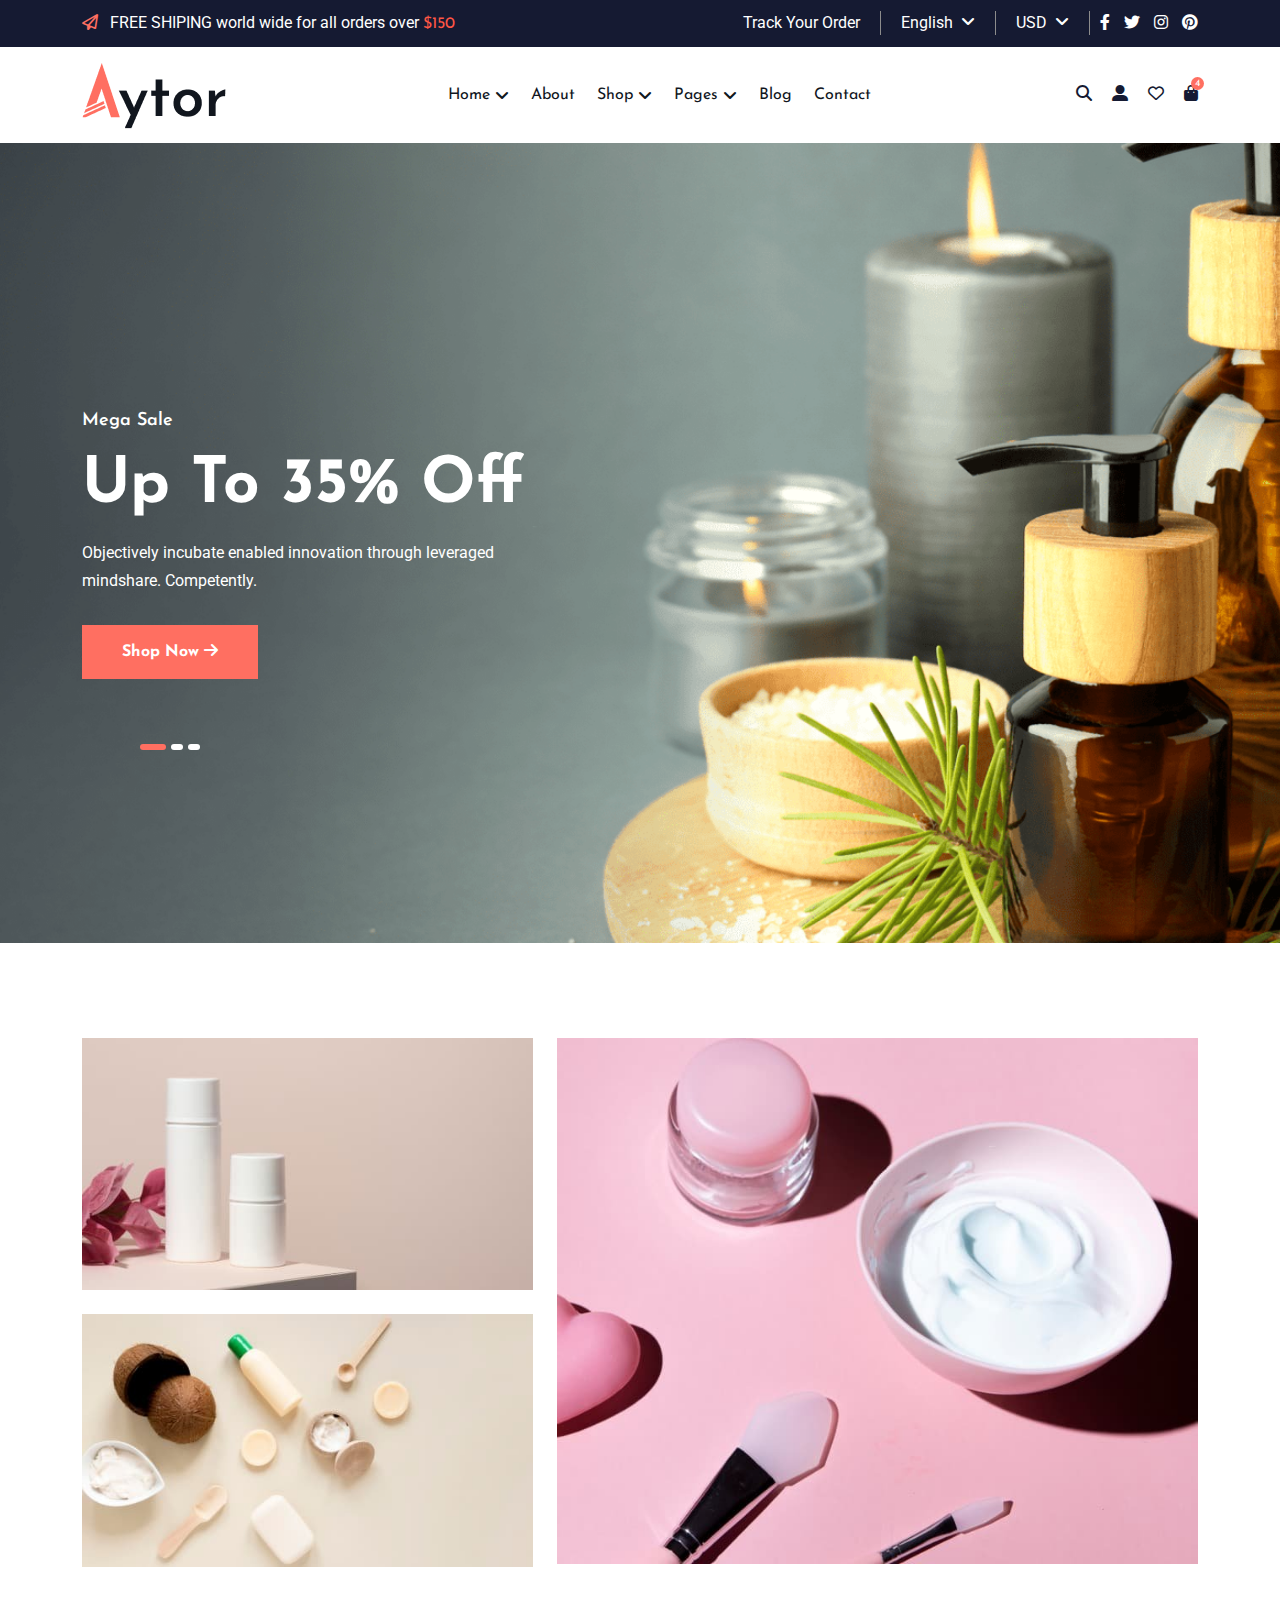
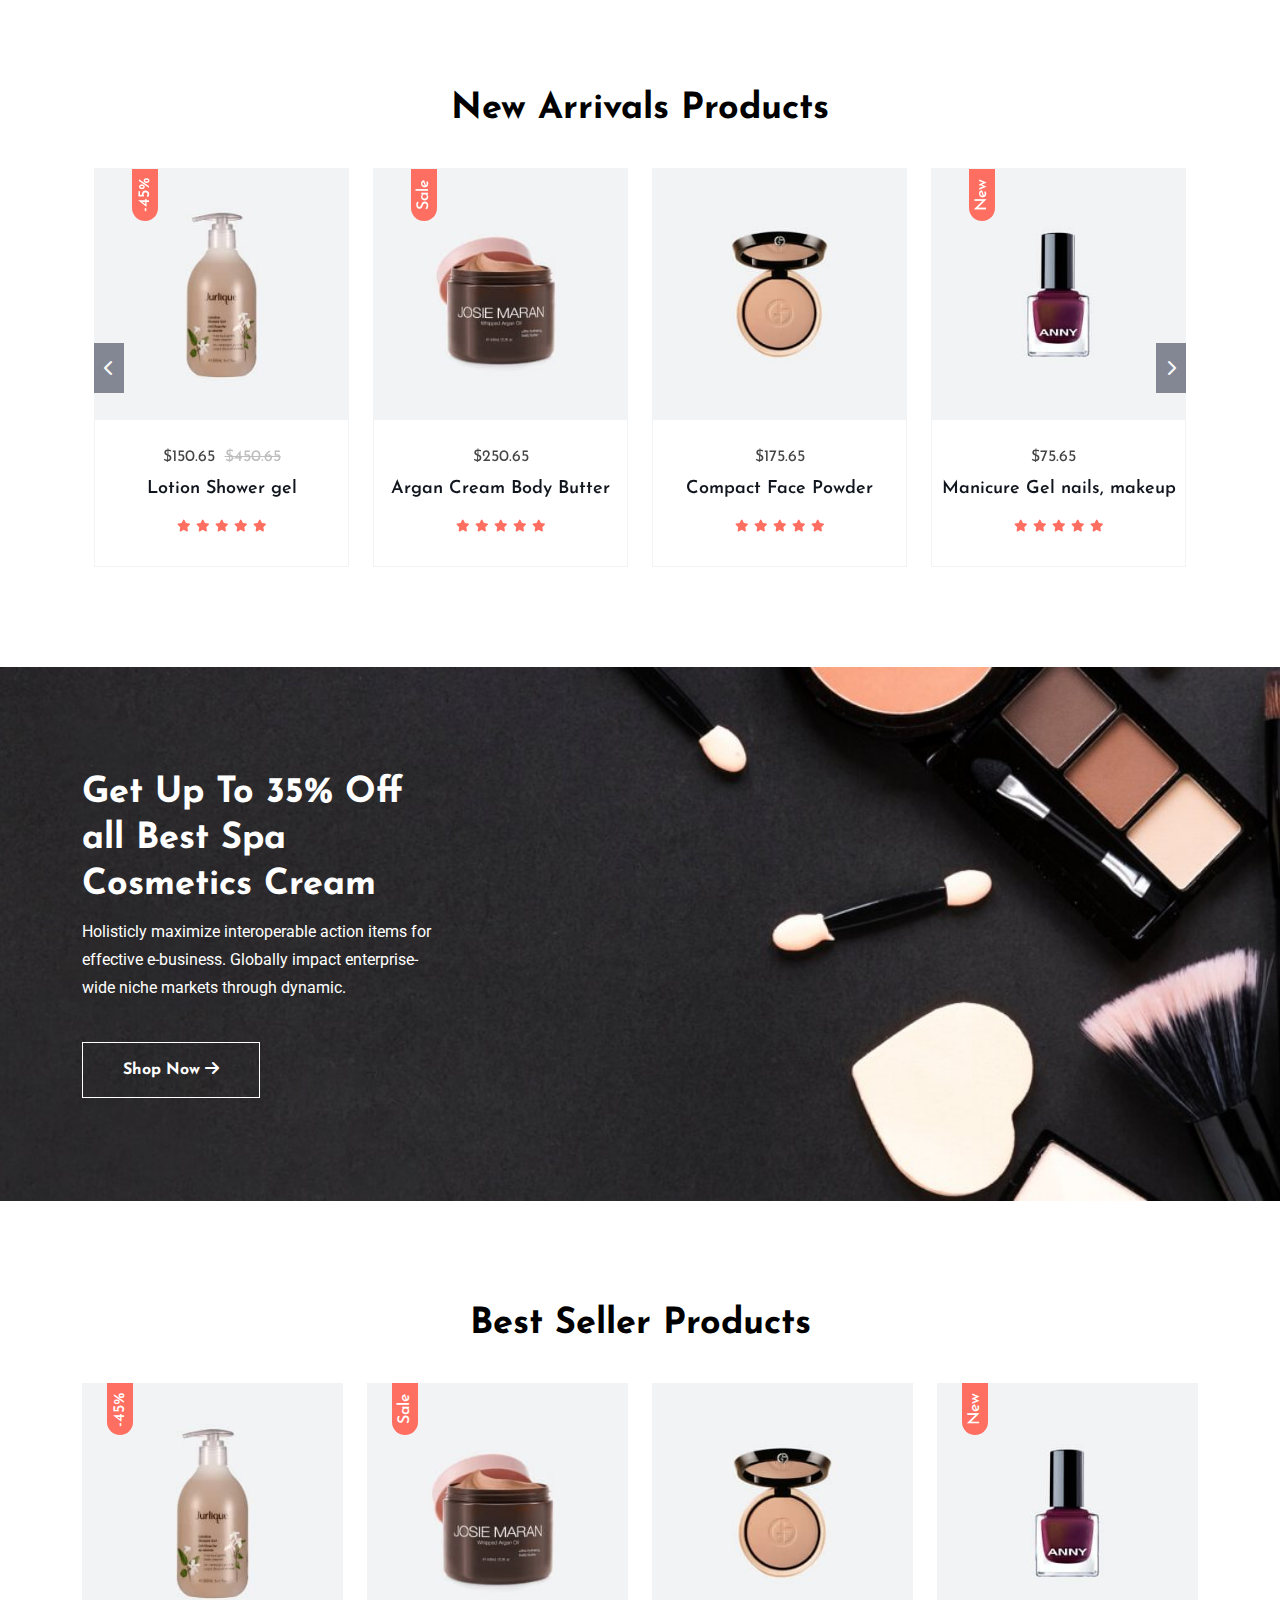
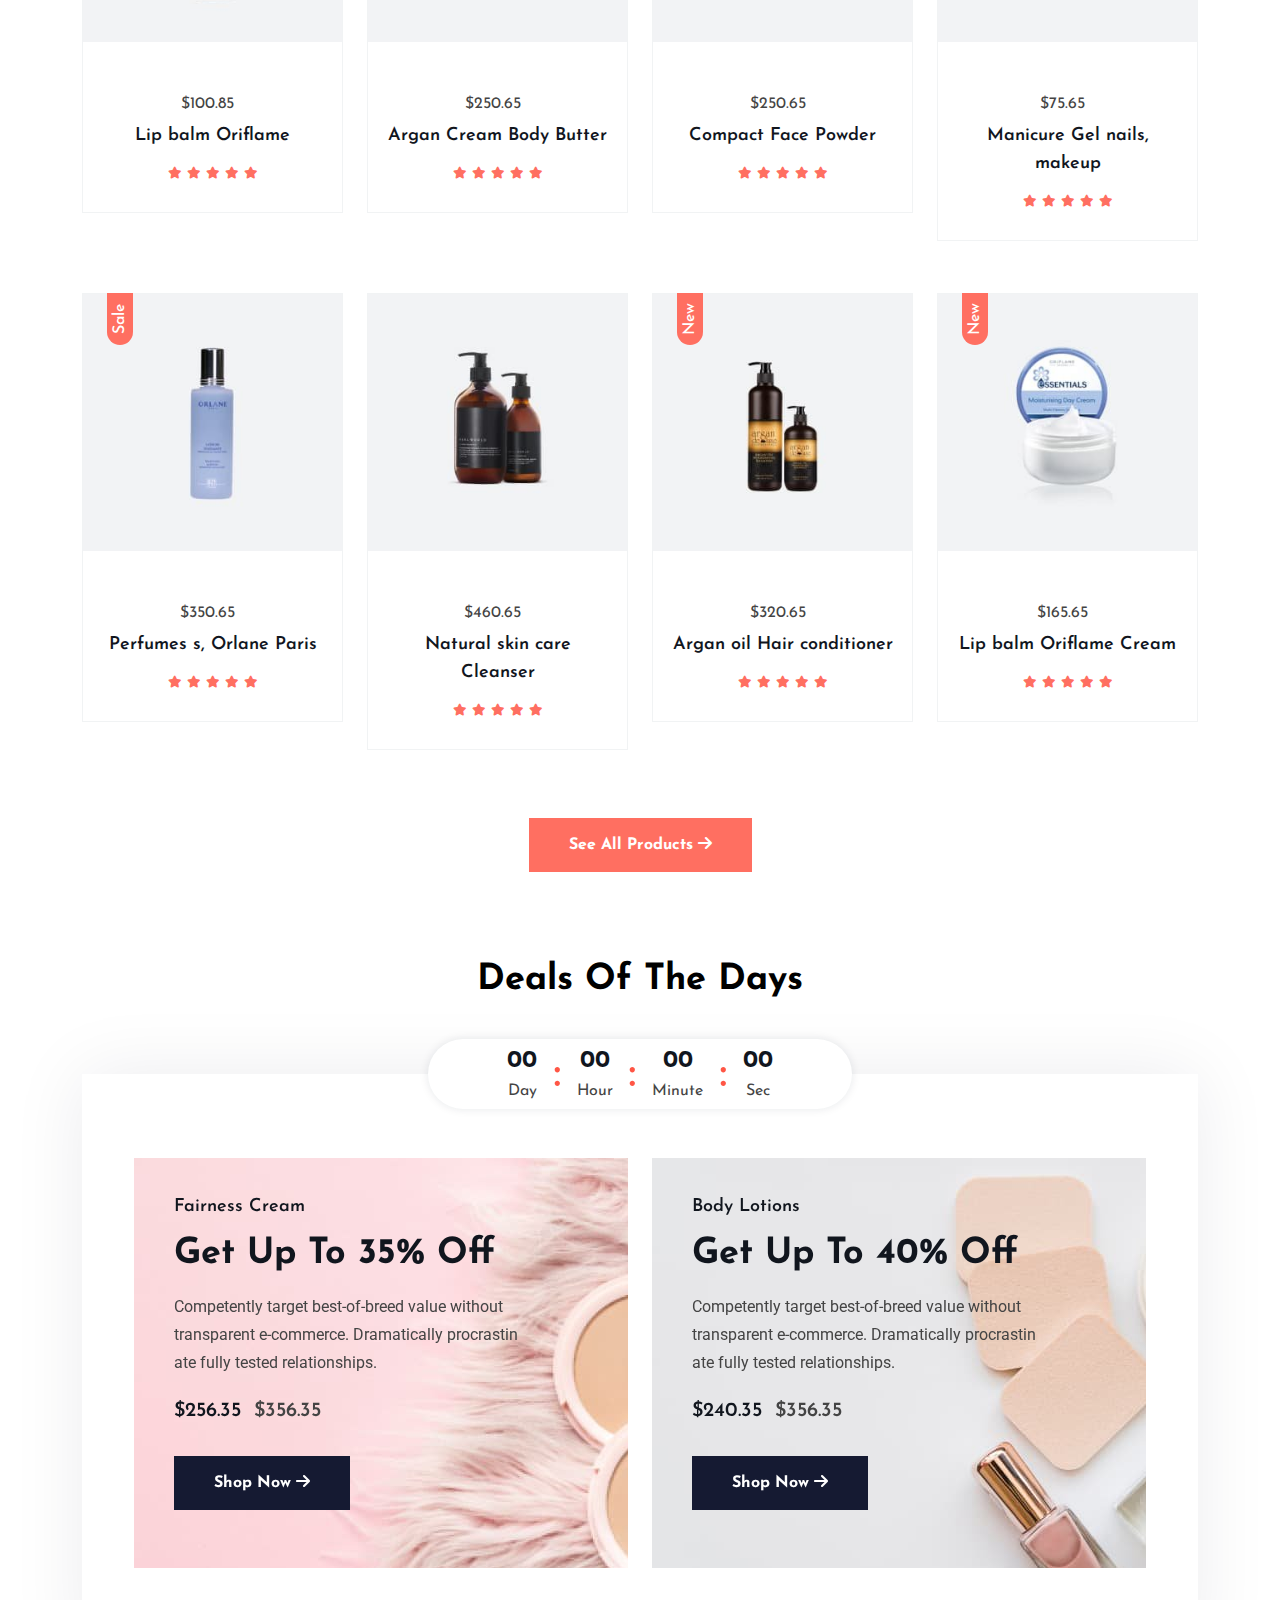
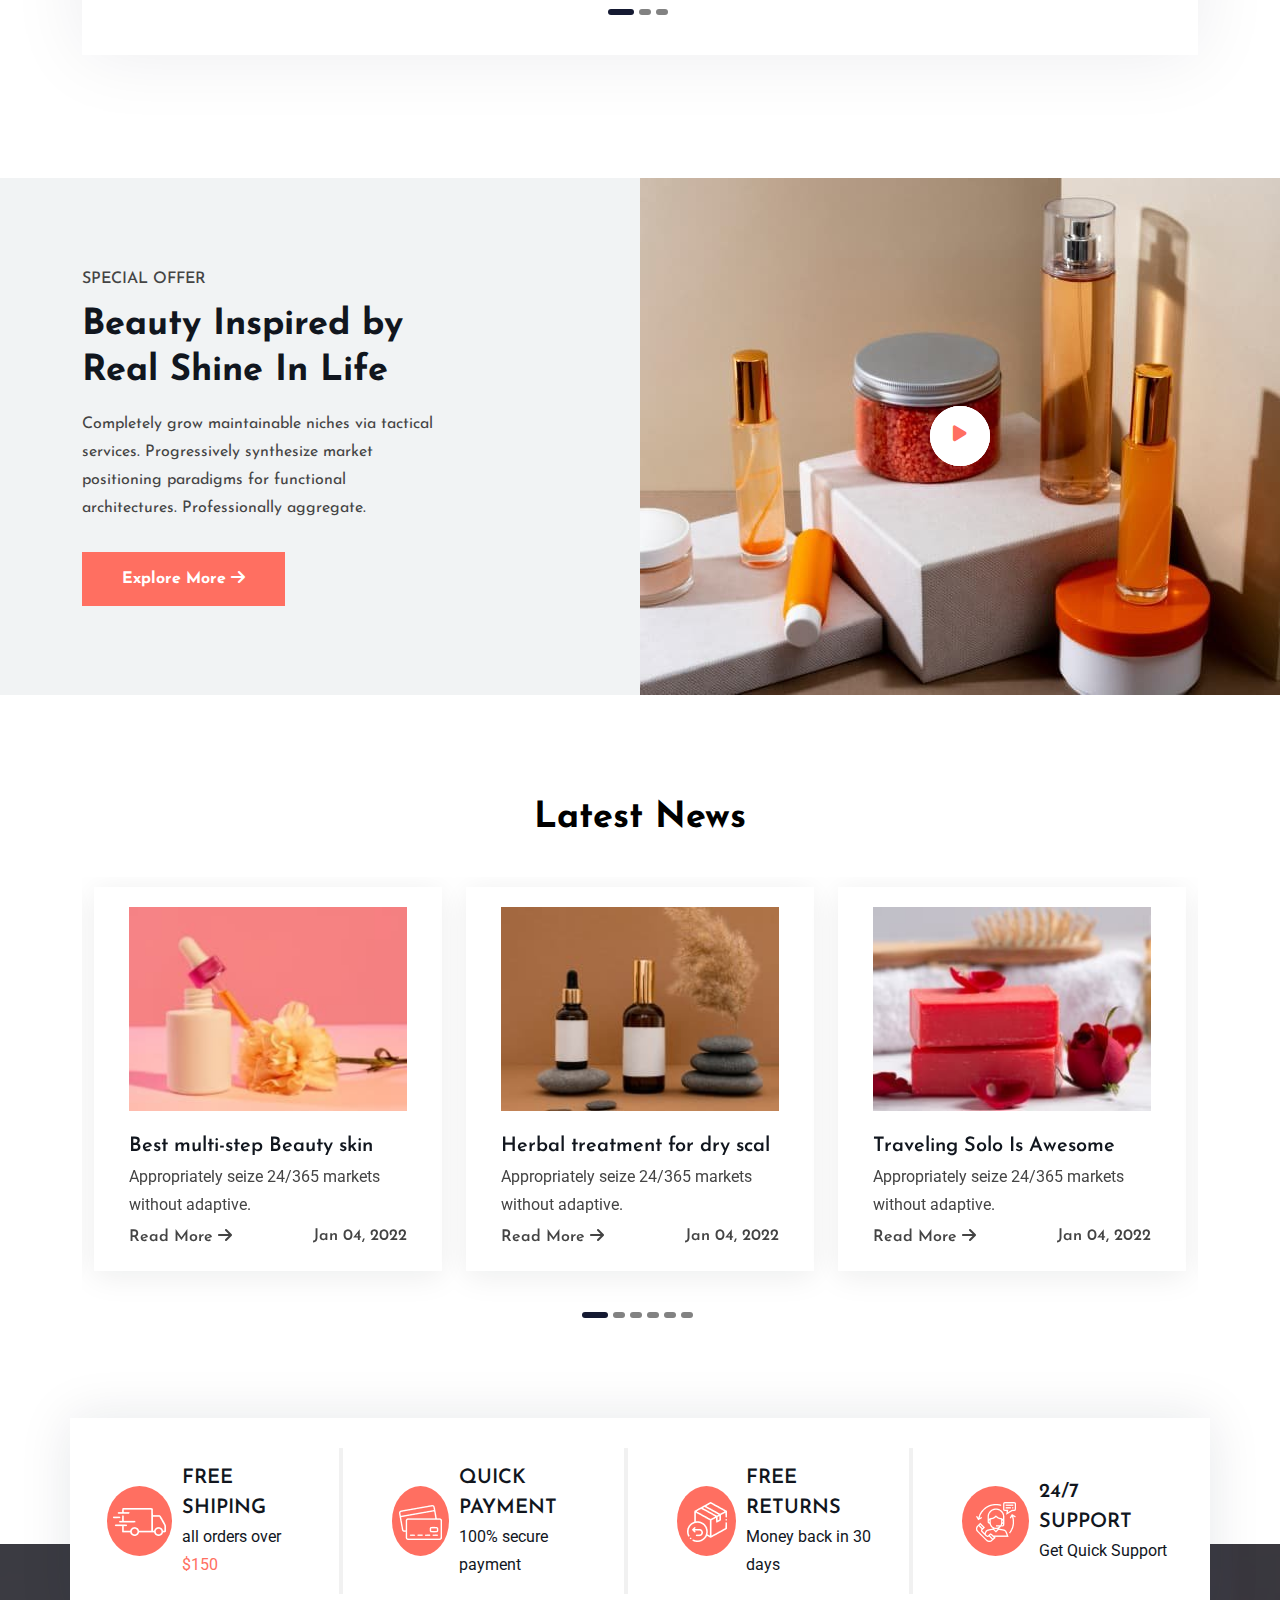
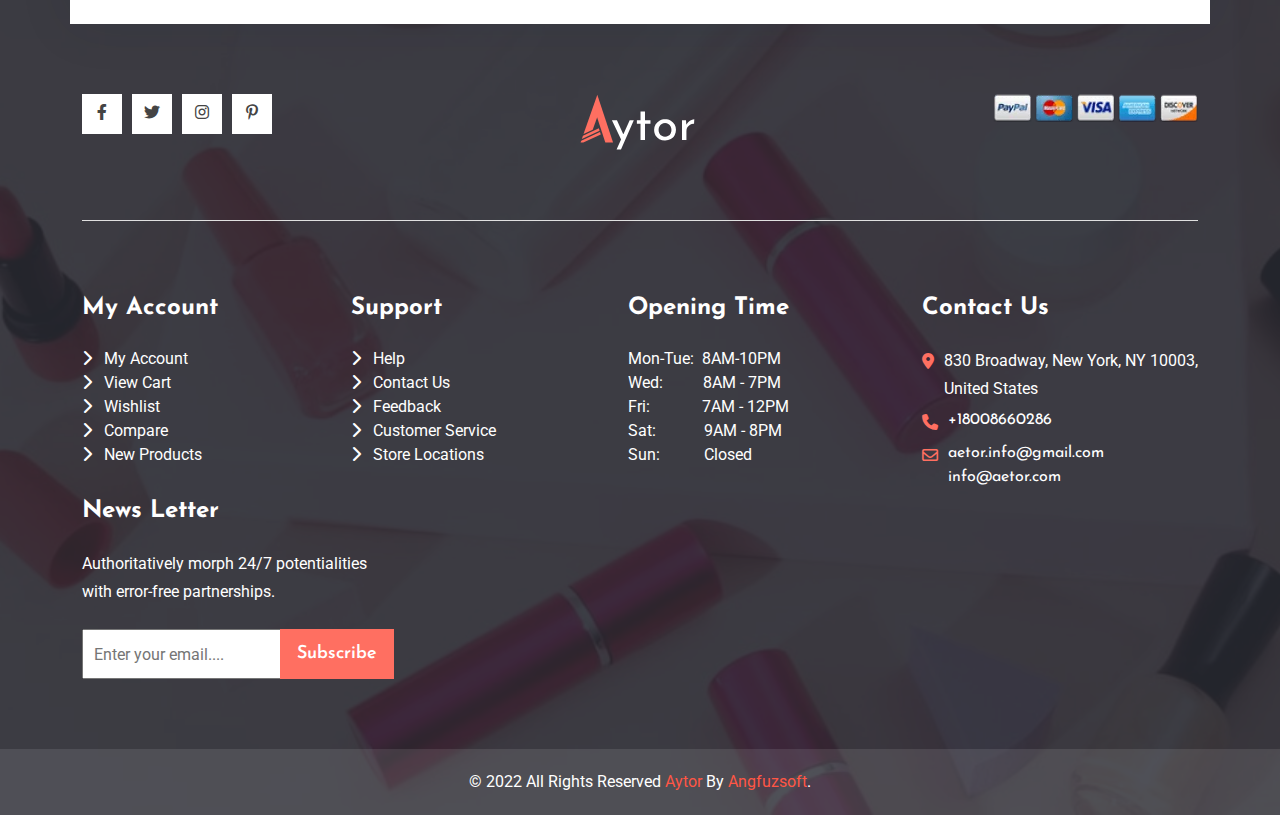
<file: index.html>
<!DOCTYPE html>
<html lang="en">
<head>
    <meta charset="UTF-8">
    <meta http-equiv="X-UA-Compatible" content="IE=edge">
    <meta name="viewport" content="width=device-width, initial-scale=1.0">
    <title>Home-Aytor</title>

    <!-- Font Awesome -->
    <link rel="stylesheet" href="./assets/css/all.min.css">
    <!-- FavIcon Css -->
    <link rel="shortcut icon" href="./assets/images/favicon.png" type="image/x-icon">

    <!-- SLICK CSS -->
    <link rel="stylesheet" href="./assets/css/slick.css">
    <!-- Bootstrap Css -->
    <link rel="stylesheet" href="./assets/css/bootstrap.min.css">
    <!-- Vanobox Css Link -->
    <link rel="stylesheet" href="./assets/css/venobox.min.css">
    <!-- Main CSS -->
    <link rel="stylesheet" href="./assets/css/style.css">
    <!-- Responsive CSS -->
    <link rel="stylesheet" href="/assets/css/responsive.css">
</head>
<body>
    
    <!--Preloder Section Start -->
    <section id="preloader">
        <div class="contaier h-100">
            <div class="mainPreloader d-flex justify-content-center align-items-center h-100">
                <div class="">
                    <div class="preloaderLogo mb-3">
                        <img src="./assets/images/logo.png" alt="" class="img-fluid">
                    </div>
                    <div class="load m-auto text-center d-flex align-items-center justify-content-center">
                        <span class="loadCircle1"></span>
                        <span class="loadCircle2"></span>
                    </div>
                </div>
            </div>
        </div>
    </section>
    <!--Preloder Section End -->


    <!--Header Section Start -->
    <section id="headerTop">
        <div class="container">
            <div class="row">
                <div class="headerTopleft col-auto">
                    <p><i class="fa-regular fa-paper-plane headerTopPlan" style="color:#FF6F61"></i> &nbsp;&nbsp;FREE SHIPING world wide for all orders over <span>$150</span></p>
                </div>
                
                <div class="headerTopright col-auto text-lg-end ms-auto">
                    <div class="headerTopRightContent">
                        <ul class="d-flex">
                            <li><a href="#">Track Your Order</a></li>
                            <li><a href="#">English &nbsp;<i class="fa-solid fa-angle-down mb-1"></i></a></li>
                            <li><a href="#">USD &nbsp;<i class="fa-solid fa-angle-down mb-1"></i></a></li>
                            <li>
                                <div class="hTSocialIcon">
                                    <a href=""><i class="fa-brands fa-facebook-f"></i></i></a>
                                    <a href=""><i class="fa-brands fa-twitter"></i></a>
                                    <a href=""><i class="fa-brands fa-instagram"></i></a>
                                    <a href=""><i class="fa-brands fa-pinterest"></i></a>
                                </div>
                            </li>
                        </ul>
                    </div>
                </div>
            </div>
        </div>
    </section>
    <!--NavTop Section End -->

    <!--Navbar Section Start -->
    <nav class="navbar navbar-expand-lg" id="navbar">
        <div class="container">
            <a href="index.html">
                <img src="./assets/images/logo.png" alt="" class="img-fluid">
            </a>

            <button class="navbar-toggler navResponBtn"data-bs-toggle="collapse" data-bs-target="#main_menu">
                <span class="navbar-toggler-icon"></span>
            </button>

            <div class="collapse navbar-collapse" id="main_menu">
                <ul class="navbar-nav mx-auto nav_list">
                    <li class="nav-item">
                        <a href="index.html" class="nav-link nav-itemHome">home <i class="fa-solid fa-angle-down"></i></a>
                        <ul class="dropdown">
                            <li><a href="#">Home One</a></li>
                            <li><a href="index.html">Home Two</a></li>
                            <li><a href="#">Home Three</a></li>
                            <li><a href="#">Home Four</a></li>
                        </ul>
                    </li>

                    <li class="nav-item">
                        <a href="about.html" class="nav-link">About</a>
                    </li>

                    <li class="nav-item">
                        <a href="#" class="nav-link">shop <i class="fa-solid fa-angle-down"></i></a>
                        <ul class="dropdown">
                            <li><a href="shop.html">Shop</a></li>
                            <li><a href="shop_details.html">Shop Details</a></li>
                            <li><a href="cart.html">Cart page</a></li>
                            <li><a href="compare.html">Compare</a></li>
                            <li><a href="checkout.html">Checkout</a></li>
                            <li><a href="wishlist.html">Wishlist</a></li>
                        </ul>
                    </li>

                    <li class="nav-item navPage">
                        <a href="#" class="nav-link">Pages <i class="fa-solid fa-angle-down"></i></a>
                        <ul class="dropdownPages container">
                            <li>
                                <a href="#" class="pageDropTitle">Playlist 1</a>
                                <ul>
                                    <li><a href="#">Home One</a></li>
                                    <li><a href="#">Home Two</a></li>
                                    <li><a href="#">Home Three</a></li>
                                    <li><a href="#">Home Four</a></li>
                                </ul>
                            </li>
                            
                            <li>
                                <a href="#" class="pageDropTitle">Playlist 2</a>
                                <ul>
                                    <li><a href="#">About</a></li>
                                    <li><a href="#">Blog</a></li>
                                    <li><a href="#">Blog Two</a></li>
                                    <li><a href="#">Blog Three</a></li>
                                </ul>
                            </li>
                            <li>
                                <a href="#" class="pageDropTitle">Playlist 3</a>
                                <ul>
                                    <li><a href="#">Blog Details</a></li>
                                    <li><a href="#">Shop</a></li>
                                    <li><a href="shop_details.html">Shop Details</a></li>
                                    <li><a href="cart.html">Cart Page</a></li>
                                </ul>
                            </li>
                            <li>
                                <a href="#" class="pageDropTitle">Playlist 4</a>
                                <ul>
                                    <li><a href="wishlist.html">Wishlist</a></li>
                                    <li><a href="checkout.html">Checkout</a></li>
                                    <li><a href="#">Contact Us</a></li>
                                    <li><a href="#">Error Page</a></li>
                                </ul>
                            </li>
                        </ul>
                    </li>

                    <li class="nav-item">
                        <a href="#" class="nav-link">blog</a>
                    </li>

                    <li class="nav-item">
                        <a href="#" class="nav-link">contact</a>
                    </li>
                </ul>
            </div>

            <!-- Nav Icon -->
            <div class="nav_icon d-sm-none d-lg-block">
                <ul class="d-flex">
                    <li><a href="#"><i class="fa-solid fa-magnifying-glass"></i></a></li>
                    <li><a href="#"><i class="fa-solid fa-user-large"></i></a></li>
                    <li><a href="#"><i class="fa-regular fa-heart"></i></a></li>
                    <li>
                        <a href="#" class="shopBag">
                            <i class="fa-solid fa-bag-shopping"></i>
                            <span class="shopBadge">4</span>
                        </a></li>
                </ul>
            </div>
        </div>
    </nav>
    <!--Navbar Section End -->

    <!--Banner Section Start -->
    <section id="banner">
        <div class="bannerSlider">
            <div class="bannerSliderItem" style="background-image: url(./assets/images/hero_2_bg_1.png);">
                <div class="container h-100">
                    <div class="row h-100 align-items-center">
                         <div class="col-lg-5 bannerText">
                            <div class="bannerInfoSlide1">
                                <h6>Mega Sale</h6>
                                <h1>Up To 35% Off</h1>
                            </div>
                            <div class="bannerInfoSlide2">
                                <p>Objectively incubate enabled innovation through leveraged<br>mindshare. Competently.</p>
                                <button class="btn1">Shop Now <i class="fa-solid fa-arrow-right"></i></button>
                            </div>
                            
                         </div>
                    </div>
                </div>
            </div>

            <div class="bannerSliderItem" style="background-image: url(./assets/images/hero_2_bg_2.png);">
                <div class="container h-100">
                    <div class="row h-100 align-items-center">
                         <div class="col-lg-5 bannerText bannerTextDef">
                            <div class="bannerInfoSlide1">
                                <h6>Big Sale</h6>
                                <h1>Product For Spa Treatment</h1>
                            </div>
                            <div class="bannerInfoSlide2">
                                <p>Objectively incubate enabled innovation through leveraged<br>mindshare. Competently.</p>
                                <button class="btn1">Shop Now <i class="fa-solid fa-arrow-right"></i></button>
                            </div>
                         </div>
                    </div>
                </div>
                
            </div>

            <div class="bannerSliderItem" style="background-image: url(./assets/images/hero_2_bg_3.png);">
                <div class="container h-100">
                    <div class="row h-100 align-items-center">
                         <div class="col-lg-5 bannerText">
                            <div class="bannerInfoSlide1">
                                <h6>Flat 35% Off</h6>
                                <h1>Cream For Shine You Skin</h1>
                            </div>
                            <div class="bannerInfoSlide2">
                                <p>Objectively incubate enabled innovation through leveraged<br>mindshare. Competently.</p>
                                <button class="btn1">Shop Now <i class="fa-solid fa-arrow-right"></i></button>
                            </div>
                         </div>
                    </div>
                </div>
                
            </div>


          </div>
    </section>
    <!--Banner Section End -->



    <!--Featured Section Start -->
    <section id="featured_Category">
        <div class="container">
            <div class="row">
                <div class="col-lg-5 col-md-12 col-sm-12 featuredContent d-flex flex-column justify-content-between">
                    <div class="featuredImg3 mb-sm-4 ">
                        <img src="./assets/images/banner_2_1.jpg" alt="" class="img-fluid w-100">
                        <div class="featuredOverlay d-flex justify-content-center align-items-center">
                            <div class="featureOverlayText">
                                <a href="#"><h6>Beauty Cream</h6></a>
                                <a href="#">Shop Now <i class="fa-solid fa-arrow-right"></i></a>
                            </div>
                        </div>
                    </div>
                    
                    <div class="featuredImg3 mb-sm-4 ">
                        <img src="./assets/images/banner_2_2.jpg" alt="" class="img-fluid w-100">

                        <div class="featuredOverlay d-flex justify-content-center align-items-center">
                            <div class="featureOverlayText">
                                <a href="#"><h6>Natural Cream</h6></a>
                                <a href="#">Shop Now <i class="fa-solid fa-arrow-right"></i></a>
                            </div>
                        </div>
                    </div>
                </div>

                <div class="col-lg-7 col-md-12 col-sm-12 featuredContent">
                    <div class="featuredImg3 ">
                        <img src="./assets/images/banner_2_3.jpg" alt="" class="img-fluid">
                        <div class="featuredOverlay d-flex justify-content-center align-items-center">
                            <div class="featureOverlayText">
                                <a href="#"><h6>Face Cream</h6></a>
                                <a href="#">Shop Now <i class="fa-solid fa-arrow-right"></i></a>
                            </div>
                        </div>
                    </div>
                </div>
            </div>
        </div>
    </section>
    <!--Featured Section End -->



    <!--New Arrivals Section Start -->
    <section id="newArrivals">
        <div class="container">
            <div class="secTitle">
                <h3>New Arrivals Products</h3>
            </div>

            <div class="arrivals_slider">
                <!-- New Arrivals item 1 -->
                <div class="productItem">
                    <div class="productThumb">
                        <img src="./assets/images/featured-2-1.jpg" alt="" class="img-fluid w-100">
                        <img src="./assets/images/featured-2-1h.jpg" alt="" class="img-fluid w-100">
                    </div>
                    <div class="productInfo text-center">
                        <p><ins>$150.65</ins><del>$450.65</del></p>
                        <h6><a href="#">Lotion Shower gel</a></h6>
                        <div class="product_rating">
                            <i class="fa-solid fa-star"></i>
                            <i class="fa-solid fa-star"></i>
                            <i class="fa-solid fa-star"></i>
                            <i class="fa-solid fa-star"></i>
                            <i class="fa-solid fa-star"></i>
                            
                        </div>
                    </div>

                    <!-- Overlay -->
                    <div class="product_actionBtn">
                        <ul class="">
                            <li><a class="tooltipHover" data-bs-toggle="tooltip" data-bs-placement="left" data-bs-title="Add to Cart" href="#"><i class="fa-solid fa-cart-plus"></i></a></li>

                            <li><a class="tooltipHover" data-bs-toggle="tooltip" data-bs-placement="left" data-bs-title="Add to Washlist" href="#"><i class="fa-regular fa-heart"></i></a></li>
                            
                            <li><a class="tooltipHover" data-bs-toggle="tooltip" data-bs-placement="left" data-bs-title="Quick View" href="#"><i class="fa-solid fa-eye"></i></a></li>

                            <li><a class="tooltipHover" data-bs-toggle="tooltip" data-bs-placement="left" data-bs-title="Compare" href="#"><i class="fa-solid fa-signal"></i></a></li>
                        </ul>
                    </div>


                    <div class="productBadge">
                        <h6>-45%</h6>
                    </div>
                </div>

                <!-- New Arrivals Iteam2 -->
                <div class="productItem">
                    <div class="productThumb">
                        <img src="./assets/images/featured-2-2.jpg" alt="" class="img-fluid w-100">
                        <img src="./assets/images/featured-2-2h.jpg" alt="" class="img-fluid w-100">
                    </div>
                    <div class="productInfo text-center">
                        <p><ins>$250.65</ins></p>
                        <h6><a href="#">Argan Cream Body Butter</a></h6>
                        <div class="product_rating">
                            <i class="fa-solid fa-star"></i>
                            <i class="fa-solid fa-star"></i>
                            <i class="fa-solid fa-star"></i>
                            <i class="fa-solid fa-star"></i>
                            <i class="fa-solid fa-star"></i>
                            
                        </div>
                    </div>

                    <!-- Overlay -->
                    <div class="product_actionBtn">
                        <ul class="">
                            <li><a class="tooltipHover" data-bs-toggle="tooltip" data-bs-placement="left" data-bs-title="Add to Cart" href="#"><i class="fa-solid fa-cart-plus"></i></a></li>

                            <li><a class="tooltipHover" data-bs-toggle="tooltip" data-bs-placement="left" data-bs-title="Add to Washlist" href="#"><i class="fa-regular fa-heart"></i></a></li>
                            
                            <li><a class="tooltipHover" data-bs-toggle="tooltip" data-bs-placement="left" data-bs-title="Quick View" href="#"><i class="fa-solid fa-eye"></i></a></li>

                            <li><a class="tooltipHover" data-bs-toggle="tooltip" data-bs-placement="left" data-bs-title="Compare" href="#"><i class="fa-solid fa-signal"></i></a></li>
                        </ul>
                    </div>


                    <div class="productBadge">
                        <h6>Sale</h6>
                    </div>
                </div>

                <!-- New Arrivals Item 3 -->
                <div class="productItem">
                    <div class="productThumb">
                        <img src="./assets/images/featured-2-3.jpg" alt="" class="img-fluid w-100">
                        <img src="./assets/images/featured-2-3h.jpg" alt="" class="img-fluid w-100">
                    </div>
                    <div class="productInfo text-center">
                        <p><ins>$175.65</ins></p>
                        <h6><a href="#">Compact Face Powder</a></h6>
                        <div class="product_rating">
                            <i class="fa-solid fa-star"></i>
                            <i class="fa-solid fa-star"></i>
                            <i class="fa-solid fa-star"></i>
                            <i class="fa-solid fa-star"></i>
                            <i class="fa-solid fa-star"></i>
                            
                        </div>
                    </div>

                    <!-- Overlay -->
                    <div class="product_actionBtn">
                        <ul class="">
                            <li><a class="tooltipHover" data-bs-toggle="tooltip" data-bs-placement="left" data-bs-title="Add to Cart" href="#"><i class="fa-solid fa-cart-plus"></i></a></li>

                            <li><a class="tooltipHover" data-bs-toggle="tooltip" data-bs-placement="left" data-bs-title="Add to Washlist" href="#"><i class="fa-regular fa-heart"></i></a></li>
                            
                            <li><a class="tooltipHover" data-bs-toggle="tooltip" data-bs-placement="left" data-bs-title="Quick View" href="#"><i class="fa-solid fa-eye"></i></a></li>

                            <li><a class="tooltipHover" data-bs-toggle="tooltip" data-bs-placement="left" data-bs-title="Compare" href="#"><i class="fa-solid fa-signal"></i></a></li>
                        </ul>
                    </div>


                    <!-- <div class="productBadge">
                        <h6>-45%</h6>
                    </div> -->
                </div>

                <!-- New Arrivals Item 4 -->
                <div class="productItem">
                    <div class="productThumb">
                        <img src="./assets/images/featured-2-4.jpg" alt="" class="img-fluid w-100">
                        <img src="./assets/images/featured-2-4h.jpg" alt="" class="img-fluid w-100">
                    </div>
                    <div class="productInfo text-center">
                        <p><ins>$75.65</ins><del></del></p>
                        <h6><a href="#">Manicure Gel nails, makeup</a></h6>
                        <div class="product_rating">
                            <i class="fa-solid fa-star"></i>
                            <i class="fa-solid fa-star"></i>
                            <i class="fa-solid fa-star"></i>
                            <i class="fa-solid fa-star"></i>
                            <i class="fa-solid fa-star"></i>
                            
                        </div>
                    </div>

                    <!-- Overlay -->
                    <div class="product_actionBtn">
                        <ul class="">
                            <li><a class="tooltipHover" data-bs-toggle="tooltip" data-bs-placement="left" data-bs-title="Add to Cart" href="#"><i class="fa-solid fa-cart-plus"></i></a></li>

                            <li><a class="tooltipHover" data-bs-toggle="tooltip" data-bs-placement="left" data-bs-title="Add to Washlist" href="#"><i class="fa-regular fa-heart"></i></a></li>
                            
                            <li><a class="tooltipHover" data-bs-toggle="tooltip" data-bs-placement="left" data-bs-title="Quick View" href="#"><i class="fa-solid fa-eye"></i></a></li>

                            <li><a class="tooltipHover" data-bs-toggle="tooltip" data-bs-placement="left" data-bs-title="Compare" href="#"><i class="fa-solid fa-signal"></i></a></li>
                        </ul>
                    </div>


                    <div class="productBadge">
                        <h6>New</h6>
                    </div>
                </div>

                <!-- New Arrivals Item 5 -->
                <div class="productItem">
                    <div class="productThumb">
                        <img src="./assets/images/featured-2-5.jpg" alt="" class="img-fluid w-100">
                        <img src="./assets/images/featured-2-5h.jpg" alt="" class="img-fluid w-100">
                    </div>
                    <div class="productInfo text-center">
                        <p><ins>$120.85</ins><del></del></p>
                        <h6><a href="#">Perfumes s, Orlane</a></h6>
                        <div class="product_rating">
                            <i class="fa-solid fa-star"></i>
                            <i class="fa-solid fa-star"></i>
                            <i class="fa-solid fa-star"></i>
                            <i class="fa-solid fa-star"></i>
                            <i class="fa-solid fa-star"></i>
                            
                        </div>
                    </div>

                    <!-- Overlay -->
                    <div class="product_actionBtn">
                        <ul class="">
                            <li><a class="tooltipHover" data-bs-toggle="tooltip" data-bs-placement="left" data-bs-title="Add to Cart" href="#"><i class="fa-solid fa-cart-plus"></i></a></li>

                            <li><a class="tooltipHover" data-bs-toggle="tooltip" data-bs-placement="left" data-bs-title="Add to Washlist" href="#"><i class="fa-regular fa-heart"></i></a></li>
                            
                            <li><a class="tooltipHover" data-bs-toggle="tooltip" data-bs-placement="left" data-bs-title="Quick View" href="#"><i class="fa-solid fa-eye"></i></a></li>

                            <li><a class="tooltipHover" data-bs-toggle="tooltip" data-bs-placement="left" data-bs-title="Compare" href="#"><i class="fa-solid fa-signal"></i></a></li>
                        </ul>
                    </div>


                    <div class="productBadge">
                        <h6>New</h6>
                    </div>
                </div>

                <!-- New Arrival Item 6 -->
                <div class="productItem">
                    <div class="productThumb">
                        <img src="./assets/images/featured-2-6.jpg" alt="" class="img-fluid w-100">
                        <img src="./assets/images/featured-2-6h.jpg" alt="" class="img-fluid w-100">
                    </div>
                    <div class="productInfo text-center">
                        <p><ins>170.85</ins><del></del></p>
                        <h6><a href="#">Natural skin Cleanser</a></h6>
                        <div class="product_rating">
                            <i class="fa-solid fa-star"></i>
                            <i class="fa-solid fa-star"></i>
                            <i class="fa-solid fa-star"></i>
                            <i class="fa-solid fa-star"></i>
                            <i class="fa-solid fa-star"></i>
                            
                        </div>
                    </div>

                    <!-- Overlay -->
                    <div class="product_actionBtn">
                        <ul class="">
                            <li><a class="tooltipHover" data-bs-toggle="tooltip" data-bs-placement="left" data-bs-title="Add to Cart" href="#"><i class="fa-solid fa-cart-plus"></i></a></li>

                            <li><a class="tooltipHover" data-bs-toggle="tooltip" data-bs-placement="left" data-bs-title="Add to Washlist" href="#"><i class="fa-regular fa-heart"></i></a></li>
                            
                            <li><a class="tooltipHover" data-bs-toggle="tooltip" data-bs-placement="left" data-bs-title="Quick View" href="#"><i class="fa-solid fa-eye"></i></a></li>

                            <li><a class="tooltipHover" data-bs-toggle="tooltip" data-bs-placement="left" data-bs-title="Compare" href="#"><i class="fa-solid fa-signal"></i></a></li>
                        </ul>
                    </div>


                    <div class="productBadge">
                        <h6>-45%</h6>
                    </div>
                </div>

                <!-- New Arrival Item 7 -->
                <div class="productItem">
                    <div class="productThumb">
                        <img src="./assets/images/featured-2-7.jpg" alt="" class="img-fluid w-100">
                        <img src="./assets/images/featured-2-7h.jpg" alt="" class="img-fluid w-100">
                    </div>
                    <div class="productInfo text-center">
                        <p><ins>$120.85</ins><del></del></p>
                        <h6><a href="#">Oil Hair conditioner</a></h6>
                        <div class="product_rating">
                            <i class="fa-solid fa-star"></i>
                            <i class="fa-solid fa-star"></i>
                            <i class="fa-solid fa-star"></i>
                            <i class="fa-solid fa-star"></i>
                            <i class="fa-solid fa-star"></i>
                            
                        </div>
                    </div>

                    <!-- Overlay -->
                    <div class="product_actionBtn">
                        <ul class="">
                            <li><a class="tooltipHover" data-bs-toggle="tooltip" data-bs-placement="left" data-bs-title="Add to Cart" href="#"><i class="fa-solid fa-cart-plus"></i></a></li>

                            <li><a class="tooltipHover" data-bs-toggle="tooltip" data-bs-placement="left" data-bs-title="Add to Washlist" href="#"><i class="fa-regular fa-heart"></i></a></li>
                            
                            <li><a class="tooltipHover" data-bs-toggle="tooltip" data-bs-placement="left" data-bs-title="Quick View" href="#"><i class="fa-solid fa-eye"></i></a></li>

                            <li><a class="tooltipHover" data-bs-toggle="tooltip" data-bs-placement="left" data-bs-title="Compare" href="#"><i class="fa-solid fa-signal"></i></a></li>
                        </ul>
                    </div>


                    <div class="productBadge">
                        <h6>Sale</h6>
                    </div>
                </div>

                <!-- New Arrival Item 8 -->
                <div class="productItem">
                    <div class="productThumb">
                        <img src="./assets/images/featured-2-8.jpg" alt="" class="img-fluid w-100">
                        <img src="./assets/images/featured-2-8h.jpg" alt="" class="img-fluid w-100">
                    </div>
                    <div class="productInfo text-center">
                        <p><ins>$100.85</ins><del></del></p>
                        <h6><a href="#">Lip balm Oriflame</a></h6>
                        <div class="product_rating">
                            <i class="fa-solid fa-star"></i>
                            <i class="fa-solid fa-star"></i>
                            <i class="fa-solid fa-star"></i>
                            <i class="fa-solid fa-star"></i>
                            <i class="fa-solid fa-star"></i>
                            
                        </div>
                    </div>

                    <!-- Overlay -->
                    <div class="product_actionBtn">
                        <ul class="">
                            <li><a class="tooltipHover" data-bs-toggle="tooltip" data-bs-placement="left" data-bs-title="Add to Cart" href="#"><i class="fa-solid fa-cart-plus"></i></a></li>

                            <li><a class="tooltipHover" data-bs-toggle="tooltip" data-bs-placement="left" data-bs-title="Add to Washlist" href="#"><i class="fa-regular fa-heart"></i></a></li>
                            
                            <li><a class="tooltipHover" data-bs-toggle="tooltip" data-bs-placement="left" data-bs-title="Quick View" href="#"><i class="fa-solid fa-eye"></i></a></li>

                            <li><a class="tooltipHover" data-bs-toggle="tooltip" data-bs-placement="left" data-bs-title="Compare" href="#"><i class="fa-solid fa-signal"></i></a></li>
                        </ul>
                    </div>


                    <div class="productBadge">
                        <h6>-45%</h6>
                    </div>
                </div>


            </div>

        </div>
    </section>
    <!--New Arrivals Section End -->


    <!--Discount Section Start -->
    <section id="discount">
        <div class="container">
            <div class="row">
                <div class="discountInfo col-lg-4">
                    <h3>Get Up To 35% Off all Best Spa Cosmetics Cream</h3>
                    <p>Holisticly maximize interoperable action items for effective e-business. Globally impact enterprise-wide niche markets through dynamic.</p>
                    <button class="btn1">
                        Shop Now <i class="fa-solid fa-arrow-right"></i>
                    </button>
                </div>
            </div>

            <div class="discountHover bg-danger w-100 h-100">
                
            </div>
        </div>
    </section>
    <!--Discount Section End -->

    <!--Best Seller Section Start -->
    <section id="bestSeller">
        <div class="container">
            <div class="secTitle">
                <h3>Best Seller Products</h3>
            </div>
            
            <div class="row ">
                <!--BestSeller item 1  -->
                <div class="bestSellerItem col-lg-3 col-sm-6 mb-4">
                    <div class="bestSelContent">
                        <div class="bsProductThumb">
                            <img src="./assets/images/featured-2-1.jpg" alt="" class="img-fluid">
                            <img src="./assets/images/featured-2-1h.jpg" alt="" class="img-fluid">
                        </div>
    
                        <div class="bsProductInfo">
                            <p><ins>$100.85</ins><del></del></p>
                            <a href="#">Lip balm Oriflame</a>
                            <div class="product_rating">
                                <i class="fa-solid fa-star"></i>
                                <i class="fa-solid fa-star"></i>
                                <i class="fa-solid fa-star"></i>
                                <i class="fa-solid fa-star"></i>
                                <i class="fa-solid fa-star"></i>
                            </div>
                        </div>
    
    
                        <!-- Overlay -->
                        <div class="product_actionBtn">
                            <ul class="">
                                <li><a class="tooltipHover" data-bs-toggle="tooltip" data-bs-placement="left" data-bs-title="Add to Cart" href="#"><i class="fa-solid fa-cart-plus"></i></a></li>
    
                                <li><a class="tooltipHover" data-bs-toggle="tooltip" data-bs-placement="left" data-bs-title="Add to Washlist" href="#"><i class="fa-regular fa-heart"></i></a></li>
                                
                                <li><a class="tooltipHover" data-bs-toggle="tooltip" data-bs-placement="left" data-bs-title="Quick View" href="#"><i class="fa-solid fa-eye"></i></a></li>
    
                                <li><a class="tooltipHover" data-bs-toggle="tooltip" data-bs-placement="left" data-bs-title="Compare" href="#"><i class="fa-solid fa-signal"></i></a></li>
                            </ul>
                        </div>
    
    
                        <div class="productBadge">
                            <h6>-45%</h6>
                        </div>
                    </div>

                </div>

                <!--BestSeller item 2  -->
                <div class="bestSellerItem col-lg-3 col-sm-6 mb-4">
                    <div class="bestSelContent">
                        <div class="bsProductThumb">
                            <img src="./assets/images/featured-2-2.jpg" alt="" class="img-fluid">
                            <img src="./assets/images/featured-2-2h.jpg" alt="" class="img-fluid">
                        </div>
    
                        <div class="bsProductInfo">
                            <p><ins>$250.65</ins><del></del></p>
                            <h6><a href="#">Argan Cream Body Butter</a></h6>
                            <div class="product_rating">
                                <i class="fa-solid fa-star"></i>
                                <i class="fa-solid fa-star"></i>
                                <i class="fa-solid fa-star"></i>
                                <i class="fa-solid fa-star"></i>
                                <i class="fa-solid fa-star"></i>
                            </div>
                        </div>
    
    
                        <!-- Overlay -->
                        <div class="product_actionBtn">
                            <ul class="">
                                <li><a class="tooltipHover" data-bs-toggle="tooltip" data-bs-placement="left" data-bs-title="Add to Cart" href="#"><i class="fa-solid fa-cart-plus"></i></a></li>
    
                                <li><a class="tooltipHover" data-bs-toggle="tooltip" data-bs-placement="left" data-bs-title="Add to Washlist" href="#"><i class="fa-regular fa-heart"></i></a></li>
                                
                                <li><a class="tooltipHover" data-bs-toggle="tooltip" data-bs-placement="left" data-bs-title="Quick View" href="#"><i class="fa-solid fa-eye"></i></a></li>
    
                                <li><a class="tooltipHover" data-bs-toggle="tooltip" data-bs-placement="left" data-bs-title="Compare" href="#"><i class="fa-solid fa-signal"></i></a></li>
                            </ul>
                        </div>
    
    
                        <div class="productBadge">
                            <h6>Sale</h6>
                        </div>
                    </div>

                </div>
                
                <!--BestSeller item 3  -->
                <div class="bestSellerItem col-lg-3 col-sm-6 mb-4">
                    <div class="bestSelContent">
                        <div class="bsProductThumb">
                            <img src="./assets/images/featured-2-3.jpg" alt="" class="img-fluid">
                            <img src="./assets/images/featured-2-3h.jpg" alt="" class="img-fluid">
                        </div>
    
                        <div class="bsProductInfo">
                            <p><ins>$250.65</ins><del></del></p>
                            <h6><a href="#">Compact Face Powder</a></h6>
                            <div class="product_rating">
                                <i class="fa-solid fa-star"></i>
                                <i class="fa-solid fa-star"></i>
                                <i class="fa-solid fa-star"></i>
                                <i class="fa-solid fa-star"></i>
                                <i class="fa-solid fa-star"></i>
                            </div>
                        </div>
    
    
                        <!-- Overlay -->
                        <div class="product_actionBtn">
                            <ul class="">
                                <li><a class="tooltipHover" data-bs-toggle="tooltip" data-bs-placement="left" data-bs-title="Add to Cart" href="#"><i class="fa-solid fa-cart-plus"></i></a></li>
    
                                <li><a class="tooltipHover" data-bs-toggle="tooltip" data-bs-placement="left" data-bs-title="Add to Washlist" href="#"><i class="fa-regular fa-heart"></i></a></li>
                                
                                <li><a class="tooltipHover" data-bs-toggle="tooltip" data-bs-placement="left" data-bs-title="Quick View" href="#"><i class="fa-solid fa-eye"></i></a></li>
    
                                <li><a class="tooltipHover" data-bs-toggle="tooltip" data-bs-placement="left" data-bs-title="Compare" href="#"><i class="fa-solid fa-signal"></i></a></li>
                            </ul>
                        </div>
    
    
                        <!-- <div class="productBadge">
                            <h6></h6>
                        </div> -->
                    </div>

                </div>

                <!--BestSeller item 4 -->
                <div class="bestSellerItem col-lg-3 col-sm-6 mb-4">
                    <div class="bestSelContent">
                        <div class="bsProductThumb">
                            <img src="./assets/images/featured-2-4.jpg" alt="" class="img-fluid">
                            <img src="./assets/images/featured-2-4h.jpg" alt="" class="img-fluid">
                        </div>
    
                        <div class="bsProductInfo">
                            <p><ins>$75.65</ins><del></del></p>
                            <h6><a href="#">Manicure Gel nails, makeup</a></h6>
                            <div class="product_rating">
                                <i class="fa-solid fa-star"></i>
                                <i class="fa-solid fa-star"></i>
                                <i class="fa-solid fa-star"></i>
                                <i class="fa-solid fa-star"></i>
                                <i class="fa-solid fa-star"></i>
                            </div>
                        </div>
    
    
                        <!-- Overlay -->
                        <div class="product_actionBtn">
                            <ul class="">
                                <li><a class="tooltipHover" data-bs-toggle="tooltip" data-bs-placement="left" data-bs-title="Add to Cart" href="#"><i class="fa-solid fa-cart-plus"></i></a></li>
    
                                <li><a class="tooltipHover" data-bs-toggle="tooltip" data-bs-placement="left" data-bs-title="Add to Washlist" href="#"><i class="fa-regular fa-heart"></i></a></li>
                                
                                <li><a class="tooltipHover" data-bs-toggle="tooltip" data-bs-placement="left" data-bs-title="Quick View" href="#"><i class="fa-solid fa-eye"></i></a></li>
    
                                <li><a class="tooltipHover" data-bs-toggle="tooltip" data-bs-placement="left" data-bs-title="Compare" href="#"><i class="fa-solid fa-signal"></i></a></li>
                            </ul>
                        </div>
    
    
                        <div class="productBadge">
                            <h6>New</h6>
                        </div>
                    </div>

                </div>

                <!--BestSeller item 5 -->
                <div class="bestSellerItem col-lg-3 col-sm-6 mb-4">
                    <div class="bestSelContent">
                        <div class="bsProductThumb">
                            <img src="./assets/images/featured-2-5.jpg" alt="" class="img-fluid">
                            <img src="./assets/images/featured-2-5h.jpg" alt="" class="img-fluid">
                        </div>
    
                        <div class="bsProductInfo">
                            <p><ins>$350.65</ins><del></del></p>
                            <h6><a href="#">Perfumes s, Orlane Paris</a></h6>
                            <div class="product_rating">
                                <i class="fa-solid fa-star"></i>
                                <i class="fa-solid fa-star"></i>
                                <i class="fa-solid fa-star"></i>
                                <i class="fa-solid fa-star"></i>
                                <i class="fa-solid fa-star"></i>
                            </div>
                        </div>
    
    
                        <!-- Overlay -->
                        <div class="product_actionBtn">
                            <ul class="">
                                <li><a class="tooltipHover" data-bs-toggle="tooltip" data-bs-placement="left" data-bs-title="Add to Cart" href="#"><i class="fa-solid fa-cart-plus"></i></a></li>
    
                                <li><a class="tooltipHover" data-bs-toggle="tooltip" data-bs-placement="left" data-bs-title="Add to Washlist" href="#"><i class="fa-regular fa-heart"></i></a></li>
                                
                                <li><a class="tooltipHover" data-bs-toggle="tooltip" data-bs-placement="left" data-bs-title="Quick View" href="#"><i class="fa-solid fa-eye"></i></a></li>
    
                                <li><a class="tooltipHover" data-bs-toggle="tooltip" data-bs-placement="left" data-bs-title="Compare" href="#"><i class="fa-solid fa-signal"></i></a></li>
                            </ul>
                        </div>
    
    
                        <div class="productBadge">
                            <h6>Sale</h6>
                        </div>
                    </div>

                </div>

                <!--BestSeller item 6 -->
                <div class="bestSellerItem col-lg-3 col-sm-6 mb-4">
                    <div class="bestSelContent">
                        <div class="bsProductThumb">
                            <img src="./assets/images/featured-2-6.jpg" alt="" class="img-fluid">
                            <img src="./assets/images/featured-2-6h.jpg" alt="" class="img-fluid">
                        </div>
    
                        <div class="bsProductInfo">
                            <p><ins>$460.65</ins><del></del></p>
                            <h6><a href="#">Natural skin care Cleanser</a></h6>
                            <div class="product_rating">
                                <i class="fa-solid fa-star"></i>
                                <i class="fa-solid fa-star"></i>
                                <i class="fa-solid fa-star"></i>
                                <i class="fa-solid fa-star"></i>
                                <i class="fa-solid fa-star"></i>
                            </div>
                        </div>
    
    
                        <!-- Overlay -->
                        <div class="product_actionBtn">
                            <ul class="">
                                <li><a class="tooltipHover" data-bs-toggle="tooltip" data-bs-placement="left" data-bs-title="Add to Cart" href="#"><i class="fa-solid fa-cart-plus"></i></a></li>
    
                                <li><a class="tooltipHover" data-bs-toggle="tooltip" data-bs-placement="left" data-bs-title="Add to Washlist" href="#"><i class="fa-regular fa-heart"></i></a></li>
                                
                                <li><a class="tooltipHover" data-bs-toggle="tooltip" data-bs-placement="left" data-bs-title="Quick View" href="#"><i class="fa-solid fa-eye"></i></a></li>
    
                                <li><a class="tooltipHover" data-bs-toggle="tooltip" data-bs-placement="left" data-bs-title="Compare" href="#"><i class="fa-solid fa-signal"></i></a></li>
                            </ul>
                        </div>
    
    
                        <!-- <div class="productBadge">
                            <h6>Sale</h6>
                        </div> -->
                    </div>

                </div>

                <!--BestSeller item 7 -->
                <div class="bestSellerItem col-lg-3 col-sm-6 mb-4">
                    <div class="bestSelContent">
                        <div class="bsProductThumb">
                            <img src="./assets/images/featured-2-7.jpg" alt="" class="img-fluid">
                            <img src="./assets/images/featured-2-7h.jpg" alt="" class="img-fluid">
                        </div>
    
                        <div class="bsProductInfo">
                            <p><ins>$320.65</ins><del></del></p>
                            <h6><a href="#">Argan oil Hair conditioner</a></h6>
                            <div class="product_rating">
                                <i class="fa-solid fa-star"></i>
                                <i class="fa-solid fa-star"></i>
                                <i class="fa-solid fa-star"></i>
                                <i class="fa-solid fa-star"></i>
                                <i class="fa-solid fa-star"></i>
                            </div>
                        </div>
    
    
                        <!-- Overlay -->
                        <div class="product_actionBtn">
                            <ul class="">
                                <li><a class="tooltipHover" data-bs-toggle="tooltip" data-bs-placement="left" data-bs-title="Add to Cart" href="#"><i class="fa-solid fa-cart-plus"></i></a></li>
    
                                <li><a class="tooltipHover" data-bs-toggle="tooltip" data-bs-placement="left" data-bs-title="Add to Washlist" href="#"><i class="fa-regular fa-heart"></i></a></li>
                                
                                <li><a class="tooltipHover" data-bs-toggle="tooltip" data-bs-placement="left" data-bs-title="Quick View" href="#"><i class="fa-solid fa-eye"></i></a></li>
    
                                <li><a class="tooltipHover" data-bs-toggle="tooltip" data-bs-placement="left" data-bs-title="Compare" href="#"><i class="fa-solid fa-signal"></i></a></li>
                            </ul>
                        </div>
    
    
                        <div class="productBadge">
                            <h6>New</h6>
                        </div>
                    </div>

                </div>
                
                <!--BestSeller item 8 -->
                <div class="bestSellerItem col-lg-3 col-sm-6 mb-4">
                    <div class="bestSelContent">
                        <div class="bsProductThumb">
                            <img src="./assets/images/featured-2-8.jpg" alt="" class="img-fluid">
                            <img src="./assets/images/featured-2-8h.jpg" alt="" class="img-fluid">
                        </div>
    
                        <div class="bsProductInfo">
                            <p><ins>$165.65</ins><del></del></p>
                            <h6><a href="#">Lip balm Oriflame Cream</a></h6>
                            <div class="product_rating">
                                <i class="fa-solid fa-star"></i>
                                <i class="fa-solid fa-star"></i>
                                <i class="fa-solid fa-star"></i>
                                <i class="fa-solid fa-star"></i>
                                <i class="fa-solid fa-star"></i>
                            </div>
                        </div>
    
    
                        <!-- Overlay -->
                        <div class="product_actionBtn">
                            <ul class="">
                                <li><a class="tooltipHover" data-bs-toggle="tooltip" data-bs-placement="left" data-bs-title="Add to Cart" href="#"><i class="fa-solid fa-cart-plus"></i></a></li>
    
                                <li><a class="tooltipHover" data-bs-toggle="tooltip" data-bs-placement="left" data-bs-title="Add to Washlist" href="#"><i class="fa-regular fa-heart"></i></a></li>
                                
                                <li><a class="tooltipHover" data-bs-toggle="tooltip" data-bs-placement="left" data-bs-title="Quick View" href="#"><i class="fa-solid fa-eye"></i></a></li>
    
                                <li><a class="tooltipHover" data-bs-toggle="tooltip" data-bs-placement="left" data-bs-title="Compare" href="#"><i class="fa-solid fa-signal"></i></a></li>
                            </ul>
                        </div>
    
    
                        <div class="productBadge">
                            <h6>New</h6>
                        </div>
                    </div>

                </div>
                

            </div>

            <div class="bestSellerBtn d-flex justify-content-center">
                <div class="">
                    <a href="#" class="btn1 btnH">See All Products <i class="fa-solid fa-arrow-right"></i></a>
                </div>
            </div>
            

            </div>
        </div>
    </section>
    <!--Best Seller Section End -->


    <!--Deals Of The Days Section Start -->
    <section id="dealDay">
        <div class="container">
            <div class="secTitle">
                <h3>Deals Of The Days</h3>
            </div>

            <div class="date">
                <div class="row justify-content-center">
                    <div id="dealclock" class="dealsContent col-lg-4 text-center d-flex justify-content-evenly align-items-center">
                    </div>
                </div>
            </div>

            <div class="dealSlider">
                <div class="dealSliderItem">
                    
                    <div class="dealSliderItemBox" style="background: url(./assets/images/offer_banner_2_2.jpg);">
                        <div class="dealSliderContent ">
                            <h6>Fairness Cream</h6>
                            <h3>Get Up To 35% Off</h3>
                            <p>Competently target best-of-breed value without transparent e-commerce. Dramatically procrastin ate fully tested relationships.</p>
                            <div class="dealslidePrice">
                                <h5><ins>$256.35</ins><del>$356.35</del></h5>
                            </div>

                            <a href="#" class="btn1 btnH2">Shop Now <i class="fa-solid fa-arrow-right"></i></a>
                        </div>
                    </div>

                    <div class="dealSliderItemBox" style="background: url(./assets/images/offer_banner_2_3.jpg);">
                        <div class="dealSliderContent">
                            <h6>Body Lotions</h6>
                            <h3>Get Up To 40% Off</h3>
                            <p>Competently target best-of-breed value without transparent e-commerce. Dramatically procrastin ate fully tested relationships.</p>
                            <div class="dealslidePrice">
                                <h5><ins>$240.35</ins><del>$356.35</del></h5>
                            </div>

                            <a href="#" class="btn1 btnH2">Shop Now <i class="fa-solid fa-arrow-right"></i></a>
                        </div>

                    </div>

                    <div class="dealSliderItemBox" style="background: url(./assets/images/offer_banner_2_4.jpg);">
                        <div class="dealSliderContent">
                            <h6>Eye Liner</h6>
                            <h3>Get Up To 45% Off</h3>
                            <p>Competently target best-of-breed value without transparent e-commerce. Dramatically procrastin ate fully tested relationships.</p>
                            <div class="dealslidePrice">
                                <h5><ins>$240.35</ins><del>$356.35</del></h5>
                            </div>

                            <a href="#" class="btn1">Shop Now <i class="fa-solid fa-arrow-right"></i></a>
                        </div>

                    </div>

                </div>
            </div>

        </div>
    </section>
    <!--Deals Of The Days Section End -->

    <!--Special offer Section Start -->
    <section id="spacialOffer">
        <div class="container h-100">
            <div class="row h-100 align-items-center">
                <div class="spacialOfferInfo col-lg-4 col-md-12 d-flex justify-content-center align-items-center">
                    
                    <div>
                        <h6>SPECIAL OFFER</h6>
                        <h3>Beauty Inspired by Real Shine In Life </h3>
                        <p>Completely grow maintainable niches via tactical services. Progressively synthesize market positioning paradigms for functional architectures. Professionally aggregate.</p>
                        <button class="btn1 btnH">Explore More <i class="fa-solid fa-arrow-right"></i></button>
                    </div>
                    
                </div>
                
                <div class="col-lg-6 col-md-12">
                    <div class="spacialOfferVideo">
                        <img src="./assets/images/banner_8.jpg" alt="" class="spacialVideThum">
                        <a href="https://youtu.be/GogcDtMpgMc" class="videoPlayBtn venobox" data-autoplay="true" data-vbtype="video">
                            <i class="fa-solid fa-play"></i>
                        </a>
                    </div>
                </div>
            </div>
        </div>
    </section>
    <!--Special offer Section End -->


    <!--Blog Section Start -->
    <section id="blog">
        <div class="container">
            <div class="secTitle">
                <h3>Latest News</h3>
            </div>

            <div class="blogSlide">
                <!-- Blog Item 1 -->
                <div class="blogSlideItem">
                    <div class="blogSlideThum">
                        <div class="blogItemImg">
                            <img src="./assets/images/blog_card_1.jpg" alt="" class="img-fluid">
                        </div>
                    </div>

                    <div class="blogSlideInfo">
                        <a href="#" class="blogSlideItemTitle">Best multi-step Beauty skin</a>
                        
                        <p>Appropriately seize 24/365 markets without adaptive.</p>

                        <div class="blogSlideFooter d-flex justify-content-between">
                            <a href="#">Read More <i class="fa-solid fa-arrow-right"></i></a>
                           <a href="#">Jan 04, 2022</a>
                        </div>
                    </div>
                </div>

                <!-- Blog Item 2 -->
                <div class="blogSlideItem">
                    <div class="blogSlideThum">
                        
                        <div class="blogItemImg">
                            <img src="./assets/images/blog_card_2.jpg" alt="" class="img-fluid">
                        </div>
                    </div>

                    <div class="blogSlideInfo">
                        <a href="#" class="blogSlideItemTitle">Herbal treatment for dry scal</a>
                        
                        <p>Appropriately seize 24/365 markets without adaptive.</p>
                     
                        <div class="blogSlideFooter d-flex justify-content-between">
                            <a href="#">Read More <i class="fa-solid fa-arrow-right"></i></a>
                           <a href="#">Jan 04, 2022</a>
                        </div>
                    </div>
                </div>

                <!-- Blog Item 3 -->
                <div class="blogSlideItem">
                    <div class="blogSlideThum">
                        <div class="blogItemImg">
                            <img src="./assets/images/blog_card_3.jpg" alt="" class="img-fluid">
                        </div>
                    </div>

                    <div class="blogSlideInfo">
                        <a href="#" class="blogSlideItemTitle">Traveling Solo Is Awesome</a>
                        
                        <p>Appropriately seize 24/365 markets without adaptive.</p>
                        
                        <div class="blogSlideFooter d-flex justify-content-between">
                            <a href="#">Read More <i class="fa-solid fa-arrow-right"></i></a>
                           <a href="#">Jan 04, 2022</a>
                        </div>
                    </div>
                </div>

                <!-- Blog Item 4 -->
                <div class="blogSlideItem">
                    <div class="blogSlideThum">
                        <div class="blogItemImg">
                            <img src="./assets/images/blog_card_4.jpg" alt="" class="img-fluid">
                        </div>
                    </div>

                    <div class="blogSlideInfo">
                        <a href="#" class="blogSlideItemTitle">A nice Thursday Morning</a>
                        
                        <p>Appropriately seize 24/365 markets without adaptive.</p>
                        
                        <div class="blogSlideFooter d-flex justify-content-between">
                            <a href="#">Read More <i class="fa-solid fa-arrow-right"></i></a>
                           <a href="#">Jan 04, 2022</a>
                        </div>
                    </div>
                </div>

                <!-- Blog Item 5 -->
                <div class="blogSlideItem">
                    <div class="blogSlideThum">
                        <div class="blogItemImg">
                            <img src="./assets/images/blog_card_5.jpg" alt="" class="img-fluid">
                        </div>
                    </div>

                    <div class="blogSlideInfo">
                        <a href="#" class="blogSlideItemTitle">Verify The Natural Product</a>
                        
                        <p>Appropriately seize 24/365 markets without adaptive.</p>
                        
                        <div class="blogSlideFooter d-flex justify-content-between">
                            <a href="#">Read More <i class="fa-solid fa-arrow-right"></i></a>
                           <a href="#">Jan 04, 2022</a>
                        </div>
                    </div>
                </div>

                <!-- Blog Item 6 -->
                <div class="blogSlideItem">
                    <div class="blogSlideThum">
                        <div class="blogItemImg">
                            <img src="./assets/images/blog_card_6.jpg" alt="" class="img-fluid">
                        </div>
                    </div>

                    <div class="blogSlideInfo">
                        <a href="#" class="blogSlideItemTitle">All Product for Skin Care</a>
                        
                        <p>Appropriately seize 24/365 markets without adaptive.</p>
                        
                        <div class="blogSlideFooter d-flex justify-content-between">
                            <a href="#">Read More <i class="fa-solid fa-arrow-right"></i></a>
                           <a href="#">Jan 04, 2022</a>
                        </div>
                    </div>
                </div>



            </div>
        </div>
    </section>
    <!--Blog Section End -->


    <!--Promotion Section Start -->
    <section id="promotion">
        <div class="container">
            <div class="row promotionRow">
                
                <div class="col-lg-3 col-sm-12 col-md-6 d-sm-flex justify-content-sm-center">
                    <div class="promotionContent d-flex align-items-center">
                        <div class="promotionIcon">
                            <img src="./assets/images/truck.png" alt="" class="img-fluid">
                        </div>

                        <div class="promotionInfo">
                            <h5>FREE SHIPING</h5>
                            <p>all orders over <span>$150</span></p>
                        </div>
                    </div>
                </div>

                <div class="col-lg-3 col-sm-12 col-md-6 d-sm-flex justify-content-sm-center">
                    <div class="promotionContent d-flex align-items-center">
                        <div class="promotionIcon">
                            <img src="./assets/images/card.png" alt="" class="img-fluid">
                        </div>

                        <div class="promotionInfo">
                            <h5>QUICK PAYMENT</h5>
                            <p>100% secure payment</p>
                        </div>
                    </div>
                </div>

                <div class="col-lg-3 col-sm-12 col-md-6 d-sm-flex justify-content-sm-center">
                    <div class="promotionContent d-flex align-items-center">
                        <div class="promotionIcon">
                            <img src="./assets/images/return.png" alt="" class="img-fluid">
                        </div>

                        <div class="promotionInfo">
                            <h5>FREE RETURNS</h5>
                            <p>Money back in 30 days</p>
                        </div>
                    </div>
                </div>

                <div class="col-lg-3 col-sm-12 col-md-6 d-sm-flex justify-content-sm-center">
                    <div class="promotionContent d-flex align-items-center border-0 justify-content-center">
                        <div class="promotionIcon">
                            <img src="./assets/images/support.png" alt="" class="img-fluid">
                        </div>

                        <div class="promotionInfo">
                            <h5>24/7 SUPPORT</h5>
                            <p>Get Quick Support</p>
                        </div>
                    </div>
                </div>

            </div>
        </div>
    </section>
    <!--Promotion Section End -->

    

    <!--Footer Section Start -->
    <section id="footer">
        <div class="container">
            <div class="footerTop">
                <div class="row justify-content-between">
                    <div class="footerTopItem col-lg-4">
                        <ul class="d-flex align-items-center footerTopSocial">
                            <li><a href="https://www.facebook.com"><i class="fa-brands fa-facebook-f"></i></a></li>
                            <li><a href="https://www.twitter.com"><i class="fa-brands fa-twitter"></i></a></li>
                            <li><a href="https://www.instagram.com"><i class="fa-brands fa-instagram"></i></a></li>
                            <li><a href="https://www.pinterest.com"><i class="fa-brands fa-pinterest-p"></i></a></li>
                        </ul>
                    </div>
                    
                    <div class="footerTopItem col-lg-4 text-center">
                        <a href="#"><img src="./assets/images/footer-logo-white.svg" alt=""></a>
                    </div>

                    <div class="footerTopItem col-lg-4">
                        <img src="./assets/images/payment.webp" alt="">
                    </div>

                </div>
            </div>

            <div class="footerBottom">
                <div class="row justify-content-between">
                    <div class="footerBottomItem col-lg-auto">
                        <div class="fotBoTitle">
                            <h4>My Account</h4>
                        </div>

                        <div class="foBoInfo">
                            <ul class="foBoInfoList">
                                <li><a href="#"><i class="fa-solid fa-chevron-right"></i> &nbsp;&nbsp;My Account</a></li>
                                <li><a href="#"><i class="fa-solid fa-chevron-right"></i> &nbsp;&nbsp;View Cart</a></li>
                                <li><a href="#"><i class="fa-solid fa-chevron-right"></i> &nbsp;&nbsp;Wishlist</a></li>
                                <li><a href="#"><i class="fa-solid fa-chevron-right"></i> &nbsp;&nbsp;Compare</a></li>
                                <li><a href="#"><i class="fa-solid fa-chevron-right"></i> &nbsp;&nbsp;New Products</a></li>
                            </ul>
                        </div>

                    </div>

                    <div class="footerBottomItem col-lg-auto">
                        <div class="fotBoTitle">
                            <h4>Support</h4>
                        </div>

                        <div class="foBoInfo">
                            <ul class="foBoInfoList">
                                <li><a href="#"><i class="fa-solid fa-chevron-right"></i> &nbsp;&nbsp;Help</a></li>
                                <li><a href="#"><i class="fa-solid fa-chevron-right"></i> &nbsp;&nbsp;Contact Us</a></li>
                                <li><a href="#"><i class="fa-solid fa-chevron-right"></i> &nbsp;&nbsp;Feedback</a></li>
                                <li><a href="#"><i class="fa-solid fa-chevron-right"></i> &nbsp;&nbsp;Customer Service</a></li>
                                <li><a href="#"><i class="fa-solid fa-chevron-right"></i> &nbsp;&nbsp;Store Locations</a></li>
                            </ul>
                        </div>

                    </div>

                    <div class="footerBottomItem col-lg-auto">
                        <div class="fotBoTitle">
                            <h4>Opening Time</h4>
                        </div>

                        <div class="foBoInfo">
                            <ul class="foBoInfoList">
                                <li>Mon-Tue:&nbsp;&nbsp;8AM-10PM</li>
                                <li>Wed:&nbsp;&nbsp;&nbsp;&nbsp;&nbsp;&nbsp;&nbsp;&nbsp;&nbsp;&nbsp;8AM - 7PM</li>
                                <li>Fri:&nbsp;&nbsp;&nbsp;&nbsp;&nbsp;&nbsp;&nbsp;&nbsp;&nbsp;&nbsp;&nbsp;&nbsp;&nbsp;7AM - 12PM</li>
                                <li>Sat:&nbsp;&nbsp;&nbsp;&nbsp;&nbsp;&nbsp;&nbsp;&nbsp;&nbsp;&nbsp;&nbsp;&nbsp;9AM - 8PM</li>
                                <li>Sun:&nbsp;&nbsp;&nbsp;&nbsp;&nbsp;&nbsp;&nbsp;&nbsp;&nbsp;&nbsp;&nbsp;Closed</li>
                            </ul>
                        </div>

                    </div>

                    <div class="footerBottomItem col-lg-auto">
                        <div class="fotBoTitle">
                            <h4>Contact Us</h4>
                        </div>

                        <div class="foBoInfo foBoInfo4">
                            <div class="d-flex">
                               <div>
                                    <a href="">
                                        <i class="fa-solid fa-location-dot"></i>
                                    </a>
                               </div>
                               <div>
                                    <p>830 Broadway, New York, NY 10003,<br>United States</p>
                               </div>
                            </div>
                        </div>
                        
                        <div class="foBoInfo foBoInfo4">
                            <div class="d-flex">
                                <div>
                                    <a href="tel:+18008660286">
                                        <i class="fa-solid fa-phone"></i>                        
                                    </a>
                                </div>
                                <div>
                                    <a href="tel:+18008660286" class="foPhone">+18008660286</a>
                                </div>
 
                            </div>
                        </div>

                        <div class="foBoInfo foBoInfo4">
                            <div class="d-flex">
                                <div>
                                    <a href="mailto:aetor.info@gmail.com">
                                        <i class="fa-regular fa-envelope"></i>                        
                                    </a>
                                </div>
                                <div class="mailFooter">
                                    <a href="mailto:aetor.info@gmail.com" class="foemail">aetor.info@gmail.com</a>
                                    <a href="mailto:info@aetor.com" class="foemail">info@aetor.com</a>
                                </div>
 
                            </div>
                        </div>

                    </div>

                    <div class="footerBottomItem col-lg-auto">
                        <div class="fotBoTitle">
                            <h4>News Letter</h4>
                        </div>

                        <div class="foBoInfo5">
                            <p>Authoritatively morph 24/7 potentialities<br> with error-free partnerships.</p>
                        </div>

                        <div class="footBoInput">
                            <input type="email" placeholder="Enter your email....">
                            <button class="footSubBtn">Subscribe</button>
                        </div>

                    </div>
                </div>
            </div>
        </div>

        <div class="footerCopyright">
            <div class="container">
                <div class="copyrightText">
                    <p>© 2022 All Rights Reserved <a href="index.html">Aytor</a> By <a href="#">Angfuzsoft</a>.</p>
                </div>
            </div>
        </div>
    </section>


    



    <!--Newsletter Section Start -->
    <section id="newsletter">
        <div class="d-flex justify-content-center align-items-center h-100">
            <div class="newletterWapper text-center">
                <h3>Newsletter</h3>
                <p>Seamlessly disseminate interoperable collaboration and idea-sharing via magnetic catalysts for change. Interactively enable competitive customer service.</p>
                <form action="">
                    <input type="text" placeholder="Enter Keyword...">
                    <button type="submit" class="subsscibeBtn">Subscribe</button>
                </form>
        
                <div class="chekBoxNews">
                    <input type="checkbox" id="checkbox" class="checkInput">
                    <label for="checkbox">Don’t Show This Popup Again</label>
                </div>
                

                <div class="newletterOverlay">
                    <div class="newsletterOverimg1">
                        <img src="./assets/images/newsletter_model.webp " alt="" class="newsletterImg img-fluid"> 
                    </div>

                    <button class="newsletterClose">
                        <i class="fa-solid fa-xmark"></i>
                    </button>
                </div>
            </div>
        </div>
    </section>
    <!--Newsletter Section End -->

    <!--Back To Top Section Start -->
    <section id="backToTop">
        <button class="backToTopBtn"><i class="fa-solid fa-arrow-up"></i></button>
    </section>
    <!--Back To Top Section End -->

    <!-- Jqury Js -->
    <script src="./assets/js/jquery-3.7.0.min.js"></script>
     <!-- SLICK JS -->
    <script src="./assets/js/slick.min.js"></script>
    <!-- Bootstrap Js -->
    <script src="./assets/js/bootstrap.bundle.min.js"></script>
    <!-- Coundown Js -->
    <script src="./assets/js/jquery.countdown.min.js"></script>
    <!-- VenoBox JS -->
    <script src="./assets/js/venobox.min.js"></script>
    <!-- Main Js -->
    <script src="./assets/js/app.js"></script>

</body>
</html>
</file>
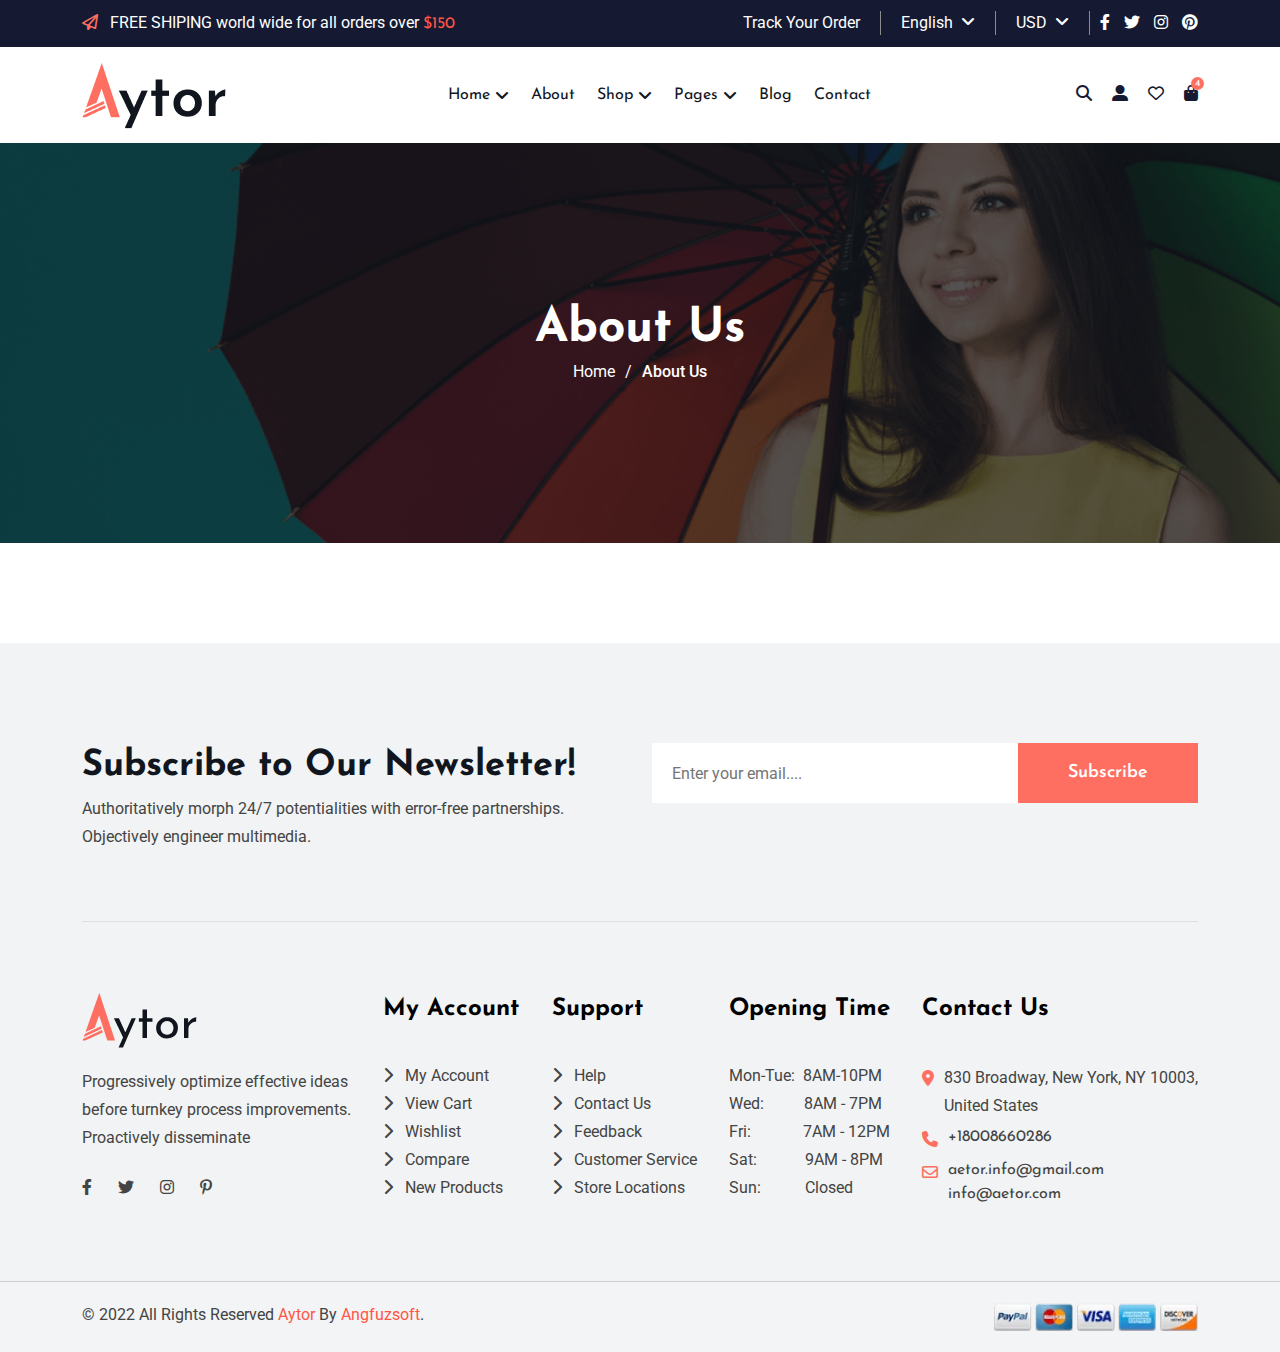
<file: about.html>
<!DOCTYPE html>
<html lang="en">
<head>
    <meta charset="UTF-8">
    <meta http-equiv="X-UA-Compatible" content="IE=edge">
    <meta name="viewport" content="width=device-width, initial-scale=1.0">
    <title>Home-Aytor</title>

    <!-- Font Awesome -->
    <link rel="stylesheet" href="./assets/css/all.min.css">
    <!-- FavIcon Css -->
    <link rel="shortcut icon" href="./assets/images/favicon.png" type="image/x-icon">

    <!-- SLICK CSS -->
    <link rel="stylesheet" href="./assets/css/slick.css">
    <!-- Bootstrap Css -->
    <link rel="stylesheet" href="./assets/css/bootstrap.min.css">
    <!-- Vanobox Css Link -->
    <link rel="stylesheet" href="./assets/css/venobox.min.css">
    <!-- Main CSS -->
    <link rel="stylesheet" href="./assets/css/about.css">
    <!-- Responsive CSS -->
    <link rel="stylesheet" href="/assets/css/responsive.css">
</head>
<body>
    
    <!--Preloder Section Start -->
    <section id="preloader">
        <div class="contaier h-100">
            <div class="mainPreloader d-flex justify-content-center align-items-center h-100">
                <div class="">
                    <div class="preloaderLogo mb-3">
                        <img src="./assets/images/logo.png" alt="" class="img-fluid">
                    </div>
                    <div class="load m-auto text-center d-flex align-items-center justify-content-center">
                        <span class="loadCircle1"></span>
                        <span class="loadCircle2"></span>
                    </div>
                </div>
            </div>
        </div>
    </section>
    <!--Preloder Section End -->


    <!--Header Section Start -->
    <section id="headerTop">
        <div class="container">
            <div class="row">
                <div class="headerTopleft col-auto">
                    <p><i class="fa-regular fa-paper-plane headerTopPlan" style="color:#FF6F61"></i> &nbsp;&nbsp;FREE SHIPING world wide for all orders over <span>$150</span></p>
                </div>
                
                <div class="headerTopright col-auto text-lg-end ms-auto">
                    <div class="headerTopRightContent">
                        <ul class="d-flex">
                            <li><a href="#">Track Your Order</a></li>
                            <li><a href="#">English &nbsp;<i class="fa-solid fa-angle-down mb-1"></i></a></li>
                            <li><a href="#">USD &nbsp;<i class="fa-solid fa-angle-down mb-1"></i></a></li>
                            <li>
                                <div class="hTSocialIcon">
                                    <a href=""><i class="fa-brands fa-facebook-f"></i></i></a>
                                    <a href=""><i class="fa-brands fa-twitter"></i></a>
                                    <a href=""><i class="fa-brands fa-instagram"></i></a>
                                    <a href=""><i class="fa-brands fa-pinterest"></i></a>
                                </div>
                            </li>
                        </ul>
                    </div>
                </div>
            </div>
        </div>
    </section>
    <!--NavTop Section End -->

    <!--Navbar Section Start -->
    <nav class="navbar navbar-expand-lg" id="navbar">
        <div class="container">
            <a href="index.html">
                <img src="./assets/images/logo.png" alt="" class="img-fluid">
            </a>

            <button class="navbar-toggler navResponBtn"data-bs-toggle="collapse" data-bs-target="#main_menu">
                <span class="navbar-toggler-icon"></span>
            </button>

            <div class="collapse navbar-collapse" id="main_menu">
                <ul class="navbar-nav mx-auto nav_list">
                    <li class="nav-item">
                        <a href="index.html" class="nav-link nav-itemHome">home <i class="fa-solid fa-angle-down"></i></a>
                        <ul class="dropdown">
                            <li><a href="#">Home One</a></li>
                            <li><a href="index.html">Home Two</a></li>
                            <li><a href="#">Home Three</a></li>
                            <li><a href="#">Home Four</a></li>
                        </ul>
                    </li>

                    <li class="nav-item">
                        <a href="about.html" class="nav-link">About</a>
                    </li>

                    <li class="nav-item">
                        <a href="#" class="nav-link">shop <i class="fa-solid fa-angle-down"></i></a>
                        <ul class="dropdown">
                            <li><a href="shop.html">Shop</a></li>
                            <li><a href="shop_details.html">Shop Details</a></li>
                            <li><a href="#">Cart page</a></li>
                            <li><a href="compare.html">Compare</a></li>
                            <li><a href="checkout.html">Checkout</a></li>
                            <li><a href="wishlist.html">Wishlist</a></li>
                        </ul>
                    </li>

                    <li class="nav-item navPage">
                        <a href="#" class="nav-link">Pages <i class="fa-solid fa-angle-down"></i></a>
                        <ul class="dropdownPages container">
                            <li>
                                <a href="#" class="pageDropTitle">Playlist 1</a>
                                <ul>
                                    <li><a href="#">Home One</a></li>
                                    <li><a href="#">Home Two</a></li>
                                    <li><a href="#">Home Three</a></li>
                                    <li><a href="#">Home Four</a></li>
                                </ul>
                            </li>
                            
                            <li>
                                <a href="#" class="pageDropTitle">Playlist 2</a>
                                <ul>
                                    <li><a href="#">About</a></li>
                                    <li><a href="#">Blog</a></li>
                                    <li><a href="#">Blog Two</a></li>
                                    <li><a href="#">Blog Three</a></li>
                                </ul>
                            </li>
                            <li>
                                <a href="#" class="pageDropTitle">Playlist 3</a>
                                <ul>
                                    <li><a href="#">Blog Details</a></li>
                                    <li><a href="#">Shop</a></li>
                                    <li><a href="shop_details.html">Shop Details</a></li>
                                    <li><a href="cart.html">Cart Page</a></li>
                                </ul>
                            </li>
                            <li>
                                <a href="#" class="pageDropTitle">Playlist 4</a>
                                <ul>
                                    <li><a href="wishlist.html">Wishlist</a></li>
                                    <li><a href="checkout.html">Checkout</a></li>
                                    <li><a href="#">Contact Us</a></li>
                                    <li><a href="#">Error Page</a></li>
                                </ul>
                            </li>
                        </ul>
                    </li>

                    <li class="nav-item">
                        <a href="#" class="nav-link">blog</a>
                    </li>

                    <li class="nav-item">
                        <a href="#" class="nav-link">contact</a>
                    </li>
                </ul>
            </div>

            <!-- Nav Icon -->
            <div class="nav_icon d-sm-none d-lg-block">
                <ul class="d-flex">
                    <li><a href="#"><i class="fa-solid fa-magnifying-glass"></i></a></li>
                    <li><a href="#"><i class="fa-solid fa-user-large"></i></a></li>
                    <li><a href="#"><i class="fa-regular fa-heart"></i></a></li>
                    <li>
                        <a href="#" class="shopBag">
                            <i class="fa-solid fa-bag-shopping"></i>
                            <span class="shopBadge">4</span>
                        </a></li>
                </ul>
            </div>
        </div>
    </nav>
    <!--Navbar Section End -->


    <!--About Banner Section Start -->
    <section id="sectionBanner">
        <div class="container h-100">
            <div class="content d-flex justify-content-center align-items-center h-100">
                <div>
                    <h2>About Us</h2>
                    <div class="d-flex sectionSelection align-items-center justify-content-center">
                        <a href="index.html">Home</a>
                        <span>/</span>
                        <h6>About Us</h6>
                    </div>
                </div>
            </div>
        </div>
        <div class="ovarley"></div>
    </section>
    <!--About Banner Section End -->











    <!--Footer Section Start -->
    <section id="footer">
    <div class="container">
        <div class="footerTop">
            <div class="row justify-content-between">
                <div class="footerTopItem col-lg-6">
                    <div class="fooTopContent">
                        <h3>Subscribe to Our Newsletter!</h3>
                        <p>Authoritatively morph 24/7 potentialities with error-free partnerships.<br>Objectively engineer multimedia.</p>
                    </div>
                </div>
                
                <div class="footerTopItem col-lg-6 d-flex justify-content-end">
                    <div class="footBoInput">
                        <input type="email" placeholder="Enter your email....">
                        <button class="footSubBtn">Subscribe</button>
                    </div>
                </div>

            </div>
        </div>

        <div class="footerBottom">
            <div class="row justify-content-between">
                <div class="footerBottomItem col-lg-auto">
                    <div class="fooBottomItem1">
                        <img src="./assets/images/footer-logo.svg" alt="" class="img-fluid">
                        <p>Progressively optimize effective ideas<br>before turnkey process improvements.<br>Proactively disseminate</p>
                        
                        <ul class="d-flex align-items-center fooBottomSocial">
                            <li><a href="https://www.facebook.com"><i class="fa-brands fa-facebook-f"></i></a></li>
                            <li><a href="https://www.twitter.com"><i class="fa-brands fa-twitter"></i></a></li>
                            <li><a href="https://www.instagram.com"><i class="fa-brands fa-instagram"></i></a></li>
                            <li><a href="https://www.pinterest.com"><i class="fa-brands fa-pinterest-p"></i></a></li>
                        </ul>
                    </div>
                </div>

                <div class="footerBottomItem col-lg-auto">
                    <div class="fotBoTitle">
                        <h4>My Account</h4>
                    </div>

                    <div class="foBoInfo">
                        <ul class="foBoInfoList">
                            <li><a href="#"><i class="fa-solid fa-chevron-right"></i> &nbsp;&nbsp;My Account</a></li>
                            <li><a href="#"><i class="fa-solid fa-chevron-right"></i> &nbsp;&nbsp;View Cart</a></li>
                            <li><a href="#"><i class="fa-solid fa-chevron-right"></i> &nbsp;&nbsp;Wishlist</a></li>
                            <li><a href="#"><i class="fa-solid fa-chevron-right"></i> &nbsp;&nbsp;Compare</a></li>
                            <li><a href="#"><i class="fa-solid fa-chevron-right"></i> &nbsp;&nbsp;New Products</a></li>
                        </ul>
                    </div>

                </div>

                <div class="footerBottomItem col-lg-auto">
                    <div class="fotBoTitle">
                        <h4>Support</h4>
                    </div>

                    <div class="foBoInfo">
                        <ul class="foBoInfoList">
                            <li><a href="#"><i class="fa-solid fa-chevron-right"></i> &nbsp;&nbsp;Help</a></li>
                            <li><a href="#"><i class="fa-solid fa-chevron-right"></i> &nbsp;&nbsp;Contact Us</a></li>
                            <li><a href="#"><i class="fa-solid fa-chevron-right"></i> &nbsp;&nbsp;Feedback</a></li>
                            <li><a href="#"><i class="fa-solid fa-chevron-right"></i> &nbsp;&nbsp;Customer Service</a></li>
                            <li><a href="#"><i class="fa-solid fa-chevron-right"></i> &nbsp;&nbsp;Store Locations</a></li>
                        </ul>
                    </div>

                </div>

                <div class="footerBottomItem col-lg-auto">
                    <div class="fotBoTitle">
                        <h4>Opening Time</h4>
                    </div>

                    <div class="foBoInfo">
                        <ul class="foBoInfoList">
                            <li>Mon-Tue:&nbsp;&nbsp;8AM-10PM</li>
                            <li>Wed:&nbsp;&nbsp;&nbsp;&nbsp;&nbsp;&nbsp;&nbsp;&nbsp;&nbsp;&nbsp;8AM - 7PM</li>
                            <li>Fri:&nbsp;&nbsp;&nbsp;&nbsp;&nbsp;&nbsp;&nbsp;&nbsp;&nbsp;&nbsp;&nbsp;&nbsp;&nbsp;7AM - 12PM</li>
                            <li>Sat:&nbsp;&nbsp;&nbsp;&nbsp;&nbsp;&nbsp;&nbsp;&nbsp;&nbsp;&nbsp;&nbsp;&nbsp;9AM - 8PM</li>
                            <li>Sun:&nbsp;&nbsp;&nbsp;&nbsp;&nbsp;&nbsp;&nbsp;&nbsp;&nbsp;&nbsp;&nbsp;Closed</li>
                        </ul>
                    </div>

                </div>

                <div class="footerBottomItem col-lg-auto">
                    <div class="fotBoTitle">
                        <h4>Contact Us</h4>
                    </div>

                    <div class="foBoInfo foBoInfo4">
                        <div class="d-flex">
                           <div>
                                <a href="">
                                    <i class="fa-solid fa-location-dot"></i>
                                </a>
                           </div>
                           <div>
                                <p>830 Broadway, New York, NY 10003,<br>United States</p>
                           </div>
                        </div>
                    </div>
                    
                    <div class="foBoInfo foBoInfo4">
                        <div class="d-flex">
                            <div>
                                <a href="tel:+18008660286">
                                    <i class="fa-solid fa-phone"></i>                        
                                </a>
                            </div>
                            <div>
                                <a href="tel:+18008660286" class="foPhone">+18008660286</a>
                            </div>

                        </div>
                    </div>

                    <div class="foBoInfo foBoInfo4">
                        <div class="d-flex">
                            <div>
                                <a href="mailto:aetor.info@gmail.com">
                                    <i class="fa-regular fa-envelope"></i>                        
                                </a>
                            </div>
                            <div class="mailFooter">
                                <a href="mailto:aetor.info@gmail.com" class="foemail">aetor.info@gmail.com</a>
                                <a href="mailto:info@aetor.com" class="foemail">info@aetor.com</a>
                            </div>

                        </div>
                    </div>

                </div>

            </div>
        </div>
    </div>

    <div class="footerCopyright">
        <div class="container">
            <div class="copyrightText d-flex justify-content-between">
                <p>© 2022 All Rights Reserved <a href="index.html">Aytor</a> By <a href="#">Angfuzsoft</a>.</p>
                <img src="./assets/images/payment.webp" alt="" class="img-fluid">
            </div>
        </div>
    </div>
    </section>
    <!--Footer Section End -->



    <!--Newsletter Section Start -->
    <section id="newsletter">
        <div class="d-flex justify-content-center align-items-center h-100">
            <div class="newletterWapper text-center">
                <h3>Newsletter</h3>
                <p>Seamlessly disseminate interoperable collaboration and idea-sharing via magnetic catalysts for change. Interactively enable competitive customer service.</p>
                <form action="">
                    <input type="text" placeholder="Enter Keyword...">
                    <button type="submit" class="subsscibeBtn">Subscribe</button>
                </form>
        
                <div class="chekBoxNews">
                    <input type="checkbox" id="checkbox" class="checkInput">
                    <label for="checkbox">Don’t Show This Popup Again</label>
                </div>
                

                <div class="newletterOverlay">
                    <div class="newsletterOverimg1">
                        <img src="./assets/images/newsletter_model.webp " alt="" class="newsletterImg img-fluid"> 
                    </div>

                    <button class="newsletterClose">
                        <i class="fa-solid fa-xmark"></i>
                    </button>
                </div>
            </div>
        </div>
    </section>
    <!--Newsletter Section End -->

    <!--Back To Top Section Start -->
    <section id="backToTop">
        <button class="backToTopBtn"><i class="fa-solid fa-arrow-up"></i></button>
    </section>
    <!--Back To Top Section End -->

    

    <!-- Jqury Js -->
    <script src="./assets/js/jquery-3.7.0.min.js"></script>
     <!-- SLICK JS -->
    <script src="./assets/js/slick.min.js"></script>
    <!-- Bootstrap Js -->
    <script src="./assets/js/bootstrap.bundle.min.js"></script>
    <!-- Coundown Js -->
    <script src="./assets/js/jquery.countdown.min.js"></script>
    <!-- VenoBox JS -->
    <script src="./assets/js/venobox.min.js"></script>
    <!-- Main Js -->
    <script src="./assets/js/cart.js"></script>

</body>
</html>
</file>
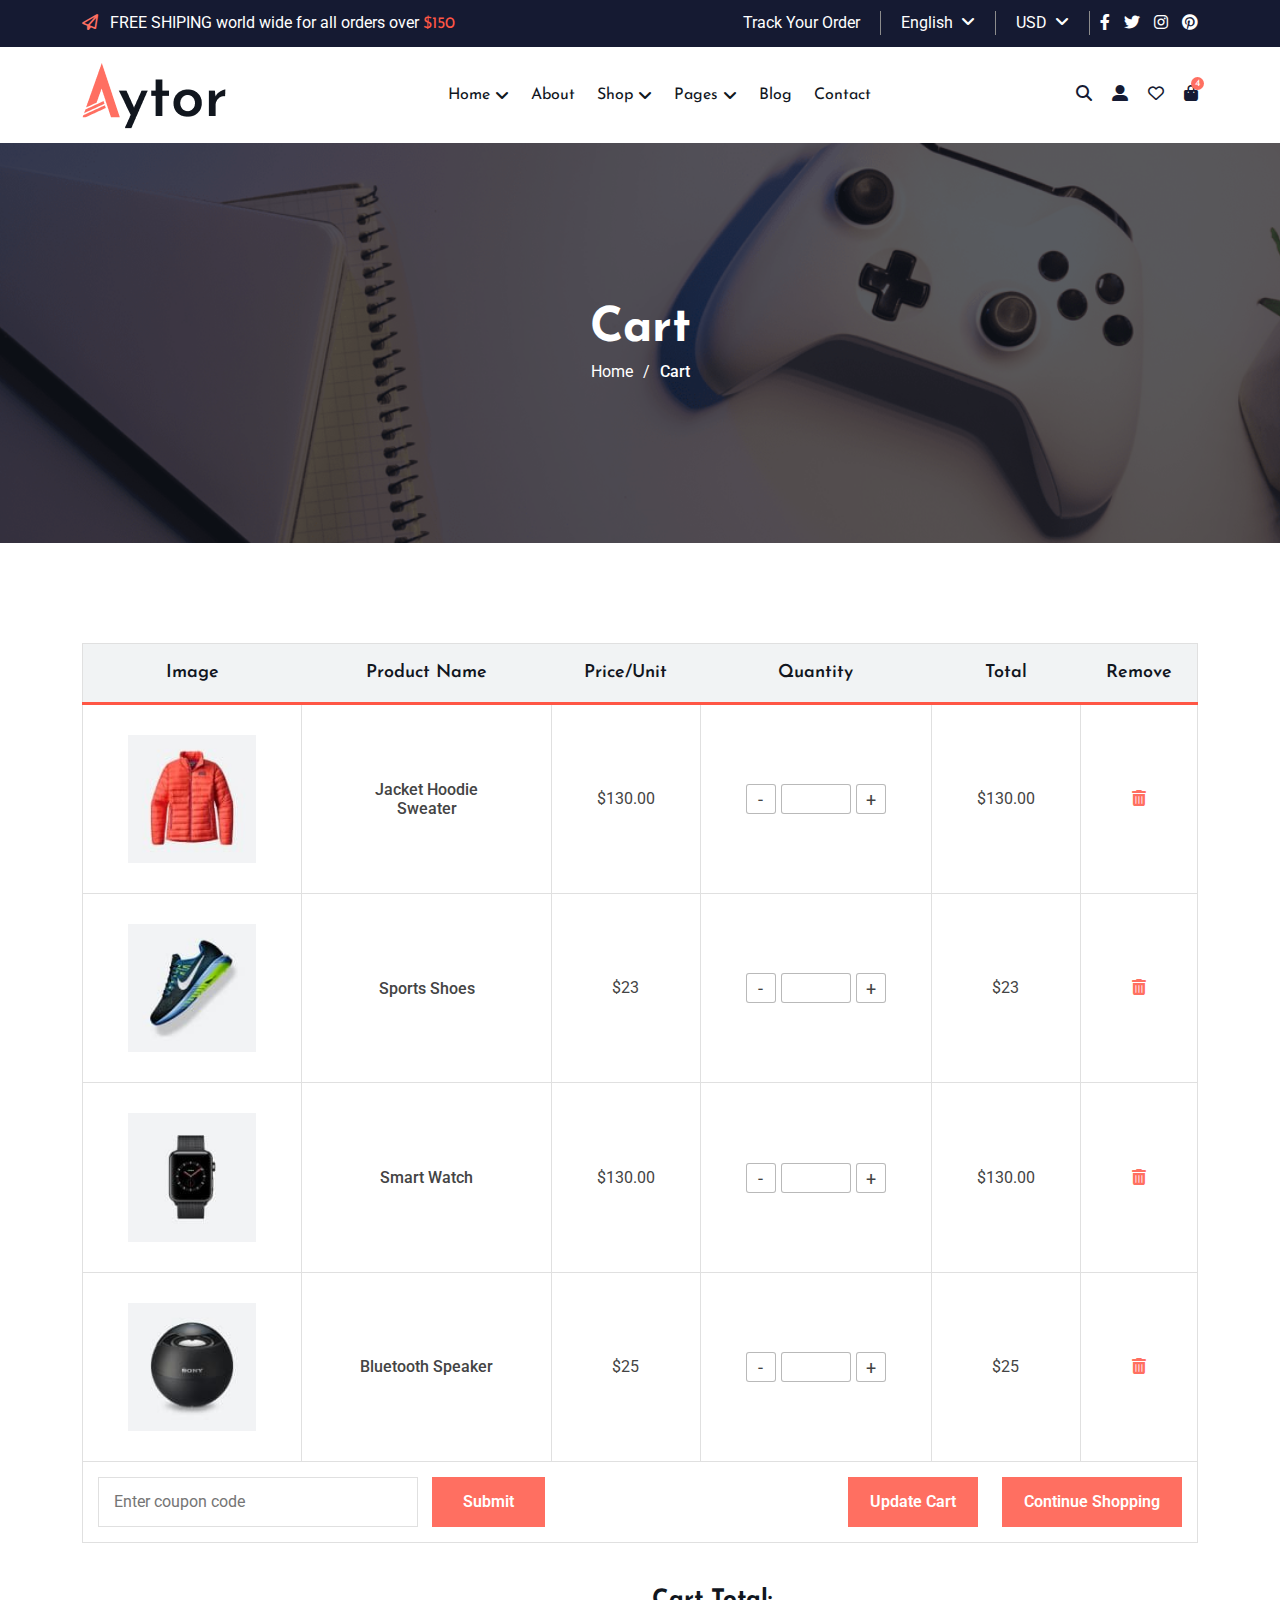
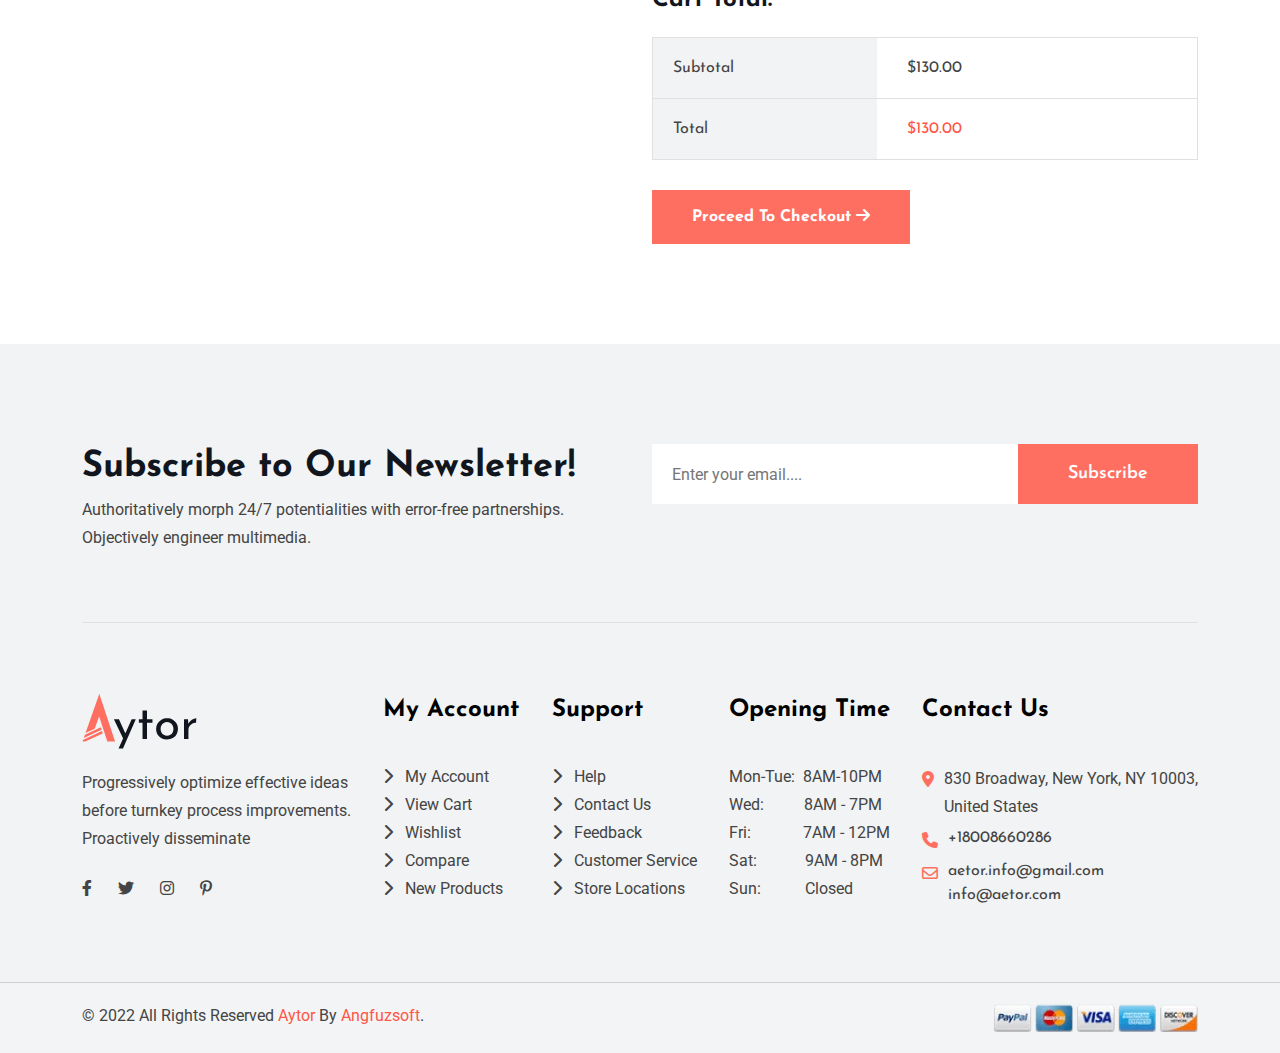
<file: cart.html>
<!DOCTYPE html>
<html lang="en">
<head>
    <meta charset="UTF-8">
    <meta http-equiv="X-UA-Compatible" content="IE=edge">
    <meta name="viewport" content="width=device-width, initial-scale=1.0">
    <title>Home-Aytor</title>

    <!-- Font Awesome -->
    <link rel="stylesheet" href="./assets/css/all.min.css">
    <!-- FavIcon Css -->
    <link rel="shortcut icon" href="./assets/images/favicon.png" type="image/x-icon">

    <!-- SLICK CSS -->
    <link rel="stylesheet" href="./assets/css/slick.css">
    <!-- Bootstrap Css -->
    <link rel="stylesheet" href="./assets/css/bootstrap.min.css">
    <!-- Vanobox Css Link -->
    <link rel="stylesheet" href="./assets/css/venobox.min.css">
    <!-- Main CSS -->
    <link rel="stylesheet" href="./assets/css/cart.css">
    <!-- Responsive CSS -->
    <link rel="stylesheet" href="/assets/css/responsive.css">
</head>
<body>
    
    <!--Preloder Section Start -->
    <section id="preloader">
        <div class="contaier h-100">
            <div class="mainPreloader d-flex justify-content-center align-items-center h-100">
                <div class="">
                    <div class="preloaderLogo mb-3">
                        <img src="./assets/images/logo.png" alt="" class="img-fluid">
                    </div>
                    <div class="load m-auto text-center d-flex align-items-center justify-content-center">
                        <span class="loadCircle1"></span>
                        <span class="loadCircle2"></span>
                    </div>
                </div>
            </div>
        </div>
    </section>
    <!--Preloder Section End -->


    <!--Header Section Start -->
    <section id="headerTop">
        <div class="container">
            <div class="row">
                <div class="headerTopleft col-auto">
                    <p><i class="fa-regular fa-paper-plane headerTopPlan" style="color:#FF6F61"></i> &nbsp;&nbsp;FREE SHIPING world wide for all orders over <span>$150</span></p>
                </div>
                
                <div class="headerTopright col-auto text-lg-end ms-auto">
                    <div class="headerTopRightContent">
                        <ul class="d-flex">
                            <li><a href="#">Track Your Order</a></li>
                            <li><a href="#">English &nbsp;<i class="fa-solid fa-angle-down mb-1"></i></a></li>
                            <li><a href="#">USD &nbsp;<i class="fa-solid fa-angle-down mb-1"></i></a></li>
                            <li>
                                <div class="hTSocialIcon">
                                    <a href=""><i class="fa-brands fa-facebook-f"></i></i></a>
                                    <a href=""><i class="fa-brands fa-twitter"></i></a>
                                    <a href=""><i class="fa-brands fa-instagram"></i></a>
                                    <a href=""><i class="fa-brands fa-pinterest"></i></a>
                                </div>
                            </li>
                        </ul>
                    </div>
                </div>
            </div>
        </div>
    </section>
    <!--NavTop Section End -->

    <!--Navbar Section Start -->
    <nav class="navbar navbar-expand-lg" id="navbar">
        <div class="container">
            <a href="index.html">
                <img src="./assets/images/logo.png" alt="" class="img-fluid">
            </a>

            <button class="navbar-toggler navResponBtn"data-bs-toggle="collapse" data-bs-target="#main_menu">
                <span class="navbar-toggler-icon"></span>
            </button>

            <div class="collapse navbar-collapse" id="main_menu">
                <ul class="navbar-nav mx-auto nav_list">
                    <li class="nav-item">
                        <a href="index.html" class="nav-link nav-itemHome">home <i class="fa-solid fa-angle-down"></i></a>
                        <ul class="dropdown">
                            <li><a href="#">Home One</a></li>
                            <li><a href="index.html">Home Two</a></li>
                            <li><a href="#">Home Three</a></li>
                            <li><a href="#">Home Four</a></li>
                        </ul>
                    </li>

                    <li class="nav-item">
                        <a href="about.html" class="nav-link">About</a>
                    </li>

                    <li class="nav-item">
                        <a href="#" class="nav-link">shop <i class="fa-solid fa-angle-down"></i></a>
                        <ul class="dropdown">
                            <li><a href="shop.html">Shop</a></li>
                            <li><a href="shop_details.html">Shop Details</a></li>
                            <li><a href="#">Cart page</a></li>
                            <li><a href="compare.html">Compare</a></li>
                            <li><a href="checkout.html">Checkout</a></li>
                            <li><a href="wishlist.html">Wishlist</a></li>
                        </ul>
                    </li>

                    <li class="nav-item navPage">
                        <a href="#" class="nav-link">Pages <i class="fa-solid fa-angle-down"></i></a>
                        <ul class="dropdownPages container">
                            <li>
                                <a href="#" class="pageDropTitle">Playlist 1</a>
                                <ul>
                                    <li><a href="#">Home One</a></li>
                                    <li><a href="#">Home Two</a></li>
                                    <li><a href="#">Home Three</a></li>
                                    <li><a href="#">Home Four</a></li>
                                </ul>
                            </li>
                            
                            <li>
                                <a href="#" class="pageDropTitle">Playlist 2</a>
                                <ul>
                                    <li><a href="#">About</a></li>
                                    <li><a href="#">Blog</a></li>
                                    <li><a href="#">Blog Two</a></li>
                                    <li><a href="#">Blog Three</a></li>
                                </ul>
                            </li>
                            <li>
                                <a href="#" class="pageDropTitle">Playlist 3</a>
                                <ul>
                                    <li><a href="#">Blog Details</a></li>
                                    <li><a href="#">Shop</a></li>
                                    <li><a href="shop">Shop Details</a></li>
                                    <li><a href="cart.html">Cart Page</a></li>
                                </ul>
                            </li>
                            <li>
                                <a href="#" class="pageDropTitle">Playlist 4</a>
                                <ul>
                                    <li><a href="wishlist.html">Wishlist</a></li>
                                    <li><a href="checkout.html">Checkout</a></li>
                                    <li><a href="#">Contact Us</a></li>
                                    <li><a href="#">Error Page</a></li>
                                </ul>
                            </li>
                        </ul>
                    </li>

                    <li class="nav-item">
                        <a href="#" class="nav-link">blog</a>
                    </li>

                    <li class="nav-item">
                        <a href="#" class="nav-link">contact</a>
                    </li>
                </ul>
            </div>

            <!-- Nav Icon -->
            <div class="nav_icon d-sm-none d-lg-block">
                <ul class="d-flex">
                    <li><a href="#"><i class="fa-solid fa-magnifying-glass"></i></a></li>
                    <li><a href="#"><i class="fa-solid fa-user-large"></i></a></li>
                    <li><a href="#"><i class="fa-regular fa-heart"></i></a></li>
                    <li>
                        <a href="#" class="shopBag">
                            <i class="fa-solid fa-bag-shopping"></i>
                            <span class="shopBadge">4</span>
                        </a></li>
                </ul>
            </div>
        </div>
    </nav>
    <!--Navbar Section End -->


    <!--Cart Banner Section Start -->
    <section id="sectionBanner">
        <div class="container h-100">
            <div class="content d-flex justify-content-center align-items-center h-100">
                <div>
                    <h2>Cart</h2>
                    <div class="d-flex sectionSelection align-items-center justify-content-center">
                        <a href="index.html">Home</a>
                        <span>/</span>
                        <h6>Cart</h6>
                    </div>
                </div>
            </div>
        </div>
        <div class="ovarley"></div>
    </section>
    <!--Cart Banner Section End -->


    <!--Product Cart Section Start -->
    <section id="productCart">
        <div class="container">
            <form action="" class="productForm w-100">
                <table class="w-100 text-center productTable">
                    <thead class="productHeadline">
                        <tr class="productTitle">
                            <td>Image</td>
                            <td>Product Name</td>
                            <td>Price/Unit	</td>
                            <td>Quantity</td>
                            <td>Total</td>
                            <td>Remove</td>
                        </tr>
                    </thead>

                    <tbody class="productTableBody">
                        <tr>
                            <td>
                                <a href="#">
                                    <img src="./assets/images/cart-img-1-1.jpg" alt="" class="img-fluid">
                                </a>
                            </td>
                            <td>
                                <a href="#">
                                    <h6>Jacket Hoodie Sweater</h6>
                                </a>
                            </td>
                            <td>$130.00</td>
                            <td class="cartBox">
                                <div class="qualityCart  d-flex align-items-center justify-content-center">
                                    <button class="qualityBtn qualityBtndecrement" data-behaviour="decrement">
                                        -
                                    </button>
                                    <input class="qualityInput" type="text">
                                    <button class="qualityBtn qualityBtnincrement" data-behaviour="increment">
                                        +
                                    </button>
                                </div>
                            </td>
                            <td>$130.00</td>
                            <td>
                                <button class="cartDelete border-0 bg-body"><i class="fa-solid fa-trash-can"></i></button>
                            </td>
                        </tr>
                        

                        <tr>
                            <td>
                                <a href="#">
                                    <img src="./assets/images/cart-img-1-2.jpg" alt="" class="img-fluid">
                                </a>
                            </td>
                            <td>
                                <a href="#">
                                    <h6>Sports Shoes</h6>
                                </a>
                            </td>
                            <td>$23</td>
                            <td class="cartBox">
                                <div class="qualityCart  d-flex align-items-center justify-content-center">
                                    <button class="qualityBtn qualityBtndecrement" data-behaviour="decrement">-</button>
                                    <input class="qualityInput" type="text">
                                    <button class="qualityBtn qualityBtnincrement" data-behaviour="increment">+</button>
                                </div>
                            </td>
                            <td>$23</td>
                            <td>
                                <button class="cartDelete border-0 bg-body"><i class="fa-solid fa-trash-can"></i></button>
                            </td>
                        </tr>

                        <tr>
                            <td>
                                <a href="#">
                                    <img src="./assets/images/cart-img-1-3.jpg" alt="" class="img-fluid">
                                </a>
                            </td>
                            <td>
                                <a href="#">
                                    <h6>Smart Watch</h6>
                                </a>
                            </td>
                            <td>$130.00</td>
                            <td class="cartBox">
                                <div class="qualityCart  d-flex align-items-center justify-content-center">
                                    <button class="qualityBtn qualityBtndecrement" data-behaviour="decrement">
                                        -
                                    </button>
                                    <input class="qualityInput" type="text">
                                    <button class="qualityBtn qualityBtnincrement" data-behaviour="increment">
                                        +
                                    </button>
                                </div>
                            </td>
                            <td>$130.00</td>
                            <td>
                                <button class="cartDelete border-0 bg-body"><i class="fa-solid fa-trash-can"></i></button>
                            </td>
                        </tr>

                        <tr>
                            <td>
                                <a href="#">
                                    <img src="./assets/images/cart-img-1-4.jpg" alt="" class="img-fluid">
                                </a>
                            </td>
                            <td>
                                <a href="#">
                                    <h6>Bluetooth Speaker</h6>
                                </a>
                            </td>
                            <td>$25</td>
                            <td class="cartBox">
                                <div class="qualityCart  d-flex align-items-center justify-content-center">
                                    <button class="qualityBtn qualityBtndecrement" data-behaviour="decrement">
                                        -
                                    </button>
                                    <input class="qualityInput" type="text">
                                    <button class="qualityBtn qualityBtnincrement" data-behaviour="increment">
                                        +
                                    </button>
                                </div>
                            </td>
                            <td>$25</td>
                            <td>
                                <button class="cartDelete border-0 bg-body"><i class="fa-solid fa-trash-can"></i></button>
                            </td>
                        </tr>
                    

                        <tr class="cartTableFooter">
                            <td colspan="6">
                                <div class="d-flex align-items-center justify-content-between">
                                    <div class="couponCodeInput">
                                        <input type="text" placeholder="Enter coupon code">
                                        <button type="submit">Submit</button>
                                    </div>
                                    <div class="cartShopBtn">
                                        <button class="updateCartBtn">Update Cart</button>
                                        <a href="#" class="shopBtnCart">Continue Shopping</a>
                                    </div>
                                </div>
                            </td>
                        </tr>
                    </tbody>
                </table>
            </form>
        </div>
    </section>
    <!--Product Cart Table Section End -->

    <!--Cart Total Section Start -->
    <section id="cartTotal">
        <div class="container">
            <div class="row justify-content-end">
                <div class="col-6">
                    <div class="cartTotalContent">
                        <h4>Cart Total:</h4>
                        <table border="1" class="totalTable w-100">
                            <tr>
                                <td class="totalHead">Subtotal</td>
                                <td class="totalAmmount">$130.00</td>
                            </tr>
                            <tr>
                                <td class="totalHead">Total</td>
                                <td class="totalAmmount totalprice">$130.00</td>
                            </tr>
                        </table>
                        <button class="btn1 proceedToCheckoutBtn">Proceed To Checkout <i class="fa-solid fa-arrow-right"></i></button>
                    </div>
                </div>
            </div>
        </div>
    </section>
    <!--Cart Total Section End -->








    <!--Footer Section Start -->
    <section id="footer">
    <div class="container">
        <div class="footerTop">
            <div class="row justify-content-between">
                <div class="footerTopItem col-lg-6">
                    <div class="fooTopContent">
                        <h3>Subscribe to Our Newsletter!</h3>
                        <p>Authoritatively morph 24/7 potentialities with error-free partnerships.<br>Objectively engineer multimedia.</p>
                    </div>
                </div>
                
                <div class="footerTopItem col-lg-6 d-flex justify-content-end">
                    <div class="footBoInput">
                        <input type="email" placeholder="Enter your email....">
                        <button class="footSubBtn">Subscribe</button>
                    </div>
                </div>

            </div>
        </div>

        <div class="footerBottom">
            <div class="row justify-content-between">
                <div class="footerBottomItem col-lg-auto">
                    <div class="fooBottomItem1">
                        <img src="./assets/images/footer-logo.svg" alt="" class="img-fluid">
                        <p>Progressively optimize effective ideas<br>before turnkey process improvements.<br>Proactively disseminate</p>
                        
                        <ul class="d-flex align-items-center fooBottomSocial">
                            <li><a href="https://www.facebook.com"><i class="fa-brands fa-facebook-f"></i></a></li>
                            <li><a href="https://www.twitter.com"><i class="fa-brands fa-twitter"></i></a></li>
                            <li><a href="https://www.instagram.com"><i class="fa-brands fa-instagram"></i></a></li>
                            <li><a href="https://www.pinterest.com"><i class="fa-brands fa-pinterest-p"></i></a></li>
                        </ul>
                    </div>
                </div>

                <div class="footerBottomItem col-lg-auto">
                    <div class="fotBoTitle">
                        <h4>My Account</h4>
                    </div>

                    <div class="foBoInfo">
                        <ul class="foBoInfoList">
                            <li><a href="#"><i class="fa-solid fa-chevron-right"></i> &nbsp;&nbsp;My Account</a></li>
                            <li><a href="#"><i class="fa-solid fa-chevron-right"></i> &nbsp;&nbsp;View Cart</a></li>
                            <li><a href="#"><i class="fa-solid fa-chevron-right"></i> &nbsp;&nbsp;Wishlist</a></li>
                            <li><a href="#"><i class="fa-solid fa-chevron-right"></i> &nbsp;&nbsp;Compare</a></li>
                            <li><a href="#"><i class="fa-solid fa-chevron-right"></i> &nbsp;&nbsp;New Products</a></li>
                        </ul>
                    </div>

                </div>

                <div class="footerBottomItem col-lg-auto">
                    <div class="fotBoTitle">
                        <h4>Support</h4>
                    </div>

                    <div class="foBoInfo">
                        <ul class="foBoInfoList">
                            <li><a href="#"><i class="fa-solid fa-chevron-right"></i> &nbsp;&nbsp;Help</a></li>
                            <li><a href="#"><i class="fa-solid fa-chevron-right"></i> &nbsp;&nbsp;Contact Us</a></li>
                            <li><a href="#"><i class="fa-solid fa-chevron-right"></i> &nbsp;&nbsp;Feedback</a></li>
                            <li><a href="#"><i class="fa-solid fa-chevron-right"></i> &nbsp;&nbsp;Customer Service</a></li>
                            <li><a href="#"><i class="fa-solid fa-chevron-right"></i> &nbsp;&nbsp;Store Locations</a></li>
                        </ul>
                    </div>

                </div>

                <div class="footerBottomItem col-lg-auto">
                    <div class="fotBoTitle">
                        <h4>Opening Time</h4>
                    </div>

                    <div class="foBoInfo">
                        <ul class="foBoInfoList">
                            <li>Mon-Tue:&nbsp;&nbsp;8AM-10PM</li>
                            <li>Wed:&nbsp;&nbsp;&nbsp;&nbsp;&nbsp;&nbsp;&nbsp;&nbsp;&nbsp;&nbsp;8AM - 7PM</li>
                            <li>Fri:&nbsp;&nbsp;&nbsp;&nbsp;&nbsp;&nbsp;&nbsp;&nbsp;&nbsp;&nbsp;&nbsp;&nbsp;&nbsp;7AM - 12PM</li>
                            <li>Sat:&nbsp;&nbsp;&nbsp;&nbsp;&nbsp;&nbsp;&nbsp;&nbsp;&nbsp;&nbsp;&nbsp;&nbsp;9AM - 8PM</li>
                            <li>Sun:&nbsp;&nbsp;&nbsp;&nbsp;&nbsp;&nbsp;&nbsp;&nbsp;&nbsp;&nbsp;&nbsp;Closed</li>
                        </ul>
                    </div>

                </div>

                <div class="footerBottomItem col-lg-auto">
                    <div class="fotBoTitle">
                        <h4>Contact Us</h4>
                    </div>

                    <div class="foBoInfo foBoInfo4">
                        <div class="d-flex">
                           <div>
                                <a href="">
                                    <i class="fa-solid fa-location-dot"></i>
                                </a>
                           </div>
                           <div>
                                <p>830 Broadway, New York, NY 10003,<br>United States</p>
                           </div>
                        </div>
                    </div>
                    
                    <div class="foBoInfo foBoInfo4">
                        <div class="d-flex">
                            <div>
                                <a href="tel:+18008660286">
                                    <i class="fa-solid fa-phone"></i>                        
                                </a>
                            </div>
                            <div>
                                <a href="tel:+18008660286" class="foPhone">+18008660286</a>
                            </div>

                        </div>
                    </div>

                    <div class="foBoInfo foBoInfo4">
                        <div class="d-flex">
                            <div>
                                <a href="mailto:aetor.info@gmail.com">
                                    <i class="fa-regular fa-envelope"></i>                        
                                </a>
                            </div>
                            <div class="mailFooter">
                                <a href="mailto:aetor.info@gmail.com" class="foemail">aetor.info@gmail.com</a>
                                <a href="mailto:info@aetor.com" class="foemail">info@aetor.com</a>
                            </div>

                        </div>
                    </div>

                </div>

            </div>
        </div>
    </div>

    <div class="footerCopyright">
        <div class="container">
            <div class="copyrightText d-flex justify-content-between">
                <p>© 2022 All Rights Reserved <a href="index.html">Aytor</a> By <a href="#">Angfuzsoft</a>.</p>
                <img src="./assets/images/payment.webp" alt="" class="img-fluid">
            </div>
        </div>
    </div>
    </section>
    <!--Footer Section End -->



    <!--Newsletter Section Start -->
    <section id="newsletter">
        <div class="d-flex justify-content-center align-items-center h-100">
            <div class="newletterWapper text-center">
                <h3>Newsletter</h3>
                <p>Seamlessly disseminate interoperable collaboration and idea-sharing via magnetic catalysts for change. Interactively enable competitive customer service.</p>
                <form action="">
                    <input type="text" placeholder="Enter Keyword...">
                    <button type="submit" class="subsscibeBtn">Subscribe</button>
                </form>
        
                <div class="chekBoxNews">
                    <input type="checkbox" id="checkbox" class="checkInput">
                    <label for="checkbox">Don’t Show This Popup Again</label>
                </div>
                

                <div class="newletterOverlay">
                    <div class="newsletterOverimg1">
                        <img src="./assets/images/newsletter_model.webp " alt="" class="newsletterImg img-fluid"> 
                    </div>

                    <button class="newsletterClose">
                        <i class="fa-solid fa-xmark"></i>
                    </button>
                </div>
            </div>
        </div>
    </section>
    <!--Newsletter Section End -->

    <!--Back To Top Section Start -->
    <section id="backToTop">
        <button class="backToTopBtn"><i class="fa-solid fa-arrow-up"></i></button>
    </section>
    <!--Back To Top Section End -->

    <!-- Jqury Js -->
    <script src="./assets/js/jquery-3.7.0.min.js"></script>
     <!-- SLICK JS -->
    <script src="./assets/js/slick.min.js"></script>
    <!-- Bootstrap Js -->
    <script src="./assets/js/bootstrap.bundle.min.js"></script>
    <!-- Coundown Js -->
    <script src="./assets/js/jquery.countdown.min.js"></script>
    <!-- VenoBox JS -->
    <script src="./assets/js/venobox.min.js"></script>
    <!-- Main Js -->
    <script src="./assets/js/cart.js"></script>

</body>
</html>
</file>
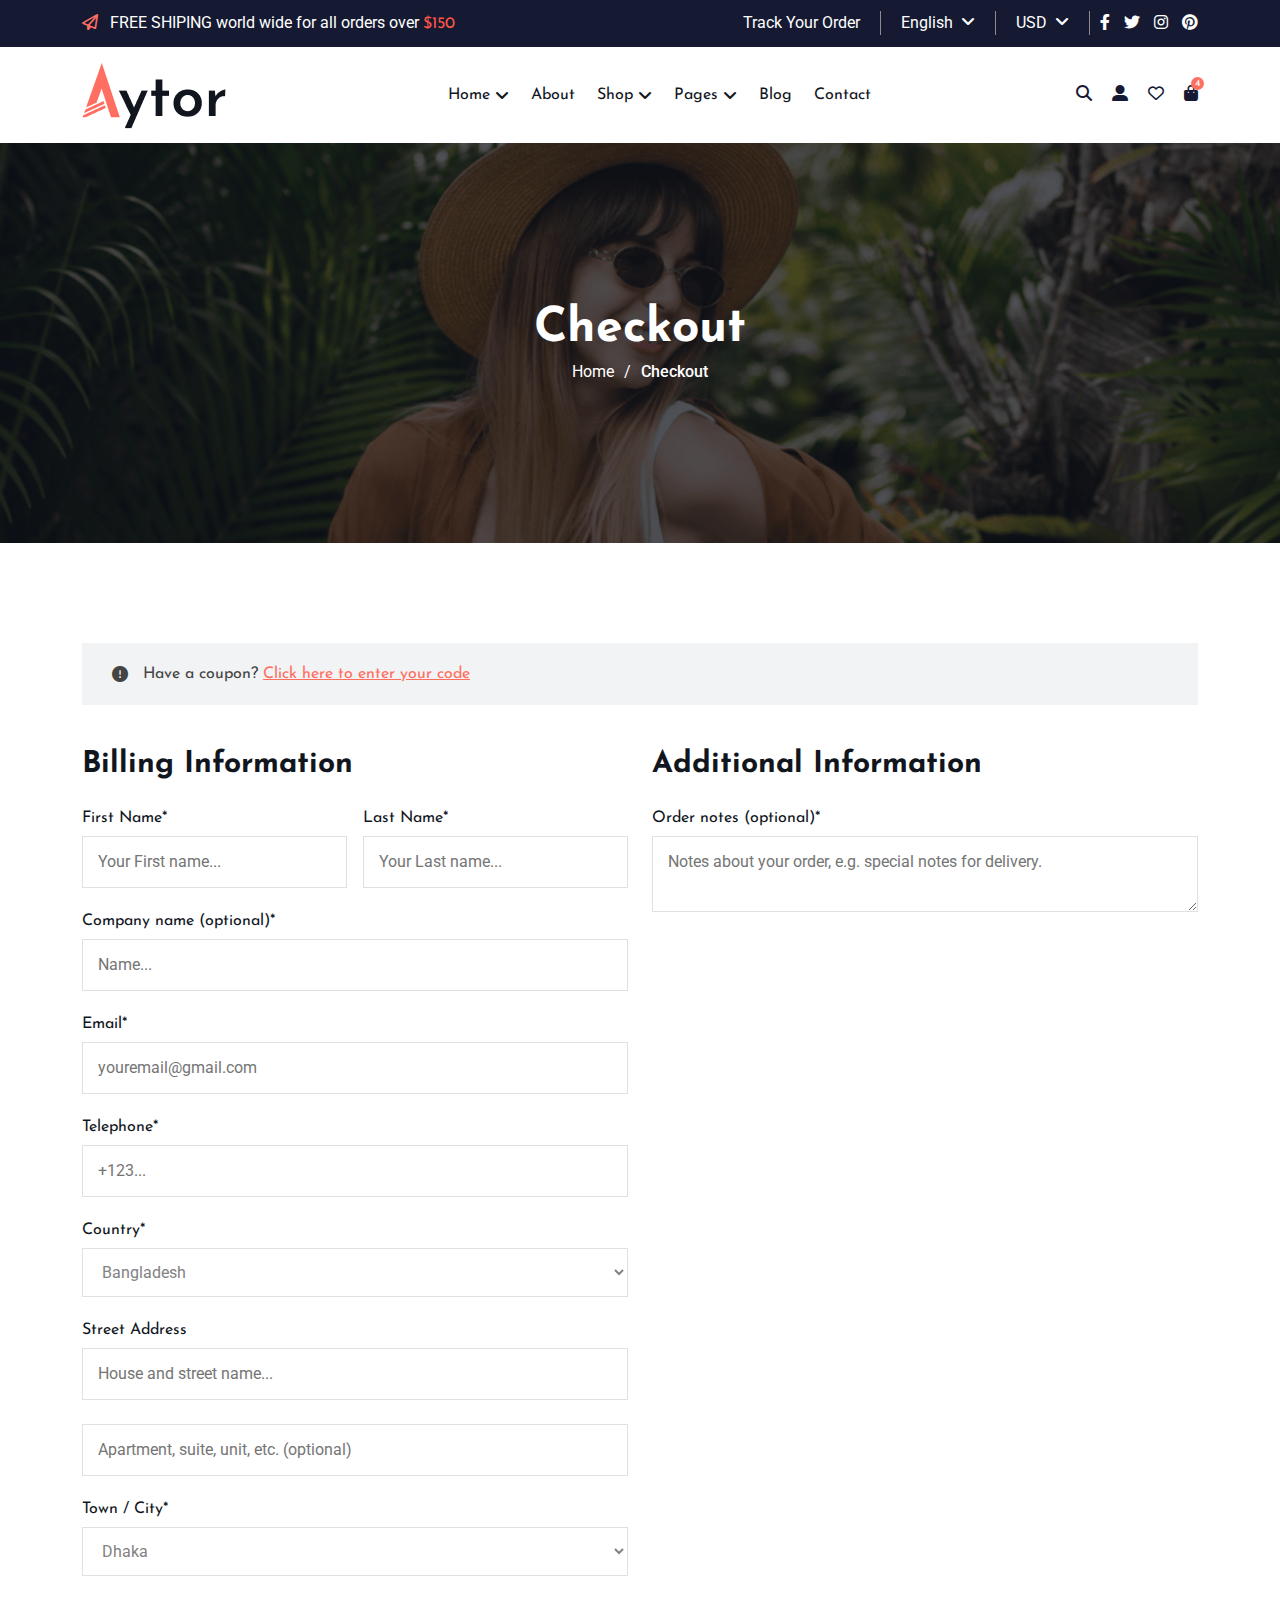
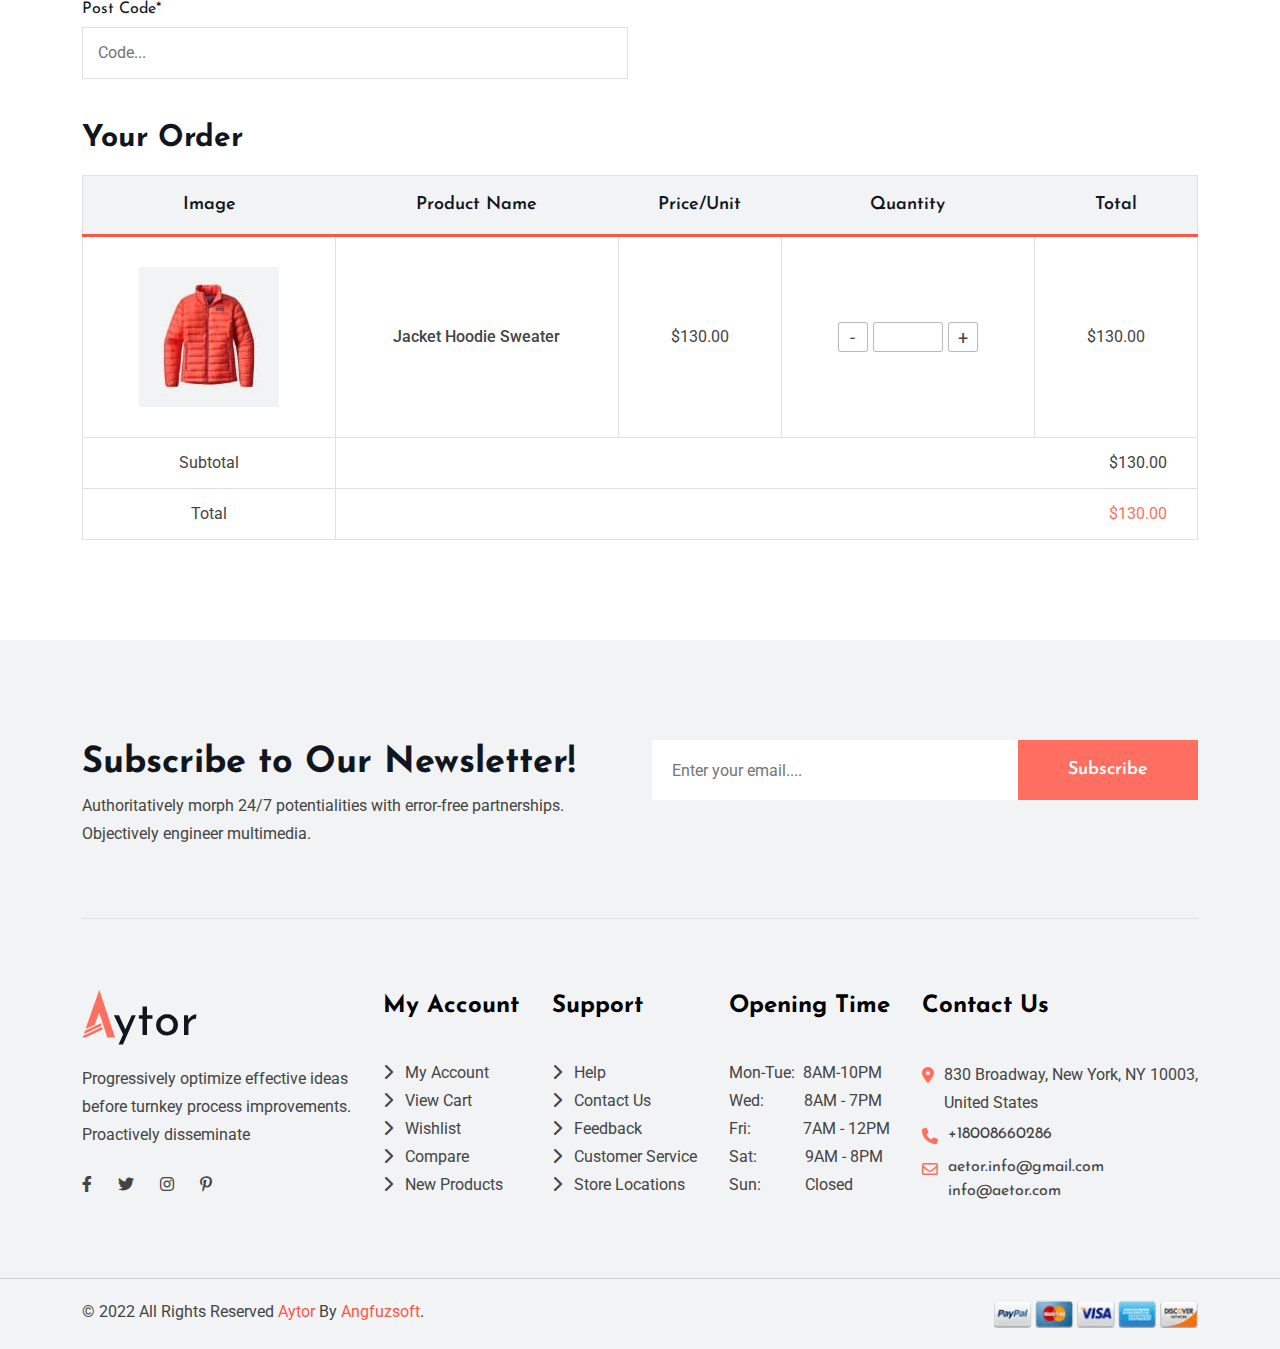
<file: checkout.html>
<!DOCTYPE html>
<html lang="en">
<head>
    <meta charset="UTF-8">
    <meta http-equiv="X-UA-Compatible" content="IE=edge">
    <meta name="viewport" content="width=device-width, initial-scale=1.0">
    <title>Home-Aytor</title>

    <!-- Font Awesome -->
    <link rel="stylesheet" href="./assets/css/all.min.css">
    <!-- FavIcon Css -->
    <link rel="shortcut icon" href="./assets/images/favicon.png" type="image/x-icon">

    <!-- SLICK CSS -->
    <link rel="stylesheet" href="./assets/css/slick.css">
    <!-- Bootstrap Css -->
    <link rel="stylesheet" href="./assets/css/bootstrap.min.css">
    <!-- Vanobox Css Link -->
    <link rel="stylesheet" href="./assets/css/venobox.min.css">
    <!-- Main CSS -->
    <link rel="stylesheet" href="./assets/css/checkout.css">
    <!-- Responsive CSS -->
    <link rel="stylesheet" href="/assets/css/responsive.css">
</head>
<body>
    
    <!--Preloder Section Start -->
    <section id="preloader">
        <div class="contaier h-100">
            <div class="mainPreloader d-flex justify-content-center align-items-center h-100">
                <div class="">
                    <div class="preloaderLogo mb-3">
                        <img src="./assets/images/logo.png" alt="" class="img-fluid">
                    </div>
                    <div class="load m-auto text-center d-flex align-items-center justify-content-center">
                        <span class="loadCircle1"></span>
                        <span class="loadCircle2"></span>
                    </div>
                </div>
            </div>
        </div>
    </section>
    <!--Preloder Section End -->


    <!--Header Section Start -->
    <section id="headerTop">
        <div class="container">
            <div class="row">
                <div class="headerTopleft col-auto">
                    <p><i class="fa-regular fa-paper-plane headerTopPlan" style="color:#FF6F61"></i> &nbsp;&nbsp;FREE SHIPING world wide for all orders over <span>$150</span></p>
                </div>
                
                <div class="headerTopright col-auto text-lg-end ms-auto">
                    <div class="headerTopRightContent">
                        <ul class="d-flex">
                            <li><a href="#">Track Your Order</a></li>
                            <li><a href="#">English &nbsp;<i class="fa-solid fa-angle-down mb-1"></i></a></li>
                            <li><a href="#">USD &nbsp;<i class="fa-solid fa-angle-down mb-1"></i></a></li>
                            <li>
                                <div class="hTSocialIcon">
                                    <a href=""><i class="fa-brands fa-facebook-f"></i></i></a>
                                    <a href=""><i class="fa-brands fa-twitter"></i></a>
                                    <a href=""><i class="fa-brands fa-instagram"></i></a>
                                    <a href=""><i class="fa-brands fa-pinterest"></i></a>
                                </div>
                            </li>
                        </ul>
                    </div>
                </div>
            </div>
        </div>
    </section>
    <!--NavTop Section End -->

    <!--Navbar Section Start -->
    <nav class="navbar navbar-expand-lg" id="navbar">
        <div class="container">
            <a href="index.html">
                <img src="./assets/images/logo.png" alt="" class="img-fluid">
            </a>

            <button class="navbar-toggler navResponBtn"data-bs-toggle="collapse" data-bs-target="#main_menu">
                <span class="navbar-toggler-icon"></span>
            </button>

            <div class="collapse navbar-collapse" id="main_menu">
                <ul class="navbar-nav mx-auto nav_list">
                    <li class="nav-item">
                        <a href="index.html" class="nav-link nav-itemHome">home <i class="fa-solid fa-angle-down"></i></a>
                        <ul class="dropdown">
                            <li><a href="#">Home One</a></li>
                            <li><a href="index.html">Home Two</a></li>
                            <li><a href="#">Home Three</a></li>
                            <li><a href="#">Home Four</a></li>
                        </ul>
                    </li>

                    <li class="nav-item">
                        <a href="about.html" class="nav-link">About</a>
                    </li>

                    <li class="nav-item">
                        <a href="#" class="nav-link">shop <i class="fa-solid fa-angle-down"></i></a>
                        <ul class="dropdown">
                            <li><a href="shop.html">Shop</a></li>
                            <li><a href="shop_details.html">Shop Details</a></li>
                            <li><a href="cart.html">Cart page</a></li>
                            <li><a href="compare.html">Compare</a></li>
                            <li><a href="checkout.html">Checkout</a></li>
                            <li><a href="wishlist.html">Wishlist</a></li>
                        </ul>
                    </li>

                    <li class="nav-item navPage">
                        <a href="#" class="nav-link">Pages <i class="fa-solid fa-angle-down"></i></a>
                        <ul class="dropdownPages container">
                            <li>
                                <a href="#" class="pageDropTitle">Playlist 1</a>
                                <ul>
                                    <li><a href="#">Home One</a></li>
                                    <li><a href="#">Home Two</a></li>
                                    <li><a href="#">Home Three</a></li>
                                    <li><a href="#">Home Four</a></li>
                                </ul>
                            </li>
                            
                            <li>
                                <a href="#" class="pageDropTitle">Playlist 2</a>
                                <ul>
                                    <li><a href="#">About</a></li>
                                    <li><a href="#">Blog</a></li>
                                    <li><a href="#">Blog Two</a></li>
                                    <li><a href="#">Blog Three</a></li>
                                </ul>
                            </li>
                            <li>
                                <a href="#" class="pageDropTitle">Playlist 3</a>
                                <ul>
                                    <li><a href="#">Blog Details</a></li>
                                    <li><a href="#">Shop</a></li>
                                    <li><a href="shop_details.html">Shop Details</a></li>
                                    <li><a href="cart.html">Cart Page</a></li>
                                </ul>
                            </li>
                            <li>
                                <a href="#" class="pageDropTitle">Playlist 4</a>
                                <ul>
                                    <li><a href="wishlist.html">Wishlist</a></li>
                                    <li><a href="checkout.html">Checkout</a></li>
                                    <li><a href="#">Contact Us</a></li>
                                    <li><a href="#">Error Page</a></li>
                                </ul>
                            </li>
                        </ul>
                    </li>

                    <li class="nav-item">
                        <a href="#" class="nav-link">blog</a>
                    </li>

                    <li class="nav-item">
                        <a href="#" class="nav-link">contact</a>
                    </li>
                </ul>
            </div>

            <!-- Nav Icon -->
            <div class="nav_icon d-sm-none d-lg-block">
                <ul class="d-flex">
                    <li><a href="#"><i class="fa-solid fa-magnifying-glass"></i></a></li>
                    <li><a href="#"><i class="fa-solid fa-user-large"></i></a></li>
                    <li><a href="#"><i class="fa-regular fa-heart"></i></a></li>
                    <li>
                        <a href="#" class="shopBag">
                            <i class="fa-solid fa-bag-shopping"></i>
                            <span class="shopBadge">4</span>
                        </a></li>
                </ul>
            </div>
        </div>
    </nav>
    <!--Navbar Section End -->


    <!--Checkout Banner Section Start -->
    <section id="sectionBanner">
        <div class="container h-100">
            <div class="content d-flex justify-content-center align-items-center h-100">
                <div>
                    <h2>Checkout</h2>
                    <div class="d-flex sectionSelection align-items-center justify-content-center">
                        <a href="index.html">Home</a>
                        <span>/</span>
                        <h6>Checkout</h6>
                    </div>
                </div>
            </div>
        </div>
        <div class="ovarley"></div>
    </section>
    <!--Checkout Banner Section End -->


    <!--Checkout Form Section Start -->
    <section id="checkoutForm">
        <div class="container">
            <div class="coupon d-flex align-items-center">
                <i class="fa-solid fa-circle-exclamation"></i>
                <p>Have a coupon? <a href="#">Click here to enter your code</a></p>
            </div>

            <form class="infoForm" action="">
                <div class="row">
                    <div class="col-lg-6">
                        <div class="formHeadline">
                            <h2>Billing Information</h2>
                        </div>

                        <div class="nameInput d-flex flex-nowrap inputSection">
                            <div class="firstName w-50">
                                <label for="firstName">First Name*</label>
                                <input type="text" id="firstName" class="w-100" placeholder="Your First name...">
                            </div>
                            <div class="lastName w-50 ms-3">
                                <label for="lastName">Last Name*</label>
                                <input type="text" id="lastName" class="w-100" placeholder="Your Last name...">
                            </div>
                        </div>

                        <div class="companyName inputSection">
                            <label for="companyName">Company name (optional)*</label>
                            <input type="text" id="companyName" class="w-100" placeholder="Name...">
                        </div>

                        <div class="email inputSection">
                            <label for="emailInput">Email*</label>
                            <input type="email" id="emailInput" class="w-100" placeholder="youremail@gmail.com">
                        </div>

                        <div class="telephone inputSection">
                            <label for="telephoneInput">Telephone*</label>
                            <input type="tel" id="telephoneInput" class="w-100" placeholder="+123...">
                        </div>

                        <div class="country inputSection">
                            <label for="countryInput">Country*</label>
                            <select name="countryInput" id="countryInput" class="w-100">
                                <option value="Afghanistan">Afghanistan</option>
                                <option value="Åland Islands">Åland Islands</option>
                                <option value="Albania">Albania</option>
                                <option value="Algeria">Algeria</option>
                                <option value="American Samoa">American Samoa</option>
                                <option value="Andorra">Andorra</option>
                                <option value="Angola">Angola</option>
                                <option value="Anguilla">Anguilla</option>
                                <option value="Antarctica">Antarctica</option>
                                <option value="Antigua and Barbuda">Antigua and Barbuda</option>
                                <option value="Argentina">Argentina</option>
                                <option value="Armenia">Armenia</option>
                                <option value="Aruba">Aruba</option>
                                <option value="Australia">Australia</option>
                                <option value="Australia" selected>Bangladesh</option>
                            </select>
                        </div>

                        <div class="streetAddress inputSection">
                            <label for="streetAddrInput">Street Address</label>
                            <input type="text" id="streetAddrInput" class="w-100 mb-4" placeholder="House and street name...">
                            <input type="text" id="streetAddrInput" class="w-100" placeholder="Apartment, suite, unit, etc. (optional)">
                        </div>

                        <div class="townCity inputSection">
                            <label for="townCityInput">Town / City*</label>
                            <select name="townCity" id="countryInput" class="w-100">
                                <option value="Afghanistan">Chittagong</option>
                                <option value="Åland Islands" selected>Dhaka</option>
                                <option value="Albania">Sylhet</option>
                                <option value="Algeria">Khulna</option>
                                <option value="American Samoa">Magura</option>
                                <option value="Andorra">Bogra</option>
                                <option value="Angola">Dinajpur</option>
                                <option value="Anguilla">Comilla</option>
                            </select>
                        </div>

                        <div class="streetAddress inputSection">
                            <label for="streetAddrInput">Post Code*</label>
                            <input type="text" id="streetAddrInput" class="w-100" placeholder="Code...">
                        </div>

                    </div>


                    <!-- Form Right Start -->
                    <div class="col-lg-6">
                        <div class="formHeadline">
                            <h2>Additional Information</h2>
                        </div>

                        <div class="orderNotes inputSection">
                            <label for="orderNoteInput">Order notes (optional)*</label>
                            <textarea id="orderNoteInput" rows="" cols="" placeholder="Notes about your order, e.g. special notes for delivery." class="w-100"></textarea>
                        </div>
                        
                    </div>
                </div>
            </form>

            <div class="orderHeadline">
                <h6>Your Order</h6>
            </div>
            <form action="" class="productForm w-100">
                <table class="w-100 text-center productTable">
                    <thead class="productHeadline">
                        <tr class="productTitle">
                            <td>Image</td>
                            <td>Product Name</td>
                            <td>Price/Unit	</td>
                            <td>Quantity</td>
                            <td>Total</td>
                        </tr>
                    </thead>

                    <tbody class="productTableBody">
                        <tr>
                            <td>
                                <a href="#">
                                    <img src="./assets/images/cart-img-1-1.jpg" alt="" class="img-fluid">
                                </a>
                            </td>
                            <td>
                                <a href="#">
                                    <h6>Jacket Hoodie Sweater</h6>
                                </a>
                            </td>
                            <td>$130.00</td>
                            <td class="cartBox">
                                
                                <div class="qualityCart  d-flex align-items-center justify-content-center">
                                    <button class="qualityBtn qualityBtndecrement" data-behaviour="decrement">-</button>
                                    <input class="qualityInput" type="text">
                                    <button class="qualityBtn qualityBtnincrement" data-behaviour="increment">+</button>
                                </div>

                            </td>
                            <td>$130.00</td>
                        </tr>

                        <tr class="total">
                            <td>Subtotal</td>
                            <td colspan="4" class="text-end">$130.00</td>
                        </tr>
                    
                        <tr class="total">
                            <td>Total</td>
                            <td class="totalAmmout" colspan="4" class="text-end">$130.00</td>
                        </tr>
                    
                    </tbody>
                </table>
            </form>

        </div>
    </section>
    <!--Checkout Form Section End -->








    <!--Footer Section Start -->
    <section id="footer">
    <div class="container">
        <div class="footerTop">
            <div class="row justify-content-between">
                <div class="footerTopItem col-lg-6">
                    <div class="fooTopContent">
                        <h3>Subscribe to Our Newsletter!</h3>
                        <p>Authoritatively morph 24/7 potentialities with error-free partnerships.<br>Objectively engineer multimedia.</p>
                    </div>
                </div>
                
                <div class="footerTopItem col-lg-6 d-flex justify-content-end">
                    <div class="footBoInput">
                        <input type="email" placeholder="Enter your email....">
                        <button class="footSubBtn">Subscribe</button>
                    </div>
                </div>

            </div>
        </div>

        <div class="footerBottom">
            <div class="row justify-content-between">
                <div class="footerBottomItem col-lg-auto">
                    <div class="fooBottomItem1">
                        <img src="./assets/images/footer-logo.svg" alt="" class="img-fluid">
                        <p>Progressively optimize effective ideas<br>before turnkey process improvements.<br>Proactively disseminate</p>
                        
                        <ul class="d-flex align-items-center fooBottomSocial">
                            <li><a href="https://www.facebook.com"><i class="fa-brands fa-facebook-f"></i></a></li>
                            <li><a href="https://www.twitter.com"><i class="fa-brands fa-twitter"></i></a></li>
                            <li><a href="https://www.instagram.com"><i class="fa-brands fa-instagram"></i></a></li>
                            <li><a href="https://www.pinterest.com"><i class="fa-brands fa-pinterest-p"></i></a></li>
                        </ul>
                    </div>
                </div>

                <div class="footerBottomItem col-lg-auto">
                    <div class="fotBoTitle">
                        <h4>My Account</h4>
                    </div>

                    <div class="foBoInfo">
                        <ul class="foBoInfoList">
                            <li><a href="#"><i class="fa-solid fa-chevron-right"></i> &nbsp;&nbsp;My Account</a></li>
                            <li><a href="#"><i class="fa-solid fa-chevron-right"></i> &nbsp;&nbsp;View Cart</a></li>
                            <li><a href="#"><i class="fa-solid fa-chevron-right"></i> &nbsp;&nbsp;Wishlist</a></li>
                            <li><a href="#"><i class="fa-solid fa-chevron-right"></i> &nbsp;&nbsp;Compare</a></li>
                            <li><a href="#"><i class="fa-solid fa-chevron-right"></i> &nbsp;&nbsp;New Products</a></li>
                        </ul>
                    </div>

                </div>

                <div class="footerBottomItem col-lg-auto">
                    <div class="fotBoTitle">
                        <h4>Support</h4>
                    </div>

                    <div class="foBoInfo">
                        <ul class="foBoInfoList">
                            <li><a href="#"><i class="fa-solid fa-chevron-right"></i> &nbsp;&nbsp;Help</a></li>
                            <li><a href="#"><i class="fa-solid fa-chevron-right"></i> &nbsp;&nbsp;Contact Us</a></li>
                            <li><a href="#"><i class="fa-solid fa-chevron-right"></i> &nbsp;&nbsp;Feedback</a></li>
                            <li><a href="#"><i class="fa-solid fa-chevron-right"></i> &nbsp;&nbsp;Customer Service</a></li>
                            <li><a href="#"><i class="fa-solid fa-chevron-right"></i> &nbsp;&nbsp;Store Locations</a></li>
                        </ul>
                    </div>

                </div>

                <div class="footerBottomItem col-lg-auto">
                    <div class="fotBoTitle">
                        <h4>Opening Time</h4>
                    </div>

                    <div class="foBoInfo">
                        <ul class="foBoInfoList">
                            <li>Mon-Tue:&nbsp;&nbsp;8AM-10PM</li>
                            <li>Wed:&nbsp;&nbsp;&nbsp;&nbsp;&nbsp;&nbsp;&nbsp;&nbsp;&nbsp;&nbsp;8AM - 7PM</li>
                            <li>Fri:&nbsp;&nbsp;&nbsp;&nbsp;&nbsp;&nbsp;&nbsp;&nbsp;&nbsp;&nbsp;&nbsp;&nbsp;&nbsp;7AM - 12PM</li>
                            <li>Sat:&nbsp;&nbsp;&nbsp;&nbsp;&nbsp;&nbsp;&nbsp;&nbsp;&nbsp;&nbsp;&nbsp;&nbsp;9AM - 8PM</li>
                            <li>Sun:&nbsp;&nbsp;&nbsp;&nbsp;&nbsp;&nbsp;&nbsp;&nbsp;&nbsp;&nbsp;&nbsp;Closed</li>
                        </ul>
                    </div>

                </div>

                <div class="footerBottomItem col-lg-auto">
                    <div class="fotBoTitle">
                        <h4>Contact Us</h4>
                    </div>

                    <div class="foBoInfo foBoInfo4">
                        <div class="d-flex">
                           <div>
                                <a href="">
                                    <i class="fa-solid fa-location-dot"></i>
                                </a>
                           </div>
                           <div>
                                <p>830 Broadway, New York, NY 10003,<br>United States</p>
                           </div>
                        </div>
                    </div>
                    
                    <div class="foBoInfo foBoInfo4">
                        <div class="d-flex">
                            <div>
                                <a href="tel:+18008660286">
                                    <i class="fa-solid fa-phone"></i>                        
                                </a>
                            </div>
                            <div>
                                <a href="tel:+18008660286" class="foPhone">+18008660286</a>
                            </div>

                        </div>
                    </div>

                    <div class="foBoInfo foBoInfo4">
                        <div class="d-flex">
                            <div>
                                <a href="mailto:aetor.info@gmail.com">
                                    <i class="fa-regular fa-envelope"></i>                        
                                </a>
                            </div>
                            <div class="mailFooter">
                                <a href="mailto:aetor.info@gmail.com" class="foemail">aetor.info@gmail.com</a>
                                <a href="mailto:info@aetor.com" class="foemail">info@aetor.com</a>
                            </div>

                        </div>
                    </div>

                </div>

            </div>
        </div>
    </div>

    <div class="footerCopyright">
        <div class="container">
            <div class="copyrightText d-flex justify-content-between">
                <p>© 2022 All Rights Reserved <a href="index.html">Aytor</a> By <a href="#">Angfuzsoft</a>.</p>
                <img src="./assets/images/payment.webp" alt="" class="img-fluid">
            </div>
        </div>
    </div>
    </section>
    <!--Footer Section End -->



    <!--Newsletter Section Start -->
    <section id="newsletter">
        <div class="d-flex justify-content-center align-items-center h-100">
            <div class="newletterWapper text-center">
                <h3>Newsletter</h3>
                <p>Seamlessly disseminate interoperable collaboration and idea-sharing via magnetic catalysts for change. Interactively enable competitive customer service.</p>
                <form action="">
                    <input type="text" placeholder="Enter Keyword...">
                    <button type="submit" class="subsscibeBtn">Subscribe</button>
                </form>
        
                <div class="chekBoxNews">
                    <input type="checkbox" id="checkbox" class="checkInput">
                    <label for="checkbox">Don’t Show This Popup Again</label>
                </div>
                

                <div class="newletterOverlay">
                    <div class="newsletterOverimg1">
                        <img src="./assets/images/newsletter_model.webp " alt="" class="newsletterImg img-fluid"> 
                    </div>

                    <button class="newsletterClose">
                        <i class="fa-solid fa-xmark"></i>
                    </button>
                </div>
            </div>
        </div>
    </section>
    <!--Newsletter Section End -->

    <!--Back To Top Section Start -->
    <section id="backToTop">
        <button class="backToTopBtn"><i class="fa-solid fa-arrow-up"></i></button>
    </section>
    <!--Back To Top Section End -->

    

    <!-- Jqury Js -->
    <script src="./assets/js/jquery-3.7.0.min.js"></script>
     <!-- SLICK JS -->
    <script src="./assets/js/slick.min.js"></script>
    <!-- Bootstrap Js -->
    <script src="./assets/js/bootstrap.bundle.min.js"></script>
    <!-- Coundown Js -->
    <script src="./assets/js/jquery.countdown.min.js"></script>
    <!-- VenoBox JS -->
    <script src="./assets/js/venobox.min.js"></script>
    <!-- Main Js -->
    <script src="./assets/js/checkout.js"></script>

</body>
</html>
</file>
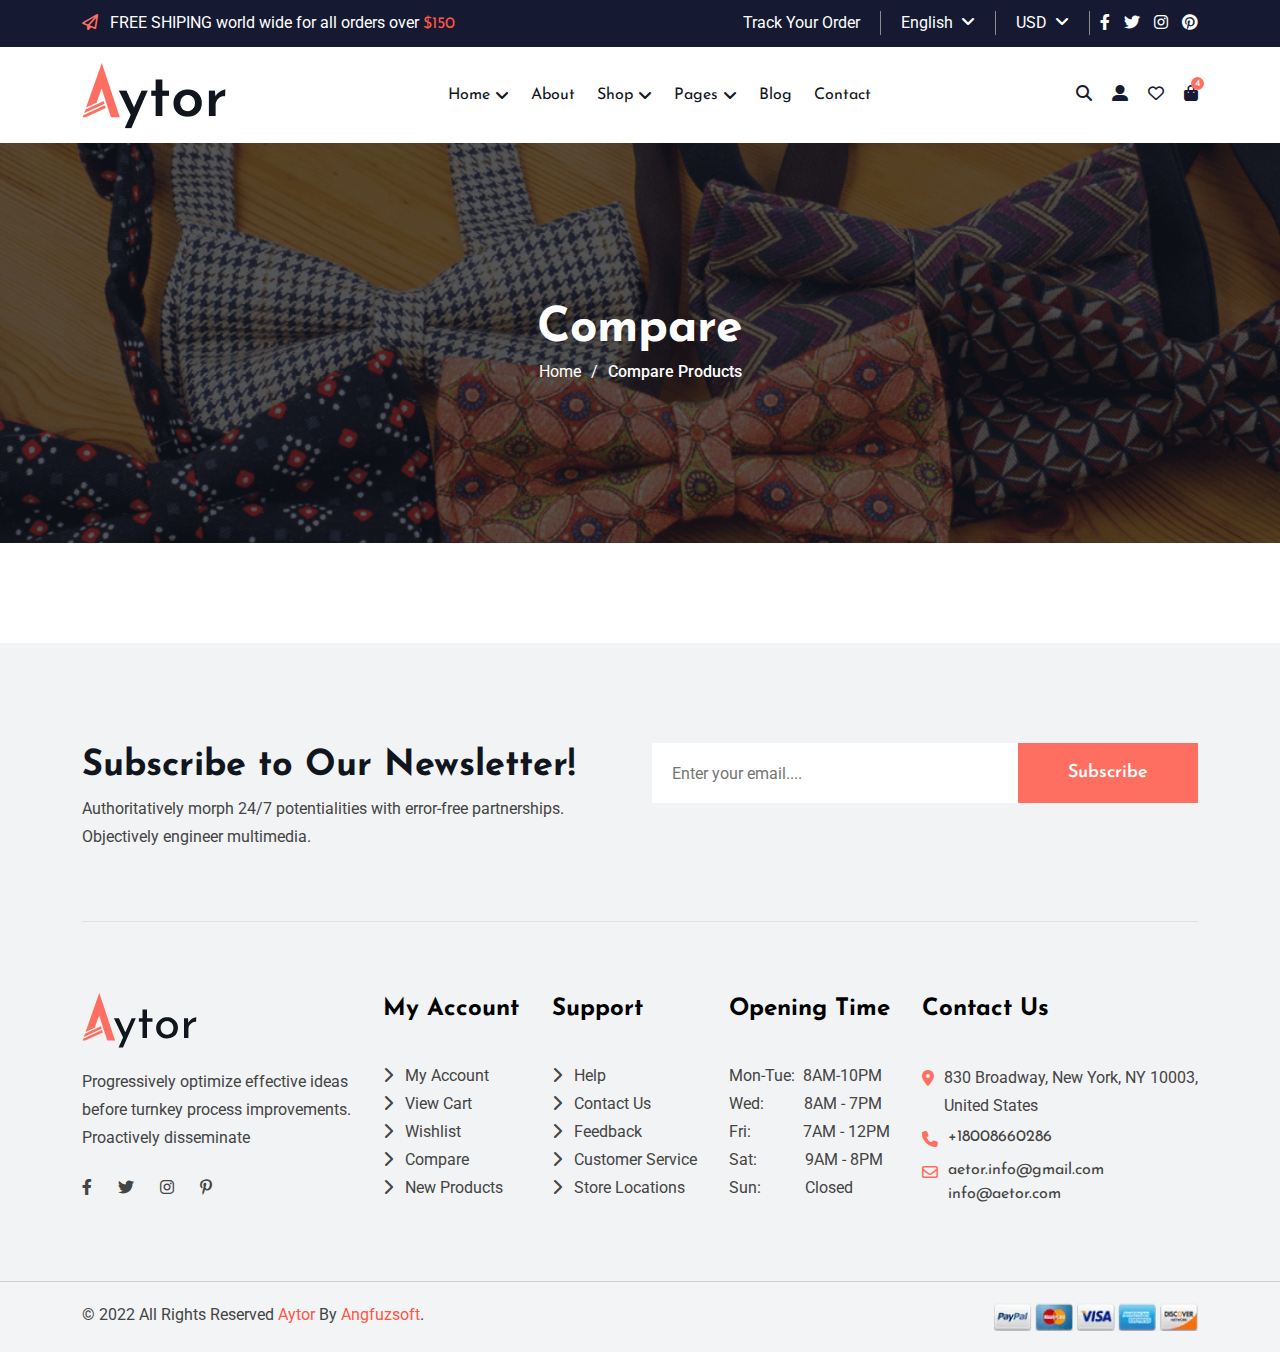
<file: compare.html>
<!DOCTYPE html>
<html lang="en">
<head>
    <meta charset="UTF-8">
    <meta http-equiv="X-UA-Compatible" content="IE=edge">
    <meta name="viewport" content="width=device-width, initial-scale=1.0">
    <title>Home-Aytor</title>

    <!-- Font Awesome -->
    <link rel="stylesheet" href="./assets/css/all.min.css">
    <!-- FavIcon Css -->
    <link rel="shortcut icon" href="./assets/images/favicon.png" type="image/x-icon">

    <!-- SLICK CSS -->
    <link rel="stylesheet" href="./assets/css/slick.css">
    <!-- Bootstrap Css -->
    <link rel="stylesheet" href="./assets/css/bootstrap.min.css">
    <!-- Vanobox Css Link -->
    <link rel="stylesheet" href="./assets/css/venobox.min.css">
    <!-- Main CSS -->
    <link rel="stylesheet" href="./assets/css/compare.css">
    <!-- Responsive CSS -->
    <link rel="stylesheet" href="/assets/css/responsive.css">
</head>
<body>
    
    <!--Preloder Section Start -->
    <section id="preloader">
        <div class="contaier h-100">
            <div class="mainPreloader d-flex justify-content-center align-items-center h-100">
                <div class="">
                    <div class="preloaderLogo mb-3">
                        <img src="./assets/images/logo.png" alt="" class="img-fluid">
                    </div>
                    <div class="load m-auto text-center d-flex align-items-center justify-content-center">
                        <span class="loadCircle1"></span>
                        <span class="loadCircle2"></span>
                    </div>
                </div>
            </div>
        </div>
    </section>
    <!--Preloder Section End -->


    <!--Header Section Start -->
    <section id="headerTop">
        <div class="container">
            <div class="row">
                <div class="headerTopleft col-auto">
                    <p><i class="fa-regular fa-paper-plane headerTopPlan" style="color:#FF6F61"></i> &nbsp;&nbsp;FREE SHIPING world wide for all orders over <span>$150</span></p>
                </div>
                
                <div class="headerTopright col-auto text-lg-end ms-auto">
                    <div class="headerTopRightContent">
                        <ul class="d-flex">
                            <li><a href="#">Track Your Order</a></li>
                            <li><a href="#">English &nbsp;<i class="fa-solid fa-angle-down mb-1"></i></a></li>
                            <li><a href="#">USD &nbsp;<i class="fa-solid fa-angle-down mb-1"></i></a></li>
                            <li>
                                <div class="hTSocialIcon">
                                    <a href=""><i class="fa-brands fa-facebook-f"></i></i></a>
                                    <a href=""><i class="fa-brands fa-twitter"></i></a>
                                    <a href=""><i class="fa-brands fa-instagram"></i></a>
                                    <a href=""><i class="fa-brands fa-pinterest"></i></a>
                                </div>
                            </li>
                        </ul>
                    </div>
                </div>
            </div>
        </div>
    </section>
    <!--NavTop Section End -->

    <!--Navbar Section Start -->
    <nav class="navbar navbar-expand-lg" id="navbar">
        <div class="container">
            <a href="index.html">
                <img src="./assets/images/logo.png" alt="" class="img-fluid">
            </a>

            <button class="navbar-toggler navResponBtn"data-bs-toggle="collapse" data-bs-target="#main_menu">
                <span class="navbar-toggler-icon"></span>
            </button>

            <div class="collapse navbar-collapse" id="main_menu">
                <ul class="navbar-nav mx-auto nav_list">
                    <li class="nav-item">
                        <a href="index.html" class="nav-link nav-itemHome">home <i class="fa-solid fa-angle-down"></i></a>
                        <ul class="dropdown">
                            <li><a href="#">Home One</a></li>
                            <li><a href="index.html">Home Two</a></li>
                            <li><a href="#">Home Three</a></li>
                            <li><a href="#">Home Four</a></li>
                        </ul>
                    </li>

                    <li class="nav-item">
                        <a href="about.html" class="nav-link">About</a>
                    </li>

                    <li class="nav-item">
                        <a href="#" class="nav-link">shop <i class="fa-solid fa-angle-down"></i></a>
                        <ul class="dropdown">
                            <li><a href="shop.html">Shop</a></li>
                            <li><a href="shop_details.html">Shop Details</a></li>
                            <li><a href="#">Cart page</a></li>
                            <li><a href="compare.html">Compare</a></li>
                            <li><a href="checkout.html">Checkout</a></li>
                            <li><a href="wishlist.html">Wishlist</a></li>
                        </ul>
                    </li>

                    <li class="nav-item navPage">
                        <a href="#" class="nav-link">Pages <i class="fa-solid fa-angle-down"></i></a>
                        <ul class="dropdownPages container">
                            <li>
                                <a href="#" class="pageDropTitle">Playlist 1</a>
                                <ul>
                                    <li><a href="#">Home One</a></li>
                                    <li><a href="#">Home Two</a></li>
                                    <li><a href="#">Home Three</a></li>
                                    <li><a href="#">Home Four</a></li>
                                </ul>
                            </li>
                            
                            <li>
                                <a href="#" class="pageDropTitle">Playlist 2</a>
                                <ul>
                                    <li><a href="#">About</a></li>
                                    <li><a href="#">Blog</a></li>
                                    <li><a href="#">Blog Two</a></li>
                                    <li><a href="#">Blog Three</a></li>
                                </ul>
                            </li>
                            <li>
                                <a href="#" class="pageDropTitle">Playlist 3</a>
                                <ul>
                                    <li><a href="#">Blog Details</a></li>
                                    <li><a href="#">Shop</a></li>
                                    <li><a href="shop_details.html">Shop Details</a></li>
                                    <li><a href="cart.html">Cart Page</a></li>
                                </ul>
                            </li>
                            <li>
                                <a href="#" class="pageDropTitle">Playlist 4</a>
                                <ul>
                                    <li><a href="wishlist.html">Wishlist</a></li>
                                    <li><a href="checkout.html">Checkout</a></li>
                                    <li><a href="#">Contact Us</a></li>
                                    <li><a href="#">Error Page</a></li>
                                </ul>
                            </li>
                        </ul>
                    </li>

                    <li class="nav-item">
                        <a href="#" class="nav-link">blog</a>
                    </li>

                    <li class="nav-item">
                        <a href="#" class="nav-link">contact</a>
                    </li>
                </ul>
            </div>

            <!-- Nav Icon -->
            <div class="nav_icon d-sm-none d-lg-block">
                <ul class="d-flex">
                    <li><a href="#"><i class="fa-solid fa-magnifying-glass"></i></a></li>
                    <li><a href="#"><i class="fa-solid fa-user-large"></i></a></li>
                    <li><a href="#"><i class="fa-regular fa-heart"></i></a></li>
                    <li>
                        <a href="#" class="shopBag">
                            <i class="fa-solid fa-bag-shopping"></i>
                            <span class="shopBadge">4</span>
                        </a></li>
                </ul>
            </div>
        </div>
    </nav>
    <!--Navbar Section End -->


    <!--Compare Banner Section Start -->
    <section id="sectionBanner">
        <div class="container h-100">
            <div class="content d-flex justify-content-center align-items-center h-100">
                <div>
                    <h2>Compare</h2>
                    <div class="d-flex sectionSelection align-items-center justify-content-center">
                        <a href="index.html">Home</a>
                        <span>/</span>
                        <h6>Compare Products</h6>
                    </div>
                </div>
            </div>
        </div>
        <div class="ovarley"></div>
    </section>
    <!--Compare Banner Section End -->











    <!--Footer Section Start -->
    <section id="footer">
    <div class="container">
        <div class="footerTop">
            <div class="row justify-content-between">
                <div class="footerTopItem col-lg-6">
                    <div class="fooTopContent">
                        <h3>Subscribe to Our Newsletter!</h3>
                        <p>Authoritatively morph 24/7 potentialities with error-free partnerships.<br>Objectively engineer multimedia.</p>
                    </div>
                </div>
                
                <div class="footerTopItem col-lg-6 d-flex justify-content-end">
                    <div class="footBoInput">
                        <input type="email" placeholder="Enter your email....">
                        <button class="footSubBtn">Subscribe</button>
                    </div>
                </div>

            </div>
        </div>

        <div class="footerBottom">
            <div class="row justify-content-between">
                <div class="footerBottomItem col-lg-auto">
                    <div class="fooBottomItem1">
                        <img src="./assets/images/footer-logo.svg" alt="" class="img-fluid">
                        <p>Progressively optimize effective ideas<br>before turnkey process improvements.<br>Proactively disseminate</p>
                        
                        <ul class="d-flex align-items-center fooBottomSocial">
                            <li><a href="https://www.facebook.com"><i class="fa-brands fa-facebook-f"></i></a></li>
                            <li><a href="https://www.twitter.com"><i class="fa-brands fa-twitter"></i></a></li>
                            <li><a href="https://www.instagram.com"><i class="fa-brands fa-instagram"></i></a></li>
                            <li><a href="https://www.pinterest.com"><i class="fa-brands fa-pinterest-p"></i></a></li>
                        </ul>
                    </div>
                </div>

                <div class="footerBottomItem col-lg-auto">
                    <div class="fotBoTitle">
                        <h4>My Account</h4>
                    </div>

                    <div class="foBoInfo">
                        <ul class="foBoInfoList">
                            <li><a href="#"><i class="fa-solid fa-chevron-right"></i> &nbsp;&nbsp;My Account</a></li>
                            <li><a href="#"><i class="fa-solid fa-chevron-right"></i> &nbsp;&nbsp;View Cart</a></li>
                            <li><a href="#"><i class="fa-solid fa-chevron-right"></i> &nbsp;&nbsp;Wishlist</a></li>
                            <li><a href="#"><i class="fa-solid fa-chevron-right"></i> &nbsp;&nbsp;Compare</a></li>
                            <li><a href="#"><i class="fa-solid fa-chevron-right"></i> &nbsp;&nbsp;New Products</a></li>
                        </ul>
                    </div>

                </div>

                <div class="footerBottomItem col-lg-auto">
                    <div class="fotBoTitle">
                        <h4>Support</h4>
                    </div>

                    <div class="foBoInfo">
                        <ul class="foBoInfoList">
                            <li><a href="#"><i class="fa-solid fa-chevron-right"></i> &nbsp;&nbsp;Help</a></li>
                            <li><a href="#"><i class="fa-solid fa-chevron-right"></i> &nbsp;&nbsp;Contact Us</a></li>
                            <li><a href="#"><i class="fa-solid fa-chevron-right"></i> &nbsp;&nbsp;Feedback</a></li>
                            <li><a href="#"><i class="fa-solid fa-chevron-right"></i> &nbsp;&nbsp;Customer Service</a></li>
                            <li><a href="#"><i class="fa-solid fa-chevron-right"></i> &nbsp;&nbsp;Store Locations</a></li>
                        </ul>
                    </div>

                </div>

                <div class="footerBottomItem col-lg-auto">
                    <div class="fotBoTitle">
                        <h4>Opening Time</h4>
                    </div>

                    <div class="foBoInfo">
                        <ul class="foBoInfoList">
                            <li>Mon-Tue:&nbsp;&nbsp;8AM-10PM</li>
                            <li>Wed:&nbsp;&nbsp;&nbsp;&nbsp;&nbsp;&nbsp;&nbsp;&nbsp;&nbsp;&nbsp;8AM - 7PM</li>
                            <li>Fri:&nbsp;&nbsp;&nbsp;&nbsp;&nbsp;&nbsp;&nbsp;&nbsp;&nbsp;&nbsp;&nbsp;&nbsp;&nbsp;7AM - 12PM</li>
                            <li>Sat:&nbsp;&nbsp;&nbsp;&nbsp;&nbsp;&nbsp;&nbsp;&nbsp;&nbsp;&nbsp;&nbsp;&nbsp;9AM - 8PM</li>
                            <li>Sun:&nbsp;&nbsp;&nbsp;&nbsp;&nbsp;&nbsp;&nbsp;&nbsp;&nbsp;&nbsp;&nbsp;Closed</li>
                        </ul>
                    </div>

                </div>

                <div class="footerBottomItem col-lg-auto">
                    <div class="fotBoTitle">
                        <h4>Contact Us</h4>
                    </div>

                    <div class="foBoInfo foBoInfo4">
                        <div class="d-flex">
                           <div>
                                <a href="">
                                    <i class="fa-solid fa-location-dot"></i>
                                </a>
                           </div>
                           <div>
                                <p>830 Broadway, New York, NY 10003,<br>United States</p>
                           </div>
                        </div>
                    </div>
                    
                    <div class="foBoInfo foBoInfo4">
                        <div class="d-flex">
                            <div>
                                <a href="tel:+18008660286">
                                    <i class="fa-solid fa-phone"></i>                        
                                </a>
                            </div>
                            <div>
                                <a href="tel:+18008660286" class="foPhone">+18008660286</a>
                            </div>

                        </div>
                    </div>

                    <div class="foBoInfo foBoInfo4">
                        <div class="d-flex">
                            <div>
                                <a href="mailto:aetor.info@gmail.com">
                                    <i class="fa-regular fa-envelope"></i>                        
                                </a>
                            </div>
                            <div class="mailFooter">
                                <a href="mailto:aetor.info@gmail.com" class="foemail">aetor.info@gmail.com</a>
                                <a href="mailto:info@aetor.com" class="foemail">info@aetor.com</a>
                            </div>

                        </div>
                    </div>

                </div>

            </div>
        </div>
    </div>

    <div class="footerCopyright">
        <div class="container">
            <div class="copyrightText d-flex justify-content-between">
                <p>© 2022 All Rights Reserved <a href="index.html">Aytor</a> By <a href="#">Angfuzsoft</a>.</p>
                <img src="./assets/images/payment.webp" alt="" class="img-fluid">
            </div>
        </div>
    </div>
    </section>
    <!--Footer Section End -->



    <!--Newsletter Section Start -->
    <section id="newsletter">
        <div class="d-flex justify-content-center align-items-center h-100">
            <div class="newletterWapper text-center">
                <h3>Newsletter</h3>
                <p>Seamlessly disseminate interoperable collaboration and idea-sharing via magnetic catalysts for change. Interactively enable competitive customer service.</p>
                <form action="">
                    <input type="text" placeholder="Enter Keyword...">
                    <button type="submit" class="subsscibeBtn">Subscribe</button>
                </form>
        
                <div class="chekBoxNews">
                    <input type="checkbox" id="checkbox" class="checkInput">
                    <label for="checkbox">Don’t Show This Popup Again</label>
                </div>
                

                <div class="newletterOverlay">
                    <div class="newsletterOverimg1">
                        <img src="./assets/images/newsletter_model.webp " alt="" class="newsletterImg img-fluid"> 
                    </div>

                    <button class="newsletterClose">
                        <i class="fa-solid fa-xmark"></i>
                    </button>
                </div>
            </div>
        </div>
    </section>
    <!--Newsletter Section End -->

    <!--Back To Top Section Start -->
    <section id="backToTop">
        <button class="backToTopBtn"><i class="fa-solid fa-arrow-up"></i></button>
    </section>
    <!--Back To Top Section End -->

    

    <!-- Jqury Js -->
    <script src="./assets/js/jquery-3.7.0.min.js"></script>
     <!-- SLICK JS -->
    <script src="./assets/js/slick.min.js"></script>
    <!-- Bootstrap Js -->
    <script src="./assets/js/bootstrap.bundle.min.js"></script>
    <!-- Coundown Js -->
    <script src="./assets/js/jquery.countdown.min.js"></script>
    <!-- VenoBox JS -->
    <script src="./assets/js/venobox.min.js"></script>
    <!-- Main Js -->
    <script src="./assets/js/compare.js"></script>

</body>
</html>
</file>
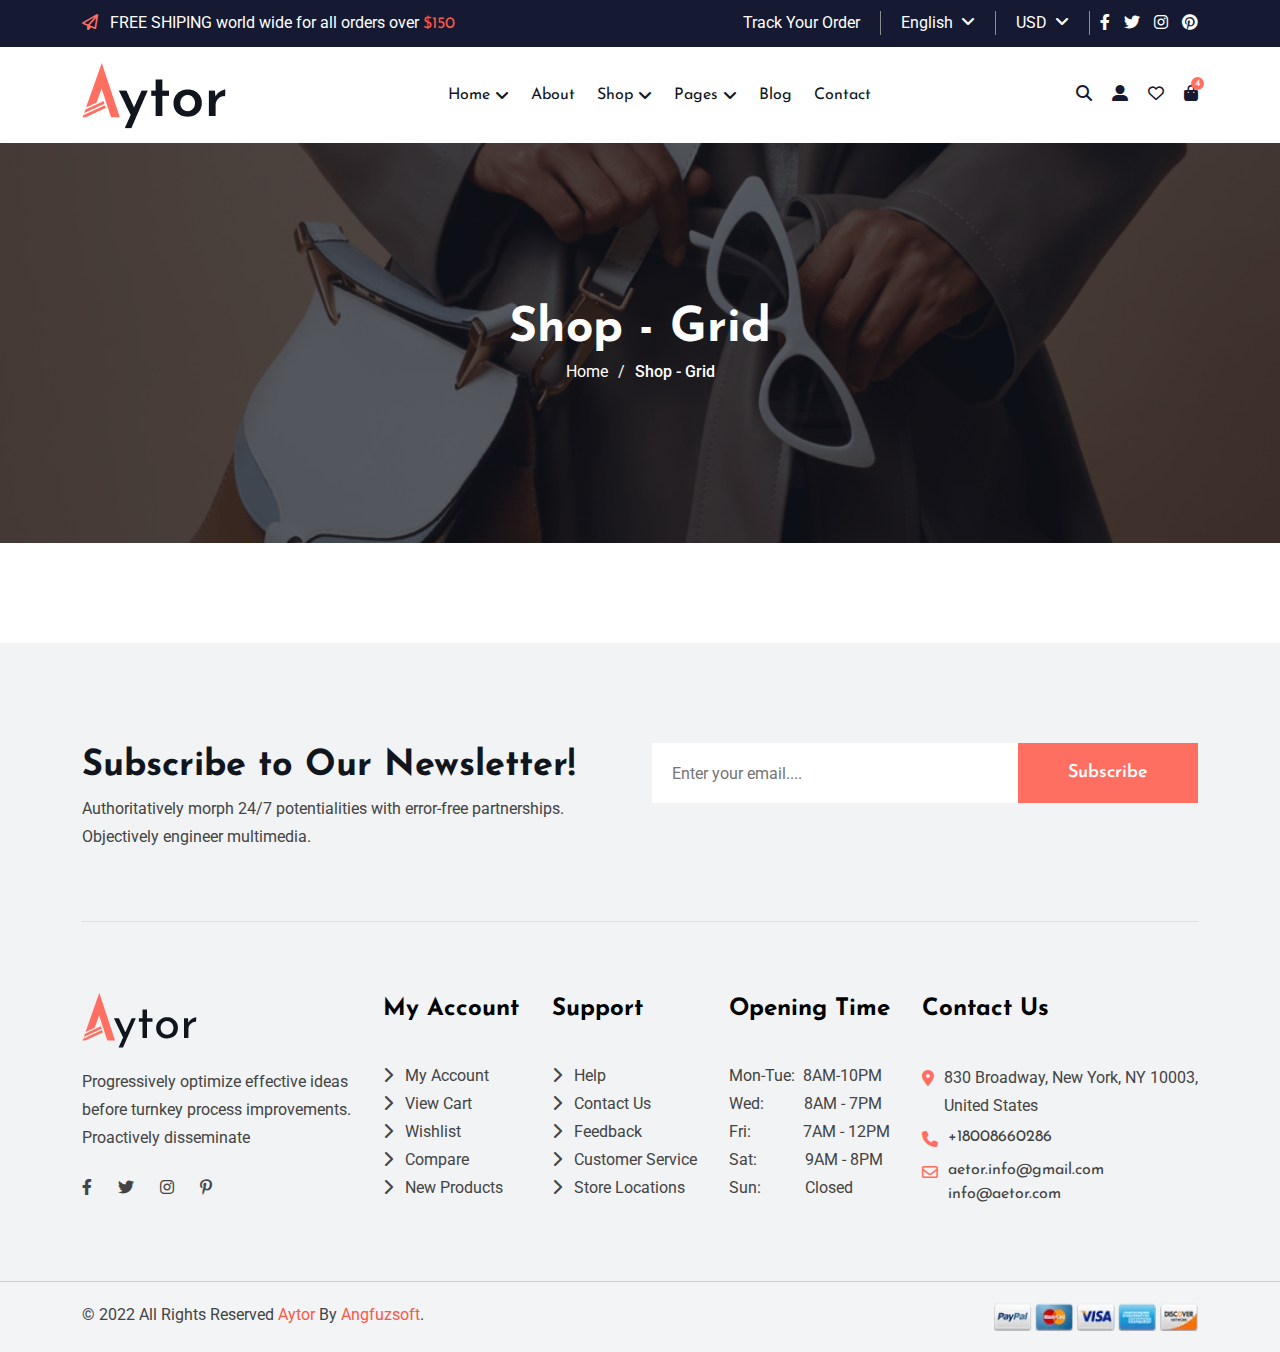
<file: shop.html>
<!DOCTYPE html>
<html lang="en">
<head>
    <meta charset="UTF-8">
    <meta http-equiv="X-UA-Compatible" content="IE=edge">
    <meta name="viewport" content="width=device-width, initial-scale=1.0">
    <title>Home-Aytor</title>

    <!-- Font Awesome -->
    <link rel="stylesheet" href="./assets/css/all.min.css">
    <!-- FavIcon Css -->
    <link rel="shortcut icon" href="./assets/images/favicon.png" type="image/x-icon">

    <!-- SLICK CSS -->
    <link rel="stylesheet" href="./assets/css/slick.css">
    <!-- Bootstrap Css -->
    <link rel="stylesheet" href="./assets/css/bootstrap.min.css">
    <!-- Vanobox Css Link -->
    <link rel="stylesheet" href="./assets/css/venobox.min.css">
    <!-- Main CSS -->
    <link rel="stylesheet" href="./assets/css/shop.css">
    <!-- Responsive CSS -->
    <link rel="stylesheet" href="/assets/css/responsive.css">
</head>
<body>
    
    <!--Preloder Section Start -->
    <section id="preloader">
        <div class="contaier h-100">
            <div class="mainPreloader d-flex justify-content-center align-items-center h-100">
                <div class="">
                    <div class="preloaderLogo mb-3">
                        <img src="./assets/images/logo.png" alt="" class="img-fluid">
                    </div>
                    <div class="load m-auto text-center d-flex align-items-center justify-content-center">
                        <span class="loadCircle1"></span>
                        <span class="loadCircle2"></span>
                    </div>
                </div>
            </div>
        </div>
    </section>
    <!--Preloder Section End -->


    <!--Header Section Start -->
    <section id="headerTop">
        <div class="container">
            <div class="row">
                <div class="headerTopleft col-auto">
                    <p><i class="fa-regular fa-paper-plane headerTopPlan" style="color:#FF6F61"></i> &nbsp;&nbsp;FREE SHIPING world wide for all orders over <span>$150</span></p>
                </div>
                
                <div class="headerTopright col-auto text-lg-end ms-auto">
                    <div class="headerTopRightContent">
                        <ul class="d-flex">
                            <li><a href="#">Track Your Order</a></li>
                            <li><a href="#">English &nbsp;<i class="fa-solid fa-angle-down mb-1"></i></a></li>
                            <li><a href="#">USD &nbsp;<i class="fa-solid fa-angle-down mb-1"></i></a></li>
                            <li>
                                <div class="hTSocialIcon">
                                    <a href=""><i class="fa-brands fa-facebook-f"></i></i></a>
                                    <a href=""><i class="fa-brands fa-twitter"></i></a>
                                    <a href=""><i class="fa-brands fa-instagram"></i></a>
                                    <a href=""><i class="fa-brands fa-pinterest"></i></a>
                                </div>
                            </li>
                        </ul>
                    </div>
                </div>
            </div>
        </div>
    </section>
    <!--NavTop Section End -->

    <!--Navbar Section Start -->
    <nav class="navbar navbar-expand-lg" id="navbar">
        <div class="container">
            <a href="index.html">
                <img src="./assets/images/logo.png" alt="" class="img-fluid">
            </a>

            <button class="navbar-toggler navResponBtn"data-bs-toggle="collapse" data-bs-target="#main_menu">
                <span class="navbar-toggler-icon"></span>
            </button>

            <div class="collapse navbar-collapse" id="main_menu">
                <ul class="navbar-nav mx-auto nav_list">
                    <li class="nav-item">
                        <a href="index.html" class="nav-link nav-itemHome">home <i class="fa-solid fa-angle-down"></i></a>
                        <ul class="dropdown">
                            <li><a href="#">Home One</a></li>
                            <li><a href="index.html">Home Two</a></li>
                            <li><a href="#">Home Three</a></li>
                            <li><a href="#">Home Four</a></li>
                        </ul>
                    </li>

                    <li class="nav-item">
                        <a href="about.html" class="nav-link">About</a>
                    </li>

                    <li class="nav-item">
                        <a href="#" class="nav-link">shop <i class="fa-solid fa-angle-down"></i></a>
                        <ul class="dropdown">
                            <li><a href="shop.html">Shop</a></li>
                            <li><a href="shop_details.html">Shop Details</a></li>
                            <li><a href="cart.html">Cart page</a></li>
                            <li><a href="compare.html">Compare</a></li>
                            <li><a href="checkout.html">Checkout</a></li>
                            <li><a href="wishlist.html">Wishlist</a></li>
                        </ul>
                    </li>

                    <li class="nav-item navPage">
                        <a href="#" class="nav-link">Pages <i class="fa-solid fa-angle-down"></i></a>
                        <ul class="dropdownPages container">
                            <li>
                                <a href="#" class="pageDropTitle">Playlist 1</a>
                                <ul>
                                    <li><a href="#">Home One</a></li>
                                    <li><a href="#">Home Two</a></li>
                                    <li><a href="#">Home Three</a></li>
                                    <li><a href="#">Home Four</a></li>
                                </ul>
                            </li>
                            
                            <li>
                                <a href="#" class="pageDropTitle">Playlist 2</a>
                                <ul>
                                    <li><a href="#">About</a></li>
                                    <li><a href="#">Blog</a></li>
                                    <li><a href="#">Blog Two</a></li>
                                    <li><a href="#">Blog Three</a></li>
                                </ul>
                            </li>
                            <li>
                                <a href="#" class="pageDropTitle">Playlist 3</a>
                                <ul>
                                    <li><a href="#">Blog Details</a></li>
                                    <li><a href="#">Shop</a></li>
                                    <li><a href="shop_details.html">Shop Details</a></li>
                                    <li><a href="cart.html">Cart Page</a></li>
                                </ul>
                            </li>
                            <li>
                                <a href="#" class="pageDropTitle">Playlist 4</a>
                                <ul>
                                    <li><a href="wishlist.html">Wishlist</a></li>
                                    <li><a href="checkout.html">Checkout</a></li>
                                    <li><a href="#">Contact Us</a></li>
                                    <li><a href="#">Error Page</a></li>
                                </ul>
                            </li>
                        </ul>
                    </li>

                    <li class="nav-item">
                        <a href="#" class="nav-link">blog</a>
                    </li>

                    <li class="nav-item">
                        <a href="#" class="nav-link">contact</a>
                    </li>
                </ul>
            </div>

            <!-- Nav Icon -->
            <div class="nav_icon d-sm-none d-lg-block">
                <ul class="d-flex">
                    <li><a href="#"><i class="fa-solid fa-magnifying-glass"></i></a></li>
                    <li><a href="#"><i class="fa-solid fa-user-large"></i></a></li>
                    <li><a href="#"><i class="fa-regular fa-heart"></i></a></li>
                    <li>
                        <a href="#" class="shopBag">
                            <i class="fa-solid fa-bag-shopping"></i>
                            <span class="shopBadge">4</span>
                        </a></li>
                </ul>
            </div>
        </div>
    </nav>
    <!--Navbar Section End -->


    <!--Shop Banner Section Start -->
    <section id="sectionBanner" >
        <div class="container h-100">
            <div class="content d-flex justify-content-center align-items-center h-100">
                <div>
                    <h2>Shop - Grid</h2>
                    <div class="d-flex sectionSelection align-items-center justify-content-center">
                        <a href="index.html">Home</a>
                        <span>/</span>
                        <h6>Shop - Grid</h6>
                    </div>
                </div>
            </div>
        </div>
        <div class="ovarley"></div>
    </section>
    <!--Shop Banner Section End -->

    <!--Shop Product Top Section Start -->
    <!-- <section id="shopProduct">
        <div class="container">
            <div class="shopProductTop">
                <div class="row justify-content-between align-items-center">
                    <div class="col-lg-auto">
                        <div class="rightBtn">
                            <a href="#" class="prductViewIcon"><i class="fa-solid fa-list"></i></a>
                            <a href="#" class="prductViewIcon"><i class="fa-solid fa-list"></i></a>
                        </div>
                    </div>
                    <div class="col-lg-auto">bangladesh</div>
                </div>
            </div>
        </div>
    </section> -->
    <!--Shop Product Top Section End -->











    <!--Footer Section Start -->
    <section id="footer">
    <div class="container">
        <div class="footerTop">
            <div class="row justify-content-between">
                <div class="footerTopItem col-lg-6">
                    <div class="fooTopContent">
                        <h3>Subscribe to Our Newsletter!</h3>
                        <p>Authoritatively morph 24/7 potentialities with error-free partnerships.<br>Objectively engineer multimedia.</p>
                    </div>
                </div>
                
                <div class="footerTopItem col-lg-6 d-flex justify-content-end">
                    <div class="footBoInput">
                        <input type="email" placeholder="Enter your email....">
                        <button class="footSubBtn">Subscribe</button>
                    </div>
                </div>

            </div>
        </div>

        <div class="footerBottom">
            <div class="row justify-content-between">
                <div class="footerBottomItem col-lg-auto">
                    <div class="fooBottomItem1">
                        <img src="./assets/images/footer-logo.svg" alt="" class="img-fluid">
                        <p>Progressively optimize effective ideas<br>before turnkey process improvements.<br>Proactively disseminate</p>
                        
                        <ul class="d-flex align-items-center fooBottomSocial">
                            <li><a href="https://www.facebook.com"><i class="fa-brands fa-facebook-f"></i></a></li>
                            <li><a href="https://www.twitter.com"><i class="fa-brands fa-twitter"></i></a></li>
                            <li><a href="https://www.instagram.com"><i class="fa-brands fa-instagram"></i></a></li>
                            <li><a href="https://www.pinterest.com"><i class="fa-brands fa-pinterest-p"></i></a></li>
                        </ul>
                    </div>
                </div>

                <div class="footerBottomItem col-lg-auto">
                    <div class="fotBoTitle">
                        <h4>My Account</h4>
                    </div>

                    <div class="foBoInfo">
                        <ul class="foBoInfoList">
                            <li><a href="#"><i class="fa-solid fa-chevron-right"></i> &nbsp;&nbsp;My Account</a></li>
                            <li><a href="#"><i class="fa-solid fa-chevron-right"></i> &nbsp;&nbsp;View Cart</a></li>
                            <li><a href="#"><i class="fa-solid fa-chevron-right"></i> &nbsp;&nbsp;Wishlist</a></li>
                            <li><a href="#"><i class="fa-solid fa-chevron-right"></i> &nbsp;&nbsp;Compare</a></li>
                            <li><a href="#"><i class="fa-solid fa-chevron-right"></i> &nbsp;&nbsp;New Products</a></li>
                        </ul>
                    </div>

                </div>

                <div class="footerBottomItem col-lg-auto">
                    <div class="fotBoTitle">
                        <h4>Support</h4>
                    </div>

                    <div class="foBoInfo">
                        <ul class="foBoInfoList">
                            <li><a href="#"><i class="fa-solid fa-chevron-right"></i> &nbsp;&nbsp;Help</a></li>
                            <li><a href="#"><i class="fa-solid fa-chevron-right"></i> &nbsp;&nbsp;Contact Us</a></li>
                            <li><a href="#"><i class="fa-solid fa-chevron-right"></i> &nbsp;&nbsp;Feedback</a></li>
                            <li><a href="#"><i class="fa-solid fa-chevron-right"></i> &nbsp;&nbsp;Customer Service</a></li>
                            <li><a href="#"><i class="fa-solid fa-chevron-right"></i> &nbsp;&nbsp;Store Locations</a></li>
                        </ul>
                    </div>

                </div>

                <div class="footerBottomItem col-lg-auto">
                    <div class="fotBoTitle">
                        <h4>Opening Time</h4>
                    </div>

                    <div class="foBoInfo">
                        <ul class="foBoInfoList">
                            <li>Mon-Tue:&nbsp;&nbsp;8AM-10PM</li>
                            <li>Wed:&nbsp;&nbsp;&nbsp;&nbsp;&nbsp;&nbsp;&nbsp;&nbsp;&nbsp;&nbsp;8AM - 7PM</li>
                            <li>Fri:&nbsp;&nbsp;&nbsp;&nbsp;&nbsp;&nbsp;&nbsp;&nbsp;&nbsp;&nbsp;&nbsp;&nbsp;&nbsp;7AM - 12PM</li>
                            <li>Sat:&nbsp;&nbsp;&nbsp;&nbsp;&nbsp;&nbsp;&nbsp;&nbsp;&nbsp;&nbsp;&nbsp;&nbsp;9AM - 8PM</li>
                            <li>Sun:&nbsp;&nbsp;&nbsp;&nbsp;&nbsp;&nbsp;&nbsp;&nbsp;&nbsp;&nbsp;&nbsp;Closed</li>
                        </ul>
                    </div>

                </div>

                <div class="footerBottomItem col-lg-auto">
                    <div class="fotBoTitle">
                        <h4>Contact Us</h4>
                    </div>

                    <div class="foBoInfo foBoInfo4">
                        <div class="d-flex">
                           <div>
                                <a href="">
                                    <i class="fa-solid fa-location-dot"></i>
                                </a>
                           </div>
                           <div>
                                <p>830 Broadway, New York, NY 10003,<br>United States</p>
                           </div>
                        </div>
                    </div>
                    
                    <div class="foBoInfo foBoInfo4">
                        <div class="d-flex">
                            <div>
                                <a href="tel:+18008660286">
                                    <i class="fa-solid fa-phone"></i>                        
                                </a>
                            </div>
                            <div>
                                <a href="tel:+18008660286" class="foPhone">+18008660286</a>
                            </div>

                        </div>
                    </div>

                    <div class="foBoInfo foBoInfo4">
                        <div class="d-flex">
                            <div>
                                <a href="mailto:aetor.info@gmail.com">
                                    <i class="fa-regular fa-envelope"></i>                        
                                </a>
                            </div>
                            <div class="mailFooter">
                                <a href="mailto:aetor.info@gmail.com" class="foemail">aetor.info@gmail.com</a>
                                <a href="mailto:info@aetor.com" class="foemail">info@aetor.com</a>
                            </div>

                        </div>
                    </div>

                </div>

            </div>
        </div>
    </div>

    <div class="footerCopyright">
        <div class="container">
            <div class="copyrightText d-flex justify-content-between">
                <p>© 2022 All Rights Reserved <a href="index.html">Aytor</a> By <a href="#">Angfuzsoft</a>.</p>
                <img src="./assets/images/payment.webp" alt="" class="img-fluid">
            </div>
        </div>
    </div>
    </section>
    <!--Footer Section End -->



    <!--Newsletter Section Start -->
    <section id="newsletter">
        <div class="d-flex justify-content-center align-items-center h-100">
            <div class="newletterWapper text-center">
                <h3>Newsletter</h3>
                <p>Seamlessly disseminate interoperable collaboration and idea-sharing via magnetic catalysts for change. Interactively enable competitive customer service.</p>
                <form action="">
                    <input type="text" placeholder="Enter Keyword...">
                    <button type="submit" class="subsscibeBtn">Subscribe</button>
                </form>
        
                <div class="chekBoxNews">
                    <input type="checkbox" id="checkbox" class="checkInput">
                    <label for="checkbox">Don’t Show This Popup Again</label>
                </div>
                

                <div class="newletterOverlay">
                    <div class="newsletterOverimg1">
                        <img src="./assets/images/newsletter_model.webp " alt="" class="newsletterImg img-fluid"> 
                    </div>

                    <button class="newsletterClose">
                        <i class="fa-solid fa-xmark"></i>
                    </button>
                </div>
            </div>
        </div>
    </section>
    <!--Newsletter Section End -->

    <!--Back To Top Section Start -->
    <section id="backToTop">
        <button class="backToTopBtn"><i class="fa-solid fa-arrow-up"></i></button>
    </section>
    <!--Back To Top Section End -->

    

    <!-- Jqury Js -->
    <script src="./assets/js/jquery-3.7.0.min.js"></script>
     <!-- SLICK JS -->
    <script src="./assets/js/slick.min.js"></script>
    <!-- Bootstrap Js -->
    <script src="./assets/js/bootstrap.bundle.min.js"></script>
    <!-- Coundown Js -->
    <script src="./assets/js/jquery.countdown.min.js"></script>
    <!-- VenoBox JS -->
    <script src="./assets/js/venobox.min.js"></script>
    <!-- Main Js -->
    <script src="./assets/js/cart.js"></script>

</body>
</html>
</file>
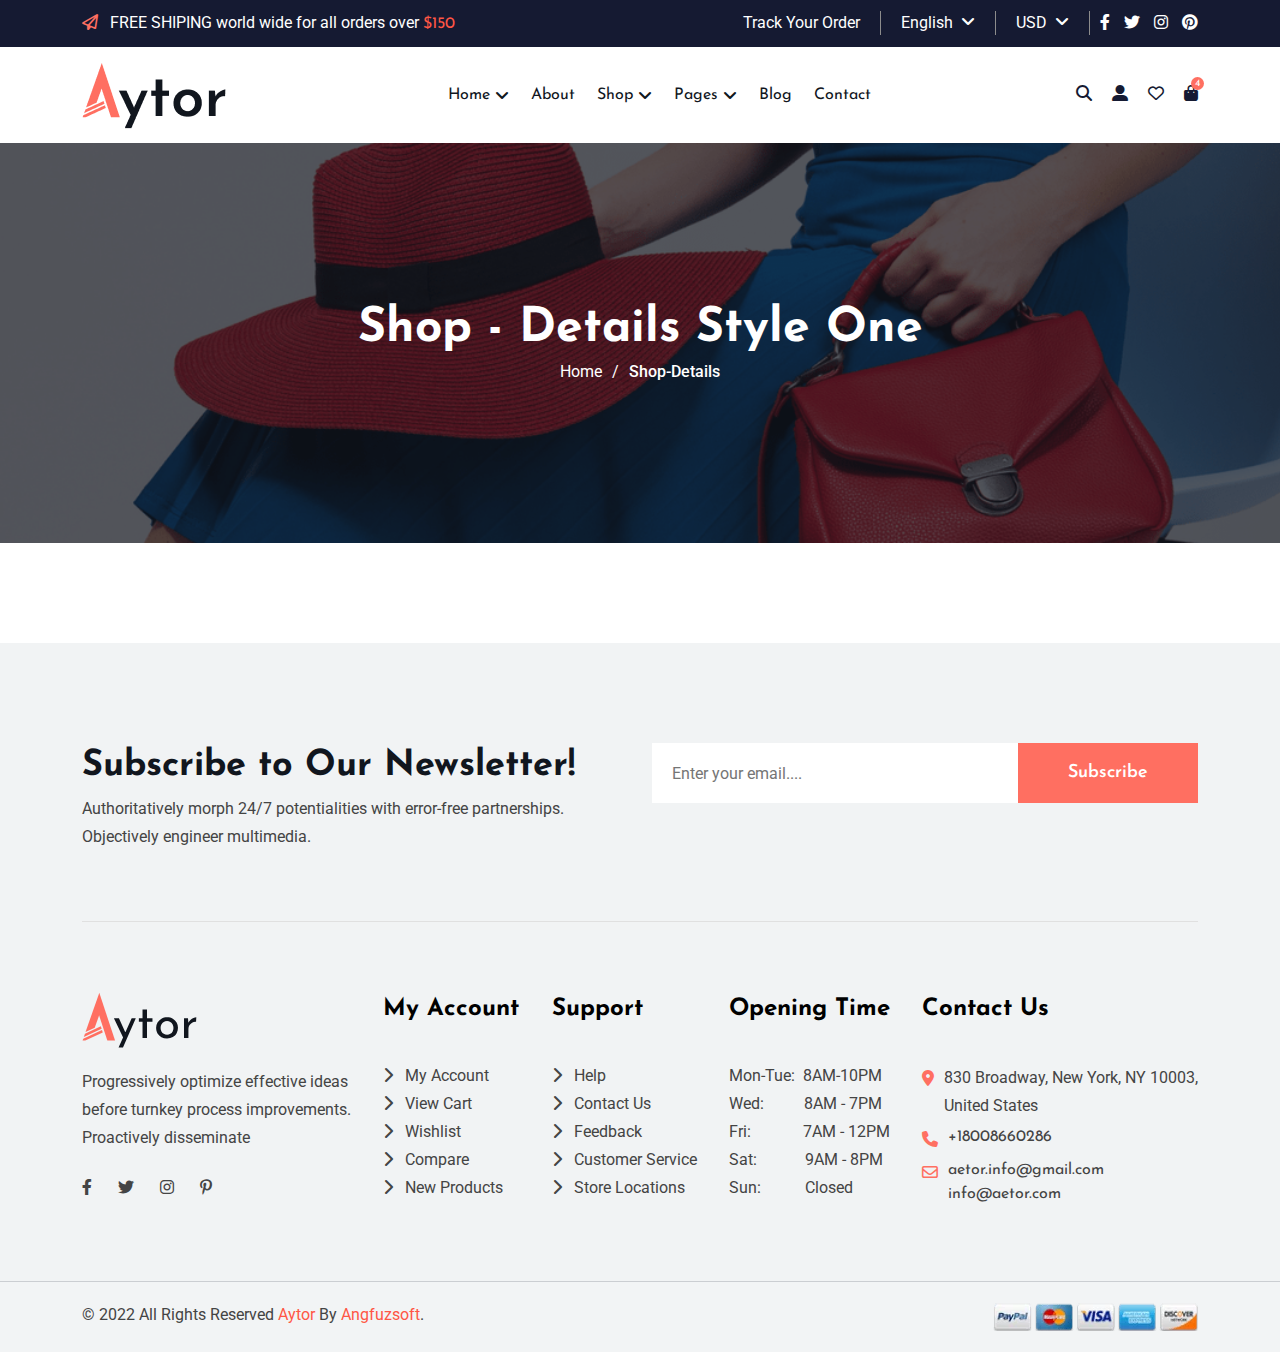
<file: shop_details.html>
<!DOCTYPE html>
<html lang="en">
<head>
    <meta charset="UTF-8">
    <meta http-equiv="X-UA-Compatible" content="IE=edge">
    <meta name="viewport" content="width=device-width, initial-scale=1.0">
    <title>Home-Aytor</title>

    <!-- Font Awesome -->
    <link rel="stylesheet" href="./assets/css/all.min.css">
    <!-- FavIcon Css -->
    <link rel="shortcut icon" href="./assets/images/favicon.png" type="image/x-icon">

    <!-- SLICK CSS -->
    <link rel="stylesheet" href="./assets/css/slick.css">
    <!-- Bootstrap Css -->
    <link rel="stylesheet" href="./assets/css/bootstrap.min.css">
    <!-- Vanobox Css Link -->
    <link rel="stylesheet" href="./assets/css/venobox.min.css">
    <!-- Main CSS -->
    <link rel="stylesheet" href="./assets/css/shop_details.css">
    <!-- Responsive CSS -->
    <link rel="stylesheet" href="/assets/css/responsive.css">
</head>
<body>
    
    <!--Preloder Section Start -->
    <section id="preloader">
        <div class="contaier h-100">
            <div class="mainPreloader d-flex justify-content-center align-items-center h-100">
                <div class="">
                    <div class="preloaderLogo mb-3">
                        <img src="./assets/images/logo.png" alt="" class="img-fluid">
                    </div>
                    <div class="load m-auto text-center d-flex align-items-center justify-content-center">
                        <span class="loadCircle1"></span>
                        <span class="loadCircle2"></span>
                    </div>
                </div>
            </div>
        </div>
    </section>
    <!--Preloder Section End -->


    <!--Header Section Start -->
    <section id="headerTop">
        <div class="container">
            <div class="row">
                <div class="headerTopleft col-auto">
                    <p><i class="fa-regular fa-paper-plane headerTopPlan" style="color:#FF6F61"></i> &nbsp;&nbsp;FREE SHIPING world wide for all orders over <span>$150</span></p>
                </div>
                
                <div class="headerTopright col-auto text-lg-end ms-auto">
                    <div class="headerTopRightContent">
                        <ul class="d-flex">
                            <li><a href="#">Track Your Order</a></li>
                            <li><a href="#">English &nbsp;<i class="fa-solid fa-angle-down mb-1"></i></a></li>
                            <li><a href="#">USD &nbsp;<i class="fa-solid fa-angle-down mb-1"></i></a></li>
                            <li>
                                <div class="hTSocialIcon">
                                    <a href=""><i class="fa-brands fa-facebook-f"></i></i></a>
                                    <a href=""><i class="fa-brands fa-twitter"></i></a>
                                    <a href=""><i class="fa-brands fa-instagram"></i></a>
                                    <a href=""><i class="fa-brands fa-pinterest"></i></a>
                                </div>
                            </li>
                        </ul>
                    </div>
                </div>
            </div>
        </div>
    </section>
    <!--NavTop Section End -->

    <!--Navbar Section Start -->
    <nav class="navbar navbar-expand-lg" id="navbar">
        <div class="container">
            <a href="index.html">
                <img src="./assets/images/logo.png" alt="" class="img-fluid">
            </a>

            <button class="navbar-toggler navResponBtn"data-bs-toggle="collapse" data-bs-target="#main_menu">
                <span class="navbar-toggler-icon"></span>
            </button>

            <div class="collapse navbar-collapse" id="main_menu">
                <ul class="navbar-nav mx-auto nav_list">
                    <li class="nav-item">
                        <a href="index.html" class="nav-link nav-itemHome">home <i class="fa-solid fa-angle-down"></i></a>
                        <ul class="dropdown">
                            <li><a href="#">Home One</a></li>
                            <li><a href="index.html">Home Two</a></li>
                            <li><a href="#">Home Three</a></li>
                            <li><a href="#">Home Four</a></li>
                        </ul>
                    </li>

                    <li class="nav-item">
                        <a href="about.html" class="nav-link">About</a>
                    </li>

                    <li class="nav-item">
                        <a href="#" class="nav-link">shop <i class="fa-solid fa-angle-down"></i></a>
                        <ul class="dropdown">
                            <li><a href="shop.html">Shop</a></li>
                            <li><a href="shop_details.html">Shop Details</a></li>
                            <li><a href="cart.html">Cart page</a></li>
                            <li><a href="compare.html">Compare</a></li>
                            <li><a href="checkout.html">Checkout</a></li>
                            <li><a href="wishlist.html">Wishlist</a></li>
                        </ul>
                    </li>

                    <li class="nav-item navPage">
                        <a href="#" class="nav-link">Pages <i class="fa-solid fa-angle-down"></i></a>
                        <ul class="dropdownPages container">
                            <li>
                                <a href="#" class="pageDropTitle">Playlist 1</a>
                                <ul>
                                    <li><a href="#">Home One</a></li>
                                    <li><a href="#">Home Two</a></li>
                                    <li><a href="#">Home Three</a></li>
                                    <li><a href="#">Home Four</a></li>
                                </ul>
                            </li>
                            
                            <li>
                                <a href="#" class="pageDropTitle">Playlist 2</a>
                                <ul>
                                    <li><a href="#">About</a></li>
                                    <li><a href="#">Blog</a></li>
                                    <li><a href="#">Blog Two</a></li>
                                    <li><a href="#">Blog Three</a></li>
                                </ul>
                            </li>
                            <li>
                                <a href="#" class="pageDropTitle">Playlist 3</a>
                                <ul>
                                    <li><a href="#">Blog Details</a></li>
                                    <li><a href="#">Shop</a></li>
                                    <li><a href="shop_details.html">Shop Details</a></li>
                                    <li><a href="cart.html">Cart Page</a></li>
                                </ul>
                            </li>
                            <li>
                                <a href="#" class="pageDropTitle">Playlist 4</a>
                                <ul>
                                    <li><a href="wishlist.html">Wishlist</a></li>
                                    <li><a href="checkout.html">Checkout</a></li>
                                    <li><a href="#">Contact Us</a></li>
                                    <li><a href="#">Error Page</a></li>
                                </ul>
                            </li>
                        </ul>
                    </li>

                    <li class="nav-item">
                        <a href="#" class="nav-link">blog</a>
                    </li>

                    <li class="nav-item">
                        <a href="#" class="nav-link">contact</a>
                    </li>
                </ul>
            </div>

            <!-- Nav Icon -->
            <div class="nav_icon d-sm-none d-lg-block">
                <ul class="d-flex">
                    <li><a href="#"><i class="fa-solid fa-magnifying-glass"></i></a></li>
                    <li><a href="#"><i class="fa-solid fa-user-large"></i></a></li>
                    <li><a href="#"><i class="fa-regular fa-heart"></i></a></li>
                    <li>
                        <a href="#" class="shopBag">
                            <i class="fa-solid fa-bag-shopping"></i>
                            <span class="shopBadge">4</span>
                        </a></li>
                </ul>
            </div>
        </div>
    </nav>
    <!--Navbar Section End -->


    <!--Shop Details Banner Section Start -->
    <section id="sectionBanner">
        <div class="container h-100">
            <div class="content d-flex justify-content-center align-items-center h-100">
                <div>
                    <h2>Shop - Details Style One</h2>
                    <div class="d-flex sectionSelection align-items-center justify-content-center">
                        <a href="index.html">Home</a>
                        <span>/</span>
                        <h6>Shop-Details</h6>
                    </div>
                </div>
            </div>
        </div>
        <div class="ovarley"></div>
    </section>
    <!--Shop Details Banner Section End -->











    <!--Footer Section Start -->
    <section id="footer">
    <div class="container">
        <div class="footerTop">
            <div class="row justify-content-between">
                <div class="footerTopItem col-lg-6">
                    <div class="fooTopContent">
                        <h3>Subscribe to Our Newsletter!</h3>
                        <p>Authoritatively morph 24/7 potentialities with error-free partnerships.<br>Objectively engineer multimedia.</p>
                    </div>
                </div>
                
                <div class="footerTopItem col-lg-6 d-flex justify-content-end">
                    <div class="footBoInput">
                        <input type="email" placeholder="Enter your email....">
                        <button class="footSubBtn">Subscribe</button>
                    </div>
                </div>

            </div>
        </div>

        <div class="footerBottom">
            <div class="row justify-content-between">
                <div class="footerBottomItem col-lg-auto">
                    <div class="fooBottomItem1">
                        <img src="./assets/images/footer-logo.svg" alt="" class="img-fluid">
                        <p>Progressively optimize effective ideas<br>before turnkey process improvements.<br>Proactively disseminate</p>
                        
                        <ul class="d-flex align-items-center fooBottomSocial">
                            <li><a href="https://www.facebook.com"><i class="fa-brands fa-facebook-f"></i></a></li>
                            <li><a href="https://www.twitter.com"><i class="fa-brands fa-twitter"></i></a></li>
                            <li><a href="https://www.instagram.com"><i class="fa-brands fa-instagram"></i></a></li>
                            <li><a href="https://www.pinterest.com"><i class="fa-brands fa-pinterest-p"></i></a></li>
                        </ul>
                    </div>
                </div>

                <div class="footerBottomItem col-lg-auto">
                    <div class="fotBoTitle">
                        <h4>My Account</h4>
                    </div>

                    <div class="foBoInfo">
                        <ul class="foBoInfoList">
                            <li><a href="#"><i class="fa-solid fa-chevron-right"></i> &nbsp;&nbsp;My Account</a></li>
                            <li><a href="#"><i class="fa-solid fa-chevron-right"></i> &nbsp;&nbsp;View Cart</a></li>
                            <li><a href="#"><i class="fa-solid fa-chevron-right"></i> &nbsp;&nbsp;Wishlist</a></li>
                            <li><a href="#"><i class="fa-solid fa-chevron-right"></i> &nbsp;&nbsp;Compare</a></li>
                            <li><a href="#"><i class="fa-solid fa-chevron-right"></i> &nbsp;&nbsp;New Products</a></li>
                        </ul>
                    </div>

                </div>

                <div class="footerBottomItem col-lg-auto">
                    <div class="fotBoTitle">
                        <h4>Support</h4>
                    </div>

                    <div class="foBoInfo">
                        <ul class="foBoInfoList">
                            <li><a href="#"><i class="fa-solid fa-chevron-right"></i> &nbsp;&nbsp;Help</a></li>
                            <li><a href="#"><i class="fa-solid fa-chevron-right"></i> &nbsp;&nbsp;Contact Us</a></li>
                            <li><a href="#"><i class="fa-solid fa-chevron-right"></i> &nbsp;&nbsp;Feedback</a></li>
                            <li><a href="#"><i class="fa-solid fa-chevron-right"></i> &nbsp;&nbsp;Customer Service</a></li>
                            <li><a href="#"><i class="fa-solid fa-chevron-right"></i> &nbsp;&nbsp;Store Locations</a></li>
                        </ul>
                    </div>

                </div>

                <div class="footerBottomItem col-lg-auto">
                    <div class="fotBoTitle">
                        <h4>Opening Time</h4>
                    </div>

                    <div class="foBoInfo">
                        <ul class="foBoInfoList">
                            <li>Mon-Tue:&nbsp;&nbsp;8AM-10PM</li>
                            <li>Wed:&nbsp;&nbsp;&nbsp;&nbsp;&nbsp;&nbsp;&nbsp;&nbsp;&nbsp;&nbsp;8AM - 7PM</li>
                            <li>Fri:&nbsp;&nbsp;&nbsp;&nbsp;&nbsp;&nbsp;&nbsp;&nbsp;&nbsp;&nbsp;&nbsp;&nbsp;&nbsp;7AM - 12PM</li>
                            <li>Sat:&nbsp;&nbsp;&nbsp;&nbsp;&nbsp;&nbsp;&nbsp;&nbsp;&nbsp;&nbsp;&nbsp;&nbsp;9AM - 8PM</li>
                            <li>Sun:&nbsp;&nbsp;&nbsp;&nbsp;&nbsp;&nbsp;&nbsp;&nbsp;&nbsp;&nbsp;&nbsp;Closed</li>
                        </ul>
                    </div>

                </div>

                <div class="footerBottomItem col-lg-auto">
                    <div class="fotBoTitle">
                        <h4>Contact Us</h4>
                    </div>

                    <div class="foBoInfo foBoInfo4">
                        <div class="d-flex">
                           <div>
                                <a href="">
                                    <i class="fa-solid fa-location-dot"></i>
                                </a>
                           </div>
                           <div>
                                <p>830 Broadway, New York, NY 10003,<br>United States</p>
                           </div>
                        </div>
                    </div>
                    
                    <div class="foBoInfo foBoInfo4">
                        <div class="d-flex">
                            <div>
                                <a href="tel:+18008660286">
                                    <i class="fa-solid fa-phone"></i>                        
                                </a>
                            </div>
                            <div>
                                <a href="tel:+18008660286" class="foPhone">+18008660286</a>
                            </div>

                        </div>
                    </div>

                    <div class="foBoInfo foBoInfo4">
                        <div class="d-flex">
                            <div>
                                <a href="mailto:aetor.info@gmail.com">
                                    <i class="fa-regular fa-envelope"></i>                        
                                </a>
                            </div>
                            <div class="mailFooter">
                                <a href="mailto:aetor.info@gmail.com" class="foemail">aetor.info@gmail.com</a>
                                <a href="mailto:info@aetor.com" class="foemail">info@aetor.com</a>
                            </div>

                        </div>
                    </div>

                </div>

            </div>
        </div>
    </div>

    <div class="footerCopyright">
        <div class="container">
            <div class="copyrightText d-flex justify-content-between">
                <p>© 2022 All Rights Reserved <a href="index.html">Aytor</a> By <a href="#">Angfuzsoft</a>.</p>
                <img src="./assets/images/payment.webp" alt="" class="img-fluid">
            </div>
        </div>
    </div>
    </section>
    <!--Footer Section End -->



    <!--Newsletter Section Start -->
    <section id="newsletter">
        <div class="d-flex justify-content-center align-items-center h-100">
            <div class="newletterWapper text-center">
                <h3>Newsletter</h3>
                <p>Seamlessly disseminate interoperable collaboration and idea-sharing via magnetic catalysts for change. Interactively enable competitive customer service.</p>
                <form action="">
                    <input type="text" placeholder="Enter Keyword...">
                    <button type="submit" class="subsscibeBtn">Subscribe</button>
                </form>
        
                <div class="chekBoxNews">
                    <input type="checkbox" id="checkbox" class="checkInput">
                    <label for="checkbox">Don’t Show This Popup Again</label>
                </div>
                

                <div class="newletterOverlay">
                    <div class="newsletterOverimg1">
                        <img src="./assets/images/newsletter_model.webp " alt="" class="newsletterImg img-fluid"> 
                    </div>

                    <button class="newsletterClose">
                        <i class="fa-solid fa-xmark"></i>
                    </button>
                </div>
            </div>
        </div>
    </section>
    <!--Newsletter Section End -->

    <!--Back To Top Section Start -->
    <section id="backToTop">
        <button class="backToTopBtn"><i class="fa-solid fa-arrow-up"></i></button>
    </section>
    <!--Back To Top Section End -->

    

    <!-- Jqury Js -->
    <script src="./assets/js/jquery-3.7.0.min.js"></script>
     <!-- SLICK JS -->
    <script src="./assets/js/slick.min.js"></script>
    <!-- Bootstrap Js -->
    <script src="./assets/js/bootstrap.bundle.min.js"></script>
    <!-- Coundown Js -->
    <script src="./assets/js/jquery.countdown.min.js"></script>
    <!-- VenoBox JS -->
    <script src="./assets/js/venobox.min.js"></script>
    <!-- Main Js -->
    <script src="./assets/js/shop_details.js"></script>

</body>
</html>
</file>
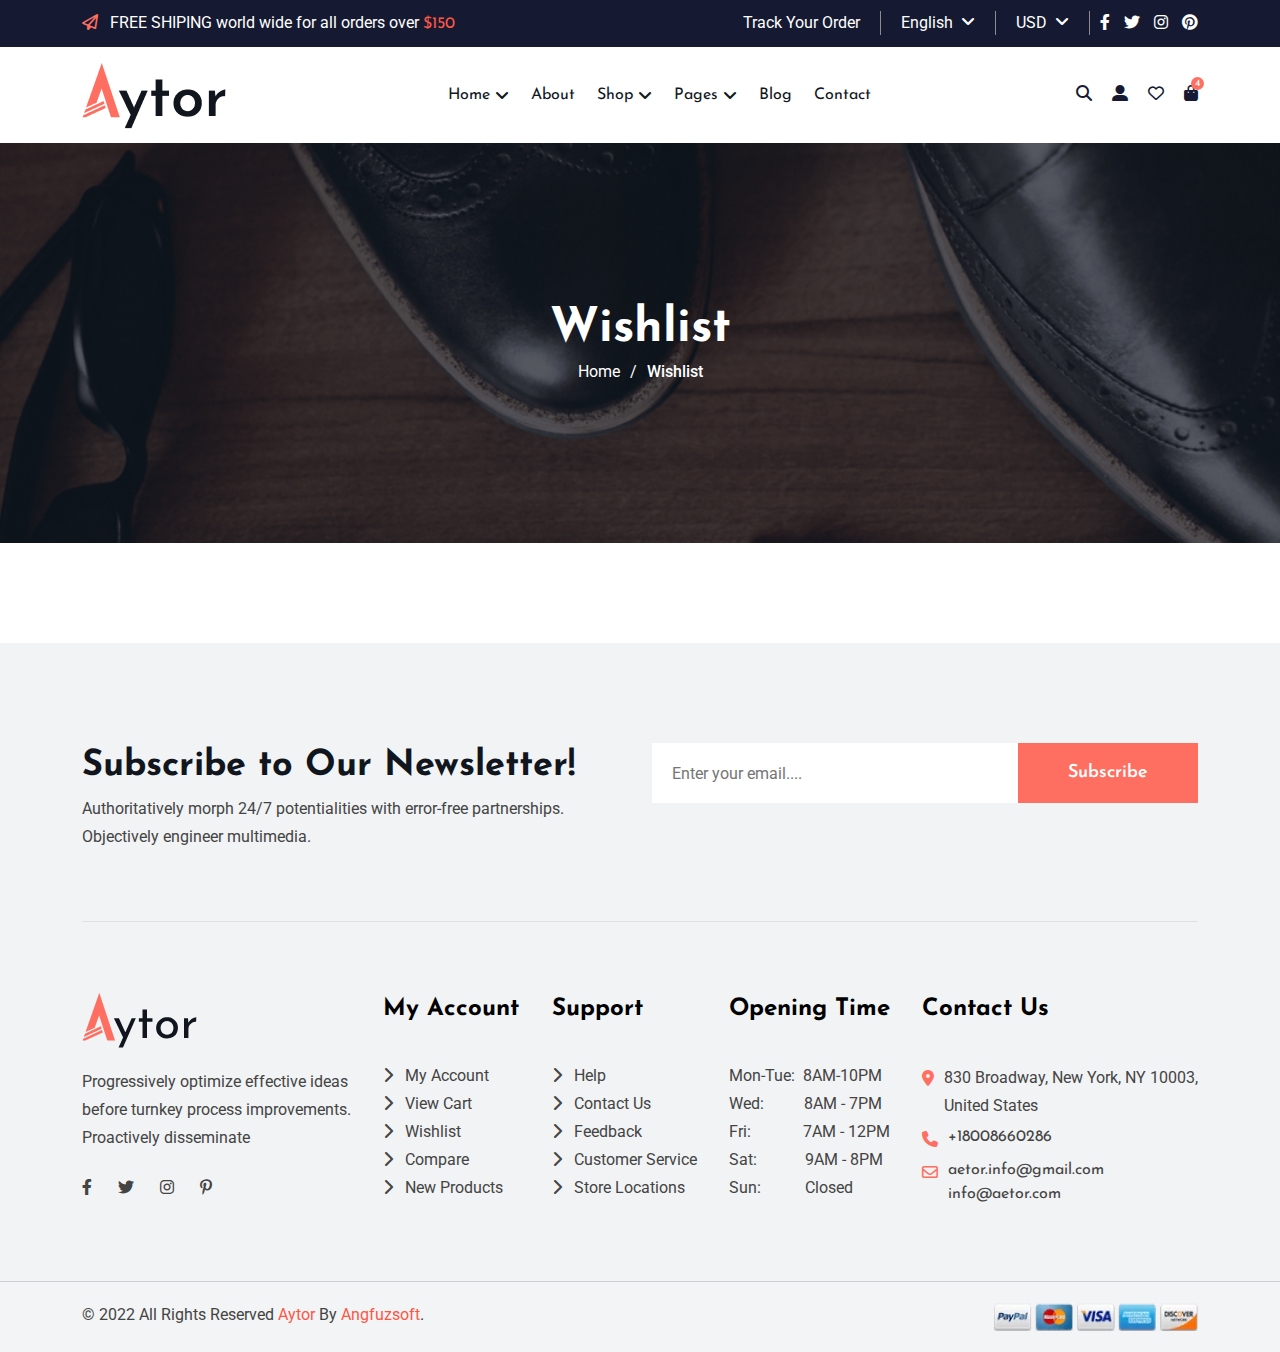
<file: wishlist.html>
<!DOCTYPE html>
<html lang="en">
<head>
    <meta charset="UTF-8">
    <meta http-equiv="X-UA-Compatible" content="IE=edge">
    <meta name="viewport" content="width=device-width, initial-scale=1.0">
    <title>Home-Aytor</title>

    <!-- Font Awesome -->
    <link rel="stylesheet" href="./assets/css/all.min.css">
    <!-- FavIcon Css -->
    <link rel="shortcut icon" href="./assets/images/favicon.png" type="image/x-icon">

    <!-- SLICK CSS -->
    <link rel="stylesheet" href="./assets/css/slick.css">
    <!-- Bootstrap Css -->
    <link rel="stylesheet" href="./assets/css/bootstrap.min.css">
    <!-- Vanobox Css Link -->
    <link rel="stylesheet" href="./assets/css/venobox.min.css">
    <!-- Main CSS -->
    <link rel="stylesheet" href="./assets/css/wishlist.css">
    <!-- Responsive CSS -->
    <link rel="stylesheet" href="/assets/css/responsive.css">
</head>
<body>
    
    <!--Preloder Section Start -->
    <section id="preloader">
        <div class="contaier h-100">
            <div class="mainPreloader d-flex justify-content-center align-items-center h-100">
                <div class="">
                    <div class="preloaderLogo mb-3">
                        <img src="./assets/images/logo.png" alt="" class="img-fluid">
                    </div>
                    <div class="load m-auto text-center d-flex align-items-center justify-content-center">
                        <span class="loadCircle1"></span>
                        <span class="loadCircle2"></span>
                    </div>
                </div>
            </div>
        </div>
    </section>
    <!--Preloder Section End -->


    <!--Header Section Start -->
    <section id="headerTop">
        <div class="container">
            <div class="row">
                <div class="headerTopleft col-auto">
                    <p><i class="fa-regular fa-paper-plane headerTopPlan" style="color:#FF6F61"></i> &nbsp;&nbsp;FREE SHIPING world wide for all orders over <span>$150</span></p>
                </div>
                
                <div class="headerTopright col-auto text-lg-end ms-auto">
                    <div class="headerTopRightContent">
                        <ul class="d-flex">
                            <li><a href="#">Track Your Order</a></li>
                            <li><a href="#">English &nbsp;<i class="fa-solid fa-angle-down mb-1"></i></a></li>
                            <li><a href="#">USD &nbsp;<i class="fa-solid fa-angle-down mb-1"></i></a></li>
                            <li>
                                <div class="hTSocialIcon">
                                    <a href=""><i class="fa-brands fa-facebook-f"></i></i></a>
                                    <a href=""><i class="fa-brands fa-twitter"></i></a>
                                    <a href=""><i class="fa-brands fa-instagram"></i></a>
                                    <a href=""><i class="fa-brands fa-pinterest"></i></a>
                                </div>
                            </li>
                        </ul>
                    </div>
                </div>
            </div>
        </div>
    </section>
    <!--NavTop Section End -->

    <!--Navbar Section Start -->
    <nav class="navbar navbar-expand-lg" id="navbar">
        <div class="container">
            <a href="index.html">
                <img src="./assets/images/logo.png" alt="" class="img-fluid">
            </a>

            <button class="navbar-toggler navResponBtn"data-bs-toggle="collapse" data-bs-target="#main_menu">
                <span class="navbar-toggler-icon"></span>
            </button>

            <div class="collapse navbar-collapse" id="main_menu">
                <ul class="navbar-nav mx-auto nav_list">
                    <li class="nav-item">
                        <a href="index.html" class="nav-link nav-itemHome">home <i class="fa-solid fa-angle-down"></i></a>
                        <ul class="dropdown">
                            <li><a href="#">Home One</a></li>
                            <li><a href="index.html">Home Two</a></li>
                            <li><a href="#">Home Three</a></li>
                            <li><a href="#">Home Four</a></li>
                        </ul>
                    </li>

                    <li class="nav-item">
                        <a href="about.html" class="nav-link">About</a>
                    </li>

                    <li class="nav-item">
                        <a href="#" class="nav-link">shop <i class="fa-solid fa-angle-down"></i></a>
                        <ul class="dropdown">
                            <li><a href="shop.html">Shop</a></li>
                            <li><a href="shop_details.html">Shop Details</a></li>
                            <li><a href="cart.html">Cart page</a></li>
                            <li><a href="compare.html">Compare</a></li>
                            <li><a href="checkout.html">Checkout</a></li>
                            <li><a href="wishlist.html">Wishlist</a></li>
                        </ul>
                    </li>

                    <li class="nav-item navPage">
                        <a href="#" class="nav-link">Pages <i class="fa-solid fa-angle-down"></i></a>
                        <ul class="dropdownPages container">
                            <li>
                                <a href="#" class="pageDropTitle">Playlist 1</a>
                                <ul>
                                    <li><a href="#">Home One</a></li>
                                    <li><a href="#">Home Two</a></li>
                                    <li><a href="#">Home Three</a></li>
                                    <li><a href="#">Home Four</a></li>
                                </ul>
                            </li>
                            
                            <li>
                                <a href="#" class="pageDropTitle">Playlist 2</a>
                                <ul>
                                    <li><a href="#">About</a></li>
                                    <li><a href="#">Blog</a></li>
                                    <li><a href="#">Blog Two</a></li>
                                    <li><a href="#">Blog Three</a></li>
                                </ul>
                            </li>
                            <li>
                                <a href="#" class="pageDropTitle">Playlist 3</a>
                                <ul>
                                    <li><a href="#">Blog Details</a></li>
                                    <li><a href="#">Shop</a></li>
                                    <li><a href="shop_details.html">Shop Details</a></li>
                                    <li><a href="cart.html">Cart Page</a></li>
                                </ul>
                            </li>
                            <li>
                                <a href="#" class="pageDropTitle">Playlist 4</a>
                                <ul>
                                    <li><a href="wishlist.html">Wishlist</a></li>
                                    <li><a href="checkout.html">Checkout</a></li>
                                    <li><a href="#">Contact Us</a></li>
                                    <li><a href="#">Error Page</a></li>
                                </ul>
                            </li>
                        </ul>
                    </li>

                    <li class="nav-item">
                        <a href="#" class="nav-link">blog</a>
                    </li>

                    <li class="nav-item">
                        <a href="#" class="nav-link">contact</a>
                    </li>
                </ul>
            </div>

            <!-- Nav Icon -->
            <div class="nav_icon d-sm-none d-lg-block">
                <ul class="d-flex">
                    <li><a href="#"><i class="fa-solid fa-magnifying-glass"></i></a></li>
                    <li><a href="#"><i class="fa-solid fa-user-large"></i></a></li>
                    <li><a href="#"><i class="fa-regular fa-heart"></i></a></li>
                    <li>
                        <a href="#" class="shopBag">
                            <i class="fa-solid fa-bag-shopping"></i>
                            <span class="shopBadge">4</span>
                        </a></li>
                </ul>
            </div>
        </div>
    </nav>
    <!--Navbar Section End -->


    <!--Checkout Banner Section Start -->
    <section id="sectionBanner">
        <div class="container h-100">
            <div class="content d-flex justify-content-center align-items-center h-100">
                <div>
                    <h2>Wishlist</h2>
                    <div class="d-flex sectionSelection align-items-center justify-content-center">
                        <a href="index.html">Home</a>
                        <span>/</span>
                        <h6>Wishlist</h6>
                    </div>
                </div>
            </div>
        </div>
        <div class="ovarley"></div>
    </section>
    <!--Checkout Banner Section End -->








    <!--Footer Section Start -->
    <section id="footer">
    <div class="container">
        <div class="footerTop">
            <div class="row justify-content-between">
                <div class="footerTopItem col-lg-6">
                    <div class="fooTopContent">
                        <h3>Subscribe to Our Newsletter!</h3>
                        <p>Authoritatively morph 24/7 potentialities with error-free partnerships.<br>Objectively engineer multimedia.</p>
                    </div>
                </div>
                
                <div class="footerTopItem col-lg-6 d-flex justify-content-end">
                    <div class="footBoInput">
                        <input type="email" placeholder="Enter your email....">
                        <button class="footSubBtn">Subscribe</button>
                    </div>
                </div>

            </div>
        </div>

        <div class="footerBottom">
            <div class="row justify-content-between">
                <div class="footerBottomItem col-lg-auto">
                    <div class="fooBottomItem1">
                        <img src="./assets/images/footer-logo.svg" alt="" class="img-fluid">
                        <p>Progressively optimize effective ideas<br>before turnkey process improvements.<br>Proactively disseminate</p>
                        
                        <ul class="d-flex align-items-center fooBottomSocial">
                            <li><a href="https://www.facebook.com"><i class="fa-brands fa-facebook-f"></i></a></li>
                            <li><a href="https://www.twitter.com"><i class="fa-brands fa-twitter"></i></a></li>
                            <li><a href="https://www.instagram.com"><i class="fa-brands fa-instagram"></i></a></li>
                            <li><a href="https://www.pinterest.com"><i class="fa-brands fa-pinterest-p"></i></a></li>
                        </ul>
                    </div>
                </div>

                <div class="footerBottomItem col-lg-auto">
                    <div class="fotBoTitle">
                        <h4>My Account</h4>
                    </div>

                    <div class="foBoInfo">
                        <ul class="foBoInfoList">
                            <li><a href="#"><i class="fa-solid fa-chevron-right"></i> &nbsp;&nbsp;My Account</a></li>
                            <li><a href="#"><i class="fa-solid fa-chevron-right"></i> &nbsp;&nbsp;View Cart</a></li>
                            <li><a href="#"><i class="fa-solid fa-chevron-right"></i> &nbsp;&nbsp;Wishlist</a></li>
                            <li><a href="#"><i class="fa-solid fa-chevron-right"></i> &nbsp;&nbsp;Compare</a></li>
                            <li><a href="#"><i class="fa-solid fa-chevron-right"></i> &nbsp;&nbsp;New Products</a></li>
                        </ul>
                    </div>

                </div>

                <div class="footerBottomItem col-lg-auto">
                    <div class="fotBoTitle">
                        <h4>Support</h4>
                    </div>

                    <div class="foBoInfo">
                        <ul class="foBoInfoList">
                            <li><a href="#"><i class="fa-solid fa-chevron-right"></i> &nbsp;&nbsp;Help</a></li>
                            <li><a href="#"><i class="fa-solid fa-chevron-right"></i> &nbsp;&nbsp;Contact Us</a></li>
                            <li><a href="#"><i class="fa-solid fa-chevron-right"></i> &nbsp;&nbsp;Feedback</a></li>
                            <li><a href="#"><i class="fa-solid fa-chevron-right"></i> &nbsp;&nbsp;Customer Service</a></li>
                            <li><a href="#"><i class="fa-solid fa-chevron-right"></i> &nbsp;&nbsp;Store Locations</a></li>
                        </ul>
                    </div>

                </div>

                <div class="footerBottomItem col-lg-auto">
                    <div class="fotBoTitle">
                        <h4>Opening Time</h4>
                    </div>

                    <div class="foBoInfo">
                        <ul class="foBoInfoList">
                            <li>Mon-Tue:&nbsp;&nbsp;8AM-10PM</li>
                            <li>Wed:&nbsp;&nbsp;&nbsp;&nbsp;&nbsp;&nbsp;&nbsp;&nbsp;&nbsp;&nbsp;8AM - 7PM</li>
                            <li>Fri:&nbsp;&nbsp;&nbsp;&nbsp;&nbsp;&nbsp;&nbsp;&nbsp;&nbsp;&nbsp;&nbsp;&nbsp;&nbsp;7AM - 12PM</li>
                            <li>Sat:&nbsp;&nbsp;&nbsp;&nbsp;&nbsp;&nbsp;&nbsp;&nbsp;&nbsp;&nbsp;&nbsp;&nbsp;9AM - 8PM</li>
                            <li>Sun:&nbsp;&nbsp;&nbsp;&nbsp;&nbsp;&nbsp;&nbsp;&nbsp;&nbsp;&nbsp;&nbsp;Closed</li>
                        </ul>
                    </div>

                </div>

                <div class="footerBottomItem col-lg-auto">
                    <div class="fotBoTitle">
                        <h4>Contact Us</h4>
                    </div>

                    <div class="foBoInfo foBoInfo4">
                        <div class="d-flex">
                           <div>
                                <a href="">
                                    <i class="fa-solid fa-location-dot"></i>
                                </a>
                           </div>
                           <div>
                                <p>830 Broadway, New York, NY 10003,<br>United States</p>
                           </div>
                        </div>
                    </div>
                    
                    <div class="foBoInfo foBoInfo4">
                        <div class="d-flex">
                            <div>
                                <a href="tel:+18008660286">
                                    <i class="fa-solid fa-phone"></i>                        
                                </a>
                            </div>
                            <div>
                                <a href="tel:+18008660286" class="foPhone">+18008660286</a>
                            </div>

                        </div>
                    </div>

                    <div class="foBoInfo foBoInfo4">
                        <div class="d-flex">
                            <div>
                                <a href="mailto:aetor.info@gmail.com">
                                    <i class="fa-regular fa-envelope"></i>                        
                                </a>
                            </div>
                            <div class="mailFooter">
                                <a href="mailto:aetor.info@gmail.com" class="foemail">aetor.info@gmail.com</a>
                                <a href="mailto:info@aetor.com" class="foemail">info@aetor.com</a>
                            </div>

                        </div>
                    </div>

                </div>

            </div>
        </div>
    </div>

    <div class="footerCopyright">
        <div class="container">
            <div class="copyrightText d-flex justify-content-between">
                <p>© 2022 All Rights Reserved <a href="index.html">Aytor</a> By <a href="#">Angfuzsoft</a>.</p>
                <img src="./assets/images/payment.webp" alt="" class="img-fluid">
            </div>
        </div>
    </div>
    </section>
    <!--Footer Section End -->



    <!--Newsletter Section Start -->
    <section id="newsletter">
        <div class="d-flex justify-content-center align-items-center h-100">
            <div class="newletterWapper text-center">
                <h3>Newsletter</h3>
                <p>Seamlessly disseminate interoperable collaboration and idea-sharing via magnetic catalysts for change. Interactively enable competitive customer service.</p>
                <form action="">
                    <input type="text" placeholder="Enter Keyword...">
                    <button type="submit" class="subsscibeBtn">Subscribe</button>
                </form>
        
                <div class="chekBoxNews">
                    <input type="checkbox" id="checkbox" class="checkInput">
                    <label for="checkbox">Don’t Show This Popup Again</label>
                </div>
                

                <div class="newletterOverlay">
                    <div class="newsletterOverimg1">
                        <img src="./assets/images/newsletter_model.webp " alt="" class="newsletterImg img-fluid"> 
                    </div>

                    <button class="newsletterClose">
                        <i class="fa-solid fa-xmark"></i>
                    </button>
                </div>
            </div>
        </div>
    </section>
    <!--Newsletter Section End -->

    <!--Back To Top Section Start -->
    <section id="backToTop">
        <button class="backToTopBtn"><i class="fa-solid fa-arrow-up"></i></button>
    </section>
    <!--Back To Top Section End -->

    

    <!-- Jqury Js -->
    <script src="./assets/js/jquery-3.7.0.min.js"></script>
     <!-- SLICK JS -->
    <script src="./assets/js/slick.min.js"></script>
    <!-- Bootstrap Js -->
    <script src="./assets/js/bootstrap.bundle.min.js"></script>
    <!-- Coundown Js -->
    <script src="./assets/js/jquery.countdown.min.js"></script>
    <!-- VenoBox JS -->
    <script src="./assets/js/venobox.min.js"></script>
    <!-- Main Js -->
    <script src="./assets/js/wishlist.js"></script>

</body>
</html>
</file>
<file: assets/css/style.css>
/* 
Theme Name: Aytor
Theme Author: 
version: 1.0.0


Table of Content
=====================
1.Home Page:
    1.1) Top Bar
    1.2) Nav Bar
    1.3) Banner Part
    1.4) Features
    1.5) New Arrivals
    1.6) Discount
    1.7) Best Seller
    1.8) Deals Of The Days
    1.9) Special offer
    1.10) Blog
    1.11) Promotion
    1.12) Footer

2.About Page:
    2.1) Top Header
    2.2) Menu Bar
    2.3) Breadcumb
    2.4) About shop
    2.5) Archivement
    2.6) Our Story
    2.7) Feature
    2.8) Team
    2.9) Testimonials
    2.10) Instagram
    2.11) Footer


3.ShopGrid Page:
    3.1) Top Header
    3.2) Menu Bar
    3.3) Breadcumb
    3.4) Products
    3.5) Footer

4.ShopDetailsStyleOne Page:
    4.1) Top Header
    4.2) Menu Bar
    4.3) Breadcumb
    4.4) Products Details
    4.5) Description & Review & Information
    4.6) Releted Products
    4.7) Footer

5.ShopProductCompare Page:
    5.1) Top Header
    5.2) Menu Bar
    5.3) Breadcumb
    5.4) Compare Products
    5.5) Footer

6.Shop_Cart Pages:
    6.1) Top Header
    6.2) Menu Bar
    6.3) Breadcumb
    6.4) Product Cart
    6.5) Cart Total
    6.6) Footer


7.Shop_Checkout Pages:
    7.1) Top Header
    7.2) Menu Bar
    7.3) Breadcumb
    7.4) Coupon
    7.5) Billing Information
    7.6) Order notes
    7.7) Your Order
    7.8) Place Order
    7.9) Footer


8.Shop_Wishlist Pages:
    8.1) Top Header
    8.2) Menu Bar
    8.3) Breadcumb
    8.4) Wishlist
    8.5) Footer


9.Blog_Classic Page:
    9.1) Top Header
    9.2) Menu Bar
    9.3) Breadcumb
    9.4) Blog
    9.5) Sidebar
    9.6) Footer

10.Blog_Details Page:
    10.1) Top Header
    10.2) Menu Bar
    10.3) Breadcumb
    10.4) Blog
    10.5) Sidebar
    10.6) Footer


11.Contact Page:
    11.1) Top Header
    11.2) Menu Bar
    11.3) Breadcumb
    11.4) Contact Option
    11.5) Get In Touch
    11.6) Footer

12.404 Error Page:
    12.1) Top Header
    12.2) Menu Bar
    12.3) 404
    12.4) Footer

13.Pop Up Page:
    13.1) Popup
    13.2) Top Header
    13.3) Menu
    13.4) Banner

*/

@import url('https://fonts.googleapis.com/css2?family=Josefin+Sans:wght@400;600;700&family=Roboto&display=swap');

:root{
    --primaryColor1: #FF6F61;
    --PrimayColor2: #FF5645;
    --primaryColor3: #151A32;
    --lightBgColor: #F1F1F1;
    --bgColor: #F1F3F4;
    --blackColor: #000000;
    --aseColor: #A6AAB7;
    --commonColor: #FFFFFF;
    --textColor: #11161E;
    --paragraphColor: #444444;
    --grayColor: #828282;
    --primaryFont: 'Josefin Sans', sans-serif;
    --secondaryFont: 'Roboto', sans-serif;
    --shadowOne: 0px 3px 10px rgba(0, 0, 0, 0.08);
    --shadowTwo: 0px 0px 50px rgba(21, 26, 50, 0.1);
    --shadowThree: 0px 5px 30px rgba(17, 22, 30, 0.08);
}
body{
    font-family: var(--primaryFont);
}

/* Common Css Start */
h1,h2,h3,h4,h5,h6,
a,
p,
li,
ol,
ul,
span,
small{
    margin: 0;
    padding: 0;
}
a,a:hover{
    text-decoration: none;
    margin: 0 0;
}
ol,ul{
    list-style-type: none;
}
.text-justify{
    text-align: justify;
}
.btn1, .btnH{
    background-color: var(--primaryColor1);
    font-size: 16px;
    font-weight: 700;
    padding: 13px 40px;
    line-height: 28px;
    color: var(--commonColor);
    border: none;
    margin-right: 10px;
    position: relative;
    overflow: hidden;
    z-index: 1;
    transition: 0.5s;
    overflow: hidden;
}
.btnH::after{
    content: '';
    position: absolute;
    width: 0%;
    inset: 0;
    height: 100%;
    background: var(--primaryColor3);
    transition: 0.5s;
    z-index: -1;
}
.btnH::before{
    content: '';
    position: absolute;
    top: 0;
    right: 0;
    width: 0px;
    height: 100%;
    background: var(--blackColor);
    transition: 0.5s;
    z-index: -1;
}

.btnH:hover{
    background-color: transparent;
}
.btnH:hover::after{
    width: 50%;
}
.btnH:hover::before{
    width: 50%;
}
.btnH2::after{
    content: '';
    position: absolute;
    width: 0%;
    inset: 0;
    height: 100%;
    background: var(--PrimayColor2);
    transition: 0.5s;
    z-index: -1;
}
.btnH2::before{
    content: '';
    position: absolute;
    top: 0;
    right: 0;
    width: 0px;
    height: 100%;
    background: var(--PrimayColor2);
    transition: 0.5s;
    z-index: -1;
}

.btnH2:hover{
    background-color: transparent;
}
.btnH2:hover::after{
    width: 50%;
}
.btnH2:hover::before{
    width: 50%;
}

.secTitle h3{
    font-size: 36px;
    font-weight: 700;
    line-height: 46px;
    color: var(--blackColor);
    text-align: center;
    margin-bottom: 36px;
}
/* Common Css End */

/* Preloader Section Start */
#preloader{
    position: fixed;
    inset: 0;
    background-color: var(--commonColor);
    z-index: 1000000;
}
#preloader .mainPreloader .load{
    position: relative;
    width: 60px;
    height: 60px;
    border-radius: 50%;
    border: 3px solid rgba(54, 54, 54, 0.08);
    /* animation: loadWeb 2s infinite linear; */
}
#preloader .mainPreloader .load::after{
    content: '';
    position: absolute;
    top: -3px;
    right: -3px;
    width: 60px;
    height: 60px;
    border-radius: 50%;
    border: 3px solid transparent;
    border-top-color: var(--PrimayColor2);
    animation: loadWeb 2s infinite linear;
}

@keyframes loadWeb {
    0%{
        transform: rotate(0deg);
    }
    100%{
        transform: rotate(359deg);
    }
}
#preloader .mainPreloader .load .loadCircle1{
    position: absolute;
    width: 40px;
    height: 40px;
    border-radius: 50%;
    border: 2px solid rgba(54, 54, 54, 0.08);
    animation: loadCircle1ani 2s infinite linear;
}
#preloader .mainPreloader .load .loadCircle1::after{
    content: '';
    position: absolute;
    top: -2px;
    right: -2px;
    width: 40px;
    height: 40px;
    border-radius: 50%;
    border: 2px solid transparent;
    border-right-color: var(--PrimayColor2);
    animation: loadWeb 2s infinite linear;
}
@keyframes loadCircle1ani {
    0% {
     transform:rotateX(0deg)
    }
    100% {
     transform:rotateX(360deg)
    }
   }
#preloader .mainPreloader .load .loadCircle2{
    position: absolute;
    width: 20px;
    height: 20px;
    border-radius: 50%;
    border: 2px solid rgba(54, 54, 54, 0.08);
}
#preloader .mainPreloader .load .loadCircle2::after{
    content: '';
    position: absolute;
    top: -2px;
    right: -2px;
    width: 20px;
    height: 20px;
    border-radius: 50%;
    border: 2px solid transparent;
    border-left-color: var(--PrimayColor2);
    animation: loadWeb 2s infinite linear;
}
/* Preloader Section End */




/* Header Top Section Start */
#headerTop{
    background: var(--primaryColor3);
    padding: 11px 0;
    color: var(--commonColor);
    font-size: 16px;
    font-family: var(--secondaryFont);
}
#headerTop .headerTopleft span{
    font-family: var(--primaryFont);
    color: var(--PrimayColor2);
}
#headerTop .headerTopright .headerTopRightContent ul li{
    padding: 0 20px;
    border-right: 1px solid #8C8C8C;
}
#headerTop .headerTopright .headerTopRightContent ul li:last-child{
    padding: 0;
}
#headerTop .headerTopright .headerTopRightContent ul li a{
    color: var(--commonColor);
    transition: 0.5s;
}
#headerTop .headerTopright .headerTopRightContent ul li a:hover{
    color: var(--PrimayColor2);
}
#headerTop .headerTopright .headerTopRightContent ul li:last-child{
    border: none;
}
#headerTop .headerTopright .headerTopRightContent ul li .hTSocialIcon a{
    margin-left: 10px;
}



/* Header Top Section End */



/* Navbar Section Start */
#navbar{
    padding: 0;
}
#navbar .nav_list .nav-item{
    margin-left: 22px;
}
#navbar .nav_list .nav-item a{
    font-size: 16px;
    color: var(--textColor);
    
    text-transform: capitalize;
    transition: 0.5s;
    position: relative;
    padding: 36px 0;
}
#navbar .nav_list .nav-item i{
    font-size: 16px;
    color: var(--textColor);
    transition: 0.5s;
    display: inline-block;
    position: relative;
    top: 3px;
}

#navbar .nav_list li a:hover,
#navbar .nav_list li a:hover i{
    color: var(--PrimayColor2);
}
/* Navbar Common Dropdown Start */
#navbar .nav_list .nav-item .dropdown{
    background: var(--commonColor);
    padding: 15px 10px 15px 60px;
    border-bottom: 3px solid var(--primaryColor1);
    margin-right: 20px;
    position: absolute;
    top: 100%;
    transform: scaleY(0) translateX(-25%);
    transform-origin: bottom;
    z-index: 200000;
    transition: 0.5s;
}
#navbar .nav_list .nav-item:hover .dropdown{
    transform: scaleY(1) translateX(-25%);
}
#navbar .nav_list .nav-item .dropdown li{
    padding: 5px 0;
}
#navbar .nav_list .nav-item .dropdown li a{
    position: relative;
    margin-right: 20px;
    padding: 0 ;
}
#navbar .nav_list .nav-item .dropdown li a::after{
    content: '';
    position: absolute;
    top: 3px;
    left: -25px;
    width: 5px;
    height: 5px;
    border-radius: 50%;
    background-color: var(--primaryColor1);
    z-index: 1;
}
#navbar .nav_list .nav-item .dropdown li a::before{
    content: '';
    position: absolute;
    top: 0px;
    left: -28px;
    width: 10px;
    height: 10px;
    border-radius: 50%;
    background-color: rgba(0, 0, 0, 0.08);
    z-index: -1;
}
/* Navbar Common Dropdown End */

#navbar .navResponBtn{
    background-color: var(--PrimayColor2);
    color: white !important;
    width: 50px;
    height: 50px;
    border: none;
    padding: 0;
    color: var(--commonColor);
    font-size: 20px;
    font-weight: 700;
    border-radius: 0;
}
#navbar .navResponBtn span{
    color: var(--commonColor) !important;
}
.nav_icon .shopBag{
    position: relative;
}
.nav_icon .shopBadge{
    position: absolute;
    top: -10px;
    left: 7px;
    width: 13px;
    height: 13px;
    border-radius: 50%;
    font-size: 10px;
    line-height: 13px;
    text-align: center;
    background-color: var(--primaryColor1);
    color: var(--commonColor);
    z-index: 1;
}

.nav_icon ul li a{
    font-size: 16px;
    color: var(--primaryColor3);
    margin-left: 20px;
    transition: 0.35s;
}
.nav_icon ul li a:hover{
    color: var(--primaryColor1);
}

/* Navbar Pages Dropdown Start */
#navbar .nav_list .nav-item:last-child{
    position: static;
}
#navbar .nav_list .nav-item .dropdownPages{
    position: absolute;
    top: 100%;
    display:flex;
    justify-content:space-between;
    text-align:left;
    width:100%;
    padding:20px 15px 23px 15px;
    z-index: 10000000;
    background: var(--commonColor);
    border-bottom: 3px solid var(--PrimayColor2);
    transform: scaleY(0) translateX(-50%);
    transform-origin: bottom;
    transition: 0.5s;
}
#navbar .nav_list .navPage:hover .dropdownPages{
    transform: scaleY(1) translateX(-50%);
}
#navbar .nav_list .nav-item .dropdownPages li{
    padding: 0 15px;
    width: 100%;
    display: block;
}
#navbar .nav_list .nav-item .dropdownPages li .pageDropTitle{
    font-size: 16px;
    font-weight: 600;
    letter-spacing: 1px;
    font-family: var(--secondaryFont);
    line-height: 28px;
    color: var(--blackColor);
    display: inline-block;
    padding: 0 0 30px;
}
#navbar .nav_list .nav-item .dropdownPages li ul li{
    padding: 0 0 5px;
    width: 100%;
    
    
}
#navbar .nav_list .nav-item .dropdownPages li ul li a{
    font-size: 16px;
    font-family: var(--secondaryFont);
    font-weight: 400;
    color: var(--blackColor);
    padding: 0;
    transition: 0.5s;
}
#navbar .nav_list .nav-item .dropdownPages li ul li a:hover{
    color: var(--PrimayColor2);
}
/* Navbar Pages Dropdown End */


/* Navbar Section End */

/* Banner Section Start */
#banner{
    padding: 0 0;
    height: 800px;
}
#banner .bannerSliderItem{
    height: 800px;
    background-size: cover !important;
    background-position: center !important;
    transition: 0.5s;
    background-repeat: no-repeat;
    overflow: hidden;
}

#banner .bannerSlider .container .bannerText .bannerBtn:nth-child(3){
    background-color: var(--blackColor);
}
#banner .bannerSlider .container .bannerText .bannerInfoSlide1{
    transform: translateY(-200px);
    transition: 0.9s;
}
#banner .bannerSliderItem.slick-active .bannerText .bannerInfoSlide1{
    transform: translateY(0px);
}
#banner .bannerSlider .container .bannerText .bannerInfoSlide2{
    transform: translateY(200px);
    transition: 0.9s;
}
#banner .bannerSliderItem.slick-active .bannerText .bannerInfoSlide2{
    transform: translateY(0px);
}
#banner .bannerSlider .container .bannerText h6{
    font-size: 18px;
    font-weight: 600;
    color: var(--commonColor);
    line-height: 28px;
}
#banner .bannerSlider .container .bannerText h1{
    font-size: 64px;
    font-weight: 700;
    color: var(--commonColor);
    line-height: 74px;
    margin: 14px 0 16px;
}
#banner .bannerSlider .container .bannerText p{
    font-size: 16px;
    color: var(--commonColor);
    line-height: 28px;
    font-family: var(--secondaryFont);
    margin-bottom: 30px;
}
#banner .bannerSliderItem .bannerText .dBtn1{
    background-color: var(--blackColor);
}
#banner .bannerSliderItem .bannerText .btn1:hover{
    background-color: var(--commonColor);
    color: var(--PrimayColor2);
}

#banner .bannerSlider .container .bannerTextDef h6,
#banner .bannerSlider .container .bannerTextDef h1,
#banner .bannerSlider .container .bannerTextDef p{
    color: var(--blackColor);
}
/* Dots Style */

#banner .bannerSlider .bannerSliderDots{
    display: flex;
    position: absolute !important;
    top: 600px;
    left: 140Px; 
}
#banner .bannerSlider .bannerSliderDots li{
    margin-right: 5px;
    line-height: 0;
    
}
#banner .bannerSlider .bannerSliderDots li button{
    font-size: 0;
    border: none;
    width: 10px;
    height: 6px;
    border-radius: 5px;
    background-color: var(--commonColor);
    transition: 0.5s;
}
#banner .bannerSlider .bannerSliderDots li.slick-active button{
    background-color: var(--primaryColor1);
    width: 26px;
}
#banner .bannerSlider .bannerSliderDots li:nth-child(2).slick-active button{
    background-color: var(--primaryColor3);
}


/* Banner Section End */



/* Featured Section Start */
#featured_Category{
    margin: 95px 0;
}

#featured_Category .container .featuredImg3{
    position: relative;
}
#featured_Category .container .featuredImg3 .featuredOverlay{
    position: absolute;
    inset: 0;
    margin: 20px;
    z-index: 10000;
    color: var(--commonColor);
    transform: scale(0);
    transition: 0.5s;
}
#featured_Category .featuredImg3 .featuredOverlay::after{
    content: '';
    position: absolute;
    inset: 0;
    background-color: var(--blackColor);
    opacity: 0.5;
    transform: scale(0);
    transition: 0.5s;
}
#featured_Category .featuredImg3:hover .featuredOverlay,
#featured_Category .featuredImg3:hover .featuredOverlay::after{
    transform: scale(1);
}
#featured_Category .featuredImg3 .featuredOverlay .featureOverlayText{
    text-align: center;
    z-index: 1000;
}
#featured_Category .featuredImg3 .featuredOverlay .featureOverlayText h6{
    opacity: 1;
    font-size: 30px;
    font-weight: 700;
    line-height: 40px;
    color: var(--commonColor);
    margin-bottom: 12px;
    transition: 0.5s;
}
#featured_Category  .featuredImg3 .featuredOverlay .featureOverlayText a{
    opacity: 1;
    font-size: 16px;
    font-weight: 600;
    line-height: 28px;
    color: var(--commonColor);
    transition: 0.5s;
    position: relative;
}
#featured_Category  .featuredImg3 .featuredOverlay .featureOverlayText a::before{
    content: '';
    position: absolute;
    top: 0;
    right: 0;
    width: 50px;
    height: 20px;
    color: var(--blackColor);
}


#featured_Category .featuredImg3 .featuredOverlay .featureOverlayText a:hover,
#featured_Category .featuredImg3 .featuredOverlay .featureOverlayText h6:hover{
    color: var(--PrimayColor2);
}
/* Featured Section End */




/* New Arrivals Section Start */
#newArrivals{
    margin-bottom: 100px;
}
#newArrivals .productItem{
    position: relative;
    overflow: hidden;
    margin: 0 12px;
    border: 1px solid #F1F3F4;
    padding-bottom: 28px;
}
#newArrivals .productItem .productThumb{
    position: relative;
    cursor: pointer;
    overflow: hidden;
}
#newArrivals .productItem .productThumb img:last-child{
    position: absolute;
    inset: 0;
    z-index: 1000;
    opacity: 0;
    transition: 0.5s;
}
#newArrivals .productItem:hover .productThumb img:last-child{
    opacity: 1;
    transform: scale(1.1);
}
#newArrivals .productItem .productInfo{
    margin-top: 24px;
}
#newArrivals .productItem .productInfo ins{
    font-size: 16px;
    color: #444444;
    line-height: 26px;
    text-decoration: none;
}
#newArrivals .productItem .productInfo del{
    font-size: 16px;
    color: #BDBDBD;
    line-height: 26px;
    margin-left: 10px;
}
#newArrivals .productItem .productInfo h6 a{
    font-size: 18px;
    font-weight: 600;
    color: var(--textColor);
    line-height: 28px;
    margin: 5px 0 11px;
    display: inline-block;
    transition: 0.5s;
}
#newArrivals .productItem .productInfo h6 a:hover{
    color: var(--PrimayColor2);
}
#newArrivals .productItem .productInfo .product_rating i{
    font-size: 12px;
    color: var(--primaryColor1);
}


#newArrivals .productItem .product_actionBtn{
    position: absolute;
    top: 40px;
    right: -40px;
    z-index: 10001;
    transition: 0.5s;
    opacity: 0;
    
}
#newArrivals .productItem .product_actionBtn ul li a{
    color: var(--primaryColor3);
    align-items: center;
    font-size: 13px;
    width: 36px;
    height: 36px;
    border-radius: 50%;
    background-color: var(--commonColor);
    display: inline-block;
    line-height: 36px;
    text-align: center;
    margin-bottom: 10px;
    transition: 0.5s;
    box-shadow: 0px 3px 10px rgba(0, 0, 0, 0.08);
    
}
#newArrivals .productItem .product_actionBtn ul li a:hover{
    background-color: var(--primaryColor1);
    color: var(--commonColor);
}
#newArrivals .productItem:hover .product_actionBtn{
    right: 17px; 
    opacity: 1;
}

/* Product Badge Ovarlay */
#newArrivals .productItem .productBadge{
    position: absolute;
    top: 13px;
    left: 24px;
    background-color: var(--primaryColor1);
    width: 52px;
    height: 26px;
    font-size: 16px;
    line-height: 0;
    color: var(--commonColor);
    transform: rotate(-90deg);
    z-index: 10001;
    padding: 4px 0 0 0;
    border-radius: 13px 0 0 13px;
    text-align: center;

}


/* Slider Arrow Style */
#newArrivals .arrivals_slider .arrivalSliderArrow{
    width: 30px;
    height: 50px;
    background-color: var(--primaryColor3);
    opacity: 0.5;
    color: var(--commonColor);
    text-align: center;
    line-height: 50px;
    position: absolute;
    top: 50%;
    transform: translateY(-50%);
    z-index: 10002;
    cursor: pointer;
}
#newArrivals .arrivals_slider .arrivalSliderArrow.fa-chevron-left{
    left: 12px;
}
#newArrivals .arrivals_slider .arrivalSliderArrow.fa-chevron-right{
    right: 12px;
}
/* newArrivals Section End */


/* Discount Section Start */
#discount{
    background: url(../images/offer_banner_2_1.jpg);
    padding: 103px 0;
    background-position: center;
    background-size: cover;
    position: relative;
    z-index: 999;
    overflow: hidden;
}
#discount .discountInfo{
    color: var(--commonColor);
}
#discount .discountInfo h3{
    font-size: 36px;
    font-weight: 700;
    line-height: 46px;
    margin-bottom: 10px;
}
#discount .discountInfo p{
    font-family: var(--secondaryFont);
    font-size: 16px;
    line-height: 28px;
    margin-bottom: 10px;
}
#discount .discountInfo .btn1{
    background-color: transparent;
    border: 1px solid var(--commonColor);
    margin-top: 30px;
    transition: 0.5s;
}
#discount .discountInfo .btn1:hover{
    background-color: var(--PrimayColor2);
    border: 1px solid var(--PrimayColor2);
    margin-top: 30px;
}

/* Discount Overlay */
#discount::after{
    content: '';
    position: absolute;
    top: 0;
    bottom: 0;
    background-color: rgba(255,255,255,0.2);
    z-index: 1000;
    transform: rotate(30deg);
    opacity: 1;
    z-index: -1;
}
#discount:hover::after{
    left: 0;
    right: 0;
    transform: rotate(140deg) scale(3);
    transition: 1s;
    opacity: 0;
}
/* Discount Section End */


/* Best Seller Section Start */
#bestSeller{
    padding: 100px 0 77px;
}

#bestSeller .bestSellerItem{
    position: relative;
    overflow: hidden;
    padding: 0 12px 28px;
    border-top: none;
    
}
#bestSeller .bestSellerItem .bestSelContent{
    border: 1px solid #F1F3F4;
    
}
#bestSeller .bestSellerItem .bsProductThumb{
    position: relative;
    cursor: pointer;
    overflow: hidden;
}
#bestSeller .bestSellerItem .bsProductThumb img:first-child{
    width: 100%;
}
#bestSeller .bestSellerItem .bsProductThumb img:last-child{
    position: absolute;
    inset: 0;
    z-index: 1000;
    opacity: 0;
    transition: 0.5s;
    width: 100%;
}
#bestSeller .bestSellerItem:hover .bsProductThumb img:last-child{
    opacity: 1;
    transform: scale(1.1);
}
#bestSeller .bestSellerItem .bsProductInfo{
    margin-top: 24px;
    text-align: center;
    padding: 25px 18px 27px 18px;
}
#bestSeller .bestSellerItem .bsProductInfo ins{
    font-size: 16px;
    color: #444444;
    line-height: 26px;
    text-decoration: none;
}
#bestSeller .bestSellerItem .bsProductInfo del{
    font-size: 16px;
    color: #BDBDBD;
    line-height: 26px;
    margin-left: 10px;
}
#bestSeller .bestSellerItem .bsProductInfo a{
    font-size: 18px;
    font-weight: 600;
    color: var(--textColor);
    line-height: 28px;
    margin: 5px 0 11px;
    display: inline-block;
    transition: 0.5s;
}
#bestSeller .bestSellerItem .bsProductInfo a:hover{
    color: var(--PrimayColor2);
}
#bestSeller .bestSellerItem .bsProductInfo .product_rating i{
    font-size: 12px;
    color: var(--primaryColor1);
}


#bestSeller .bestSellerItem .product_actionBtn{
    position: absolute;
    top: 40px;
    right: -40px;
    z-index: 10001;
    transition: 0.5s;
    opacity: 0;  
}
#bestSeller .bestSellerItem:hover .product_actionBtn{
    right: 17px; 
    opacity: 1;
}
#bestSeller .bestSellerItem .product_actionBtn ul li a{
    color: var(--primaryColor3);
    align-items: center;
    font-size: 13px;
    width: 36px;
    height: 36px;
    border-radius: 50%;
    background-color: var(--commonColor);
    display: inline-block;
    line-height: 36px;
    text-align: center;
    margin-bottom: 10px;
    transition: 0.5s;
    box-shadow: 0px 3px 10px rgba(0, 0, 0, 0.08);
    
}
#bestSeller .bestSellerItem .product_actionBtn ul li a:hover{
    background-color: var(--primaryColor1);
    color: var(--commonColor);
}


/* Product Badge Ovarlay */
#bestSeller .bestSellerItem .productBadge{
    position: absolute;
    top: 13px;
    left: 24px;
    background-color: var(--primaryColor1);
    width: 52px;
    height: 26px;
    font-size: 16px;
    line-height: 0;
    color: var(--commonColor);
    transform: rotate(-90deg);
    z-index: 10001;
    padding: 4px 0 0 0;
    border-radius: 13px 0 0 13px;
    text-align: center;

}


#bestSeller .bestSellerBtn{
    margin-top: 16px;

}
#bestSeller .bestSellerBtn a{
    display: inline-block;
    margin: 0;
    transition: 0.5s;
}
/* #bestSeller .bestSellerBtn a:hover{
    background-color: var(--primaryColor3);
} */

/* Best Seller Section End */


/* Deals of Day Section Start */
#dealDay{

}
#dealDay .date{
    margin-bottom: -35px
}
#dealDay .date .dealsContent{
    width: 424px;
    height: 70px;
    background-color: var(--commonColor);
    box-shadow: 0px 0px 10px rgba(21, 26, 50, 0.1);
    border-radius: 40px;
    padding: 7px 74px;
}
#dealDay .date .dealsContent div span:first-child{
    font-size: 24px;
    font-weight: 700;
    color: var(--textColor);
    font-family: var(--primaryFont);
    line-height: 34px;
}
#dealDay .date .dealsContent div span:last-child{
    font-size: 16px;
    color: var(--paragraphColor);
    font-family: var(--primaryFont);
    line-height: 26px;
}
#dealDay .date .dealsContent .dateColon{
    font-size: 50px;
    font-family: var(--primaryFont);
    color: var(--PrimayColor2);
    margin: 0 10px;
}

/* Deal Silder */
#dealDay .dealSlider{
    padding: 84px 40px 40px;
    background-color: var(--commonColor);
    box-shadow: 0px 0px 70px rgba(21, 26, 50, 0.08);
}

#dealDay .dealSlider .dealSliderItem{
    color: var(--textColor);
    overflow: hidden;
    
}
#dealDay .dealSlider .dealSliderItem .dealSliderItemBox{
    background-position: center;
    background-size: cover;
    padding: 35px 40px 50px;
    background-repeat: no-repeat;
    margin: 0 12px ;
    position: relative;
}
/* dealDay Image Ovarlay */
#dealDay .dealSlider .dealSliderItem .dealSliderItemBox::after{
    content: '';
    position: absolute;
    inset: 0;
    background-color: rgba(255, 255, 255, 0.3);
    transform: scaleX(0);
    opacity: 1;
    z-index: 1;
}
#dealDay .dealSlider .dealSliderItem .dealSliderItemBox::before{
    content: '';
    position: absolute;
    inset: 0;
    background-color: rgba(255, 255, 255, 0.3);
    transform: scaleY(0);
    opacity: 1;
    z-index: 1;
}

#dealDay .dealSlider .dealSliderItem .dealSliderItemBox:hover:after{
    transform: scaleX(1);
    transition: all 900ms linear;
    opacity: 0;
}
#dealDay .dealSlider .dealSliderItem .dealSliderItemBox:hover:before{
    transform: scaleY(1);
    transition: all 900ms linear;
    opacity: 0;
}


#dealDay .dealSlider .dealSliderItem .dealSliderItemBox .dealSliderContent{
    position: relative;
    z-index: 2;
}
#dealDay .dealSlider .dealSliderItem .dealSliderItemBox .dealSliderContent h6{
    font-size: 18px;
    line-height: 28px;
    font-weight: 600;
}
#dealDay .dealSlider .dealSliderItem .dealSliderItemBox .dealSliderContent h3{
    font-size: 36px;
    line-height: 46px;
    font-weight: 700;
    margin: 10px 0 16px;
}
#dealDay .dealSlider .dealSliderItem .dealSliderItemBox .dealSliderContent p{
    font-family: var(--secondaryFont);
    font-size: 16px;
    line-height: 28px;
    color: var(--paragraphColor);
    width: 350px;
}
#dealDay .dealSlider .dealSliderItem .dealSliderItemBox .dealSliderContent .dealslidePrice{
    margin: 19px 0 30px;
}
#dealDay .dealSlider .dealSliderItem .dealSliderItemBox .dealSliderContent .dealslidePrice h5{
    font-size: 20px;
    font-weight: 600;
    line-height: 30px;
    color: var(--textColor);  
}
#dealDay .dealSlider .dealSliderItem .dealSliderItemBox .dealSliderContent .dealslidePrice h5 ins{
    text-decoration: none;
    margin-right: 13px;
}
#dealDay .dealSlider .dealSliderItem .dealSliderItemBox .dealSliderContent .dealslidePrice h5 del{
    text-decoration: none;
    color: var(--paragraphColor);
}

#dealDay .dealSlider .dealSliderItem .dealSliderItemBox .dealSliderContent .btn1{
    background-color: var(--primaryColor3);
    display: inline-block;
}


/* Deals JS Dot style */
#dealDay .dealSlider .dealSliderItem .dealsSliderDots{
    display: flex;
    justify-content: center;
    margin-top: 40px;
}
#dealDay .dealSlider .dealSliderItem .dealsSliderDots li{
    margin-right: 5px;
    line-height: 0;
}
#dealDay .dealSlider .dealSliderItem .dealsSliderDots li button{
    font-size: 0;
    width: 10px;
    height: 6px;
    border-radius: 5px;
    background-color: var(--grayColor);
    border: none;
    transition: 0.5s;
}
#dealDay .dealSlider .dealSliderItem .dealsSliderDots li.slick-active button{
    width: 26px;
    background-color: var(--primaryColor3);
}
/* Deals of Day Section End */



/* Spacial Offer Section Start */
#spacialOffer{
    margin: 123px 0 0;
    background-color: #F1F3F4;
    height: 517px;
    position: relative;
}
#spacialOffer .spacialOfferInfo h6{
    font-size: 16px;
    line-height: 26px;
    color: var(--paragraphColor);
}
#spacialOffer .spacialOfferInfo h3{
    font-size: 36px;
    line-height: 46px;
    font-weight: 700;
    color: var(--textColor);
    margin: 10px 0 16px;
}
#spacialOffer .spacialOfferInfo p{
    font-size: 16px;
    line-height: 28px;
    color: var(--paragraphColor);
    margin: 0px 0 30px;
}

#spacialOffer .spacialOfferVideo{
    position: absolute;
    height: 100%;
    width: 50%;
    right: 0;
    top: 0;
}
#spacialOffer .spacialOfferVideo::after{
    content: '';
    position: absolute;
    inset: 0;
    background-color: rgba(255, 255, 255, 0.2);
    transform: scaleX(0);
    opacity: 1;
}
#spacialOffer .spacialOfferVideo::before{
    content: '';
    position: absolute;
    inset: 0;
    width: 100%;
    height: 100%;
    background-color: rgba(255, 255, 255, 0.2);
    transform: scaleY(0);
    opacity: 1;
    z-index: 1;

}
#spacialOffer .spacialOfferVideo:hover::after{
    transform: scaleX(1);
    transition: all 900ms linear;
    opacity: 0;
}
#spacialOffer .spacialOfferVideo:hover::before{
    transform: scaleY(1);
    transition: all 900ms linear;
    opacity: 0;
}
#spacialOffer .spacialOfferVideo img{
    width: 100%;
    height: 100%;
    object-fit: cover;
    object-position: center;
    position: relative;
}

#spacialOffer .spacialOfferVideo .videoPlayBtn{
    position: absolute;
    width: 60px;
    height: 60px;
    border-radius: 50%;
    background-color: var(--commonColor);
    color: var(--primaryColor1 );
    text-align: center;
    line-height: 60px;
    left: 50%;
    top: 50%;
    transform: translate(-50%, -50%);
    display: inline-block;
    z-index: 1;
    font-size: 18px;
    transition: 0.5s;
    
}
#spacialOffer .spacialOfferVideo .videoPlayBtn::after,
#spacialOffer .spacialOfferVideo .videoPlayBtn::before{
    content: '';
    position: absolute;
    width: 100%;
    height: 100%;
    background: var(--commonColor);
    border-radius: 50%;
    inset: 0;
    z-index: -1;
    transition: 2s;
    animation: spacialVideoBtnAn 2s linear infinite;

}
#spacialOffer .spacialOfferVideo .videoPlayBtn::before{
    animation-delay: 3s;
}
@keyframes spacialVideoBtnAn{
    0%{
        transform: scale(1);
        opacity: 0.6;
    }
    20%{
        transform: scale(1.2);
        opacity: 0.5;
    }
    40%{
        transform: scale(1.3);
        opacity: 0.4;
    }
    60%{
        transform: scale(1.4);
        opacity: 0.3;
    }
    80%{
        transform: scale(1.5);
        opacity: 0.2;
    }
    100%{
        transform: scale(1.7);
        opacity: 0;
    }
    
}


#spacialOffer .spacialOfferVideo .videoPlayBtn:hover{
    color: var(--commonColor);
    background: var(--primaryColor1);
}
#spacialOffer .spacialOfferVideo .videoPlayBtn:hover::after,
#spacialOffer .spacialOfferVideo .videoPlayBtn:hover::before{
    background: var(--primaryColor1);
}
/* Spacial Offer Section End */

/* Blog Section Start */
#blog{
    padding: 100px 0;
}
#blog .blogSlide{
    
}
#blog .blogSlide .blogSlideItem{
    padding: 20px 0;
    background-color: var(--commonColor);
    box-shadow: 0px 5px 30px rgba(17, 22, 30, 0.08);
    margin: 10px 12px 40px;
    width: 312px;
}
#blog .blogSlide .blogSlideItem .blogSlideThum{
    overflow: hidden;
    padding: 0px 35px 20px;
}
#blog .blogSlide .blogSlideItem .blogSlideThum .blogItemImg{
    position: relative;
}
#blog .blogSlide .blogSlideItem .blogSlideThum img{
    width: 100%;
}
/* Blog Image Overlay Start*/
#blog .blogSlide .blogSlideItem .blogSlideThum .blogItemImg::after{
    content: '';
    position: absolute;
    inset: 0;
    background-color: rgba(255, 255, 255, 0.3);
    transform: scaleX(0);
    opacity: 1;
}
#blog .blogSlide .blogSlideItem .blogSlideThum .blogItemImg::before{
    content: '';
    position: absolute;
    inset: 0;
    background-color: rgba(255, 255, 255, 0.3);
    transform: scaleY(0);
    opacity: 1;
}
#blog .blogSlide .blogSlideItem .blogSlideThum .blogItemImg:hover::after{
    transform: scaleX(1);
    transition: all 900ms linear;
    opacity: 0;
}
#blog .blogSlide .blogSlideItem .blogSlideThum .blogItemImg:hover::before{
    transform: scaleY(1);
    transition: all 900ms linear;
    opacity: 0;
}

/* Blog Image Overlay End */


#blog .blogSlide .blogSlideItem .blogSlideInfo{
    padding: 0 35px;
}
#blog .blogSlide .blogSlideItem .blogSlideInfo .blogSlideItemTitle{
    font-size: 20px;
    font-weight: 600;
    line-height: 30px;
    color: var(--textColor);
    transition: 0.5s;
}
#blog .blogSlide .blogSlideItem .blogSlideInfo .blogSlideItemTitle:hover{
    color: var(--PrimayColor2);
}
#blog .blogSlide .blogSlideItem .blogSlideInfo p{
    font-size: 16px;
    font-family: var(--secondaryFont);
    line-height: 28px;
    color: var(--paragraphColor);
    margin: 2px 0 4px;
}
#blog .blogSlide .blogSlideItem .blogSlideFooter a{
    font-size: 16px;
    font-weight: 600;
    line-height: 28px;
    color: var(--paragraphColor);
    transition: 0.5s;
}
#blog .blogSlide .blogSlideItem .blogSlideFooter a:last-child{
    font-size: 16px;
    line-height: 26px;
    color: var(--paragraphColor);
}
#blog .blogSlide .blogSlideItem .blogSlideFooter a:hover{
    color: var(--PrimayColor2);
}

/* Blog JS Dot style */
#blog .blogSlide .blogSliderDots{
    display: flex;
    justify-content: center;
}
#blog .blogSlide .blogSliderDots li{
    margin-right: 5px;
    line-height: 0;
}
#blog .blogSlide .blogSliderDots li button{
    font-size: 0;
    width: 10px;
    height: 6px;
    border-radius: 5px;
    background-color: var(--grayColor);
    border: none;
    transition: 0.5s;
}
#blog .blogSlide .blogSliderDots li.slick-active button{
    width: 26px;
    background-color: var(--primaryColor3);
}
/* Blog Section End */


/* Pomotion Section Start */
#promotion{
    margin-bottom: -80px;
    position: relative;
    z-index: 10001;
}
#promotion .promotionRow{
    padding: 30px 0;
    box-shadow: 0px 0px 50px rgba(21, 26, 50, 0.1);
    background-color: var(--commonColor);
}
#promotion .promotionContent{
    padding: 15px 25px;
    border-right: 4px solid #F1F1F1;
}

#promotion .promotionContent:last-child{

}
#promotion .promotionContent .promotionIcon{
    margin-right: 10px;
    width: 70px;
    height: 70px;
    background-color: var(--primaryColor1);
    color: var(--commonColor);
    border-radius: 50%;
    overflow: hidden;
    line-height: 70px;
    text-align: center;
}
#promotion .promotionContent .promotionInfo h5{
    font-size: 20px;
    font-weight: 600;
    line-height: 30px;
    color: var(--textColor);
}
#promotion .promotionContent .promotionInfo p{
    font-size: 16px;
    font-family: var(--secondaryFont);
    line-height: 28px;
    color: var(--textColor);
}
#promotion .promotionContent .promotionInfo span{
    color: var(--primaryColor1);
}
/* Pomotion Section End */


/* Footer Section Start */
#footer{
    padding-top: 150px;
    background: url(../images/footer_bg_1.jpg);
    background-position: center;
    background-size: cover;
    position: relative;
    z-index: 200000;
    z-index: 1000;
    /* margin-top: -100px; */
}
#footer::after{
    content: '';
    position: absolute;
    inset: 0;
    background-color: #272931;
    opacity: 0.9;
    z-index: -1;
}
#footer .footerTop{
    padding: 0 0 70px;
    border-bottom: 1px solid #E0E0E0;
}
#footer .footerTop .footerTopItem .footerTopSocial li a{
   width: 40px;
   height: 40px;
   background: var(--commonColor);
   color: var(--paragraphColor);
   margin-right: 10px;
   text-align: center;
   line-height: 40px;
   display: inline-block;
   transition: 0.5s;
}
#footer .footerTop .footerTopItem .footerTopSocial li:hover a{
    background: var(--primaryColor1);
    color: var(--commonColor);
}
#footer .footerTop .footerTopItem:last-child{
    text-align: right;
}

#footer .footerBottom{
    padding: 70px 0 0;
    color: var(--commonColor);
}
#footer .footerBottom .footerBottomItem:first-child{
    margin-right: px;
}
#footer .footerBottom .footerBottomItem:nth-child(2){
    margin-right: px;
}
#footer .footerBottom .footerBottomItem:nth-child(3){
    margin-right: 0px;
}
#footer .footerBottom .footerBottomItem:nth-child(4){
    margin-right: 0px;
}
#footer .footerBottom .footerBottomItem .fotBoTitle{
    padding-bottom: 22px;
}
#footer .footerBottom .footerBottomItem .fotBoTitle h4{
    font-size: 24px;
    font-weight: 700;
    line-height: 34px;
}
#footer .footerBottom .footerBottomItem .foBoInfo{
    margin-bottom: 5px;
}
#footer .footerBottom .footerBottomItem .foBoInfo .foBoInfoList li{
    margin-bottom: ;
    font-family: var(--secondaryFont);
}
#footer .footerBottom .footerBottomItem .foBoInfo .foBoInfoList li a{
    font-size: 16px;
    font-weight: 28px;
    font-family: var(--secondaryFont);
    color: var(--commonColor);
    transition: 0.5s;

}
#footer .footerBottom .footerBottomItem .foBoInfo .foBoInfoList li:hover a{
    color: var(--primaryColor1);
}


#footer .footerBottom .footerBottomItem .foBoInfo4 a{
    color: var(--primaryColor1);
    font-size: 16px;
    margin-right: 10px;
    display: inline-block;
}
#footer .footerBottom .footerBottomItem .foBoInfo4 p{
    font-size: 16px;
    line-height: 28px;
    font-family: var(--secondaryFont);
}
#footer .footerBottom .footerBottomItem .foBoInfo4 i{
    font-size: 16px;
    line-height: 28px;
}
#footer .footerBottom .footerBottomItem .foBoInfo4 .foPhone{
    color: var(--commonColor);
    
}
#footer .footerBottom .footerBottomItem .foBoInfo4 .foemail{
    display: block;
    color: var(--commonColor);
    
}

/* Footer Bottom Item 4 */
#footer .footerBottom .footerBottomItem .foBoInfo5 p{
    font-size: 16px;
    font-family: var(--secondaryFont);
    line-height: 28px;
    margin-bottom: 23px;
}
#footer .footerBottom .footerBottomItem .footBoInput{
    width: 312px;
    height: 50px;
    position: relative;
}
#footer .footerBottom .footerBottomItem .footBoInput input{
    width: 100%;
    height: 100%;
    padding: 11px 10px;
    font-family: var(--secondaryFont);
    font-size: 16px;
    font-weight: 400;
    line-height: 28px;
    color: #8F8F8F;
    
}
#footer .footerBottom .footerBottomItem .footBoInput .footSubBtn{
    position: absolute;
    top: 0;
    bottom: 0;
    right: 0;
    width: 114px;
    background: var(--primaryColor1);
    border: none;
    font-size: 18px;
    font-weight: 600;
    line-height: 30px;
    color: var(--commonColor);
}


/* Footer Copyright Start */

#footer .footerCopyright{
    background: rgba(255, 255, 255, 0.1);
    padding: 21px 0;
    text-align: center;
    margin-top: 70px;
    color: var(--commonColor);
    font-size: 16px;
    font-weight: 400;
    font-family: var(--secondaryFont);
}
#footer .footerCopyright .copyrightText a{
    color: var(--PrimayColor2);
}
/* Footer Section End */












/* Newsletter Popup Section Start */
#newsletter{
    position: fixed;
    inset: 0;
    background-color: rgba(0, 0, 0, 0.6);
    z-index: 1000001;
    height: 100vh;
    transform: scale(0);
    transition: 0.3s;
}
#newsletter .newletterWapper{
    width: 900px;
    height: 500px;
    background-color: var(--primaryColor1);
    color: var(--commonColor);
    position: relative;
    z-index: 1000001;
}
#newsletter .newletterWapper h3{
    font-size: 36px;
    font-weight: 700;
    margin-bottom: 15px;
    line-height: 46px;
    margin-top: 40px;
    position: relative;
}
#newsletter .newletterWapper h3::after{
    content: '';
    position: absolute;
    bottom: 0;
    right: 358px;
    width: 184px;
    height: 3px;
    background-color: var(--commonColor);
    z-index: 50000;
}
#newsletter .newletterWapper p{
    font-size: 16px;
    line-height: 28px;
    font-family: var(--secondaryFont);
    width: 650px;
    margin: 0 auto 33px;
}
#newsletter .newletterWapper form{
    margin-bottom: 30px;
}
#newsletter .newletterWapper form input{
   width: 500px;
   height: 50px;
   padding: 11px 20px;
   font-size: 16px;
   font-family: var(--secondaryFont);
   color: var(--blackColor);
   color: var(--grayColor);
}

#newsletter .newletterWapper form .subsscibeBtn{
    background-color: var(--primaryColor3);
    height: 50px;
    width: 140px;
    border: none;
    color: var(--commonColor);
    font-size: 18px;
    line-height: 30px;
    transition: 0.5s;
}
#newsletter .newletterWapper form .subsscibeBtn:hover{
    animation: maskani 0.8s steps(29) forwards;
}
#newsletter .newletterWapper .chekBoxNews{
    position: relative;
    z-index: 1;
}
#newsletter .newletterWapper .chekBoxNews .checkInput{
    width: 16px;
    height: 16px;
    border-radius: 3px;
    cursor: pointer;
}
#newsletter .newletterWapper .chekBoxNews label{
    cursor: pointer;
    font-size: 16px;
    line-height: 28px;
    font-family: var(--secondaryFont);
}

#newsletter .newletterWapper .newletterOverlay .newsletterOverimg1{
    position: absolute;
    bottom: 0;
    left: 0;

}
#newsletter .newletterWapper .newletterOverlay .newsletterOverimg1 img{
    position: relative;
    z-index: -1;
}
#newsletter .newletterWapper .newletterOverlay .newsletterClose{
    position: absolute;
    top: 10px;
    right: 10px;
    font-size: 18px;
    background-color: transparent;
    border: none;
    transition: 0.5s;
    color: var(--commonColor);
}
#newsletter .newletterWapper .newletterOverlay .newsletterClose:hover{
    color: var(--blackColor);
}
/* Newsletter Section End */


/* Back Top Top Section Start */
#backToTop .backToTopBtn{
    width: 50px;
    height: 50px;
    border-radius: 50%;
    font-size: 16px;
    border: none;
    background: var(--PrimayColor2);
    color: var(--commonColor);
    position: fixed;
    right: 30px;
    bottom: 50px;
    z-index: 3000000;
    display: none;
    transition: 0.2s;
    border: 7px solid var(--commonColor);
}
#backToTop .backToTopBtn:hover{
    background: var(--primaryColor3);
    color: var(--commonColor);
}
/* Back Top Top Section End */
</file>
<file: assets/css/responsive.css>
/* Large Screen Start*/
@media (min-width: 992px) and (max-width:1199px) {
    
}
/* Large Screen End */



/* Miduam Screen Start*/

@media (min-width: 768px) and (max-width:991px){
    
    
    
    
}

/* Miduam Screen End */



/* Small Scree Start*/
@media (min-width:576px) and (max-width:767px) {
    /* Common Section Start */
    .btn1{
        padding: 13px 20px;
    }
    /* Common Section End */

    /* Banner Section Start */
    #banner{
        height: 100px !important; 
    }
    /* Banner Section End */


    /* BestSeller Section Start */
    

    /* BestSeller Section End */

    /* Promotion Section Start */
    #promotion{
        margin-bottom: -500px;
        position: relative;
        z-index: 10001;
    }
    #promotion .promotionContent{
        padding: 0;
        border-right: none;
    }
    /* Promotion Section End */
}

/* Small Screen End */


/* Extra Small Screen */
@media (min-width:0) and (max-width:575px) {
    #promotion{
        margin-bottom: -500px;
        position: relative;
        z-index: 10001;
    }
    #promotion .promotionContent{
        padding: 0;
        border-right: none;
    }
}

/* Extra Small Screen End */
</file>
<file: assets/css/about.css>
@import url('https://fonts.googleapis.com/css2?family=Josefin+Sans:wght@400;600;700&family=Roboto&display=swap');

:root{
    --primaryColor1: #FF6F61;
    --PrimayColor2: #FF5645;
    --primaryColor3: #151A32;
    --lightBgColor: #F1F1F1;
    --bgColor: #F1F3F4;
    --blackColor: #000000;
    --aseColor: #A6AAB7;
    --commonColor: #FFFFFF;
    --textColor: #11161E;
    --paragraphColor: #444444;
    --grayColor: #828282;
    --primaryFont: 'Josefin Sans', sans-serif;
    --secondaryFont: 'Roboto', sans-serif;
    --shadowOne: 0px 3px 10px rgba(0, 0, 0, 0.08);
    --shadowTwo: 0px 0px 50px rgba(21, 26, 50, 0.1);
    --shadowThree: 0px 5px 30px rgba(17, 22, 30, 0.08);
}
body{
    font-family: var(--primaryFont);
}

/* Common Css Start */
h1,h2,h3,h4,h5,h6,
a,
p,
li,
ol,
ul,
span,
small{
    margin: 0;
    padding: 0;
}
a,a:hover{
    text-decoration: none;
    margin: 0 0;
}
ol,ul{
    list-style-type: none;
}
.text-justify{
    text-align: justify;
}
.btn1, .btnH{
    background-color: var(--primaryColor1);
    font-size: 16px;
    font-weight: 700;
    padding: 13px 40px;
    line-height: 28px;
    color: var(--commonColor);
    border: none;
    margin-right: 10px;
    position: relative;
    overflow: hidden;
    z-index: 1;
    transition: 0.5s;
    overflow: hidden;
}
.btnH::after{
    content: '';
    position: absolute;
    width: 0%;
    inset: 0;
    height: 100%;
    background: var(--primaryColor3);
    transition: 0.5s;
    z-index: -1;
}
.btnH::before{
    content: '';
    position: absolute;
    top: 0;
    right: 0;
    width: 0px;
    height: 100%;
    background: var(--blackColor);
    transition: 0.5s;
    z-index: -1;
}

.btnH:hover{
    background-color: transparent;
}
.btnH:hover::after{
    width: 50%;
}
.btnH:hover::before{
    width: 50%;
}
.btnH2::after{
    content: '';
    position: absolute;
    width: 0%;
    inset: 0;
    height: 100%;
    background: var(--PrimayColor2);
    transition: 0.5s;
    z-index: -1;
}
.btnH2::before{
    content: '';
    position: absolute;
    top: 0;
    right: 0;
    width: 0px;
    height: 100%;
    background: var(--PrimayColor2);
    transition: 0.5s;
    z-index: -1;
}

.btnH2:hover{
    background-color: transparent;
}
.btnH2:hover::after{
    width: 50%;
}
.btnH2:hover::before{
    width: 50%;
}

.secTitle h3{
    font-size: 36px;
    font-weight: 700;
    line-height: 46px;
    color: var(--blackColor);
    text-align: center;
    margin-bottom: 36px;
}
/* Common Css End */

/* Preloader Section Start */
#preloader{
    position: fixed;
    inset: 0;
    background-color: var(--commonColor);
    z-index: 1000000;
}
#preloader .mainPreloader .load{
    position: relative;
    width: 60px;
    height: 60px;
    border-radius: 50%;
    border: 3px solid rgba(54, 54, 54, 0.08);
    /* animation: loadWeb 2s infinite linear; */
}
#preloader .mainPreloader .load::after{
    content: '';
    position: absolute;
    top: -3px;
    right: -3px;
    width: 60px;
    height: 60px;
    border-radius: 50%;
    border: 3px solid transparent;
    border-top-color: var(--PrimayColor2);
    animation: loadWeb 2s infinite linear;
}

@keyframes loadWeb {
    0%{
        transform: rotate(0deg);
    }
    100%{
        transform: rotate(359deg);
    }
}
#preloader .mainPreloader .load .loadCircle1{
    position: absolute;
    width: 40px;
    height: 40px;
    border-radius: 50%;
    border: 2px solid rgba(54, 54, 54, 0.08);
    animation: loadCircle1ani 2s infinite linear;
}
#preloader .mainPreloader .load .loadCircle1::after{
    content: '';
    position: absolute;
    top: -2px;
    right: -2px;
    width: 40px;
    height: 40px;
    border-radius: 50%;
    border: 2px solid transparent;
    border-right-color: var(--PrimayColor2);
    animation: loadWeb 2s infinite linear;
}
@keyframes loadCircle1ani {
    0% {
     transform:rotateX(0deg)
    }
    100% {
     transform:rotateX(360deg)
    }
   }
#preloader .mainPreloader .load .loadCircle2{
    position: absolute;
    width: 20px;
    height: 20px;
    border-radius: 50%;
    border: 2px solid rgba(54, 54, 54, 0.08);
}
#preloader .mainPreloader .load .loadCircle2::after{
    content: '';
    position: absolute;
    top: -2px;
    right: -2px;
    width: 20px;
    height: 20px;
    border-radius: 50%;
    border: 2px solid transparent;
    border-left-color: var(--PrimayColor2);
    animation: loadWeb 2s infinite linear;
}
/* Preloader Section End */




/* Header Top Section Start */
#headerTop{
    background: var(--primaryColor3);
    padding: 11px 0;
    color: var(--commonColor);
    font-size: 16px;
    font-family: var(--secondaryFont);
}
#headerTop .headerTopleft span{
    font-family: var(--primaryFont);
    color: var(--PrimayColor2);
}
#headerTop .headerTopright .headerTopRightContent ul li{
    padding: 0 20px;
    border-right: 1px solid #8C8C8C;
}
#headerTop .headerTopright .headerTopRightContent ul li:last-child{
    padding: 0;
}
#headerTop .headerTopright .headerTopRightContent ul li a{
    color: var(--commonColor);
    transition: 0.5s;
}
#headerTop .headerTopright .headerTopRightContent ul li a:hover{
    color: var(--PrimayColor2);
}
#headerTop .headerTopright .headerTopRightContent ul li:last-child{
    border: none;
}
#headerTop .headerTopright .headerTopRightContent ul li .hTSocialIcon a{
    margin-left: 10px;
}



/* Header Top Section End */



/* Navbar Section Start */
#navbar{
    padding: 0;
}
#navbar .nav_list .nav-item{
    margin-left: 22px;
}
#navbar .nav_list .nav-item a{
    font-size: 16px;
    color: var(--textColor);
    
    text-transform: capitalize;
    transition: 0.5s;
    position: relative;
    padding: 36px 0;
}
#navbar .nav_list .nav-item i{
    font-size: 16px;
    color: var(--textColor);
    transition: 0.5s;
    display: inline-block;
    position: relative;
    top: 3px;
}

#navbar .nav_list li a:hover,
#navbar .nav_list li a:hover i{
    color: var(--PrimayColor2);
}
/* Navbar Common Dropdown Start */
#navbar .nav_list .nav-item .dropdown{
    background: var(--commonColor);
    padding: 15px 10px 15px 60px;
    border-bottom: 3px solid var(--primaryColor1);
    margin-right: 20px;
    position: absolute;
    top: 100%;
    transform: scaleY(0) translateX(-25%);
    transform-origin: bottom;
    z-index: 200000;
    transition: 0.5s;
}
#navbar .nav_list .nav-item:hover .dropdown{
    transform: scaleY(1) translateX(-25%);
}
#navbar .nav_list .nav-item .dropdown li{
    padding: 5px 0;
}
#navbar .nav_list .nav-item .dropdown li a{
    position: relative;
    margin-right: 20px;
    padding: 0 ;
}
#navbar .nav_list .nav-item .dropdown li a::after{
    content: '';
    position: absolute;
    top: 3px;
    left: -25px;
    width: 5px;
    height: 5px;
    border-radius: 50%;
    background-color: var(--primaryColor1);
    z-index: 1;
}
#navbar .nav_list .nav-item .dropdown li a::before{
    content: '';
    position: absolute;
    top: 0px;
    left: -28px;
    width: 10px;
    height: 10px;
    border-radius: 50%;
    background-color: rgba(0, 0, 0, 0.08);
    z-index: -1;
}
/* Navbar Common Dropdown End */

#navbar .navResponBtn{
    background-color: var(--PrimayColor2);
    color: white !important;
    width: 50px;
    height: 50px;
    border: none;
    padding: 0;
    color: var(--commonColor);
    font-size: 20px;
    font-weight: 700;
    border-radius: 0;
}
#navbar .navResponBtn span{
    color: var(--commonColor) !important;
}
.nav_icon .shopBag{
    position: relative;
}
.nav_icon .shopBadge{
    position: absolute;
    top: -10px;
    left: 7px;
    width: 13px;
    height: 13px;
    border-radius: 50%;
    font-size: 10px;
    line-height: 13px;
    text-align: center;
    background-color: var(--primaryColor1);
    color: var(--commonColor);
    z-index: 1;
}

.nav_icon ul li a{
    font-size: 16px;
    color: var(--primaryColor3);
    margin-left: 20px;
    transition: 0.35s;
}
.nav_icon ul li a:hover{
    color: var(--primaryColor1);
}

/* Navbar Pages Dropdown Start */
#navbar .nav_list .nav-item:last-child{
    position: static;
}
#navbar .nav_list .nav-item .dropdownPages{
    position: absolute;
    top: 100%;
    display:flex;
    justify-content:space-between;
    text-align:left;
    width:100%;
    padding:20px 15px 23px 15px;
    z-index: 10000000;
    background: var(--commonColor);
    border-bottom: 3px solid var(--PrimayColor2);
    transform: scaleY(0) translateX(-50%);
    transform-origin: bottom;
    transition: 0.5s;
}
#navbar .nav_list .navPage:hover .dropdownPages{
    transform: scaleY(1) translateX(-50%);
}
#navbar .nav_list .nav-item .dropdownPages li{
    padding: 0 15px;
    width: 100%;
    display: block;
}
#navbar .nav_list .nav-item .dropdownPages li .pageDropTitle{
    font-size: 16px;
    font-weight: 600;
    letter-spacing: 1px;
    font-family: var(--secondaryFont);
    line-height: 28px;
    color: var(--blackColor);
    display: inline-block;
    padding: 0 0 30px;
}
#navbar .nav_list .nav-item .dropdownPages li ul li{
    padding: 0 0 5px;
    width: 100%;
    
    
}
#navbar .nav_list .nav-item .dropdownPages li ul li a{
    font-size: 16px;
    font-family: var(--secondaryFont);
    font-weight: 400;
    color: var(--blackColor);
    padding: 0;
    transition: 0.5s;
}
#navbar .nav_list .nav-item .dropdownPages li ul li a:hover{
    color: var(--PrimayColor2);
}
/* Navbar Pages Dropdown End */


/* Navbar Section End */

/* About Banner Section Start */
#sectionBanner{
    height: 400px;
    width: 100%;
    background: url(../images/breadcumb_bg_about.jpg);
    background-position: center;
    background-size: cover;
    position: relative;
    margin-bottom: 100px;
}

#sectionBanner .content{
    position: relative;
    z-index: 100;
}
#sectionBanner .content h2{
    z-index: 20000;
    color: var(--commonColor);
    font-size: 48px;
    font-weight: 700;
    line-height: 58px;
}
#sectionBanner .content .sectionSelection{
    font-size: 16px;
    font-weight: 400;
    line-height: 28px;
    font-family: var(--secondaryFont);
    color: var(--commonColor);
    
}
#sectionBanner .content .sectionSelection a{
    color: var(--commonColor);
    padding-right: 10px;
    transition: 0.5s;
}
#sectionBanner .content .sectionSelection a:hover{
    color: var(--primaryColor1);
}
#sectionBanner .content .sectionSelection h6{
    padding-left: 10px;
}
#sectionBanner .ovarley{
    position: absolute;
    inset: 0;
    background-color: #11161E;
    opacity: 0.7;
    z-index: 99;
}
/* Cart Banner Section End */










/* Footer Section Start */
#footer{
    padding-top: 100px;
    position: relative;
    z-index: 1000;
    background: #F1F3F4;
    margin-top: 100px;

}

#footer .footerTop{
    padding: 0 0 70px;
    border-bottom: 1px solid #E0E0E0;
}

#footer .footerTop .footerTopItem .fooTopContent h3{
    font-size: 36px;
    font-weight: 700;
    line-height: 46px;
    color: var(--textColor);
    margin-bottom: 6px;
}
#footer .footerTop .footerTopItem .fooTopContent p{
    font-family: var(--secondaryFont);
    font-size: 16px;
    line-height: 28px;
    color: var(--paragraphColor);
}


#footer .footerTop .footerTopItem .footBoInput{
    width: 604px;
    height: 60px;
    position: relative;
}
#footer .footerTop .footerTopItem .footBoInput input{
    width: 100%;
    height: 100%;
    padding: 16px 20px;
    font-family: var(--secondaryFont);
    background: var(--commonColor);
    border: none;
    font-size: 16px;
    font-weight: 400;
    line-height: 28px;
    color: #8F8F8F;
}
#footer .footerTop .footerTopItem .footBoInput input[type=text]{
    border: 0;
    border: 1px solid #ccc;
    height: 40px;
    padding-left: 10px;
    outline: 0;
  }
#footer .footerTop .footerTopItem .footBoInput .footSubBtn{
    position: absolute;
    top: 0;
    bottom: 0;
    right: 0;
    width: 180px;
    background: var(--primaryColor1);
    border: none;
    font-size: 18px;
    font-weight: 600;
    line-height: 30px;
    color: var(--commonColor);
}




#footer .footerTop .footerTopItem:last-child{
    text-align: right;
}

#footer .footerBottom{
    padding: 70px 0 0;
    color: var(--blackColor);
}



#footer .footerBottom .footerBottomItem .fooBottomItem1 p{
    font-family: var(--secondaryFont);
    font-size: 16px;
    line-height: 28px;
    color: var(--paragraphColor);
    margin: 20px 0 25px;
}
#footer .footerBottom .footerBottomItem .fooBottomItem1 .fooBottomSocial li{
    margin-right: 26px;
    font-size: 16px;
    color: var(--paragraphColor);
}
#footer .footerBottom .footerBottomItem .fooBottomItem1 .fooBottomSocial li a{
    color: var(--paragraphColor);
    transition: 0.5s;
}
#footer .footerBottom .footerBottomItem .fooBottomItem1 .fooBottomSocial li a:hover{
    color: var(--PrimayColor2);
}


#footer .footerBottom .footerBottomItem .fotBoTitle{
    padding-bottom: 38px;
}
#footer .footerBottom .footerBottomItem .fotBoTitle h4{
    font-size: 24px;
    font-weight: 700;
    line-height: 34px;
}
#footer .footerBottom .footerBottomItem .foBoInfo{
    margin-bottom: 5px;
    color: var(--paragraphColor);
}
#footer .footerBottom .footerBottomItem .foBoInfo .foBoInfoList li{
    font-family: var(--secondaryFont);
    margin-bottom: 4px;
}
#footer .footerBottom .footerBottomItem .foBoInfo .foBoInfoList li a{
    font-size: 16px;
    font-weight: 28px;
    font-family: var(--secondaryFont);
    color: var(--paragraphColor);
    transition: 0.5s;

}
#footer .footerBottom .footerBottomItem .foBoInfo .foBoInfoList li:hover a{
    color: var(--primaryColor1);
}


#footer .footerBottom .footerBottomItem .foBoInfo4 a{
    color: var(--primaryColor1);
    font-size: 16px;
    margin-right: 10px;
    display: inline-block;
}
#footer .footerBottom .footerBottomItem .foBoInfo4 p{
    font-size: 16px;
    line-height: 28px;
    font-family: var(--secondaryFont);
}
#footer .footerBottom .footerBottomItem .foBoInfo4 i{
    font-size: 16px;
    line-height: 28px;
}
#footer .footerBottom .footerBottomItem .foBoInfo4 .foPhone{
    color: var(--paragraphColor);
    
}
#footer .footerBottom .footerBottomItem .foBoInfo4 .foemail{
    display: block;
    color: var(--paragraphColor);
    
}

/* Footer Bottom Item 4 */
#footer .footerBottom .footerBottomItem .foBoInfo5 p{
    font-size: 16px;
    font-family: var(--secondaryFont);
    line-height: 28px;
    margin-bottom: 23px;
}


/* Footer Copyright Start */

#footer .footerCopyright{
    background: rgba(255, 255, 255, 0.1);
    padding: 21px 0;
    text-align: center;
    margin-top: 70px;
    color: var(--paragraphColor);
    font-size: 16px;
    font-weight: 400;
    font-family: var(--secondaryFont);
    border-top: 1px solid #151a322d;
}
#footer .footerCopyright .copyrightText a{
    color: var(--PrimayColor2);
}
/* Footer Section End */












/* Newsletter Popup Section Start */
#newsletter{
    position: fixed;
    inset: 0;
    background-color: rgba(0, 0, 0, 0.6);
    z-index: 300001;
    height: 100vh;
    transform: scale(0);
    transition: 0.3s;
}
#newsletter .newletterWapper{
    width: 900px;
    height: 500px;
    background-color: var(--primaryColor1);
    color: var(--commonColor);
    position: relative;
    z-index: 1000001;
}
#newsletter .newletterWapper h3{
    font-size: 36px;
    font-weight: 700;
    margin-bottom: 15px;
    line-height: 46px;
    margin-top: 40px;
    position: relative;
}
#newsletter .newletterWapper h3::after{
    content: '';
    position: absolute;
    bottom: 0;
    right: 358px;
    width: 184px;
    height: 3px;
    background-color: var(--commonColor);
    z-index: 50000;
}
#newsletter .newletterWapper p{
    font-size: 16px;
    line-height: 28px;
    font-family: var(--secondaryFont);
    width: 650px;
    margin: 0 auto 33px;
}
#newsletter .newletterWapper form{
    margin-bottom: 30px;
}
#newsletter .newletterWapper form input{
   width: 500px;
   height: 50px;
   padding: 11px 20px;
   font-size: 16px;
   font-family: var(--secondaryFont);
   color: var(--blackColor);
   color: var(--grayColor);
}

#newsletter .newletterWapper form .subsscibeBtn{
    background-color: var(--primaryColor3);
    height: 50px;
    width: 140px;
    border: none;
    color: var(--commonColor);
    font-size: 18px;
    line-height: 30px;
    transition: 0.5s;
}
#newsletter .newletterWapper form .subsscibeBtn:hover{
    animation: maskani 0.8s steps(29) forwards;
}
#newsletter .newletterWapper .chekBoxNews{
    position: relative;
    z-index: 1;
}
#newsletter .newletterWapper .chekBoxNews .checkInput{
    width: 16px;
    height: 16px;
    border-radius: 3px;
    cursor: pointer;
}
#newsletter .newletterWapper .chekBoxNews label{
    cursor: pointer;
    font-size: 16px;
    line-height: 28px;
    font-family: var(--secondaryFont);
}

#newsletter .newletterWapper .newletterOverlay .newsletterOverimg1{
    position: absolute;
    bottom: 0;
    left: 0;

}
#newsletter .newletterWapper .newletterOverlay .newsletterOverimg1 img{
    position: relative;
    z-index: -1;
}
#newsletter .newletterWapper .newletterOverlay .newsletterClose{
    position: absolute;
    top: 10px;
    right: 10px;
    font-size: 18px;
    background-color: transparent;
    border: none;
    transition: 0.5s;
    color: var(--commonColor);
}
#newsletter .newletterWapper .newletterOverlay .newsletterClose:hover{
    color: var(--blackColor);
}
/* Newsletter Section End */

/* Back Top Top Section Start */
#backToTop .backToTopBtn{
    width: 50px;
    height: 50px;
    border-radius: 50%;
    font-size: 16px;
    border: none;
    background: var(--PrimayColor2);
    color: var(--commonColor);
    position: fixed;
    right: 30px;
    bottom: 50px;
    z-index: 3000000;
    display: none;
    transition: 0.2s;
    border: 7px solid var(--commonColor);
}
#backToTop .backToTopBtn:hover{
    background: var(--primaryColor3);
    color: var(--commonColor);
}
/* Back Top Top Section End */
</file>
<file: assets/css/cart.css>
@import url('https://fonts.googleapis.com/css2?family=Josefin+Sans:wght@400;600;700&family=Roboto&display=swap');

:root{
    --primaryColor1: #FF6F61;
    --PrimayColor2: #FF5645;
    --primaryColor3: #151A32;
    --lightBgColor: #F1F1F1;
    --bgColor: #F1F3F4;
    --blackColor: #000000;
    --aseColor: #A6AAB7;
    --commonColor: #FFFFFF;
    --textColor: #11161E;
    --paragraphColor: #444444;
    --grayColor: #828282;
    --primaryFont: 'Josefin Sans', sans-serif;
    --secondaryFont: 'Roboto', sans-serif;
    --shadowOne: 0px 3px 10px rgba(0, 0, 0, 0.08);
    --shadowTwo: 0px 0px 50px rgba(21, 26, 50, 0.1);
    --shadowThree: 0px 5px 30px rgba(17, 22, 30, 0.08);
}
body{
    font-family: var(--primaryFont);
}

/* Common Css Start */
h1,h2,h3,h4,h5,h6,
a,
p,
li,
ol,
ul,
span,
small{
    margin: 0;
    padding: 0;
}
a,a:hover{
    text-decoration: none;
    margin: 0 0;
}
ol,ul{
    list-style-type: none;
}
.text-justify{
    text-align: justify;
}
.btn1, .btnH{
    background-color: var(--primaryColor1);
    font-size: 16px;
    font-weight: 700;
    padding: 13px 40px;
    line-height: 28px;
    color: var(--commonColor);
    border: none;
    margin-right: 10px;
    position: relative;
    overflow: hidden;
    z-index: 1;
    transition: 0.5s;
    overflow: hidden;
}
.btnH::after{
    content: '';
    position: absolute;
    width: 0%;
    inset: 0;
    height: 100%;
    background: var(--primaryColor3);
    transition: 0.5s;
    z-index: -1;
}
.btnH::before{
    content: '';
    position: absolute;
    top: 0;
    right: 0;
    width: 0px;
    height: 100%;
    background: var(--blackColor);
    transition: 0.5s;
    z-index: -1;
}

.btnH:hover{
    background-color: transparent;
}
.btnH:hover::after{
    width: 50%;
}
.btnH:hover::before{
    width: 50%;
}
.btnH2::after{
    content: '';
    position: absolute;
    width: 0%;
    inset: 0;
    height: 100%;
    background: var(--PrimayColor2);
    transition: 0.5s;
    z-index: -1;
}
.btnH2::before{
    content: '';
    position: absolute;
    top: 0;
    right: 0;
    width: 0px;
    height: 100%;
    background: var(--PrimayColor2);
    transition: 0.5s;
    z-index: -1;
}

.btnH2:hover{
    background-color: transparent;
}
.btnH2:hover::after{
    width: 50%;
}
.btnH2:hover::before{
    width: 50%;
}

.secTitle h3{
    font-size: 36px;
    font-weight: 700;
    line-height: 46px;
    color: var(--blackColor);
    text-align: center;
    margin-bottom: 36px;
}
/* Common Css End */

/* Preloader Section Start */
#preloader{
    position: fixed;
    inset: 0;
    background-color: var(--commonColor);
    z-index: 1000000;
}
#preloader .mainPreloader .load{
    position: relative;
    width: 60px;
    height: 60px;
    border-radius: 50%;
    border: 3px solid rgba(54, 54, 54, 0.08);
    /* animation: loadWeb 2s infinite linear; */
}
#preloader .mainPreloader .load::after{
    content: '';
    position: absolute;
    top: -3px;
    right: -3px;
    width: 60px;
    height: 60px;
    border-radius: 50%;
    border: 3px solid transparent;
    border-top-color: var(--PrimayColor2);
    animation: loadWeb 2s infinite linear;
}

@keyframes loadWeb {
    0%{
        transform: rotate(0deg);
    }
    100%{
        transform: rotate(359deg);
    }
}
#preloader .mainPreloader .load .loadCircle1{
    position: absolute;
    width: 40px;
    height: 40px;
    border-radius: 50%;
    border: 2px solid rgba(54, 54, 54, 0.08);
    animation: loadCircle1ani 2s infinite linear;
}
#preloader .mainPreloader .load .loadCircle1::after{
    content: '';
    position: absolute;
    top: -2px;
    right: -2px;
    width: 40px;
    height: 40px;
    border-radius: 50%;
    border: 2px solid transparent;
    border-right-color: var(--PrimayColor2);
    animation: loadWeb 2s infinite linear;
}
@keyframes loadCircle1ani {
    0% {
     transform:rotateX(0deg)
    }
    100% {
     transform:rotateX(360deg)
    }
   }
#preloader .mainPreloader .load .loadCircle2{
    position: absolute;
    width: 20px;
    height: 20px;
    border-radius: 50%;
    border: 2px solid rgba(54, 54, 54, 0.08);
}
#preloader .mainPreloader .load .loadCircle2::after{
    content: '';
    position: absolute;
    top: -2px;
    right: -2px;
    width: 20px;
    height: 20px;
    border-radius: 50%;
    border: 2px solid transparent;
    border-left-color: var(--PrimayColor2);
    animation: loadWeb 2s infinite linear;
}
/* Preloader Section End */




/* Header Top Section Start */
#headerTop{
    background: var(--primaryColor3);
    padding: 11px 0;
    color: var(--commonColor);
    font-size: 16px;
    font-family: var(--secondaryFont);
}
#headerTop .headerTopleft span{
    font-family: var(--primaryFont);
    color: var(--PrimayColor2);
}
#headerTop .headerTopright .headerTopRightContent ul li{
    padding: 0 20px;
    border-right: 1px solid #8C8C8C;
}
#headerTop .headerTopright .headerTopRightContent ul li:last-child{
    padding: 0;
}
#headerTop .headerTopright .headerTopRightContent ul li a{
    color: var(--commonColor);
    transition: 0.5s;
}
#headerTop .headerTopright .headerTopRightContent ul li a:hover{
    color: var(--PrimayColor2);
}
#headerTop .headerTopright .headerTopRightContent ul li:last-child{
    border: none;
}
#headerTop .headerTopright .headerTopRightContent ul li .hTSocialIcon a{
    margin-left: 10px;
}



/* Header Top Section End */



/* Navbar Section Start */
#navbar{
    padding: 0;
}
#navbar .nav_list .nav-item{
    margin-left: 22px;
}
#navbar .nav_list .nav-item a{
    font-size: 16px;
    color: var(--textColor);
    
    text-transform: capitalize;
    transition: 0.5s;
    position: relative;
    padding: 36px 0;
}
#navbar .nav_list .nav-item i{
    font-size: 16px;
    color: var(--textColor);
    transition: 0.5s;
    display: inline-block;
    position: relative;
    top: 3px;
}

#navbar .nav_list li a:hover,
#navbar .nav_list li a:hover i{
    color: var(--PrimayColor2);
}
/* Navbar Common Dropdown Start */
#navbar .nav_list .nav-item .dropdown{
    background: var(--commonColor);
    padding: 15px 10px 15px 60px;
    border-bottom: 3px solid var(--primaryColor1);
    margin-right: 20px;
    position: absolute;
    top: 100%;
    transform: scaleY(0) translateX(-25%);
    transform-origin: bottom;
    z-index: 200000;
    transition: 0.5s;
}
#navbar .nav_list .nav-item:hover .dropdown{
    transform: scaleY(1) translateX(-25%);
}
#navbar .nav_list .nav-item .dropdown li{
    padding: 5px 0;
}
#navbar .nav_list .nav-item .dropdown li a{
    position: relative;
    margin-right: 20px;
    padding: 0 ;
}
#navbar .nav_list .nav-item .dropdown li a::after{
    content: '';
    position: absolute;
    top: 3px;
    left: -25px;
    width: 5px;
    height: 5px;
    border-radius: 50%;
    background-color: var(--primaryColor1);
    z-index: 1;
}
#navbar .nav_list .nav-item .dropdown li a::before{
    content: '';
    position: absolute;
    top: 0px;
    left: -28px;
    width: 10px;
    height: 10px;
    border-radius: 50%;
    background-color: rgba(0, 0, 0, 0.08);
    z-index: -1;
}
/* Navbar Common Dropdown End */

#navbar .navResponBtn{
    background-color: var(--PrimayColor2);
    color: white !important;
    width: 50px;
    height: 50px;
    border: none;
    padding: 0;
    color: var(--commonColor);
    font-size: 20px;
    font-weight: 700;
    border-radius: 0;
}
#navbar .navResponBtn span{
    color: var(--commonColor) !important;
}
.nav_icon .shopBag{
    position: relative;
}
.nav_icon .shopBadge{
    position: absolute;
    top: -10px;
    left: 7px;
    width: 13px;
    height: 13px;
    border-radius: 50%;
    font-size: 10px;
    line-height: 13px;
    text-align: center;
    background-color: var(--primaryColor1);
    color: var(--commonColor);
    z-index: 1;
}

.nav_icon ul li a{
    font-size: 16px;
    color: var(--primaryColor3);
    margin-left: 20px;
    transition: 0.35s;
}
.nav_icon ul li a:hover{
    color: var(--primaryColor1);
}

/* Navbar Pages Dropdown Start */
#navbar .nav_list .nav-item:last-child{
    position: static;
}
#navbar .nav_list .nav-item .dropdownPages{
    position: absolute;
    top: 100%;
    display:flex;
    justify-content:space-between;
    text-align:left;
    width:100%;
    padding:20px 15px 23px 15px;
    z-index: 10000000;
    background: var(--commonColor);
    border-bottom: 3px solid var(--PrimayColor2);
    transform: scaleY(0) translateX(-50%);
    transform-origin: bottom;
    transition: 0.5s;
}
#navbar .nav_list .navPage:hover .dropdownPages{
    transform: scaleY(1) translateX(-50%);
}
#navbar .nav_list .nav-item .dropdownPages li{
    padding: 0 15px;
    width: 100%;
    display: block;
}
#navbar .nav_list .nav-item .dropdownPages li .pageDropTitle{
    font-size: 16px;
    font-weight: 600;
    letter-spacing: 1px;
    font-family: var(--secondaryFont);
    line-height: 28px;
    color: var(--blackColor);
    display: inline-block;
    padding: 0 0 30px;
}
#navbar .nav_list .nav-item .dropdownPages li ul li{
    padding: 0 0 5px;
    width: 100%;
    
    
}
#navbar .nav_list .nav-item .dropdownPages li ul li a{
    font-size: 16px;
    font-family: var(--secondaryFont);
    font-weight: 400;
    color: var(--blackColor);
    padding: 0;
    transition: 0.5s;
}
#navbar .nav_list .nav-item .dropdownPages li ul li a:hover{
    color: var(--PrimayColor2);
}
/* Navbar Pages Dropdown End */


/* Navbar Section End */

/* Cart Banner Section Start */
#sectionBanner{
    height: 400px;
    width: 100%;
    background: url(../images/breadcumb_bg_cart.jpg);
    background-position: center;
    background-size: cover;
    position: relative;
    margin-bottom: 100px;
}
/* #sectionBanner::after{
    content: '';
    position: absolute;
    inset: 0;
    background-color: #11161E;
    opacity: 0.7;
} */
#sectionBanner .content{
    position: relative;
    z-index: 100;
}
#sectionBanner .content h2{
    z-index: 20000;
    color: var(--commonColor);
    font-size: 48px;
    font-weight: 700;
    line-height: 58px;
}
#sectionBanner .content .sectionSelection{
    font-size: 16px;
    font-weight: 400;
    line-height: 28px;
    font-family: var(--secondaryFont);
    color: var(--commonColor);
    
}
#sectionBanner .content .sectionSelection a{
    color: var(--commonColor);
    padding-right: 10px;
    transition: 0.5s;
}
#sectionBanner .content .sectionSelection a:hover{
    color: var(--primaryColor1);
}
#sectionBanner .content .sectionSelection h6{
    padding-left: 10px;
}
#sectionBanner .ovarley{
    position: absolute;
    inset: 0;
    background-color: #11161E;
    opacity: 0.7;
    z-index: 99;
}
/* Cart Banner Section End */

/* Product Cart Section Start */
#productCart{
    margin-bottom: 40px;
}
#productCart .productForm{
    
}
#productCart .productForm .productTable{
    border: 1px solid #E0E0E0;
   
}
#productCart .productForm .productTable .productHeadline{
    background-color: #F1F3F4;
    border-bottom: 3px solid var(--PrimayColor2);
    font-size: 18px;
    font-weight: 600;
    line-height: 28px;
    color: var(--textColor);
    font-family: var(--primaryFont);
   
}
#productCart .productForm .productTable .productHeadline .productTitle td{
    padding: 15px 0;
   
}
#productCart .productForm .productTable .productTableBody{
    font-family: var(--secondaryFont);
    font-size: 16px;
    font-weight: 400;
    line-height: 28px;
    color: var(--paragraphColor);
}
#productCart .productForm .productTable .productTableBody tr td{
    border: 1px solid #E0E0E0;
    padding: 30px 45px;
}
#productCart .productForm .productTable .productTableBody tr td a{
    color: var(--paragraphColor);
}
#productCart .productForm .productTable .productTableBody tr td .qualityCart .qualityBtn{
    width: 30px;
    height: 30px;
    border-radius: 3px;
    background: var(--commonColor);
    color: var(--paragraphColor);
    border: 1px solid #4444445f;
    font-size: 18px;
    line-height: 28px;
    text-align: center;
    transition: 0.5s;
}
#productCart .productForm .productTable .productTableBody tr td .qualityCart .qualityBtn:hover{
    color: var(--primaryColor1);
    border-color: var(--primaryColor1);
}
#productCart .productForm .productTable .productTableBody tr td .qualityCart .qualityBtn span{
    
}
#productCart .productForm .productTable .productTableBody tr td .qualityCart .qualityInput{
    width: 70px;
    height: 30px;
    border-radius: 3px;
    background: var(--commonColor);
    color: var(--paragraphColor);
    border: 1px solid #4444445f;
    font-family: var(--secondaryFont);
    font-size: 14px;
    line-height: 28px;
    text-align: center;
    padding: 5px 5px;
    margin: 0 5px;
}
#productCart .productForm .productTable .productTableBody tr td .cartDelete{
    color: var(--primaryColor1);
}
#productCart .productForm .productTable .productTableBody .cartTableFooter td{
    padding: 15px;
}
#productCart .productForm .productTable .productTableBody .cartTableFooter .couponCodeInput input{
    width: 320px;
    height: 50px;
    border: 1px solid #E0E0E0;
    color: var(--paragraphColor);
    padding: 11px 20px 11px 15px;
}
#productCart .productForm .productTable .productTableBody .cartTableFooter .couponCodeInput button{
    width: 113px;
    height: 50px;
    border: none;
    color: var(--commonColor);
    padding: 0px;
    background-color: var(--primaryColor1);
    font-size: 16px;
    font-weight: 600;
    line-height: 28px;
    margin-left: 10px;
}

#productCart .productForm .productTable .productTableBody .cartTableFooter .cartShopBtn button{
    border: none;
    color: var(--commonColor);
    padding: 11px 22px;
    background-color: var(--primaryColor1);
    font-size: 16px;
    font-weight: 600;
    line-height: 28px;
}
#productCart .productForm .productTable .productTableBody .cartTableFooter .cartShopBtn a{
    display: inline-block;
    border: none;
    color: var(--commonColor);
    padding: 11px 22px;
    background-color: var(--primaryColor1);
    font-size: 16px;
    font-weight: 600;
    line-height: 28px;
    margin-left: 20px;
}

/* Product Cart Section End */

/* Cart Total Section Start */
#cartTotal{
    
}
#cartTotal .cartTotalContent h4{
    font-size: 24px;
    font-weight: 700;
    line-height: 34px;
    color: var(--textColor);
    margin-bottom: 20px;
}
#cartTotal .cartTotalContent .totalTable tr{
    border: 1px solid #E0E0E0 ;
}
#cartTotal .cartTotalContent .totalTable tr td{
    
    font-size: 16px;
    font-weight: 400;
    line-height: 26px;
    color: var(--paragraphColor);
}
#cartTotal .cartTotalContent .totalTable tr .totalHead{
    background: #F1F3F4;
    width: 224px;
    padding: 17PX 20px;
}
#cartTotal .cartTotalContent .totalTable tr .totalAmmount{
    padding: 17px 30px;
}
#cartTotal .cartTotalContent .totalTable tr .totalprice{
    color: var(--PrimayColor2);
}


#cartTotal .cartTotalContent .proceedToCheckoutBtn{
    margin-top: 30px;
}
/* Cart Total Section End */









/* Footer Section Start */
#footer{
    padding-top: 100px;
    position: relative;
    z-index: 1000;
    background: #F1F3F4;
    margin-top: 100px;
}

#footer .footerTop{
    padding: 0 0 70px;
    border-bottom: 1px solid #E0E0E0;
}

#footer .footerTop .footerTopItem .fooTopContent h3{
    font-size: 36px;
    font-weight: 700;
    line-height: 46px;
    color: var(--textColor);
    margin-bottom: 6px;
}
#footer .footerTop .footerTopItem .fooTopContent p{
    font-family: var(--secondaryFont);
    font-size: 16px;
    line-height: 28px;
    color: var(--paragraphColor);
}


#footer .footerTop .footerTopItem .footBoInput{
    width: 604px;
    height: 60px;
    position: relative;
}
#footer .footerTop .footerTopItem .footBoInput input{
    width: 100%;
    height: 100%;
    padding: 16px 20px;
    font-family: var(--secondaryFont);
    background: var(--commonColor);
    border: none;
    font-size: 16px;
    font-weight: 400;
    line-height: 28px;
    color: #8F8F8F;
}
#footer .footerTop .footerTopItem .footBoInput input[type=text]{
    border: 0;
    border: 1px solid #ccc;
    height: 40px;
    padding-left: 10px;
    outline: 0;
  }
#footer .footerTop .footerTopItem .footBoInput .footSubBtn{
    position: absolute;
    top: 0;
    bottom: 0;
    right: 0;
    width: 180px;
    background: var(--primaryColor1);
    border: none;
    font-size: 18px;
    font-weight: 600;
    line-height: 30px;
    color: var(--commonColor);
}




#footer .footerTop .footerTopItem:last-child{
    text-align: right;
}

#footer .footerBottom{
    padding: 70px 0 0;
    color: var(--blackColor);
}



#footer .footerBottom .footerBottomItem .fooBottomItem1 p{
    font-family: var(--secondaryFont);
    font-size: 16px;
    line-height: 28px;
    color: var(--paragraphColor);
    margin: 20px 0 25px;
}
#footer .footerBottom .footerBottomItem .fooBottomItem1 .fooBottomSocial li{
    margin-right: 26px;
    font-size: 16px;
    color: var(--paragraphColor);
}
#footer .footerBottom .footerBottomItem .fooBottomItem1 .fooBottomSocial li a{
    color: var(--paragraphColor);
    transition: 0.5s;
}
#footer .footerBottom .footerBottomItem .fooBottomItem1 .fooBottomSocial li a:hover{
    color: var(--PrimayColor2);
}


#footer .footerBottom .footerBottomItem .fotBoTitle{
    padding-bottom: 38px;
}
#footer .footerBottom .footerBottomItem .fotBoTitle h4{
    font-size: 24px;
    font-weight: 700;
    line-height: 34px;
}
#footer .footerBottom .footerBottomItem .foBoInfo{
    margin-bottom: 5px;
    color: var(--paragraphColor);
}
#footer .footerBottom .footerBottomItem .foBoInfo .foBoInfoList li{
    font-family: var(--secondaryFont);
    margin-bottom: 4px;
}
#footer .footerBottom .footerBottomItem .foBoInfo .foBoInfoList li a{
    font-size: 16px;
    font-weight: 28px;
    font-family: var(--secondaryFont);
    color: var(--paragraphColor);
    transition: 0.5s;

}
#footer .footerBottom .footerBottomItem .foBoInfo .foBoInfoList li:hover a{
    color: var(--primaryColor1);
}


#footer .footerBottom .footerBottomItem .foBoInfo4 a{
    color: var(--primaryColor1);
    font-size: 16px;
    margin-right: 10px;
    display: inline-block;
}
#footer .footerBottom .footerBottomItem .foBoInfo4 p{
    font-size: 16px;
    line-height: 28px;
    font-family: var(--secondaryFont);
}
#footer .footerBottom .footerBottomItem .foBoInfo4 i{
    font-size: 16px;
    line-height: 28px;
}
#footer .footerBottom .footerBottomItem .foBoInfo4 .foPhone{
    color: var(--paragraphColor);
    
}
#footer .footerBottom .footerBottomItem .foBoInfo4 .foemail{
    display: block;
    color: var(--paragraphColor);
    
}

/* Footer Bottom Item 4 */
#footer .footerBottom .footerBottomItem .foBoInfo5 p{
    font-size: 16px;
    font-family: var(--secondaryFont);
    line-height: 28px;
    margin-bottom: 23px;
}


/* Footer Copyright Start */

#footer .footerCopyright{
    background: rgba(255, 255, 255, 0.1);
    padding: 21px 0;
    text-align: center;
    margin-top: 70px;
    color: var(--paragraphColor);
    font-size: 16px;
    font-weight: 400;
    font-family: var(--secondaryFont);
    border-top: 1px solid #151a322d;
}
#footer .footerCopyright .copyrightText a{
    color: var(--PrimayColor2);
}
/* Footer Section End */












/* Newsletter Popup Section Start */
#newsletter{
    position: fixed;
    inset: 0;
    background-color: rgba(0, 0, 0, 0.6);
    z-index: 1000001;
    height: 100vh;
    transform: scale(0);
    transition: 0.3s;
}
#newsletter .newletterWapper{
    width: 900px;
    height: 500px;
    background-color: var(--primaryColor1);
    color: var(--commonColor);
    position: relative;
    z-index: 1000001;
}
#newsletter .newletterWapper h3{
    font-size: 36px;
    font-weight: 700;
    margin-bottom: 15px;
    line-height: 46px;
    margin-top: 40px;
    position: relative;
}
#newsletter .newletterWapper h3::after{
    content: '';
    position: absolute;
    bottom: 0;
    right: 358px;
    width: 184px;
    height: 3px;
    background-color: var(--commonColor);
    z-index: 50000;
}
#newsletter .newletterWapper p{
    font-size: 16px;
    line-height: 28px;
    font-family: var(--secondaryFont);
    width: 650px;
    margin: 0 auto 33px;
}
#newsletter .newletterWapper form{
    margin-bottom: 30px;
}
#newsletter .newletterWapper form input{
   width: 500px;
   height: 50px;
   padding: 11px 20px;
   font-size: 16px;
   font-family: var(--secondaryFont);
   color: var(--blackColor);
   color: var(--grayColor);
}

#newsletter .newletterWapper form .subsscibeBtn{
    background-color: var(--primaryColor3);
    height: 50px;
    width: 140px;
    border: none;
    color: var(--commonColor);
    font-size: 18px;
    line-height: 30px;
    transition: 0.5s;
}
#newsletter .newletterWapper form .subsscibeBtn:hover{
    animation: maskani 0.8s steps(29) forwards;
}
#newsletter .newletterWapper .chekBoxNews{
    position: relative;
    z-index: 1;
}
#newsletter .newletterWapper .chekBoxNews .checkInput{
    width: 16px;
    height: 16px;
    border-radius: 3px;
    cursor: pointer;
}
#newsletter .newletterWapper .chekBoxNews label{
    cursor: pointer;
    font-size: 16px;
    line-height: 28px;
    font-family: var(--secondaryFont);
}

#newsletter .newletterWapper .newletterOverlay .newsletterOverimg1{
    position: absolute;
    bottom: 0;
    left: 0;

}
#newsletter .newletterWapper .newletterOverlay .newsletterOverimg1 img{
    position: relative;
    z-index: -1;
}
#newsletter .newletterWapper .newletterOverlay .newsletterClose{
    position: absolute;
    top: 10px;
    right: 10px;
    font-size: 18px;
    background-color: transparent;
    border: none;
    transition: 0.5s;
    color: var(--commonColor);
}
#newsletter .newletterWapper .newletterOverlay .newsletterClose:hover{
    color: var(--blackColor);
}
/* Newsletter Section End */

/* Back Top Top Section Start */
#backToTop .backToTopBtn{
    width: 50px;
    height: 50px;
    border-radius: 50%;
    font-size: 16px;
    border: none;
    background: var(--PrimayColor2);
    color: var(--commonColor);
    position: fixed;
    right: 30px;
    bottom: 50px;
    z-index: 3000000;
    display: none;
    transition: 0.2s;
    border: 7px solid var(--commonColor);
}
#backToTop .backToTopBtn:hover{
    background: var(--primaryColor3);
    color: var(--commonColor);
}
/* Back Top Top Section End */
</file>
<file: assets/css/checkout.css>
@import url('https://fonts.googleapis.com/css2?family=Josefin+Sans:wght@400;600;700&family=Roboto&display=swap');

:root{
    --primaryColor1: #FF6F61;
    --PrimayColor2: #FF5645;
    --primaryColor3: #151A32;
    --lightBgColor: #F1F1F1;
    --bgColor: #F1F3F4;
    --blackColor: #000000;
    --aseColor: #A6AAB7;
    --commonColor: #FFFFFF;
    --textColor: #11161E;
    --paragraphColor: #444444;
    --grayColor: #828282;
    --primaryFont: 'Josefin Sans', sans-serif;
    --secondaryFont: 'Roboto', sans-serif;
    --shadowOne: 0px 3px 10px rgba(0, 0, 0, 0.08);
    --shadowTwo: 0px 0px 50px rgba(21, 26, 50, 0.1);
    --shadowThree: 0px 5px 30px rgba(17, 22, 30, 0.08);
}
body{
    font-family: var(--primaryFont);
}

/* Common Css Start */
h1,h2,h3,h4,h5,h6,
a,
p,
li,
ol,
ul,
span,
small{
    margin: 0;
    padding: 0;
}
a,a:hover{
    text-decoration: none;
    margin: 0 0;
}
ol,ul{
    list-style-type: none;
}
.text-justify{
    text-align: justify;
}
.btn1, .btnH{
    background-color: var(--primaryColor1);
    font-size: 16px;
    font-weight: 700;
    padding: 13px 40px;
    line-height: 28px;
    color: var(--commonColor);
    border: none;
    margin-right: 10px;
    position: relative;
    overflow: hidden;
    z-index: 1;
    transition: 0.5s;
    overflow: hidden;
}
.btnH::after{
    content: '';
    position: absolute;
    width: 0%;
    inset: 0;
    height: 100%;
    background: var(--primaryColor3);
    transition: 0.5s;
    z-index: -1;
}
.btnH::before{
    content: '';
    position: absolute;
    top: 0;
    right: 0;
    width: 0px;
    height: 100%;
    background: var(--blackColor);
    transition: 0.5s;
    z-index: -1;
}

.btnH:hover{
    background-color: transparent;
}
.btnH:hover::after{
    width: 50%;
}
.btnH:hover::before{
    width: 50%;
}
.btnH2::after{
    content: '';
    position: absolute;
    width: 0%;
    inset: 0;
    height: 100%;
    background: var(--PrimayColor2);
    transition: 0.5s;
    z-index: -1;
}
.btnH2::before{
    content: '';
    position: absolute;
    top: 0;
    right: 0;
    width: 0px;
    height: 100%;
    background: var(--PrimayColor2);
    transition: 0.5s;
    z-index: -1;
}

.btnH2:hover{
    background-color: transparent;
}
.btnH2:hover::after{
    width: 50%;
}
.btnH2:hover::before{
    width: 50%;
}

.secTitle h3{
    font-size: 36px;
    font-weight: 700;
    line-height: 46px;
    color: var(--blackColor);
    text-align: center;
    margin-bottom: 36px;
}
/* Common Css End */

/* Preloader Section Start */
#preloader{
    position: fixed;
    inset: 0;
    background-color: var(--commonColor);
    z-index: 1000000;
}
#preloader .mainPreloader .load{
    position: relative;
    width: 60px;
    height: 60px;
    border-radius: 50%;
    border: 3px solid rgba(54, 54, 54, 0.08);
    /* animation: loadWeb 2s infinite linear; */
}
#preloader .mainPreloader .load::after{
    content: '';
    position: absolute;
    top: -3px;
    right: -3px;
    width: 60px;
    height: 60px;
    border-radius: 50%;
    border: 3px solid transparent;
    border-top-color: var(--PrimayColor2);
    animation: loadWeb 2s infinite linear;
}

@keyframes loadWeb {
    0%{
        transform: rotate(0deg);
    }
    100%{
        transform: rotate(359deg);
    }
}
#preloader .mainPreloader .load .loadCircle1{
    position: absolute;
    width: 40px;
    height: 40px;
    border-radius: 50%;
    border: 2px solid rgba(54, 54, 54, 0.08);
    animation: loadCircle1ani 2s infinite linear;
}
#preloader .mainPreloader .load .loadCircle1::after{
    content: '';
    position: absolute;
    top: -2px;
    right: -2px;
    width: 40px;
    height: 40px;
    border-radius: 50%;
    border: 2px solid transparent;
    border-right-color: var(--PrimayColor2);
    animation: loadWeb 2s infinite linear;
}
@keyframes loadCircle1ani {
    0% {
     transform:rotateX(0deg)
    }
    100% {
     transform:rotateX(360deg)
    }
   }
#preloader .mainPreloader .load .loadCircle2{
    position: absolute;
    width: 20px;
    height: 20px;
    border-radius: 50%;
    border: 2px solid rgba(54, 54, 54, 0.08);
}
#preloader .mainPreloader .load .loadCircle2::after{
    content: '';
    position: absolute;
    top: -2px;
    right: -2px;
    width: 20px;
    height: 20px;
    border-radius: 50%;
    border: 2px solid transparent;
    border-left-color: var(--PrimayColor2);
    animation: loadWeb 2s infinite linear;
}
/* Preloader Section End */




/* Header Top Section Start */
#headerTop{
    background: var(--primaryColor3);
    padding: 11px 0;
    color: var(--commonColor);
    font-size: 16px;
    font-family: var(--secondaryFont);
}
#headerTop .headerTopleft span{
    font-family: var(--primaryFont);
    color: var(--PrimayColor2);
}
#headerTop .headerTopright .headerTopRightContent ul li{
    padding: 0 20px;
    border-right: 1px solid #8C8C8C;
}
#headerTop .headerTopright .headerTopRightContent ul li:last-child{
    padding: 0;
}
#headerTop .headerTopright .headerTopRightContent ul li a{
    color: var(--commonColor);
    transition: 0.5s;
}
#headerTop .headerTopright .headerTopRightContent ul li a:hover{
    color: var(--PrimayColor2);
}
#headerTop .headerTopright .headerTopRightContent ul li:last-child{
    border: none;
}
#headerTop .headerTopright .headerTopRightContent ul li .hTSocialIcon a{
    margin-left: 10px;
}



/* Header Top Section End */



/* Navbar Section Start */
#navbar{
    padding: 0;
}
#navbar .nav_list .nav-item{
    margin-left: 22px;
}
#navbar .nav_list .nav-item a{
    font-size: 16px;
    color: var(--textColor);
    
    text-transform: capitalize;
    transition: 0.5s;
    position: relative;
    padding: 36px 0;
}
#navbar .nav_list .nav-item i{
    font-size: 16px;
    color: var(--textColor);
    transition: 0.5s;
    display: inline-block;
    position: relative;
    top: 3px;
}

#navbar .nav_list li a:hover,
#navbar .nav_list li a:hover i{
    color: var(--PrimayColor2);
}
/* Navbar Common Dropdown Start */
#navbar .nav_list .nav-item .dropdown{
    background: var(--commonColor);
    padding: 15px 10px 15px 60px;
    border-bottom: 3px solid var(--primaryColor1);
    margin-right: 20px;
    position: absolute;
    top: 100%;
    transform: scaleY(0) translateX(-25%);
    transform-origin: bottom;
    z-index: 200000;
    transition: 0.5s;
}
#navbar .nav_list .nav-item:hover .dropdown{
    transform: scaleY(1) translateX(-25%);
}
#navbar .nav_list .nav-item .dropdown li{
    padding: 5px 0;
}
#navbar .nav_list .nav-item .dropdown li a{
    position: relative;
    margin-right: 20px;
    padding: 0 ;
}
#navbar .nav_list .nav-item .dropdown li a::after{
    content: '';
    position: absolute;
    top: 3px;
    left: -25px;
    width: 5px;
    height: 5px;
    border-radius: 50%;
    background-color: var(--primaryColor1);
    z-index: 1;
}
#navbar .nav_list .nav-item .dropdown li a::before{
    content: '';
    position: absolute;
    top: 0px;
    left: -28px;
    width: 10px;
    height: 10px;
    border-radius: 50%;
    background-color: rgba(0, 0, 0, 0.08);
    z-index: -1;
}
/* Navbar Common Dropdown End */

#navbar .navResponBtn{
    background-color: var(--PrimayColor2);
    color: white !important;
    width: 50px;
    height: 50px;
    border: none;
    padding: 0;
    color: var(--commonColor);
    font-size: 20px;
    font-weight: 700;
    border-radius: 0;
}
#navbar .navResponBtn span{
    color: var(--commonColor) !important;
}
.nav_icon .shopBag{
    position: relative;
}
.nav_icon .shopBadge{
    position: absolute;
    top: -10px;
    left: 7px;
    width: 13px;
    height: 13px;
    border-radius: 50%;
    font-size: 10px;
    line-height: 13px;
    text-align: center;
    background-color: var(--primaryColor1);
    color: var(--commonColor);
    z-index: 1;
}

.nav_icon ul li a{
    font-size: 16px;
    color: var(--primaryColor3);
    margin-left: 20px;
    transition: 0.35s;
}
.nav_icon ul li a:hover{
    color: var(--primaryColor1);
}

/* Navbar Pages Dropdown Start */
#navbar .nav_list .nav-item:last-child{
    position: static;
}
#navbar .nav_list .nav-item .dropdownPages{
    position: absolute;
    top: 100%;
    display:flex;
    justify-content:space-between;
    text-align:left;
    width:100%;
    padding:20px 15px 23px 15px;
    z-index: 10000000;
    background: var(--commonColor);
    border-bottom: 3px solid var(--PrimayColor2);
    transform: scaleY(0) translateX(-50%);
    transform-origin: bottom;
    transition: 0.5s;
}
#navbar .nav_list .navPage:hover .dropdownPages{
    transform: scaleY(1) translateX(-50%);
}
#navbar .nav_list .nav-item .dropdownPages li{
    padding: 0 15px;
    width: 100%;
    display: block;
}
#navbar .nav_list .nav-item .dropdownPages li .pageDropTitle{
    font-size: 16px;
    font-weight: 600;
    letter-spacing: 1px;
    font-family: var(--secondaryFont);
    line-height: 28px;
    color: var(--blackColor);
    display: inline-block;
    padding: 0 0 30px;
}
#navbar .nav_list .nav-item .dropdownPages li ul li{
    padding: 0 0 5px;
    width: 100%;
    
    
}
#navbar .nav_list .nav-item .dropdownPages li ul li a{
    font-size: 16px;
    font-family: var(--secondaryFont);
    font-weight: 400;
    color: var(--blackColor);
    padding: 0;
    transition: 0.5s;
}
#navbar .nav_list .nav-item .dropdownPages li ul li a:hover{
    color: var(--PrimayColor2);
}
/* Navbar Pages Dropdown End */


/* Navbar Section End */

/* Checkout Banner Section Start */
#sectionBanner{
    height: 400px;
    width: 100%;
    background: url(../images/breadcumb_bg_checkout.jpg);
    background-position: center;
    background-size: cover;
    position: relative;
    margin-bottom: 100px;
}

#sectionBanner .content{
    position: relative;
    z-index: 100;
}
#sectionBanner .content h2{
    z-index: 20000;
    color: var(--commonColor);
    font-size: 48px;
    font-weight: 700;
    line-height: 58px;
}
#sectionBanner .content .sectionSelection{
    font-size: 16px;
    font-weight: 400;
    line-height: 28px;
    font-family: var(--secondaryFont);
    color: var(--commonColor);
    
}
#sectionBanner .content .sectionSelection a{
    color: var(--commonColor);
    padding-right: 10px;
    transition: 0.5s;
}
#sectionBanner .content .sectionSelection a:hover{
    color: var(--primaryColor1);
}
#sectionBanner .content .sectionSelection h6{
    padding-left: 10px;
}
#sectionBanner .ovarley{
    position: absolute;
    inset: 0;
    background-color: #11161E;
    opacity: 0.7;
    z-index: 99;
}
/* Checkout Banner Section End */

/* checkoutForm Section Start */
#checkoutForm{
    
}
#checkoutForm .coupon{
    background-color: var(--bgColor);
    padding: 18px 0 18px 30px;
    color: var(--paragraphColor);
    font-size: 16px;
    line-height: 26px;
}
#checkoutForm .coupon p{
    margin-left: 15px;
}
#checkoutForm .coupon a{
    color: var(--primaryColor1);
    text-decoration: underline;    
}
#checkoutForm .infoForm{
    margin: 40px 0;    
}
#checkoutForm .infoForm .formHeadline h2{
    font-size: 30px;  
    font-weight: 700;
    line-height: 40px;
    color: var(--textColor);
}
#checkoutForm .infoForm .inputSection{
    margin-top: 20px;
}
#checkoutForm .infoForm .inputSection label{
    font-style: 16px;
    font-weight: 400;
    line-height: 26px;
    color: var(--textColor);
    margin-bottom: 5px;
}
#checkoutForm .infoForm .inputSection input{
    font-style: 14px;
    font-family: var(--secondaryFont);
    line-height: 24px;
    color: var(--grayColor);
    padding: 13px 15px;
    border: 1px solid #E0E0E0;
}
#checkoutForm .infoForm .inputSection select{
    font-style: 14px;
    font-family: var(--secondaryFont);
    line-height: 24px;
    color: var(--grayColor);
    padding: 13px 15px;
    border: 1px solid #E0E0E0;
    background: transparent;
}
#checkoutForm .infoForm .inputSection textarea{
    font-style: 14px;
    font-family: var(--secondaryFont);
    line-height: 24px;
    color: var(--grayColor);
    padding: 13px 15px;
    border: 1px solid #E0E0E0;
}


#checkoutForm .orderHeadline h6{
    font-size: 30px;
    font-weight: 700;
    line-height: 40px;
    color: var(--textColor);
    margin-bottom: 16px;
}


/* ProductCart Form */
#checkoutForm .productForm .productTable{
    border: 1px solid #E0E0E0;
   
}
#checkoutForm .productForm .productTable .productHeadline{
    background-color: #F1F3F4;
    border-bottom: 3px solid var(--PrimayColor2);
    font-size: 18px;
    font-weight: 600;
    line-height: 28px;
    color: var(--textColor);
    font-family: var(--primaryFont);
   
}
#checkoutForm .productForm .productTable .productHeadline .productTitle td{
    padding: 15px 0;
   
}
#checkoutForm .productForm .productTable .productTableBody{
    font-family: var(--secondaryFont);
    font-size: 16px;
    font-weight: 400;
    line-height: 28px;
    color: var(--paragraphColor);
}
#checkoutForm .productForm .productTable .productTableBody tr td{
    border: 1px solid #E0E0E0;
    padding: 30px 45px;
}
#checkoutForm .productForm .productTable .productTableBody tr td a{
    color: var(--paragraphColor);
}
#checkoutForm .productForm .productTable .productTableBody tr td .qualityCart .qualityBtn{
    width: 30px;
    height: 30px;
    border-radius: 3px;
    background: var(--commonColor);
    color: var(--paragraphColor);
    border: 1px solid #4444445f;
    font-size: 18px;
    line-height: 28px;
    text-align: center;
    transition: 0.5s;
}
#checkoutForm .productForm .productTable .productTableBody tr td .qualityCart .qualityBtn:hover{
    color: var(--primaryColor1);
    border-color: var(--primaryColor1);
}


#checkoutForm .productForm .productTable .productTableBody tr td .qualityCart .qualityInput{
    width: 70px;
    height: 30px;
    border-radius: 3px;
    background: var(--commonColor);
    color: var(--paragraphColor);
    border: 1px solid #4444445f;
    font-family: var(--secondaryFont);
    font-size: 14px;
    line-height: 28px;
    text-align: center;
    padding: 5px 5px;
    margin: 0 5px;
}

#checkoutForm .productForm .productTable .productTableBody .cartTableFooter td{
    padding: 15px;
}
#checkoutForm .productForm .productTable .productTableBody .cartTableFooter .couponCodeInput input{
    width: 320px;
    height: 50px;
    border: 1px solid #E0E0E0;
    color: var(--paragraphColor);
    padding: 11px 20px 11px 15px;
}
#checkoutForm .productForm .productTable .productTableBody .cartTableFooter .couponCodeInput button{
    width: 113px;
    height: 50px;
    border: none;
    color: var(--commonColor);
    padding: 0px;
    background-color: var(--primaryColor1);
    font-size: 16px;
    font-weight: 600;
    line-height: 28px;
    margin-left: 10px;
}

#checkoutForm .productForm .productTable .productTableBody .cartTableFooter .cartShopBtn button{
    border: none;
    color: var(--commonColor);
    padding: 11px 22px;
    background-color: var(--primaryColor1);
    font-size: 16px;
    font-weight: 600;
    line-height: 28px;
}
#checkoutForm .productForm .productTable .productTableBody .cartTableFooter .cartShopBtn a{
    display: inline-block;
    border: none;
    color: var(--commonColor);
    padding: 11px 22px;
    background-color: var(--primaryColor1);
    font-size: 16px;
    font-weight: 600;
    line-height: 28px;
    margin-left: 20px;
}
#checkoutForm .productForm .productTable .productTableBody .total td{
    padding: 11px 30px;
}
#checkoutForm .productForm .productTable .productTableBody .total .totalAmmout{
    color: var(--primaryColor1);
    text-align: right;
}


/* checkoutForm Section End */









/* Footer Section Start */
#footer{
    padding-top: 100px;
    position: relative;
    z-index: 1000;
    background: #F1F3F4;
    margin-top: 100px;

}

#footer .footerTop{
    padding: 0 0 70px;
    border-bottom: 1px solid #E0E0E0;
}

#footer .footerTop .footerTopItem .fooTopContent h3{
    font-size: 36px;
    font-weight: 700;
    line-height: 46px;
    color: var(--textColor);
    margin-bottom: 6px;
}
#footer .footerTop .footerTopItem .fooTopContent p{
    font-family: var(--secondaryFont);
    font-size: 16px;
    line-height: 28px;
    color: var(--paragraphColor);
}


#footer .footerTop .footerTopItem .footBoInput{
    width: 604px;
    height: 60px;
    position: relative;
}
#footer .footerTop .footerTopItem .footBoInput input{
    width: 100%;
    height: 100%;
    padding: 16px 20px;
    font-family: var(--secondaryFont);
    background: var(--commonColor);
    border: none;
    font-size: 16px;
    font-weight: 400;
    line-height: 28px;
    color: #8F8F8F;
}
#footer .footerTop .footerTopItem .footBoInput input[type=text]{
    border: 0;
    border: 1px solid #ccc;
    height: 40px;
    padding-left: 10px;
    outline: 0;
  }
#footer .footerTop .footerTopItem .footBoInput .footSubBtn{
    position: absolute;
    top: 0;
    bottom: 0;
    right: 0;
    width: 180px;
    background: var(--primaryColor1);
    border: none;
    font-size: 18px;
    font-weight: 600;
    line-height: 30px;
    color: var(--commonColor);
}




#footer .footerTop .footerTopItem:last-child{
    text-align: right;
}

#footer .footerBottom{
    padding: 70px 0 0;
    color: var(--blackColor);
}



#footer .footerBottom .footerBottomItem .fooBottomItem1 p{
    font-family: var(--secondaryFont);
    font-size: 16px;
    line-height: 28px;
    color: var(--paragraphColor);
    margin: 20px 0 25px;
}
#footer .footerBottom .footerBottomItem .fooBottomItem1 .fooBottomSocial li{
    margin-right: 26px;
    font-size: 16px;
    color: var(--paragraphColor);
}
#footer .footerBottom .footerBottomItem .fooBottomItem1 .fooBottomSocial li a{
    color: var(--paragraphColor);
    transition: 0.5s;
}
#footer .footerBottom .footerBottomItem .fooBottomItem1 .fooBottomSocial li a:hover{
    color: var(--PrimayColor2);
}


#footer .footerBottom .footerBottomItem .fotBoTitle{
    padding-bottom: 38px;
}
#footer .footerBottom .footerBottomItem .fotBoTitle h4{
    font-size: 24px;
    font-weight: 700;
    line-height: 34px;
}
#footer .footerBottom .footerBottomItem .foBoInfo{
    margin-bottom: 5px;
    color: var(--paragraphColor);
}
#footer .footerBottom .footerBottomItem .foBoInfo .foBoInfoList li{
    font-family: var(--secondaryFont);
    margin-bottom: 4px;
}
#footer .footerBottom .footerBottomItem .foBoInfo .foBoInfoList li a{
    font-size: 16px;
    font-weight: 28px;
    font-family: var(--secondaryFont);
    color: var(--paragraphColor);
    transition: 0.5s;

}
#footer .footerBottom .footerBottomItem .foBoInfo .foBoInfoList li:hover a{
    color: var(--primaryColor1);
}


#footer .footerBottom .footerBottomItem .foBoInfo4 a{
    color: var(--primaryColor1);
    font-size: 16px;
    margin-right: 10px;
    display: inline-block;
}
#footer .footerBottom .footerBottomItem .foBoInfo4 p{
    font-size: 16px;
    line-height: 28px;
    font-family: var(--secondaryFont);
}
#footer .footerBottom .footerBottomItem .foBoInfo4 i{
    font-size: 16px;
    line-height: 28px;
}
#footer .footerBottom .footerBottomItem .foBoInfo4 .foPhone{
    color: var(--paragraphColor);
    
}
#footer .footerBottom .footerBottomItem .foBoInfo4 .foemail{
    display: block;
    color: var(--paragraphColor);
    
}

/* Footer Bottom Item 4 */
#footer .footerBottom .footerBottomItem .foBoInfo5 p{
    font-size: 16px;
    font-family: var(--secondaryFont);
    line-height: 28px;
    margin-bottom: 23px;
}


/* Footer Copyright Start */

#footer .footerCopyright{
    background: rgba(255, 255, 255, 0.1);
    padding: 21px 0;
    text-align: center;
    margin-top: 70px;
    color: var(--paragraphColor);
    font-size: 16px;
    font-weight: 400;
    font-family: var(--secondaryFont);
    border-top: 1px solid #151a322d;
}
#footer .footerCopyright .copyrightText a{
    color: var(--PrimayColor2);
}
/* Footer Section End */












/* Newsletter Popup Section Start */
#newsletter{
    position: fixed;
    inset: 0;
    background-color: rgba(0, 0, 0, 0.6);
    z-index: 300001;
    height: 100vh;
    transform: scale(0);
    transition: 0.3s;
}
#newsletter .newletterWapper{
    width: 900px;
    height: 500px;
    background-color: var(--primaryColor1);
    color: var(--commonColor);
    position: relative;
    z-index: 1000001;
}
#newsletter .newletterWapper h3{
    font-size: 36px;
    font-weight: 700;
    margin-bottom: 15px;
    line-height: 46px;
    margin-top: 40px;
    position: relative;
}
#newsletter .newletterWapper h3::after{
    content: '';
    position: absolute;
    bottom: 0;
    right: 358px;
    width: 184px;
    height: 3px;
    background-color: var(--commonColor);
    z-index: 50000;
}
#newsletter .newletterWapper p{
    font-size: 16px;
    line-height: 28px;
    font-family: var(--secondaryFont);
    width: 650px;
    margin: 0 auto 33px;
}
#newsletter .newletterWapper form{
    margin-bottom: 30px;
}
#newsletter .newletterWapper form input{
   width: 500px;
   height: 50px;
   padding: 11px 20px;
   font-size: 16px;
   font-family: var(--secondaryFont);
   color: var(--blackColor);
   color: var(--grayColor);
}

#newsletter .newletterWapper form .subsscibeBtn{
    background-color: var(--primaryColor3);
    height: 50px;
    width: 140px;
    border: none;
    color: var(--commonColor);
    font-size: 18px;
    line-height: 30px;
    transition: 0.5s;
}
#newsletter .newletterWapper form .subsscibeBtn:hover{
    animation: maskani 0.8s steps(29) forwards;
}
#newsletter .newletterWapper .chekBoxNews{
    position: relative;
    z-index: 1;
}
#newsletter .newletterWapper .chekBoxNews .checkInput{
    width: 16px;
    height: 16px;
    border-radius: 3px;
    cursor: pointer;
}
#newsletter .newletterWapper .chekBoxNews label{
    cursor: pointer;
    font-size: 16px;
    line-height: 28px;
    font-family: var(--secondaryFont);
}

#newsletter .newletterWapper .newletterOverlay .newsletterOverimg1{
    position: absolute;
    bottom: 0;
    left: 0;

}
#newsletter .newletterWapper .newletterOverlay .newsletterOverimg1 img{
    position: relative;
    z-index: -1;
}
#newsletter .newletterWapper .newletterOverlay .newsletterClose{
    position: absolute;
    top: 10px;
    right: 10px;
    font-size: 18px;
    background-color: transparent;
    border: none;
    transition: 0.5s;
    color: var(--commonColor);
}
#newsletter .newletterWapper .newletterOverlay .newsletterClose:hover{
    color: var(--blackColor);
}
/* Newsletter Section End */

/* Back Top Top Section Start */
#backToTop .backToTopBtn{
    width: 50px;
    height: 50px;
    border-radius: 50%;
    font-size: 16px;
    border: none;
    background: var(--PrimayColor2);
    color: var(--commonColor);
    position: fixed;
    right: 30px;
    bottom: 50px;
    z-index: 3000000;
    display: none;
    transition: 0.2s;
    border: 7px solid var(--commonColor);
}
#backToTop .backToTopBtn:hover{
    background: var(--primaryColor3);
    color: var(--commonColor);
}
/* Back Top Top Section End */
</file>
<file: assets/css/compare.css>
@import url('https://fonts.googleapis.com/css2?family=Josefin+Sans:wght@400;600;700&family=Roboto&display=swap');

:root{
    --primaryColor1: #FF6F61;
    --PrimayColor2: #FF5645;
    --primaryColor3: #151A32;
    --lightBgColor: #F1F1F1;
    --bgColor: #F1F3F4;
    --blackColor: #000000;
    --aseColor: #A6AAB7;
    --commonColor: #FFFFFF;
    --textColor: #11161E;
    --paragraphColor: #444444;
    --grayColor: #828282;
    --primaryFont: 'Josefin Sans', sans-serif;
    --secondaryFont: 'Roboto', sans-serif;
    --shadowOne: 0px 3px 10px rgba(0, 0, 0, 0.08);
    --shadowTwo: 0px 0px 50px rgba(21, 26, 50, 0.1);
    --shadowThree: 0px 5px 30px rgba(17, 22, 30, 0.08);
}
body{
    font-family: var(--primaryFont);
}

/* Common Css Start */
h1,h2,h3,h4,h5,h6,
a,
p,
li,
ol,
ul,
span,
small{
    margin: 0;
    padding: 0;
}
a,a:hover{
    text-decoration: none;
    margin: 0 0;
}
ol,ul{
    list-style-type: none;
}
.text-justify{
    text-align: justify;
}
.btn1, .btnH{
    background-color: var(--primaryColor1);
    font-size: 16px;
    font-weight: 700;
    padding: 13px 40px;
    line-height: 28px;
    color: var(--commonColor);
    border: none;
    margin-right: 10px;
    position: relative;
    overflow: hidden;
    z-index: 1;
    transition: 0.5s;
    overflow: hidden;
}
.btnH::after{
    content: '';
    position: absolute;
    width: 0%;
    inset: 0;
    height: 100%;
    background: var(--primaryColor3);
    transition: 0.5s;
    z-index: -1;
}
.btnH::before{
    content: '';
    position: absolute;
    top: 0;
    right: 0;
    width: 0px;
    height: 100%;
    background: var(--blackColor);
    transition: 0.5s;
    z-index: -1;
}

.btnH:hover{
    background-color: transparent;
}
.btnH:hover::after{
    width: 50%;
}
.btnH:hover::before{
    width: 50%;
}
.btnH2::after{
    content: '';
    position: absolute;
    width: 0%;
    inset: 0;
    height: 100%;
    background: var(--PrimayColor2);
    transition: 0.5s;
    z-index: -1;
}
.btnH2::before{
    content: '';
    position: absolute;
    top: 0;
    right: 0;
    width: 0px;
    height: 100%;
    background: var(--PrimayColor2);
    transition: 0.5s;
    z-index: -1;
}

.btnH2:hover{
    background-color: transparent;
}
.btnH2:hover::after{
    width: 50%;
}
.btnH2:hover::before{
    width: 50%;
}

.secTitle h3{
    font-size: 36px;
    font-weight: 700;
    line-height: 46px;
    color: var(--blackColor);
    text-align: center;
    margin-bottom: 36px;
}
/* Common Css End */

/* Preloader Section Start */
#preloader{
    position: fixed;
    inset: 0;
    background-color: var(--commonColor);
    z-index: 1000000;
}
#preloader .mainPreloader .load{
    position: relative;
    width: 60px;
    height: 60px;
    border-radius: 50%;
    border: 3px solid rgba(54, 54, 54, 0.08);
    /* animation: loadWeb 2s infinite linear; */
}
#preloader .mainPreloader .load::after{
    content: '';
    position: absolute;
    top: -3px;
    right: -3px;
    width: 60px;
    height: 60px;
    border-radius: 50%;
    border: 3px solid transparent;
    border-top-color: var(--PrimayColor2);
    animation: loadWeb 2s infinite linear;
}

@keyframes loadWeb {
    0%{
        transform: rotate(0deg);
    }
    100%{
        transform: rotate(359deg);
    }
}
#preloader .mainPreloader .load .loadCircle1{
    position: absolute;
    width: 40px;
    height: 40px;
    border-radius: 50%;
    border: 2px solid rgba(54, 54, 54, 0.08);
    animation: loadCircle1ani 2s infinite linear;
}
#preloader .mainPreloader .load .loadCircle1::after{
    content: '';
    position: absolute;
    top: -2px;
    right: -2px;
    width: 40px;
    height: 40px;
    border-radius: 50%;
    border: 2px solid transparent;
    border-right-color: var(--PrimayColor2);
    animation: loadWeb 2s infinite linear;
}
@keyframes loadCircle1ani {
    0% {
     transform:rotateX(0deg)
    }
    100% {
     transform:rotateX(360deg)
    }
   }
#preloader .mainPreloader .load .loadCircle2{
    position: absolute;
    width: 20px;
    height: 20px;
    border-radius: 50%;
    border: 2px solid rgba(54, 54, 54, 0.08);
}
#preloader .mainPreloader .load .loadCircle2::after{
    content: '';
    position: absolute;
    top: -2px;
    right: -2px;
    width: 20px;
    height: 20px;
    border-radius: 50%;
    border: 2px solid transparent;
    border-left-color: var(--PrimayColor2);
    animation: loadWeb 2s infinite linear;
}
/* Preloader Section End */




/* Header Top Section Start */
#headerTop{
    background: var(--primaryColor3);
    padding: 11px 0;
    color: var(--commonColor);
    font-size: 16px;
    font-family: var(--secondaryFont);
}
#headerTop .headerTopleft span{
    font-family: var(--primaryFont);
    color: var(--PrimayColor2);
}
#headerTop .headerTopright .headerTopRightContent ul li{
    padding: 0 20px;
    border-right: 1px solid #8C8C8C;
}
#headerTop .headerTopright .headerTopRightContent ul li:last-child{
    padding: 0;
}
#headerTop .headerTopright .headerTopRightContent ul li a{
    color: var(--commonColor);
    transition: 0.5s;
}
#headerTop .headerTopright .headerTopRightContent ul li a:hover{
    color: var(--PrimayColor2);
}
#headerTop .headerTopright .headerTopRightContent ul li:last-child{
    border: none;
}
#headerTop .headerTopright .headerTopRightContent ul li .hTSocialIcon a{
    margin-left: 10px;
}



/* Header Top Section End */



/* Navbar Section Start */
#navbar{
    padding: 0;
}
#navbar .nav_list .nav-item{
    margin-left: 22px;
}
#navbar .nav_list .nav-item a{
    font-size: 16px;
    color: var(--textColor);
    
    text-transform: capitalize;
    transition: 0.5s;
    position: relative;
    padding: 36px 0;
}
#navbar .nav_list .nav-item i{
    font-size: 16px;
    color: var(--textColor);
    transition: 0.5s;
    display: inline-block;
    position: relative;
    top: 3px;
}

#navbar .nav_list li a:hover,
#navbar .nav_list li a:hover i{
    color: var(--PrimayColor2);
}
/* Navbar Common Dropdown Start */
#navbar .nav_list .nav-item .dropdown{
    background: var(--commonColor);
    padding: 15px 10px 15px 60px;
    border-bottom: 3px solid var(--primaryColor1);
    margin-right: 20px;
    position: absolute;
    top: 100%;
    transform: scaleY(0) translateX(-25%);
    transform-origin: bottom;
    z-index: 200000;
    transition: 0.5s;
}
#navbar .nav_list .nav-item:hover .dropdown{
    transform: scaleY(1) translateX(-25%);
}
#navbar .nav_list .nav-item .dropdown li{
    padding: 5px 0;
}
#navbar .nav_list .nav-item .dropdown li a{
    position: relative;
    margin-right: 20px;
    padding: 0 ;
}
#navbar .nav_list .nav-item .dropdown li a::after{
    content: '';
    position: absolute;
    top: 3px;
    left: -25px;
    width: 5px;
    height: 5px;
    border-radius: 50%;
    background-color: var(--primaryColor1);
    z-index: 1;
}
#navbar .nav_list .nav-item .dropdown li a::before{
    content: '';
    position: absolute;
    top: 0px;
    left: -28px;
    width: 10px;
    height: 10px;
    border-radius: 50%;
    background-color: rgba(0, 0, 0, 0.08);
    z-index: -1;
}
/* Navbar Common Dropdown End */

#navbar .navResponBtn{
    background-color: var(--PrimayColor2);
    color: white !important;
    width: 50px;
    height: 50px;
    border: none;
    padding: 0;
    color: var(--commonColor);
    font-size: 20px;
    font-weight: 700;
    border-radius: 0;
}
#navbar .navResponBtn span{
    color: var(--commonColor) !important;
}
.nav_icon .shopBag{
    position: relative;
}
.nav_icon .shopBadge{
    position: absolute;
    top: -10px;
    left: 7px;
    width: 13px;
    height: 13px;
    border-radius: 50%;
    font-size: 10px;
    line-height: 13px;
    text-align: center;
    background-color: var(--primaryColor1);
    color: var(--commonColor);
    z-index: 1;
}

.nav_icon ul li a{
    font-size: 16px;
    color: var(--primaryColor3);
    margin-left: 20px;
    transition: 0.35s;
}
.nav_icon ul li a:hover{
    color: var(--primaryColor1);
}

/* Navbar Pages Dropdown Start */
#navbar .nav_list .nav-item:last-child{
    position: static;
}
#navbar .nav_list .nav-item .dropdownPages{
    position: absolute;
    top: 100%;
    display:flex;
    justify-content:space-between;
    text-align:left;
    width:100%;
    padding:20px 15px 23px 15px;
    z-index: 10000000;
    background: var(--commonColor);
    border-bottom: 3px solid var(--PrimayColor2);
    transform: scaleY(0) translateX(-50%);
    transform-origin: bottom;
    transition: 0.5s;
}
#navbar .nav_list .navPage:hover .dropdownPages{
    transform: scaleY(1) translateX(-50%);
}
#navbar .nav_list .nav-item .dropdownPages li{
    padding: 0 15px;
    width: 100%;
    display: block;
}
#navbar .nav_list .nav-item .dropdownPages li .pageDropTitle{
    font-size: 16px;
    font-weight: 600;
    letter-spacing: 1px;
    font-family: var(--secondaryFont);
    line-height: 28px;
    color: var(--blackColor);
    display: inline-block;
    padding: 0 0 30px;
}
#navbar .nav_list .nav-item .dropdownPages li ul li{
    padding: 0 0 5px;
    width: 100%;
    
    
}
#navbar .nav_list .nav-item .dropdownPages li ul li a{
    font-size: 16px;
    font-family: var(--secondaryFont);
    font-weight: 400;
    color: var(--blackColor);
    padding: 0;
    transition: 0.5s;
}
#navbar .nav_list .nav-item .dropdownPages li ul li a:hover{
    color: var(--PrimayColor2);
}
/* Navbar Pages Dropdown End */


/* Navbar Section End */

/* Compare Banner Section Start */
#sectionBanner{
    height: 400px;
    width: 100%;
    background: url(../images/breadcumb_bg_compare.jpg);
    background-position: center;
    background-size: cover;
    position: relative;
    margin-bottom: 100px;
}

#sectionBanner .content{
    position: relative;
    z-index: 100;
}
#sectionBanner .content h2{
    z-index: 20000;
    color: var(--commonColor);
    font-size: 48px;
    font-weight: 700;
    line-height: 58px;
}
#sectionBanner .content .sectionSelection{
    font-size: 16px;
    font-weight: 400;
    line-height: 28px;
    font-family: var(--secondaryFont);
    color: var(--commonColor);
    
}
#sectionBanner .content .sectionSelection a{
    color: var(--commonColor);
    padding-right: 10px;
    transition: 0.5s;
}
#sectionBanner .content .sectionSelection a:hover{
    color: var(--primaryColor1);
}
#sectionBanner .content .sectionSelection h6{
    padding-left: 10px;
}
#sectionBanner .ovarley{
    position: absolute;
    inset: 0;
    background-color: #11161E;
    opacity: 0.7;
    z-index: 99;
}
/* Compare Banner Section End */










/* Footer Section Start */
#footer{
    padding-top: 100px;
    position: relative;
    z-index: 1000;
    background: #F1F3F4;
    margin-top: 100px;

}

#footer .footerTop{
    padding: 0 0 70px;
    border-bottom: 1px solid #E0E0E0;
}

#footer .footerTop .footerTopItem .fooTopContent h3{
    font-size: 36px;
    font-weight: 700;
    line-height: 46px;
    color: var(--textColor);
    margin-bottom: 6px;
}
#footer .footerTop .footerTopItem .fooTopContent p{
    font-family: var(--secondaryFont);
    font-size: 16px;
    line-height: 28px;
    color: var(--paragraphColor);
}


#footer .footerTop .footerTopItem .footBoInput{
    width: 604px;
    height: 60px;
    position: relative;
}
#footer .footerTop .footerTopItem .footBoInput input{
    width: 100%;
    height: 100%;
    padding: 16px 20px;
    font-family: var(--secondaryFont);
    background: var(--commonColor);
    border: none;
    font-size: 16px;
    font-weight: 400;
    line-height: 28px;
    color: #8F8F8F;
}
#footer .footerTop .footerTopItem .footBoInput input[type=text]{
    border: 0;
    border: 1px solid #ccc;
    height: 40px;
    padding-left: 10px;
    outline: 0;
  }
#footer .footerTop .footerTopItem .footBoInput .footSubBtn{
    position: absolute;
    top: 0;
    bottom: 0;
    right: 0;
    width: 180px;
    background: var(--primaryColor1);
    border: none;
    font-size: 18px;
    font-weight: 600;
    line-height: 30px;
    color: var(--commonColor);
}




#footer .footerTop .footerTopItem:last-child{
    text-align: right;
}

#footer .footerBottom{
    padding: 70px 0 0;
    color: var(--blackColor);
}



#footer .footerBottom .footerBottomItem .fooBottomItem1 p{
    font-family: var(--secondaryFont);
    font-size: 16px;
    line-height: 28px;
    color: var(--paragraphColor);
    margin: 20px 0 25px;
}
#footer .footerBottom .footerBottomItem .fooBottomItem1 .fooBottomSocial li{
    margin-right: 26px;
    font-size: 16px;
    color: var(--paragraphColor);
}
#footer .footerBottom .footerBottomItem .fooBottomItem1 .fooBottomSocial li a{
    color: var(--paragraphColor);
    transition: 0.5s;
}
#footer .footerBottom .footerBottomItem .fooBottomItem1 .fooBottomSocial li a:hover{
    color: var(--PrimayColor2);
}


#footer .footerBottom .footerBottomItem .fotBoTitle{
    padding-bottom: 38px;
}
#footer .footerBottom .footerBottomItem .fotBoTitle h4{
    font-size: 24px;
    font-weight: 700;
    line-height: 34px;
}
#footer .footerBottom .footerBottomItem .foBoInfo{
    margin-bottom: 5px;
    color: var(--paragraphColor);
}
#footer .footerBottom .footerBottomItem .foBoInfo .foBoInfoList li{
    font-family: var(--secondaryFont);
    margin-bottom: 4px;
}
#footer .footerBottom .footerBottomItem .foBoInfo .foBoInfoList li a{
    font-size: 16px;
    font-weight: 28px;
    font-family: var(--secondaryFont);
    color: var(--paragraphColor);
    transition: 0.5s;

}
#footer .footerBottom .footerBottomItem .foBoInfo .foBoInfoList li:hover a{
    color: var(--primaryColor1);
}


#footer .footerBottom .footerBottomItem .foBoInfo4 a{
    color: var(--primaryColor1);
    font-size: 16px;
    margin-right: 10px;
    display: inline-block;
}
#footer .footerBottom .footerBottomItem .foBoInfo4 p{
    font-size: 16px;
    line-height: 28px;
    font-family: var(--secondaryFont);
}
#footer .footerBottom .footerBottomItem .foBoInfo4 i{
    font-size: 16px;
    line-height: 28px;
}
#footer .footerBottom .footerBottomItem .foBoInfo4 .foPhone{
    color: var(--paragraphColor);
    
}
#footer .footerBottom .footerBottomItem .foBoInfo4 .foemail{
    display: block;
    color: var(--paragraphColor);
    
}

/* Footer Bottom Item 4 */
#footer .footerBottom .footerBottomItem .foBoInfo5 p{
    font-size: 16px;
    font-family: var(--secondaryFont);
    line-height: 28px;
    margin-bottom: 23px;
}


/* Footer Copyright Start */

#footer .footerCopyright{
    background: rgba(255, 255, 255, 0.1);
    padding: 21px 0;
    text-align: center;
    margin-top: 70px;
    color: var(--paragraphColor);
    font-size: 16px;
    font-weight: 400;
    font-family: var(--secondaryFont);
    border-top: 1px solid #151a322d;
}
#footer .footerCopyright .copyrightText a{
    color: var(--PrimayColor2);
}
/* Footer Section End */












/* Newsletter Popup Section Start */
#newsletter{
    position: fixed;
    inset: 0;
    background-color: rgba(0, 0, 0, 0.6);
    z-index: 300001;
    height: 100vh;
    transform: scale(0);
    transition: 0.3s;
}
#newsletter .newletterWapper{
    width: 900px;
    height: 500px;
    background-color: var(--primaryColor1);
    color: var(--commonColor);
    position: relative;
    z-index: 1000001;
}
#newsletter .newletterWapper h3{
    font-size: 36px;
    font-weight: 700;
    margin-bottom: 15px;
    line-height: 46px;
    margin-top: 40px;
    position: relative;
}
#newsletter .newletterWapper h3::after{
    content: '';
    position: absolute;
    bottom: 0;
    right: 358px;
    width: 184px;
    height: 3px;
    background-color: var(--commonColor);
    z-index: 50000;
}
#newsletter .newletterWapper p{
    font-size: 16px;
    line-height: 28px;
    font-family: var(--secondaryFont);
    width: 650px;
    margin: 0 auto 33px;
}
#newsletter .newletterWapper form{
    margin-bottom: 30px;
}
#newsletter .newletterWapper form input{
   width: 500px;
   height: 50px;
   padding: 11px 20px;
   font-size: 16px;
   font-family: var(--secondaryFont);
   color: var(--blackColor);
   color: var(--grayColor);
}

#newsletter .newletterWapper form .subsscibeBtn{
    background-color: var(--primaryColor3);
    height: 50px;
    width: 140px;
    border: none;
    color: var(--commonColor);
    font-size: 18px;
    line-height: 30px;
    transition: 0.5s;
}
#newsletter .newletterWapper form .subsscibeBtn:hover{
    animation: maskani 0.8s steps(29) forwards;
}
#newsletter .newletterWapper .chekBoxNews{
    position: relative;
    z-index: 1;
}
#newsletter .newletterWapper .chekBoxNews .checkInput{
    width: 16px;
    height: 16px;
    border-radius: 3px;
    cursor: pointer;
}
#newsletter .newletterWapper .chekBoxNews label{
    cursor: pointer;
    font-size: 16px;
    line-height: 28px;
    font-family: var(--secondaryFont);
}

#newsletter .newletterWapper .newletterOverlay .newsletterOverimg1{
    position: absolute;
    bottom: 0;
    left: 0;

}
#newsletter .newletterWapper .newletterOverlay .newsletterOverimg1 img{
    position: relative;
    z-index: -1;
}
#newsletter .newletterWapper .newletterOverlay .newsletterClose{
    position: absolute;
    top: 10px;
    right: 10px;
    font-size: 18px;
    background-color: transparent;
    border: none;
    transition: 0.5s;
    color: var(--commonColor);
}
#newsletter .newletterWapper .newletterOverlay .newsletterClose:hover{
    color: var(--blackColor);
}
/* Newsletter Section End */

/* Back Top Top Section Start */
#backToTop .backToTopBtn{
    width: 50px;
    height: 50px;
    border-radius: 50%;
    font-size: 16px;
    border: none;
    background: var(--PrimayColor2);
    color: var(--commonColor);
    position: fixed;
    right: 30px;
    bottom: 50px;
    z-index: 3000000;
    display: none;
    transition: 0.2s;
    border: 7px solid var(--commonColor);
}
#backToTop .backToTopBtn:hover{
    background: var(--primaryColor3);
    color: var(--commonColor);
}
/* Back Top Top Section End */
</file>
<file: assets/css/shop.css>
@import url('https://fonts.googleapis.com/css2?family=Josefin+Sans:wght@400;600;700&family=Roboto&display=swap');

:root{
    --primaryColor1: #FF6F61;
    --PrimayColor2: #FF5645;
    --primaryColor3: #151A32;
    --lightBgColor: #F1F1F1;
    --bgColor: #F1F3F4;
    --blackColor: #000000;
    --aseColor: #A6AAB7;
    --commonColor: #FFFFFF;
    --textColor: #11161E;
    --paragraphColor: #444444;
    --grayColor: #828282;
    --primaryFont: 'Josefin Sans', sans-serif;
    --secondaryFont: 'Roboto', sans-serif;
    --shadowOne: 0px 3px 10px rgba(0, 0, 0, 0.08);
    --shadowTwo: 0px 0px 50px rgba(21, 26, 50, 0.1);
    --shadowThree: 0px 5px 30px rgba(17, 22, 30, 0.08);
}
body{
    font-family: var(--primaryFont);
}

/* Common Css Start */
h1,h2,h3,h4,h5,h6,
a,
p,
li,
ol,
ul,
span,
small{
    margin: 0;
    padding: 0;
}
a,a:hover{
    text-decoration: none;
    margin: 0 0;
}
ol,ul{
    list-style-type: none;
}
.text-justify{
    text-align: justify;
}
.btn1, .btnH{
    background-color: var(--primaryColor1);
    font-size: 16px;
    font-weight: 700;
    padding: 13px 40px;
    line-height: 28px;
    color: var(--commonColor);
    border: none;
    margin-right: 10px;
    position: relative;
    overflow: hidden;
    z-index: 1;
    transition: 0.5s;
    overflow: hidden;
}
.btnH::after{
    content: '';
    position: absolute;
    width: 0%;
    inset: 0;
    height: 100%;
    background: var(--primaryColor3);
    transition: 0.5s;
    z-index: -1;
}
.btnH::before{
    content: '';
    position: absolute;
    top: 0;
    right: 0;
    width: 0px;
    height: 100%;
    background: var(--blackColor);
    transition: 0.5s;
    z-index: -1;
}

.btnH:hover{
    background-color: transparent;
}
.btnH:hover::after{
    width: 50%;
}
.btnH:hover::before{
    width: 50%;
}
.btnH2::after{
    content: '';
    position: absolute;
    width: 0%;
    inset: 0;
    height: 100%;
    background: var(--PrimayColor2);
    transition: 0.5s;
    z-index: -1;
}
.btnH2::before{
    content: '';
    position: absolute;
    top: 0;
    right: 0;
    width: 0px;
    height: 100%;
    background: var(--PrimayColor2);
    transition: 0.5s;
    z-index: -1;
}

.btnH2:hover{
    background-color: transparent;
}
.btnH2:hover::after{
    width: 50%;
}
.btnH2:hover::before{
    width: 50%;
}

.secTitle h3{
    font-size: 36px;
    font-weight: 700;
    line-height: 46px;
    color: var(--blackColor);
    text-align: center;
    margin-bottom: 36px;
}
/* Common Css End */

/* Preloader Section Start */
#preloader{
    position: fixed;
    inset: 0;
    background-color: var(--commonColor);
    z-index: 1000000;
}
#preloader .mainPreloader .load{
    position: relative;
    width: 60px;
    height: 60px;
    border-radius: 50%;
    border: 3px solid rgba(54, 54, 54, 0.08);
    /* animation: loadWeb 2s infinite linear; */
}
#preloader .mainPreloader .load::after{
    content: '';
    position: absolute;
    top: -3px;
    right: -3px;
    width: 60px;
    height: 60px;
    border-radius: 50%;
    border: 3px solid transparent;
    border-top-color: var(--PrimayColor2);
    animation: loadWeb 2s infinite linear;
}

@keyframes loadWeb {
    0%{
        transform: rotate(0deg);
    }
    100%{
        transform: rotate(359deg);
    }
}
#preloader .mainPreloader .load .loadCircle1{
    position: absolute;
    width: 40px;
    height: 40px;
    border-radius: 50%;
    border: 2px solid rgba(54, 54, 54, 0.08);
    animation: loadCircle1ani 2s infinite linear;
}
#preloader .mainPreloader .load .loadCircle1::after{
    content: '';
    position: absolute;
    top: -2px;
    right: -2px;
    width: 40px;
    height: 40px;
    border-radius: 50%;
    border: 2px solid transparent;
    border-right-color: var(--PrimayColor2);
    animation: loadWeb 2s infinite linear;
}
@keyframes loadCircle1ani {
    0% {
     transform:rotateX(0deg)
    }
    100% {
     transform:rotateX(360deg)
    }
   }
#preloader .mainPreloader .load .loadCircle2{
    position: absolute;
    width: 20px;
    height: 20px;
    border-radius: 50%;
    border: 2px solid rgba(54, 54, 54, 0.08);
}
#preloader .mainPreloader .load .loadCircle2::after{
    content: '';
    position: absolute;
    top: -2px;
    right: -2px;
    width: 20px;
    height: 20px;
    border-radius: 50%;
    border: 2px solid transparent;
    border-left-color: var(--PrimayColor2);
    animation: loadWeb 2s infinite linear;
}
/* Preloader Section End */




/* Header Top Section Start */
#headerTop{
    background: var(--primaryColor3);
    padding: 11px 0;
    color: var(--commonColor);
    font-size: 16px;
    font-family: var(--secondaryFont);
}
#headerTop .headerTopleft span{
    font-family: var(--primaryFont);
    color: var(--PrimayColor2);
}
#headerTop .headerTopright .headerTopRightContent ul li{
    padding: 0 20px;
    border-right: 1px solid #8C8C8C;
}
#headerTop .headerTopright .headerTopRightContent ul li:last-child{
    padding: 0;
}
#headerTop .headerTopright .headerTopRightContent ul li a{
    color: var(--commonColor);
    transition: 0.5s;
}
#headerTop .headerTopright .headerTopRightContent ul li a:hover{
    color: var(--PrimayColor2);
}
#headerTop .headerTopright .headerTopRightContent ul li:last-child{
    border: none;
}
#headerTop .headerTopright .headerTopRightContent ul li .hTSocialIcon a{
    margin-left: 10px;
}



/* Header Top Section End */



/* Navbar Section Start */
#navbar{
    padding: 0;
}
#navbar .nav_list .nav-item{
    margin-left: 22px;
}
#navbar .nav_list .nav-item a{
    font-size: 16px;
    color: var(--textColor);
    
    text-transform: capitalize;
    transition: 0.5s;
    position: relative;
    padding: 36px 0;
}
#navbar .nav_list .nav-item i{
    font-size: 16px;
    color: var(--textColor);
    transition: 0.5s;
    display: inline-block;
    position: relative;
    top: 3px;
}

#navbar .nav_list li a:hover,
#navbar .nav_list li a:hover i{
    color: var(--PrimayColor2);
}
/* Navbar Common Dropdown Start */
#navbar .nav_list .nav-item .dropdown{
    background: var(--commonColor);
    padding: 15px 10px 15px 60px;
    border-bottom: 3px solid var(--primaryColor1);
    margin-right: 20px;
    position: absolute;
    top: 100%;
    transform: scaleY(0) translateX(-25%);
    transform-origin: bottom;
    z-index: 200000;
    transition: 0.5s;
}
#navbar .nav_list .nav-item:hover .dropdown{
    transform: scaleY(1) translateX(-25%);
}
#navbar .nav_list .nav-item .dropdown li{
    padding: 5px 0;
}
#navbar .nav_list .nav-item .dropdown li a{
    position: relative;
    margin-right: 20px;
    padding: 0 ;
}
#navbar .nav_list .nav-item .dropdown li a::after{
    content: '';
    position: absolute;
    top: 3px;
    left: -25px;
    width: 5px;
    height: 5px;
    border-radius: 50%;
    background-color: var(--primaryColor1);
    z-index: 1;
}
#navbar .nav_list .nav-item .dropdown li a::before{
    content: '';
    position: absolute;
    top: 0px;
    left: -28px;
    width: 10px;
    height: 10px;
    border-radius: 50%;
    background-color: rgba(0, 0, 0, 0.08);
    z-index: -1;
}
/* Navbar Common Dropdown End */

#navbar .navResponBtn{
    background-color: var(--PrimayColor2);
    color: white !important;
    width: 50px;
    height: 50px;
    border: none;
    padding: 0;
    color: var(--commonColor);
    font-size: 20px;
    font-weight: 700;
    border-radius: 0;
}
#navbar .navResponBtn span{
    color: var(--commonColor) !important;
}
.nav_icon .shopBag{
    position: relative;
}
.nav_icon .shopBadge{
    position: absolute;
    top: -10px;
    left: 7px;
    width: 13px;
    height: 13px;
    border-radius: 50%;
    font-size: 10px;
    line-height: 13px;
    text-align: center;
    background-color: var(--primaryColor1);
    color: var(--commonColor);
    z-index: 1;
}

.nav_icon ul li a{
    font-size: 16px;
    color: var(--primaryColor3);
    margin-left: 20px;
    transition: 0.35s;
}
.nav_icon ul li a:hover{
    color: var(--primaryColor1);
}

/* Navbar Pages Dropdown Start */
#navbar .nav_list .nav-item:last-child{
    position: static;
}
#navbar .nav_list .nav-item .dropdownPages{
    position: absolute;
    top: 100%;
    display:flex;
    justify-content:space-between;
    text-align:left;
    width:100%;
    padding:20px 15px 23px 15px;
    z-index: 10000000;
    background: var(--commonColor);
    border-bottom: 3px solid var(--PrimayColor2);
    transform: scaleY(0) translateX(-50%);
    transform-origin: bottom;
    transition: 0.5s;
}
#navbar .nav_list .navPage:hover .dropdownPages{
    transform: scaleY(1) translateX(-50%);
}
#navbar .nav_list .nav-item .dropdownPages li{
    padding: 0 15px;
    width: 100%;
    display: block;
}
#navbar .nav_list .nav-item .dropdownPages li .pageDropTitle{
    font-size: 16px;
    font-weight: 600;
    letter-spacing: 1px;
    font-family: var(--secondaryFont);
    line-height: 28px;
    color: var(--blackColor);
    display: inline-block;
    padding: 0 0 30px;
}
#navbar .nav_list .nav-item .dropdownPages li ul li{
    padding: 0 0 5px;
    width: 100%;
    
    
}
#navbar .nav_list .nav-item .dropdownPages li ul li a{
    font-size: 16px;
    font-family: var(--secondaryFont);
    font-weight: 400;
    color: var(--blackColor);
    padding: 0;
    transition: 0.5s;
}
#navbar .nav_list .nav-item .dropdownPages li ul li a:hover{
    color: var(--PrimayColor2);
}
/* Navbar Pages Dropdown End */


/* Navbar Section End */

/* Shop Banner Section Start */
#sectionBanner{
    height: 400px;
    width: 100%;
    background: url(../images/breadcumb_bg_shop.jpg);
    background-position: center;
    background-size: cover;
    position: relative;
    margin-bottom: 100px;
}

#sectionBanner .content{
    position: relative;
    z-index: 100;
}
#sectionBanner .content h2{
    z-index: 20000;
    color: var(--commonColor);
    font-size: 48px;
    font-weight: 700;
    line-height: 58px;
}
#sectionBanner .content .sectionSelection{
    font-size: 16px;
    font-weight: 400;
    line-height: 28px;
    font-family: var(--secondaryFont);
    color: var(--commonColor);
    
}
#sectionBanner .content .sectionSelection a{
    color: var(--commonColor);
    padding-right: 10px;
    transition: 0.5s;
}
#sectionBanner .content .sectionSelection a:hover{
    color: var(--primaryColor1);
}
#sectionBanner .content .sectionSelection h6{
    padding-left: 10px;
}
#sectionBanner .ovarley{
    position: absolute;
    inset: 0;
    background-color: #11161E;
    opacity: 0.7;
    z-index: 99;
}
/* Shop Banner Section End */


/* Shop Product Section Start */
#shopProduct{

}
#shopProduct .shopProductTop{

}


/* Shop Product Section End */








/* Footer Section Start */
#footer{
    padding-top: 100px;
    position: relative;
    z-index: 1000;
    background: #F1F3F4;
    margin-top: 100px;

}

#footer .footerTop{
    padding: 0 0 70px;
    border-bottom: 1px solid #E0E0E0;
}

#footer .footerTop .footerTopItem .fooTopContent h3{
    font-size: 36px;
    font-weight: 700;
    line-height: 46px;
    color: var(--textColor);
    margin-bottom: 6px;
}
#footer .footerTop .footerTopItem .fooTopContent p{
    font-family: var(--secondaryFont);
    font-size: 16px;
    line-height: 28px;
    color: var(--paragraphColor);
}


#footer .footerTop .footerTopItem .footBoInput{
    width: 604px;
    height: 60px;
    position: relative;
}
#footer .footerTop .footerTopItem .footBoInput input{
    width: 100%;
    height: 100%;
    padding: 16px 20px;
    font-family: var(--secondaryFont);
    background: var(--commonColor);
    border: none;
    font-size: 16px;
    font-weight: 400;
    line-height: 28px;
    color: #8F8F8F;
}
#footer .footerTop .footerTopItem .footBoInput input[type=text]{
    border: 0;
    border: 1px solid #ccc;
    height: 40px;
    padding-left: 10px;
    outline: 0;
  }
#footer .footerTop .footerTopItem .footBoInput .footSubBtn{
    position: absolute;
    top: 0;
    bottom: 0;
    right: 0;
    width: 180px;
    background: var(--primaryColor1);
    border: none;
    font-size: 18px;
    font-weight: 600;
    line-height: 30px;
    color: var(--commonColor);
}




#footer .footerTop .footerTopItem:last-child{
    text-align: right;
}

#footer .footerBottom{
    padding: 70px 0 0;
    color: var(--blackColor);
}



#footer .footerBottom .footerBottomItem .fooBottomItem1 p{
    font-family: var(--secondaryFont);
    font-size: 16px;
    line-height: 28px;
    color: var(--paragraphColor);
    margin: 20px 0 25px;
}
#footer .footerBottom .footerBottomItem .fooBottomItem1 .fooBottomSocial li{
    margin-right: 26px;
    font-size: 16px;
    color: var(--paragraphColor);
}
#footer .footerBottom .footerBottomItem .fooBottomItem1 .fooBottomSocial li a{
    color: var(--paragraphColor);
    transition: 0.5s;
}
#footer .footerBottom .footerBottomItem .fooBottomItem1 .fooBottomSocial li a:hover{
    color: var(--PrimayColor2);
}


#footer .footerBottom .footerBottomItem .fotBoTitle{
    padding-bottom: 38px;
}
#footer .footerBottom .footerBottomItem .fotBoTitle h4{
    font-size: 24px;
    font-weight: 700;
    line-height: 34px;
}
#footer .footerBottom .footerBottomItem .foBoInfo{
    margin-bottom: 5px;
    color: var(--paragraphColor);
}
#footer .footerBottom .footerBottomItem .foBoInfo .foBoInfoList li{
    font-family: var(--secondaryFont);
    margin-bottom: 4px;
}
#footer .footerBottom .footerBottomItem .foBoInfo .foBoInfoList li a{
    font-size: 16px;
    font-weight: 28px;
    font-family: var(--secondaryFont);
    color: var(--paragraphColor);
    transition: 0.5s;

}
#footer .footerBottom .footerBottomItem .foBoInfo .foBoInfoList li:hover a{
    color: var(--primaryColor1);
}


#footer .footerBottom .footerBottomItem .foBoInfo4 a{
    color: var(--primaryColor1);
    font-size: 16px;
    margin-right: 10px;
    display: inline-block;
}
#footer .footerBottom .footerBottomItem .foBoInfo4 p{
    font-size: 16px;
    line-height: 28px;
    font-family: var(--secondaryFont);
}
#footer .footerBottom .footerBottomItem .foBoInfo4 i{
    font-size: 16px;
    line-height: 28px;
}
#footer .footerBottom .footerBottomItem .foBoInfo4 .foPhone{
    color: var(--paragraphColor);
    
}
#footer .footerBottom .footerBottomItem .foBoInfo4 .foemail{
    display: block;
    color: var(--paragraphColor);
    
}

/* Footer Bottom Item 4 */
#footer .footerBottom .footerBottomItem .foBoInfo5 p{
    font-size: 16px;
    font-family: var(--secondaryFont);
    line-height: 28px;
    margin-bottom: 23px;
}


/* Footer Copyright Start */

#footer .footerCopyright{
    background: rgba(255, 255, 255, 0.1);
    padding: 21px 0;
    text-align: center;
    margin-top: 70px;
    color: var(--paragraphColor);
    font-size: 16px;
    font-weight: 400;
    font-family: var(--secondaryFont);
    border-top: 1px solid #151a322d;
}
#footer .footerCopyright .copyrightText a{
    color: var(--PrimayColor2);
}
/* Footer Section End */












/* Newsletter Popup Section Start */
#newsletter{
    position: fixed;
    inset: 0;
    background-color: rgba(0, 0, 0, 0.6);
    z-index: 300001;
    height: 100vh;
    transform: scale(0);
    transition: 0.3s;
}
#newsletter .newletterWapper{
    width: 900px;
    height: 500px;
    background-color: var(--primaryColor1);
    color: var(--commonColor);
    position: relative;
    z-index: 1000001;
}
#newsletter .newletterWapper h3{
    font-size: 36px;
    font-weight: 700;
    margin-bottom: 15px;
    line-height: 46px;
    margin-top: 40px;
    position: relative;
}
#newsletter .newletterWapper h3::after{
    content: '';
    position: absolute;
    bottom: 0;
    right: 358px;
    width: 184px;
    height: 3px;
    background-color: var(--commonColor);
    z-index: 50000;
}
#newsletter .newletterWapper p{
    font-size: 16px;
    line-height: 28px;
    font-family: var(--secondaryFont);
    width: 650px;
    margin: 0 auto 33px;
}
#newsletter .newletterWapper form{
    margin-bottom: 30px;
}
#newsletter .newletterWapper form input{
   width: 500px;
   height: 50px;
   padding: 11px 20px;
   font-size: 16px;
   font-family: var(--secondaryFont);
   color: var(--blackColor);
   color: var(--grayColor);
}

#newsletter .newletterWapper form .subsscibeBtn{
    background-color: var(--primaryColor3);
    height: 50px;
    width: 140px;
    border: none;
    color: var(--commonColor);
    font-size: 18px;
    line-height: 30px;
    transition: 0.5s;
}
#newsletter .newletterWapper form .subsscibeBtn:hover{
    animation: maskani 0.8s steps(29) forwards;
}
#newsletter .newletterWapper .chekBoxNews{
    position: relative;
    z-index: 1;
}
#newsletter .newletterWapper .chekBoxNews .checkInput{
    width: 16px;
    height: 16px;
    border-radius: 3px;
    cursor: pointer;
}
#newsletter .newletterWapper .chekBoxNews label{
    cursor: pointer;
    font-size: 16px;
    line-height: 28px;
    font-family: var(--secondaryFont);
}

#newsletter .newletterWapper .newletterOverlay .newsletterOverimg1{
    position: absolute;
    bottom: 0;
    left: 0;

}
#newsletter .newletterWapper .newletterOverlay .newsletterOverimg1 img{
    position: relative;
    z-index: -1;
}
#newsletter .newletterWapper .newletterOverlay .newsletterClose{
    position: absolute;
    top: 10px;
    right: 10px;
    font-size: 18px;
    background-color: transparent;
    border: none;
    transition: 0.5s;
    color: var(--commonColor);
}
#newsletter .newletterWapper .newletterOverlay .newsletterClose:hover{
    color: var(--blackColor);
}
/* Newsletter Section End */

/* Back Top Top Section Start */
#backToTop .backToTopBtn{
    width: 50px;
    height: 50px;
    border-radius: 50%;
    font-size: 16px;
    border: none;
    background: var(--PrimayColor2);
    color: var(--commonColor);
    position: fixed;
    right: 30px;
    bottom: 50px;
    z-index: 3000000;
    display: none;
    transition: 0.2s;
    border: 7px solid var(--commonColor);
}
#backToTop .backToTopBtn:hover{
    background: var(--primaryColor3);
    color: var(--commonColor);
}
/* Back Top Top Section End */
</file>
<file: assets/css/shop_details.css>
@import url('https://fonts.googleapis.com/css2?family=Josefin+Sans:wght@400;600;700&family=Roboto&display=swap');

:root{
    --primaryColor1: #FF6F61;
    --PrimayColor2: #FF5645;
    --primaryColor3: #151A32;
    --lightBgColor: #F1F1F1;
    --bgColor: #F1F3F4;
    --blackColor: #000000;
    --aseColor: #A6AAB7;
    --commonColor: #FFFFFF;
    --textColor: #11161E;
    --paragraphColor: #444444;
    --grayColor: #828282;
    --primaryFont: 'Josefin Sans', sans-serif;
    --secondaryFont: 'Roboto', sans-serif;
    --shadowOne: 0px 3px 10px rgba(0, 0, 0, 0.08);
    --shadowTwo: 0px 0px 50px rgba(21, 26, 50, 0.1);
    --shadowThree: 0px 5px 30px rgba(17, 22, 30, 0.08);
}
body{
    font-family: var(--primaryFont);
}

/* Common Css Start */
h1,h2,h3,h4,h5,h6,
a,
p,
li,
ol,
ul,
span,
small{
    margin: 0;
    padding: 0;
}
a,a:hover{
    text-decoration: none;
    margin: 0 0;
}
ol,ul{
    list-style-type: none;
}
.text-justify{
    text-align: justify;
}
.btn1, .btnH{
    background-color: var(--primaryColor1);
    font-size: 16px;
    font-weight: 700;
    padding: 13px 40px;
    line-height: 28px;
    color: var(--commonColor);
    border: none;
    margin-right: 10px;
    position: relative;
    overflow: hidden;
    z-index: 1;
    transition: 0.5s;
    overflow: hidden;
}
.btnH::after{
    content: '';
    position: absolute;
    width: 0%;
    inset: 0;
    height: 100%;
    background: var(--primaryColor3);
    transition: 0.5s;
    z-index: -1;
}
.btnH::before{
    content: '';
    position: absolute;
    top: 0;
    right: 0;
    width: 0px;
    height: 100%;
    background: var(--blackColor);
    transition: 0.5s;
    z-index: -1;
}

.btnH:hover{
    background-color: transparent;
}
.btnH:hover::after{
    width: 50%;
}
.btnH:hover::before{
    width: 50%;
}
.btnH2::after{
    content: '';
    position: absolute;
    width: 0%;
    inset: 0;
    height: 100%;
    background: var(--PrimayColor2);
    transition: 0.5s;
    z-index: -1;
}
.btnH2::before{
    content: '';
    position: absolute;
    top: 0;
    right: 0;
    width: 0px;
    height: 100%;
    background: var(--PrimayColor2);
    transition: 0.5s;
    z-index: -1;
}

.btnH2:hover{
    background-color: transparent;
}
.btnH2:hover::after{
    width: 50%;
}
.btnH2:hover::before{
    width: 50%;
}

.secTitle h3{
    font-size: 36px;
    font-weight: 700;
    line-height: 46px;
    color: var(--blackColor);
    text-align: center;
    margin-bottom: 36px;
}
/* Common Css End */

/* Preloader Section Start */
#preloader{
    position: fixed;
    inset: 0;
    background-color: var(--commonColor);
    z-index: 1000000;
}
#preloader .mainPreloader .load{
    position: relative;
    width: 60px;
    height: 60px;
    border-radius: 50%;
    border: 3px solid rgba(54, 54, 54, 0.08);
    /* animation: loadWeb 2s infinite linear; */
}
#preloader .mainPreloader .load::after{
    content: '';
    position: absolute;
    top: -3px;
    right: -3px;
    width: 60px;
    height: 60px;
    border-radius: 50%;
    border: 3px solid transparent;
    border-top-color: var(--PrimayColor2);
    animation: loadWeb 2s infinite linear;
}

@keyframes loadWeb {
    0%{
        transform: rotate(0deg);
    }
    100%{
        transform: rotate(359deg);
    }
}
#preloader .mainPreloader .load .loadCircle1{
    position: absolute;
    width: 40px;
    height: 40px;
    border-radius: 50%;
    border: 2px solid rgba(54, 54, 54, 0.08);
    animation: loadCircle1ani 2s infinite linear;
}
#preloader .mainPreloader .load .loadCircle1::after{
    content: '';
    position: absolute;
    top: -2px;
    right: -2px;
    width: 40px;
    height: 40px;
    border-radius: 50%;
    border: 2px solid transparent;
    border-right-color: var(--PrimayColor2);
    animation: loadWeb 2s infinite linear;
}
@keyframes loadCircle1ani {
    0% {
     transform:rotateX(0deg)
    }
    100% {
     transform:rotateX(360deg)
    }
   }
#preloader .mainPreloader .load .loadCircle2{
    position: absolute;
    width: 20px;
    height: 20px;
    border-radius: 50%;
    border: 2px solid rgba(54, 54, 54, 0.08);
}
#preloader .mainPreloader .load .loadCircle2::after{
    content: '';
    position: absolute;
    top: -2px;
    right: -2px;
    width: 20px;
    height: 20px;
    border-radius: 50%;
    border: 2px solid transparent;
    border-left-color: var(--PrimayColor2);
    animation: loadWeb 2s infinite linear;
}
/* Preloader Section End */




/* Header Top Section Start */
#headerTop{
    background: var(--primaryColor3);
    padding: 11px 0;
    color: var(--commonColor);
    font-size: 16px;
    font-family: var(--secondaryFont);
}
#headerTop .headerTopleft span{
    font-family: var(--primaryFont);
    color: var(--PrimayColor2);
}
#headerTop .headerTopright .headerTopRightContent ul li{
    padding: 0 20px;
    border-right: 1px solid #8C8C8C;
}
#headerTop .headerTopright .headerTopRightContent ul li:last-child{
    padding: 0;
}
#headerTop .headerTopright .headerTopRightContent ul li a{
    color: var(--commonColor);
    transition: 0.5s;
}
#headerTop .headerTopright .headerTopRightContent ul li a:hover{
    color: var(--PrimayColor2);
}
#headerTop .headerTopright .headerTopRightContent ul li:last-child{
    border: none;
}
#headerTop .headerTopright .headerTopRightContent ul li .hTSocialIcon a{
    margin-left: 10px;
}



/* Header Top Section End */



/* Navbar Section Start */
#navbar{
    padding: 0;
}
#navbar .nav_list .nav-item{
    margin-left: 22px;
}
#navbar .nav_list .nav-item a{
    font-size: 16px;
    color: var(--textColor);
    
    text-transform: capitalize;
    transition: 0.5s;
    position: relative;
    padding: 36px 0;
}
#navbar .nav_list .nav-item i{
    font-size: 16px;
    color: var(--textColor);
    transition: 0.5s;
    display: inline-block;
    position: relative;
    top: 3px;
}

#navbar .nav_list li a:hover,
#navbar .nav_list li a:hover i{
    color: var(--PrimayColor2);
}
/* Navbar Common Dropdown Start */
#navbar .nav_list .nav-item .dropdown{
    background: var(--commonColor);
    padding: 15px 10px 15px 60px;
    border-bottom: 3px solid var(--primaryColor1);
    margin-right: 20px;
    position: absolute;
    top: 100%;
    transform: scaleY(0) translateX(-25%);
    transform-origin: bottom;
    z-index: 200000;
    transition: 0.5s;
}
#navbar .nav_list .nav-item:hover .dropdown{
    transform: scaleY(1) translateX(-25%);
}
#navbar .nav_list .nav-item .dropdown li{
    padding: 5px 0;
}
#navbar .nav_list .nav-item .dropdown li a{
    position: relative;
    margin-right: 20px;
    padding: 0 ;
}
#navbar .nav_list .nav-item .dropdown li a::after{
    content: '';
    position: absolute;
    top: 3px;
    left: -25px;
    width: 5px;
    height: 5px;
    border-radius: 50%;
    background-color: var(--primaryColor1);
    z-index: 1;
}
#navbar .nav_list .nav-item .dropdown li a::before{
    content: '';
    position: absolute;
    top: 0px;
    left: -28px;
    width: 10px;
    height: 10px;
    border-radius: 50%;
    background-color: rgba(0, 0, 0, 0.08);
    z-index: -1;
}
/* Navbar Common Dropdown End */

#navbar .navResponBtn{
    background-color: var(--PrimayColor2);
    color: white !important;
    width: 50px;
    height: 50px;
    border: none;
    padding: 0;
    color: var(--commonColor);
    font-size: 20px;
    font-weight: 700;
    border-radius: 0;
}
#navbar .navResponBtn span{
    color: var(--commonColor) !important;
}
.nav_icon .shopBag{
    position: relative;
}
.nav_icon .shopBadge{
    position: absolute;
    top: -10px;
    left: 7px;
    width: 13px;
    height: 13px;
    border-radius: 50%;
    font-size: 10px;
    line-height: 13px;
    text-align: center;
    background-color: var(--primaryColor1);
    color: var(--commonColor);
    z-index: 1;
}

.nav_icon ul li a{
    font-size: 16px;
    color: var(--primaryColor3);
    margin-left: 20px;
    transition: 0.35s;
}
.nav_icon ul li a:hover{
    color: var(--primaryColor1);
}

/* Navbar Pages Dropdown Start */
#navbar .nav_list .nav-item:last-child{
    position: static;
}
#navbar .nav_list .nav-item .dropdownPages{
    position: absolute;
    top: 100%;
    display:flex;
    justify-content:space-between;
    text-align:left;
    width:100%;
    padding:20px 15px 23px 15px;
    z-index: 10000000;
    background: var(--commonColor);
    border-bottom: 3px solid var(--PrimayColor2);
    transform: scaleY(0) translateX(-50%);
    transform-origin: bottom;
    transition: 0.5s;
}
#navbar .nav_list .navPage:hover .dropdownPages{
    transform: scaleY(1) translateX(-50%);
}
#navbar .nav_list .nav-item .dropdownPages li{
    padding: 0 15px;
    width: 100%;
    display: block;
}
#navbar .nav_list .nav-item .dropdownPages li .pageDropTitle{
    font-size: 16px;
    font-weight: 600;
    letter-spacing: 1px;
    font-family: var(--secondaryFont);
    line-height: 28px;
    color: var(--blackColor);
    display: inline-block;
    padding: 0 0 30px;
}
#navbar .nav_list .nav-item .dropdownPages li ul li{
    padding: 0 0 5px;
    width: 100%;
    
    
}
#navbar .nav_list .nav-item .dropdownPages li ul li a{
    font-size: 16px;
    font-family: var(--secondaryFont);
    font-weight: 400;
    color: var(--blackColor);
    padding: 0;
    transition: 0.5s;
}
#navbar .nav_list .nav-item .dropdownPages li ul li a:hover{
    color: var(--PrimayColor2);
}
/* Navbar Pages Dropdown End */


/* Navbar Section End */

/* Shop Details Banner Section Start */
#sectionBanner{
    height: 400px;
    width: 100%;
    background: url(../images/breadcumb_bg_shop_details.jpg);
    background-position: center;
    background-size: cover;
    position: relative;
    margin-bottom: 100px;
}

#sectionBanner .content{
    position: relative;
    z-index: 100;
}
#sectionBanner .content h2{
    z-index: 20000;
    color: var(--commonColor);
    font-size: 48px;
    font-weight: 700;
    line-height: 58px;
}
#sectionBanner .content .sectionSelection{
    font-size: 16px;
    font-weight: 400;
    line-height: 28px;
    font-family: var(--secondaryFont);
    color: var(--commonColor);
    
}
#sectionBanner .content .sectionSelection a{
    color: var(--commonColor);
    padding-right: 10px;
    transition: 0.5s;
}
#sectionBanner .content .sectionSelection a:hover{
    color: var(--primaryColor1);
}
#sectionBanner .content .sectionSelection h6{
    padding-left: 10px;
}
#sectionBanner .ovarley{
    position: absolute;
    inset: 0;
    background-color: #11161E;
    opacity: 0.7;
    z-index: 99;
}
/* Shop Details Banner Section End */










/* Footer Section Start */
#footer{
    padding-top: 100px;
    position: relative;
    z-index: 1000;
    background: #F1F3F4;
    margin-top: 100px;

}

#footer .footerTop{
    padding: 0 0 70px;
    border-bottom: 1px solid #E0E0E0;
}

#footer .footerTop .footerTopItem .fooTopContent h3{
    font-size: 36px;
    font-weight: 700;
    line-height: 46px;
    color: var(--textColor);
    margin-bottom: 6px;
}
#footer .footerTop .footerTopItem .fooTopContent p{
    font-family: var(--secondaryFont);
    font-size: 16px;
    line-height: 28px;
    color: var(--paragraphColor);
}


#footer .footerTop .footerTopItem .footBoInput{
    width: 604px;
    height: 60px;
    position: relative;
}
#footer .footerTop .footerTopItem .footBoInput input{
    width: 100%;
    height: 100%;
    padding: 16px 20px;
    font-family: var(--secondaryFont);
    background: var(--commonColor);
    border: none;
    font-size: 16px;
    font-weight: 400;
    line-height: 28px;
    color: #8F8F8F;
}
#footer .footerTop .footerTopItem .footBoInput input[type=text]{
    border: 0;
    border: 1px solid #ccc;
    height: 40px;
    padding-left: 10px;
    outline: 0;
  }
#footer .footerTop .footerTopItem .footBoInput .footSubBtn{
    position: absolute;
    top: 0;
    bottom: 0;
    right: 0;
    width: 180px;
    background: var(--primaryColor1);
    border: none;
    font-size: 18px;
    font-weight: 600;
    line-height: 30px;
    color: var(--commonColor);
}




#footer .footerTop .footerTopItem:last-child{
    text-align: right;
}

#footer .footerBottom{
    padding: 70px 0 0;
    color: var(--blackColor);
}



#footer .footerBottom .footerBottomItem .fooBottomItem1 p{
    font-family: var(--secondaryFont);
    font-size: 16px;
    line-height: 28px;
    color: var(--paragraphColor);
    margin: 20px 0 25px;
}
#footer .footerBottom .footerBottomItem .fooBottomItem1 .fooBottomSocial li{
    margin-right: 26px;
    font-size: 16px;
    color: var(--paragraphColor);
}
#footer .footerBottom .footerBottomItem .fooBottomItem1 .fooBottomSocial li a{
    color: var(--paragraphColor);
    transition: 0.5s;
}
#footer .footerBottom .footerBottomItem .fooBottomItem1 .fooBottomSocial li a:hover{
    color: var(--PrimayColor2);
}


#footer .footerBottom .footerBottomItem .fotBoTitle{
    padding-bottom: 38px;
}
#footer .footerBottom .footerBottomItem .fotBoTitle h4{
    font-size: 24px;
    font-weight: 700;
    line-height: 34px;
}
#footer .footerBottom .footerBottomItem .foBoInfo{
    margin-bottom: 5px;
    color: var(--paragraphColor);
}
#footer .footerBottom .footerBottomItem .foBoInfo .foBoInfoList li{
    font-family: var(--secondaryFont);
    margin-bottom: 4px;
}
#footer .footerBottom .footerBottomItem .foBoInfo .foBoInfoList li a{
    font-size: 16px;
    font-weight: 28px;
    font-family: var(--secondaryFont);
    color: var(--paragraphColor);
    transition: 0.5s;

}
#footer .footerBottom .footerBottomItem .foBoInfo .foBoInfoList li:hover a{
    color: var(--primaryColor1);
}


#footer .footerBottom .footerBottomItem .foBoInfo4 a{
    color: var(--primaryColor1);
    font-size: 16px;
    margin-right: 10px;
    display: inline-block;
}
#footer .footerBottom .footerBottomItem .foBoInfo4 p{
    font-size: 16px;
    line-height: 28px;
    font-family: var(--secondaryFont);
}
#footer .footerBottom .footerBottomItem .foBoInfo4 i{
    font-size: 16px;
    line-height: 28px;
}
#footer .footerBottom .footerBottomItem .foBoInfo4 .foPhone{
    color: var(--paragraphColor);
    
}
#footer .footerBottom .footerBottomItem .foBoInfo4 .foemail{
    display: block;
    color: var(--paragraphColor);
    
}

/* Footer Bottom Item 4 */
#footer .footerBottom .footerBottomItem .foBoInfo5 p{
    font-size: 16px;
    font-family: var(--secondaryFont);
    line-height: 28px;
    margin-bottom: 23px;
}


/* Footer Copyright Start */

#footer .footerCopyright{
    background: rgba(255, 255, 255, 0.1);
    padding: 21px 0;
    text-align: center;
    margin-top: 70px;
    color: var(--paragraphColor);
    font-size: 16px;
    font-weight: 400;
    font-family: var(--secondaryFont);
    border-top: 1px solid #151a322d;
}
#footer .footerCopyright .copyrightText a{
    color: var(--PrimayColor2);
}
/* Footer Section End */












/* Newsletter Popup Section Start */
#newsletter{
    position: fixed;
    inset: 0;
    background-color: rgba(0, 0, 0, 0.6);
    z-index: 300001;
    height: 100vh;
    transform: scale(0);
    transition: 0.3s;
}
#newsletter .newletterWapper{
    width: 900px;
    height: 500px;
    background-color: var(--primaryColor1);
    color: var(--commonColor);
    position: relative;
    z-index: 1000001;
}
#newsletter .newletterWapper h3{
    font-size: 36px;
    font-weight: 700;
    margin-bottom: 15px;
    line-height: 46px;
    margin-top: 40px;
    position: relative;
}
#newsletter .newletterWapper h3::after{
    content: '';
    position: absolute;
    bottom: 0;
    right: 358px;
    width: 184px;
    height: 3px;
    background-color: var(--commonColor);
    z-index: 50000;
}
#newsletter .newletterWapper p{
    font-size: 16px;
    line-height: 28px;
    font-family: var(--secondaryFont);
    width: 650px;
    margin: 0 auto 33px;
}
#newsletter .newletterWapper form{
    margin-bottom: 30px;
}
#newsletter .newletterWapper form input{
   width: 500px;
   height: 50px;
   padding: 11px 20px;
   font-size: 16px;
   font-family: var(--secondaryFont);
   color: var(--blackColor);
   color: var(--grayColor);
}

#newsletter .newletterWapper form .subsscibeBtn{
    background-color: var(--primaryColor3);
    height: 50px;
    width: 140px;
    border: none;
    color: var(--commonColor);
    font-size: 18px;
    line-height: 30px;
    transition: 0.5s;
}
#newsletter .newletterWapper form .subsscibeBtn:hover{
    animation: maskani 0.8s steps(29) forwards;
}
#newsletter .newletterWapper .chekBoxNews{
    position: relative;
    z-index: 1;
}
#newsletter .newletterWapper .chekBoxNews .checkInput{
    width: 16px;
    height: 16px;
    border-radius: 3px;
    cursor: pointer;
}
#newsletter .newletterWapper .chekBoxNews label{
    cursor: pointer;
    font-size: 16px;
    line-height: 28px;
    font-family: var(--secondaryFont);
}

#newsletter .newletterWapper .newletterOverlay .newsletterOverimg1{
    position: absolute;
    bottom: 0;
    left: 0;

}
#newsletter .newletterWapper .newletterOverlay .newsletterOverimg1 img{
    position: relative;
    z-index: -1;
}
#newsletter .newletterWapper .newletterOverlay .newsletterClose{
    position: absolute;
    top: 10px;
    right: 10px;
    font-size: 18px;
    background-color: transparent;
    border: none;
    transition: 0.5s;
    color: var(--commonColor);
}
#newsletter .newletterWapper .newletterOverlay .newsletterClose:hover{
    color: var(--blackColor);
}
/* Newsletter Section End */

/* Back Top Top Section Start */
#backToTop .backToTopBtn{
    width: 50px;
    height: 50px;
    border-radius: 50%;
    font-size: 16px;
    border: none;
    background: var(--PrimayColor2);
    color: var(--commonColor);
    position: fixed;
    right: 30px;
    bottom: 50px;
    z-index: 3000000;
    display: none;
    transition: 0.2s;
    border: 7px solid var(--commonColor);
}
#backToTop .backToTopBtn:hover{
    background: var(--primaryColor3);
    color: var(--commonColor);
}
/* Back Top Top Section End */
</file>
<file: assets/css/wishlist.css>
@import url('https://fonts.googleapis.com/css2?family=Josefin+Sans:wght@400;600;700&family=Roboto&display=swap');

:root{
    --primaryColor1: #FF6F61;
    --PrimayColor2: #FF5645;
    --primaryColor3: #151A32;
    --lightBgColor: #F1F1F1;
    --bgColor: #F1F3F4;
    --blackColor: #000000;
    --aseColor: #A6AAB7;
    --commonColor: #FFFFFF;
    --textColor: #11161E;
    --paragraphColor: #444444;
    --grayColor: #828282;
    --primaryFont: 'Josefin Sans', sans-serif;
    --secondaryFont: 'Roboto', sans-serif;
    --shadowOne: 0px 3px 10px rgba(0, 0, 0, 0.08);
    --shadowTwo: 0px 0px 50px rgba(21, 26, 50, 0.1);
    --shadowThree: 0px 5px 30px rgba(17, 22, 30, 0.08);
}
body{
    font-family: var(--primaryFont);
}

/* Common Css Start */
h1,h2,h3,h4,h5,h6,
a,
p,
li,
ol,
ul,
span,
small{
    margin: 0;
    padding: 0;
}
a,a:hover{
    text-decoration: none;
    margin: 0 0;
}
ol,ul{
    list-style-type: none;
}
.text-justify{
    text-align: justify;
}
.btn1, .btnH{
    background-color: var(--primaryColor1);
    font-size: 16px;
    font-weight: 700;
    padding: 13px 40px;
    line-height: 28px;
    color: var(--commonColor);
    border: none;
    margin-right: 10px;
    position: relative;
    overflow: hidden;
    z-index: 1;
    transition: 0.5s;
    overflow: hidden;
}
.btnH::after{
    content: '';
    position: absolute;
    width: 0%;
    inset: 0;
    height: 100%;
    background: var(--primaryColor3);
    transition: 0.5s;
    z-index: -1;
}
.btnH::before{
    content: '';
    position: absolute;
    top: 0;
    right: 0;
    width: 0px;
    height: 100%;
    background: var(--blackColor);
    transition: 0.5s;
    z-index: -1;
}

.btnH:hover{
    background-color: transparent;
}
.btnH:hover::after{
    width: 50%;
}
.btnH:hover::before{
    width: 50%;
}
.btnH2::after{
    content: '';
    position: absolute;
    width: 0%;
    inset: 0;
    height: 100%;
    background: var(--PrimayColor2);
    transition: 0.5s;
    z-index: -1;
}
.btnH2::before{
    content: '';
    position: absolute;
    top: 0;
    right: 0;
    width: 0px;
    height: 100%;
    background: var(--PrimayColor2);
    transition: 0.5s;
    z-index: -1;
}

.btnH2:hover{
    background-color: transparent;
}
.btnH2:hover::after{
    width: 50%;
}
.btnH2:hover::before{
    width: 50%;
}

.secTitle h3{
    font-size: 36px;
    font-weight: 700;
    line-height: 46px;
    color: var(--blackColor);
    text-align: center;
    margin-bottom: 36px;
}
/* Common Css End */

/* Preloader Section Start */
#preloader{
    position: fixed;
    inset: 0;
    background-color: var(--commonColor);
    z-index: 1000000;
}
#preloader .mainPreloader .load{
    position: relative;
    width: 60px;
    height: 60px;
    border-radius: 50%;
    border: 3px solid rgba(54, 54, 54, 0.08);
    /* animation: loadWeb 2s infinite linear; */
}
#preloader .mainPreloader .load::after{
    content: '';
    position: absolute;
    top: -3px;
    right: -3px;
    width: 60px;
    height: 60px;
    border-radius: 50%;
    border: 3px solid transparent;
    border-top-color: var(--PrimayColor2);
    animation: loadWeb 2s infinite linear;
}

@keyframes loadWeb {
    0%{
        transform: rotate(0deg);
    }
    100%{
        transform: rotate(359deg);
    }
}
#preloader .mainPreloader .load .loadCircle1{
    position: absolute;
    width: 40px;
    height: 40px;
    border-radius: 50%;
    border: 2px solid rgba(54, 54, 54, 0.08);
    animation: loadCircle1ani 2s infinite linear;
}
#preloader .mainPreloader .load .loadCircle1::after{
    content: '';
    position: absolute;
    top: -2px;
    right: -2px;
    width: 40px;
    height: 40px;
    border-radius: 50%;
    border: 2px solid transparent;
    border-right-color: var(--PrimayColor2);
    animation: loadWeb 2s infinite linear;
}
@keyframes loadCircle1ani {
    0% {
     transform:rotateX(0deg)
    }
    100% {
     transform:rotateX(360deg)
    }
   }
#preloader .mainPreloader .load .loadCircle2{
    position: absolute;
    width: 20px;
    height: 20px;
    border-radius: 50%;
    border: 2px solid rgba(54, 54, 54, 0.08);
}
#preloader .mainPreloader .load .loadCircle2::after{
    content: '';
    position: absolute;
    top: -2px;
    right: -2px;
    width: 20px;
    height: 20px;
    border-radius: 50%;
    border: 2px solid transparent;
    border-left-color: var(--PrimayColor2);
    animation: loadWeb 2s infinite linear;
}
/* Preloader Section End */




/* Header Top Section Start */
#headerTop{
    background: var(--primaryColor3);
    padding: 11px 0;
    color: var(--commonColor);
    font-size: 16px;
    font-family: var(--secondaryFont);
}
#headerTop .headerTopleft span{
    font-family: var(--primaryFont);
    color: var(--PrimayColor2);
}
#headerTop .headerTopright .headerTopRightContent ul li{
    padding: 0 20px;
    border-right: 1px solid #8C8C8C;
}
#headerTop .headerTopright .headerTopRightContent ul li:last-child{
    padding: 0;
}
#headerTop .headerTopright .headerTopRightContent ul li a{
    color: var(--commonColor);
    transition: 0.5s;
}
#headerTop .headerTopright .headerTopRightContent ul li a:hover{
    color: var(--PrimayColor2);
}
#headerTop .headerTopright .headerTopRightContent ul li:last-child{
    border: none;
}
#headerTop .headerTopright .headerTopRightContent ul li .hTSocialIcon a{
    margin-left: 10px;
}



/* Header Top Section End */



/* Navbar Section Start */
#navbar{
    padding: 0;
}
#navbar .nav_list .nav-item{
    margin-left: 22px;
}
#navbar .nav_list .nav-item a{
    font-size: 16px;
    color: var(--textColor);
    
    text-transform: capitalize;
    transition: 0.5s;
    position: relative;
    padding: 36px 0;
}
#navbar .nav_list .nav-item i{
    font-size: 16px;
    color: var(--textColor);
    transition: 0.5s;
    display: inline-block;
    position: relative;
    top: 3px;
}

#navbar .nav_list li a:hover,
#navbar .nav_list li a:hover i{
    color: var(--PrimayColor2);
}
/* Navbar Common Dropdown Start */
#navbar .nav_list .nav-item .dropdown{
    background: var(--commonColor);
    padding: 15px 10px 15px 60px;
    border-bottom: 3px solid var(--primaryColor1);
    margin-right: 20px;
    position: absolute;
    top: 100%;
    transform: scaleY(0) translateX(-25%);
    transform-origin: bottom;
    z-index: 200000;
    transition: 0.5s;
}
#navbar .nav_list .nav-item:hover .dropdown{
    transform: scaleY(1) translateX(-25%);
}
#navbar .nav_list .nav-item .dropdown li{
    padding: 5px 0;
}
#navbar .nav_list .nav-item .dropdown li a{
    position: relative;
    margin-right: 20px;
    padding: 0 ;
}
#navbar .nav_list .nav-item .dropdown li a::after{
    content: '';
    position: absolute;
    top: 3px;
    left: -25px;
    width: 5px;
    height: 5px;
    border-radius: 50%;
    background-color: var(--primaryColor1);
    z-index: 1;
}
#navbar .nav_list .nav-item .dropdown li a::before{
    content: '';
    position: absolute;
    top: 0px;
    left: -28px;
    width: 10px;
    height: 10px;
    border-radius: 50%;
    background-color: rgba(0, 0, 0, 0.08);
    z-index: -1;
}
/* Navbar Common Dropdown End */

#navbar .navResponBtn{
    background-color: var(--PrimayColor2);
    color: white !important;
    width: 50px;
    height: 50px;
    border: none;
    padding: 0;
    color: var(--commonColor);
    font-size: 20px;
    font-weight: 700;
    border-radius: 0;
}
#navbar .navResponBtn span{
    color: var(--commonColor) !important;
}
.nav_icon .shopBag{
    position: relative;
}
.nav_icon .shopBadge{
    position: absolute;
    top: -10px;
    left: 7px;
    width: 13px;
    height: 13px;
    border-radius: 50%;
    font-size: 10px;
    line-height: 13px;
    text-align: center;
    background-color: var(--primaryColor1);
    color: var(--commonColor);
    z-index: 1;
}

.nav_icon ul li a{
    font-size: 16px;
    color: var(--primaryColor3);
    margin-left: 20px;
    transition: 0.35s;
}
.nav_icon ul li a:hover{
    color: var(--primaryColor1);
}

/* Navbar Pages Dropdown Start */
#navbar .nav_list .nav-item:last-child{
    position: static;
}
#navbar .nav_list .nav-item .dropdownPages{
    position: absolute;
    top: 100%;
    display:flex;
    justify-content:space-between;
    text-align:left;
    width:100%;
    padding:20px 15px 23px 15px;
    z-index: 10000000;
    background: var(--commonColor);
    border-bottom: 3px solid var(--PrimayColor2);
    transform: scaleY(0) translateX(-50%);
    transform-origin: bottom;
    transition: 0.5s;
}
#navbar .nav_list .navPage:hover .dropdownPages{
    transform: scaleY(1) translateX(-50%);
}
#navbar .nav_list .nav-item .dropdownPages li{
    padding: 0 15px;
    width: 100%;
    display: block;
}
#navbar .nav_list .nav-item .dropdownPages li .pageDropTitle{
    font-size: 16px;
    font-weight: 600;
    letter-spacing: 1px;
    font-family: var(--secondaryFont);
    line-height: 28px;
    color: var(--blackColor);
    display: inline-block;
    padding: 0 0 30px;
}
#navbar .nav_list .nav-item .dropdownPages li ul li{
    padding: 0 0 5px;
    width: 100%;
    
    
}
#navbar .nav_list .nav-item .dropdownPages li ul li a{
    font-size: 16px;
    font-family: var(--secondaryFont);
    font-weight: 400;
    color: var(--blackColor);
    padding: 0;
    transition: 0.5s;
}
#navbar .nav_list .nav-item .dropdownPages li ul li a:hover{
    color: var(--PrimayColor2);
}
/* Navbar Pages Dropdown End */


/* Navbar Section End */

/* Wishlist Banner Section Start */
#sectionBanner{
    height: 400px;
    width: 100%;
    background: url(../images/breadcumb_bg_wishlist.jpg);
    background-position: center;
    background-size: cover;
    position: relative;
    margin-bottom: 100px;
}

#sectionBanner .content{
    position: relative;
    z-index: 100;
}
#sectionBanner .content h2{
    z-index: 20000;
    color: var(--commonColor);
    font-size: 48px;
    font-weight: 700;
    line-height: 58px;
}
#sectionBanner .content .sectionSelection{
    font-size: 16px;
    font-weight: 400;
    line-height: 28px;
    font-family: var(--secondaryFont);
    color: var(--commonColor);
    
}
#sectionBanner .content .sectionSelection a{
    color: var(--commonColor);
    padding-right: 10px;
    transition: 0.5s;
}
#sectionBanner .content .sectionSelection a:hover{
    color: var(--primaryColor1);
}
#sectionBanner .content .sectionSelection h6{
    padding-left: 10px;
}
#sectionBanner .ovarley{
    position: absolute;
    inset: 0;
    background-color: #11161E;
    opacity: 0.7;
    z-index: 99;
}
/* Wishlist Banner Section End */










/* Footer Section Start */
#footer{
    padding-top: 100px;
    position: relative;
    z-index: 1000;
    background: #F1F3F4;
    margin-top: 100px;

}

#footer .footerTop{
    padding: 0 0 70px;
    border-bottom: 1px solid #E0E0E0;
}

#footer .footerTop .footerTopItem .fooTopContent h3{
    font-size: 36px;
    font-weight: 700;
    line-height: 46px;
    color: var(--textColor);
    margin-bottom: 6px;
}
#footer .footerTop .footerTopItem .fooTopContent p{
    font-family: var(--secondaryFont);
    font-size: 16px;
    line-height: 28px;
    color: var(--paragraphColor);
}


#footer .footerTop .footerTopItem .footBoInput{
    width: 604px;
    height: 60px;
    position: relative;
}
#footer .footerTop .footerTopItem .footBoInput input{
    width: 100%;
    height: 100%;
    padding: 16px 20px;
    font-family: var(--secondaryFont);
    background: var(--commonColor);
    border: none;
    font-size: 16px;
    font-weight: 400;
    line-height: 28px;
    color: #8F8F8F;
}
#footer .footerTop .footerTopItem .footBoInput input[type=text]{
    border: 0;
    border: 1px solid #ccc;
    height: 40px;
    padding-left: 10px;
    outline: 0;
  }
#footer .footerTop .footerTopItem .footBoInput .footSubBtn{
    position: absolute;
    top: 0;
    bottom: 0;
    right: 0;
    width: 180px;
    background: var(--primaryColor1);
    border: none;
    font-size: 18px;
    font-weight: 600;
    line-height: 30px;
    color: var(--commonColor);
}




#footer .footerTop .footerTopItem:last-child{
    text-align: right;
}

#footer .footerBottom{
    padding: 70px 0 0;
    color: var(--blackColor);
}



#footer .footerBottom .footerBottomItem .fooBottomItem1 p{
    font-family: var(--secondaryFont);
    font-size: 16px;
    line-height: 28px;
    color: var(--paragraphColor);
    margin: 20px 0 25px;
}
#footer .footerBottom .footerBottomItem .fooBottomItem1 .fooBottomSocial li{
    margin-right: 26px;
    font-size: 16px;
    color: var(--paragraphColor);
}
#footer .footerBottom .footerBottomItem .fooBottomItem1 .fooBottomSocial li a{
    color: var(--paragraphColor);
    transition: 0.5s;
}
#footer .footerBottom .footerBottomItem .fooBottomItem1 .fooBottomSocial li a:hover{
    color: var(--PrimayColor2);
}


#footer .footerBottom .footerBottomItem .fotBoTitle{
    padding-bottom: 38px;
}
#footer .footerBottom .footerBottomItem .fotBoTitle h4{
    font-size: 24px;
    font-weight: 700;
    line-height: 34px;
}
#footer .footerBottom .footerBottomItem .foBoInfo{
    margin-bottom: 5px;
    color: var(--paragraphColor);
}
#footer .footerBottom .footerBottomItem .foBoInfo .foBoInfoList li{
    font-family: var(--secondaryFont);
    margin-bottom: 4px;
}
#footer .footerBottom .footerBottomItem .foBoInfo .foBoInfoList li a{
    font-size: 16px;
    font-weight: 28px;
    font-family: var(--secondaryFont);
    color: var(--paragraphColor);
    transition: 0.5s;

}
#footer .footerBottom .footerBottomItem .foBoInfo .foBoInfoList li:hover a{
    color: var(--primaryColor1);
}


#footer .footerBottom .footerBottomItem .foBoInfo4 a{
    color: var(--primaryColor1);
    font-size: 16px;
    margin-right: 10px;
    display: inline-block;
}
#footer .footerBottom .footerBottomItem .foBoInfo4 p{
    font-size: 16px;
    line-height: 28px;
    font-family: var(--secondaryFont);
}
#footer .footerBottom .footerBottomItem .foBoInfo4 i{
    font-size: 16px;
    line-height: 28px;
}
#footer .footerBottom .footerBottomItem .foBoInfo4 .foPhone{
    color: var(--paragraphColor);
    
}
#footer .footerBottom .footerBottomItem .foBoInfo4 .foemail{
    display: block;
    color: var(--paragraphColor);
    
}

/* Footer Bottom Item 4 */
#footer .footerBottom .footerBottomItem .foBoInfo5 p{
    font-size: 16px;
    font-family: var(--secondaryFont);
    line-height: 28px;
    margin-bottom: 23px;
}


/* Footer Copyright Start */

#footer .footerCopyright{
    background: rgba(255, 255, 255, 0.1);
    padding: 21px 0;
    text-align: center;
    margin-top: 70px;
    color: var(--paragraphColor);
    font-size: 16px;
    font-weight: 400;
    font-family: var(--secondaryFont);
    border-top: 1px solid #151a322d;
}
#footer .footerCopyright .copyrightText a{
    color: var(--PrimayColor2);
}
/* Footer Section End */












/* Newsletter Popup Section Start */
#newsletter{
    position: fixed;
    inset: 0;
    background-color: rgba(0, 0, 0, 0.6);
    z-index: 300001;
    height: 100vh;
    transform: scale(0);
    transition: 0.3s;
}
#newsletter .newletterWapper{
    width: 900px;
    height: 500px;
    background-color: var(--primaryColor1);
    color: var(--commonColor);
    position: relative;
    z-index: 1000001;
}
#newsletter .newletterWapper h3{
    font-size: 36px;
    font-weight: 700;
    margin-bottom: 15px;
    line-height: 46px;
    margin-top: 40px;
    position: relative;
}
#newsletter .newletterWapper h3::after{
    content: '';
    position: absolute;
    bottom: 0;
    right: 358px;
    width: 184px;
    height: 3px;
    background-color: var(--commonColor);
    z-index: 50000;
}
#newsletter .newletterWapper p{
    font-size: 16px;
    line-height: 28px;
    font-family: var(--secondaryFont);
    width: 650px;
    margin: 0 auto 33px;
}
#newsletter .newletterWapper form{
    margin-bottom: 30px;
}
#newsletter .newletterWapper form input{
   width: 500px;
   height: 50px;
   padding: 11px 20px;
   font-size: 16px;
   font-family: var(--secondaryFont);
   color: var(--blackColor);
   color: var(--grayColor);
}

#newsletter .newletterWapper form .subsscibeBtn{
    background-color: var(--primaryColor3);
    height: 50px;
    width: 140px;
    border: none;
    color: var(--commonColor);
    font-size: 18px;
    line-height: 30px;
    transition: 0.5s;
}
#newsletter .newletterWapper form .subsscibeBtn:hover{
    animation: maskani 0.8s steps(29) forwards;
}
#newsletter .newletterWapper .chekBoxNews{
    position: relative;
    z-index: 1;
}
#newsletter .newletterWapper .chekBoxNews .checkInput{
    width: 16px;
    height: 16px;
    border-radius: 3px;
    cursor: pointer;
}
#newsletter .newletterWapper .chekBoxNews label{
    cursor: pointer;
    font-size: 16px;
    line-height: 28px;
    font-family: var(--secondaryFont);
}

#newsletter .newletterWapper .newletterOverlay .newsletterOverimg1{
    position: absolute;
    bottom: 0;
    left: 0;

}
#newsletter .newletterWapper .newletterOverlay .newsletterOverimg1 img{
    position: relative;
    z-index: -1;
}
#newsletter .newletterWapper .newletterOverlay .newsletterClose{
    position: absolute;
    top: 10px;
    right: 10px;
    font-size: 18px;
    background-color: transparent;
    border: none;
    transition: 0.5s;
    color: var(--commonColor);
}
#newsletter .newletterWapper .newletterOverlay .newsletterClose:hover{
    color: var(--blackColor);
}
/* Newsletter Section End */

/* Back Top Top Section Start */
#backToTop .backToTopBtn{
    width: 50px;
    height: 50px;
    border-radius: 50%;
    font-size: 16px;
    border: none;
    background: var(--PrimayColor2);
    color: var(--commonColor);
    position: fixed;
    right: 30px;
    bottom: 50px;
    z-index: 3000000;
    display: none;
    transition: 0.2s;
    border: 7px solid var(--commonColor);
}
#backToTop .backToTopBtn:hover{
    background: var(--primaryColor3);
    color: var(--commonColor);
}
/* Back Top Top Section End */
</file>
